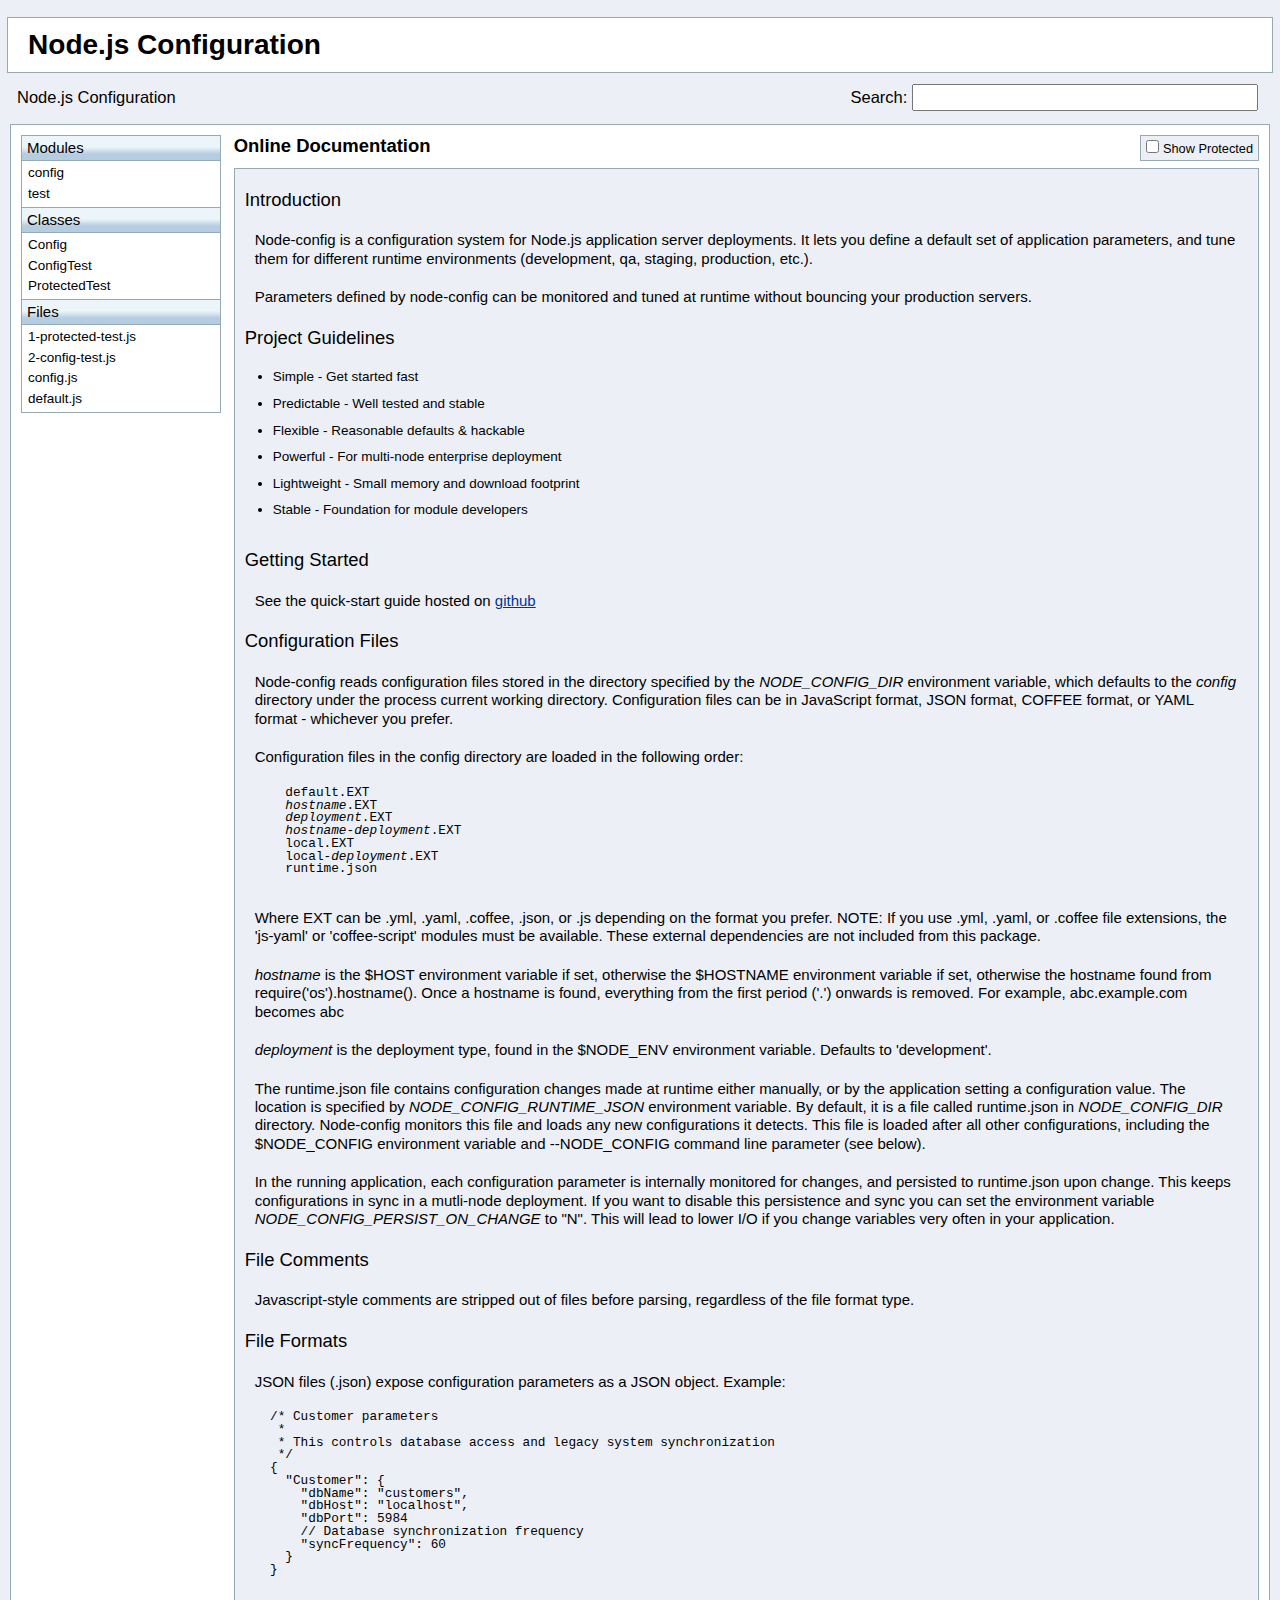
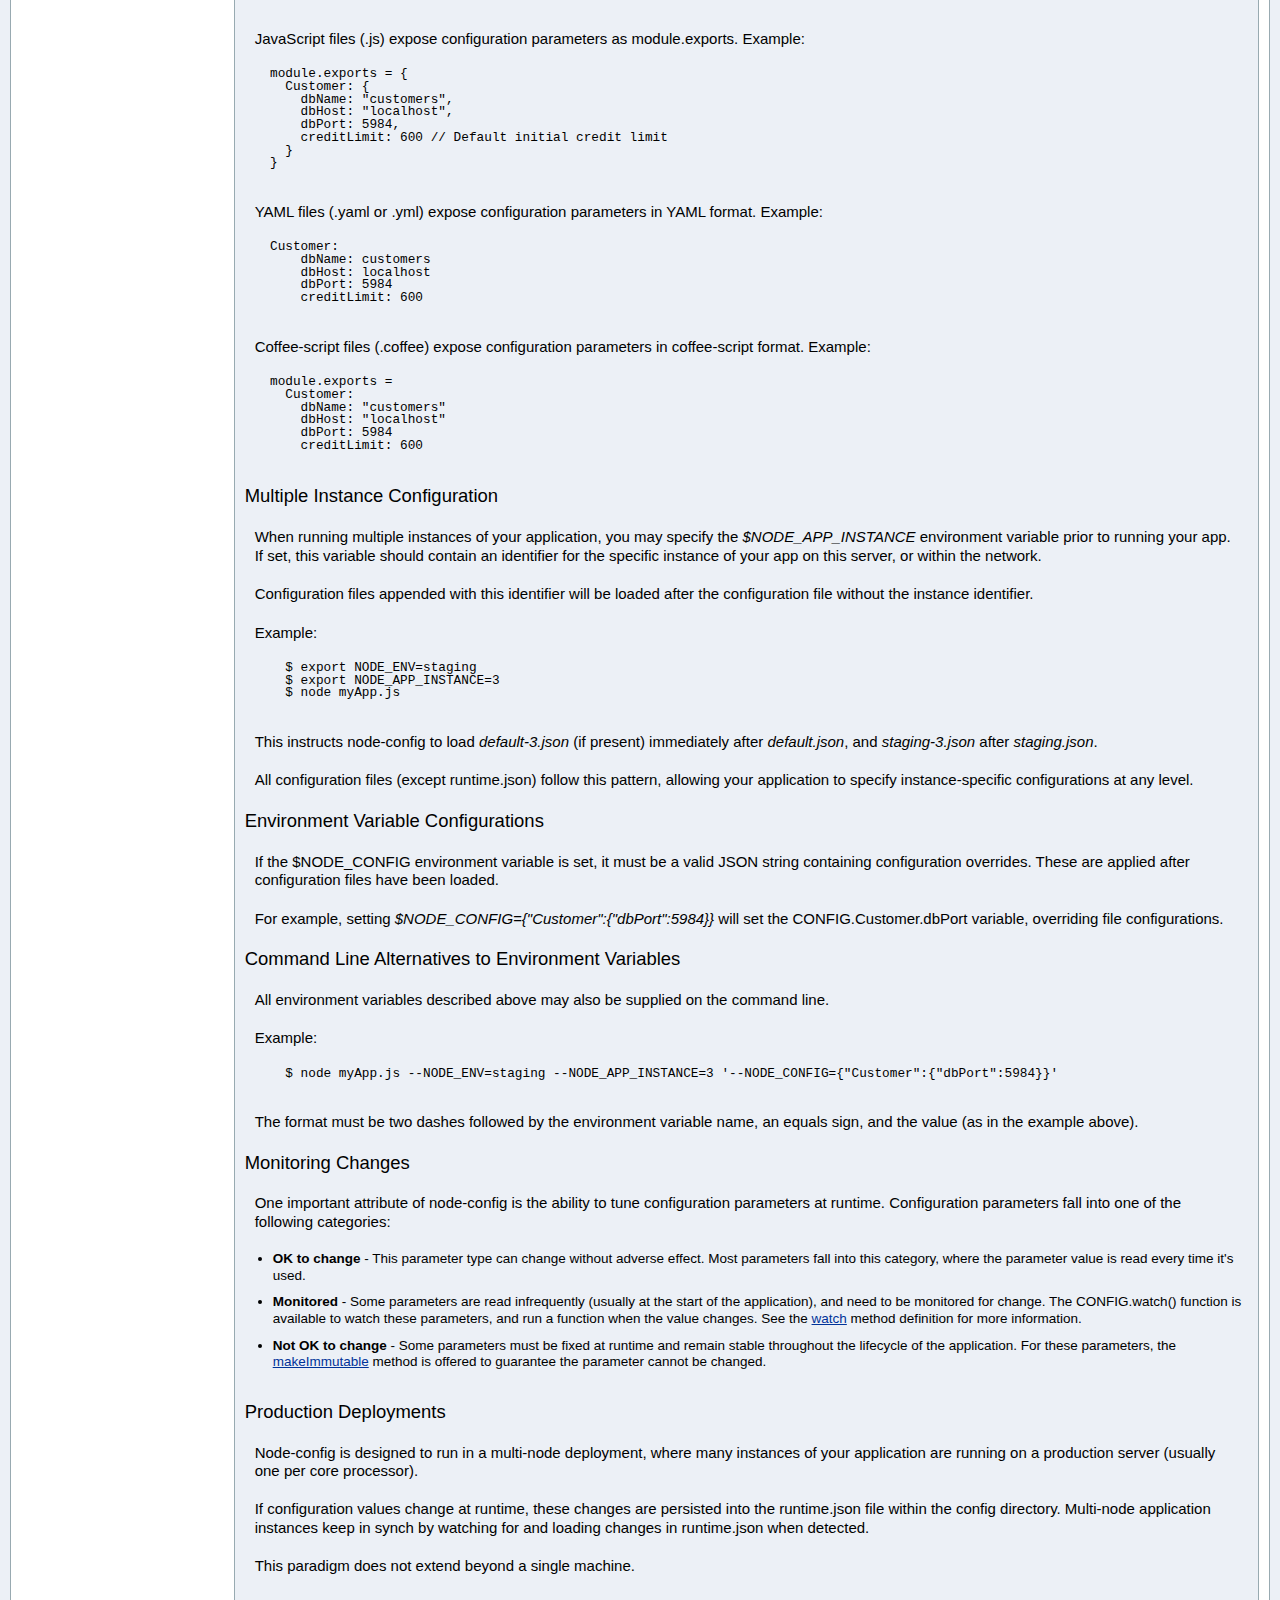
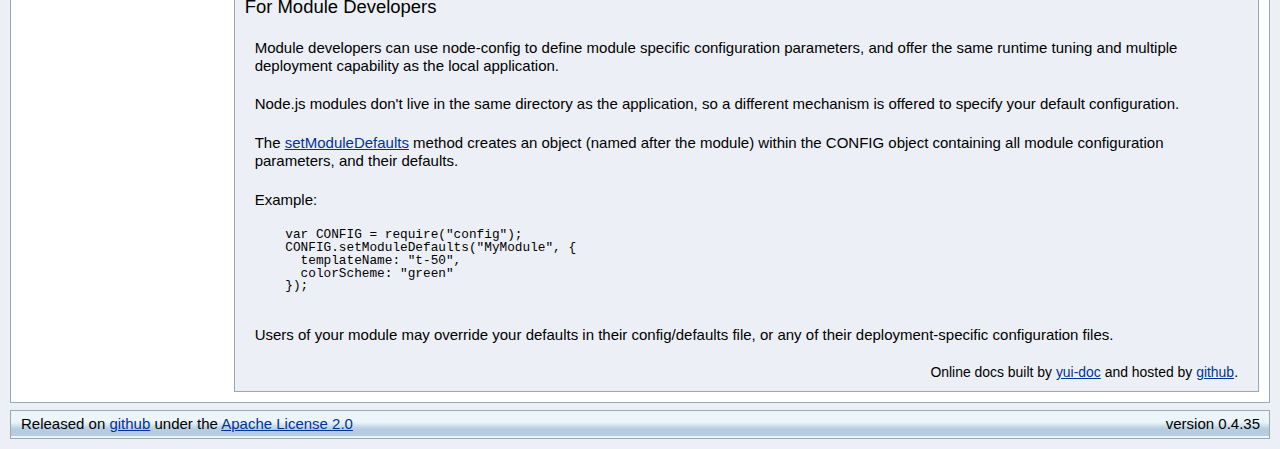
<file: node_modules/config/doc/index.html>
<!DOCTYPE HTML PUBLIC "-//W3C//DTD HTML 4.01//EN" "http://www.w3.org/TR/html4/strict.dtd">
<html xmlns:yui="http://yuilibrary.com/rdf/1.0/yui.rdf#">
<head>
    <meta http-equiv="content-type" content="text/html; charset=UTF-8" />
	<title>  </title>

	<link rel="stylesheet" type="text/css" href="assets/reset-fonts-grids-min.css?stamp=1392660278.28" />
	<link rel="stylesheet" type="text/css" href="assets/api.css?stamp=1392660278.28" />

    <script type="text/javascript" src="assets/api-js?stamp=1392660278.28"></script>
    <script type="text/javascript" src="assets/ac-js?stamp=1392660278.28"></script>
</head>

<body id="node-monitor">

<div id="doc3" class="yui-t2">
	<div id="hd">
        <h1><a href="https://github.com/lorenwest/node-config" title="Node.js Configuration">Node.js Configuration</a></h1>
        <a href="./index.html" title="Node.js Configuration">Node.js Configuration</a>
        <form onsubmit="return false">
            <div id="propertysearch">
                Search: <input autocomplete="off" id="searchinput" />
                <div id="searchresults">
                    &nbsp;
                </div>
            </div>
        </form>
	</div>

	<div id="bd">
		<div id="yui-main">
			<div class="yui-b">
            <form action="#" name="yui-classopts-form" method="get" id="yui-classopts-form">
                <fieldset>
                    <legend>Filters</legend>
                <span class="classopts" style="display:none;"><input type="checkbox" name="show_private" id="show_private" /> <label for="show_private">Show Private</label></span>
                <span id="showProtected" class="classopts" style="display:none'"><input type="checkbox" name="show_protected" id="show_protected" /> <label for="show_protected">Show Protected</label></span>
                <span class="classopts" style="display:none;"><input type="checkbox" name="show_deprecated" id="show_deprecated" /> <label for="show_deprecated">Show Deprecated</label></span>
                </fieldset>
            </form>
<h2><b>Online Documentation</b> </h2>
<div id="overview" class="summary description">

  <h2>Introduction</h2>
  <p>
    Node-config is a configuration system for Node.js application server
    deployments.  It lets you define a default set of application parameters,
    and tune them for different runtime environments (development, qa,
    staging, production, etc.).
  </p>
  <p>
    Parameters defined by node-config can be monitored and tuned at runtime
    without bouncing your production servers.
  </p>

  <h2>Project Guidelines</h2>
  <ul>
    <li>Simple - Get started fast</li>
    <li>Predictable - Well tested and stable</li>
    <li>Flexible - Reasonable defaults & hackable</li>
    <li>Powerful - For multi-node enterprise deployment</li>
    <li>Lightweight - Small memory and download footprint</li>
    <li>Stable - Foundation for module developers</li>
  </ul>

  <h2>Getting Started</h2>
  <p>
    See the quick-start guide hosted on <a href="https://github.com/lorenwest/node-config">github</a>
  </p>

  <h2>Configuration Files</h2>
  <p>
    Node-config reads configuration files stored in the directory specified by
    the <i>NODE_CONFIG_DIR</i> environment variable, which defaults to the <i>config</i>
    directory under the process current working directory.  Configuration files can be
    in JavaScript format, JSON format, COFFEE format, or YAML format - whichever you prefer.
  </p>
  <p>
    Configuration files in the config directory are loaded in the following order:
  </p>
  <pre>
    default.EXT
    <i>hostname</i>.EXT
    <i>deployment</i>.EXT
    <i>hostname</i>-<i>deployment</i>.EXT
    local.EXT
    local-<i>deployment</i>.EXT
    runtime.json
  </pre>
  <p>
    Where EXT can be .yml, .yaml, .coffee, .json, or .js depending on the format you prefer.
    NOTE: If you use .yml, .yaml, or .coffee file extensions, the 'js-yaml' or 'coffee-script'
    modules must be available.  These external dependencies are not included from
    this package.
  </p>
  <p>
    <i>hostname</i> is the $HOST environment variable if set, otherwise the $HOSTNAME
    environment variable if set, otherwise the hostname found from
    require('os').hostname(). Once a hostname is found, everything from the
    first period ('.') onwards is removed. For example, abc.example.com becomes abc
  </p>
  <p>
    <i>deployment</i> is the deployment type, found in the $NODE_ENV environment
    variable.  Defaults to 'development'.
  </p>
  <p>
    The runtime.json file contains configuration changes made at runtime either
    manually, or by the application setting a configuration value.  The location is
    specified by <i>NODE_CONFIG_RUNTIME_JSON</i> environment variable. By default, it
    is a file called runtime.json in <i>NODE_CONFIG_DIR</i> directory.  Node-config
    monitors this file and loads any new configurations it detects.  This file is
    loaded after all other configurations, including the $NODE_CONFIG environment
    variable and --NODE_CONFIG command line parameter (see below).
  </p>
  <p>
    In the running application, each configuration parameter is internally
    monitored for changes, and persisted to runtime.json upon change.
    This keeps configurations in sync in a mutli-node deployment. If you want to
    disable this persistence and sync you can set the environment variable
    <i>NODE_CONFIG_PERSIST_ON_CHANGE</i> to "N". This will lead to lower I/O if you
    change variables very often in your application.
  </p>

  <h2>File Comments</h2>
  <p>
    Javascript-style comments are stripped out of files before parsing,
    regardless of the file format type.
  </p>

  <h2>File Formats</h2>
  <p>
    JSON files (.json) expose configuration parameters as a JSON object.
    Example:
  </p>
  <pre>
  /* Customer parameters
   *
   * This controls database access and legacy system synchronization
   */
  {
    "Customer": {
      "dbName": "customers",
      "dbHost": "localhost",
      "dbPort": 5984
      // Database synchronization frequency
      "syncFrequency": 60
    }
  }
  </pre>
  <p>
  </p>

  <p>
    JavaScript files (.js) expose configuration parameters as module.exports.  Example:
  </p>
  <pre>
  module.exports = {
    Customer: {
      dbName: "customers",
      dbHost: "localhost",
      dbPort: 5984,
      creditLimit: 600 // Default initial credit limit
    }
  }
  </pre>

  <p>
    YAML files (.yaml or .yml) expose configuration parameters in YAML format.  Example:
  </p>
  <pre>
  Customer:
      dbName: customers
      dbHost: localhost
      dbPort: 5984
      creditLimit: 600
  </pre>

  <p>
    Coffee-script files (.coffee) expose configuration parameters in coffee-script format.  Example:
  </p>
  <pre>
  module.exports =
    Customer:
      dbName: "customers"
      dbHost: "localhost"
      dbPort: 5984
      creditLimit: 600
  </pre>

  <h2>Multiple Instance Configuration</h2>
  <p>
    When running multiple instances of your application, you may specify the
    <i>$NODE_APP_INSTANCE</i> environment variable prior to running
    your app. If set, this variable should contain an identifier for
    the specific instance of your app on this server, or within the network.
  </p>
  <p>
    Configuration files appended with this identifier will be loaded after
    the configuration file without the instance identifier.
  </p>
  <p>
    Example:
  </p>
  <pre>
    $ export NODE_ENV=staging
    $ export NODE_APP_INSTANCE=3
    $ node myApp.js
  </pre>
  <p>
    This instructs node-config to load <i>default-3.json</i> (if present)
    immediately after <i>default.json</i>, and <i>staging-3.json</i> after
    <i>staging.json</i>.
  </p>
  <p>
    All configuration files (except runtime.json) follow this pattern, allowing
    your application to specify instance-specific configurations at any level.
  </p>

  <h2>Environment Variable Configurations</h2>
  <p>
    If the $NODE_CONFIG environment variable is set, it must be a valid
    JSON string containing configuration overrides.  These are applied
    after configuration files have been loaded.
  </p>
  <p>
    For example, setting <i>$NODE_CONFIG={"Customer":{"dbPort":5984}}</i> will set
    the CONFIG.Customer.dbPort variable, overriding file configurations.
  </p>

  <h2>Command Line Alternatives to Environment Variables</h2>
  <p>
    All environment variables described above may also be supplied on the command
    line.
  </p>
  <p>
    Example:
  </p>
  <pre>
    $ node myApp.js --NODE_ENV=staging --NODE_APP_INSTANCE=3 '--NODE_CONFIG={"Customer":{"dbPort":5984}}'
  </pre>
  <p>
    The format must be two dashes followed by the environment variable name,
    an equals sign, and the value (as in the example above).
  </p>

  <h2>Monitoring Changes</h2>
  <p>
    One important attribute of node-config is the ability to tune configuration
    parameters at runtime.  Configuration parameters fall into one of the
    following categories:
  </p>
  <ul>
    <li>
      <strong>OK to change</strong> - This parameter type can change without
      adverse effect.  Most parameters fall into this category, where the
      parameter value is read every time it's used.
    </li>
    <li>
      <strong>Monitored</strong> - Some parameters are read infrequently
      (usually at the start of the application), and need to be monitored for
      change.  The CONFIG.watch() function is available to watch these
      parameters, and run a function when the value changes.  See the
      <a href="Config.html#method_watch">watch</a> method definition for more
      information.
    </li>
    <li>
      <strong>Not OK to change</strong> - Some parameters must be fixed at
      runtime and remain stable throughout the lifecycle of the application.
      For these parameters, the
      <a href="Config.html#method_makeImmutable">makeImmutable</a> method is
      offered to guarantee the parameter cannot be changed.
    </li>
  </ul>

  <h2>Production Deployments</h2>
  <p>
    Node-config is designed to run in a multi-node deployment, where many
    instances of your application are running on a production server (usually
    one per core processor).
  </p>
  <p>
    If configuration values change at runtime, these changes are persisted
    into the runtime.json file within the config directory.  Multi-node
    application instances keep in synch by watching for and loading changes
    in runtime.json when detected.
  </p>
  <p>
    This paradigm does not extend beyond a single machine.
  </p>

  <h2>For Module Developers</h2>
  <p>
    Module developers can use node-config to define module specific
    configuration parameters, and offer the same runtime tuning and multiple
    deployment capability as the local application.
  </p>
  <p>
    Node.js modules don't live in the same directory as the application, so
    a different mechanism is offered to specify your default configuration.
  </p>
  <p>
    The <a href="Config.html#method_setModuleDefaults">setModuleDefaults</a>
    method creates an object (named after the module) within the CONFIG object
    containing all module configuration parameters, and their defaults.
  </p>
  <p>
    Example:
  </p>
  <pre>
    var CONFIG = require("config");
    CONFIG.setModuleDefaults("MyModule", {
      templateName: "t-50",
      colorScheme: "green"
    });
  </pre>
  <p>
    Users of your module may override your defaults in their config/defaults
    file, or any of their deployment-specific configuration files.
  </p>

  <p style="text-align:right; padding-bottom:0; font-size:93%;">
    Online docs built by <a href="http://developer.yahoo.com/yui/yuidoc/">yui-doc</a> and hosted by <a href="http://lorenwest.github.com">github</a>.
  </p>

</div>

			</div>
		</div>
		<div class="yui-b">
            <div class="nav">

                    <div id="moduleList" class="module">
                        <h4>Modules</h4>
                        <ul class="content">
                                <li class=""><a href="module_config.html" title="config">config</a></li>
                                <li class=""><a href="module_test.html" title="test">test</a></li>
                        </ul>
                    </div>

                    <div id="classList" class="module">
                        <h4>Classes</h4>
                        <ul class="content">
                                <li class=""><a href="Config.html" title="Config">Config</a></li>
                                <li class=""><a href="ConfigTest.html" title="ConfigTest">ConfigTest</a></li>
                                <li class=""><a href="ProtectedTest.html" title="ProtectedTest">ProtectedTest</a></li>
                        </ul>
                    </div>

                    <div id="fileList" class="module">
                        <h4>Files</h4>
                        <ul class="content">        
                                <li class=""><a href="1-protected-test.js.html" title="1-protected-test.js">1-protected-test.js</a></li>
                                <li class=""><a href="2-config-test.js.html" title="2-config-test.js">2-config-test.js</a></li>
                                <li class=""><a href="config.js.html" title="config.js">config.js</a></li>
                                <li class=""><a href="default.js.html" title="default.js">default.js</a></li>
                        </ul>
                    </div>





            </div>
		</div>
	</div>
	<div id="ft">
        <hr />
Released on <a href="https://github.com/lorenwest/node-config">github</a> under the <a href="https://github.com/lorenwest/node-config/blob/master/LICENSE">Apache License 2.0</a>
<span class="subtitle">version 0.4.35</span>
	</div>
</div>
<script type="text/javascript">
    ALL_YUI_PROPS = [{"url": "Config.html#method__attachProtoDeep", "access": "protected", "host": "Config", "type": "method", "name": "_attachProtoDeep"}, {"url": "Config.html#method__cloneDeep", "access": "protected", "host": "Config", "type": "method", "name": "_cloneDeep"}, {"url": "Config.html#method_constructor", "access": "", "host": "Config", "type": "method", "name": "constructor"}, {"url": "Config.html#method__diffDeep", "access": "protected", "host": "Config", "type": "method", "name": "_diffDeep"}, {"url": "Config.html#method__equalsDeep", "access": "protected", "host": "Config", "type": "method", "name": "_equalsDeep"}, {"url": "Config.html#method__extendDeep", "access": "protected", "host": "Config", "type": "method", "name": "_extendDeep"}, {"url": "Config.html#method__getCmdLineArg", "access": "", "host": "Config", "type": "method", "name": "_getCmdLineArg"}, {"url": "Config.html#method_getConfigSources", "access": "", "host": "Config", "type": "method", "name": "getConfigSources"}, {"url": "Config.html#method_getOriginalConfig", "access": "", "host": "Config", "type": "method", "name": "getOriginalConfig"}, {"url": "Config.html#method__initParam", "access": "", "host": "Config", "type": "method", "name": "_initParam"}, {"url": "Config.html#method__isObject", "access": "protected", "host": "Config", "type": "method", "name": "_isObject"}, {"url": "Config.html#method__loadFileConfigs", "access": "protected", "host": "Config", "type": "method", "name": "_loadFileConfigs"}, {"url": "Config.html#method__loadOldStyleEnv", "access": "protected", "host": "Config", "type": "method", "name": "_loadOldStyleEnv"}, {"url": "Config.html#method_makeHidden", "access": "", "host": "Config", "type": "method", "name": "makeHidden"}, {"url": "Config.html#method_makeImmutable", "access": "", "host": "Config", "type": "method", "name": "makeImmutable"}, {"url": "Config.html#method__parseFile", "access": "protected", "host": "Config", "type": "method", "name": "_parseFile"}, {"url": "Config.html#method__persistConfigsOnChange", "access": "protected", "host": "Config", "type": "method", "name": "_persistConfigsOnChange"}, {"url": "Config.html#method_resetRuntime", "access": "", "host": "Config", "type": "method", "name": "resetRuntime"}, {"url": "Config.html#method_safeWriteFile", "access": "", "host": "Config", "type": "method", "name": "safeWriteFile"}, {"url": "Config.html#method_setModuleDefaults", "access": "", "host": "Config", "type": "method", "name": "setModuleDefaults"}, {"url": "Config.html#method__stripComments", "access": "protected", "host": "Config", "type": "method", "name": "_stripComments"}, {"url": "Config.html#method__stripYamlComments", "access": "protected", "host": "Config", "type": "method", "name": "_stripYamlComments"}, {"url": "Config.html#method_watch", "access": "", "host": "Config", "type": "method", "name": "watch"}, {"url": "Config.html#method_watchForConfigFileChanges", "access": "", "host": "Config", "type": "method", "name": "watchForConfigFileChanges"}];
</script>
</body>
</html>
</file>
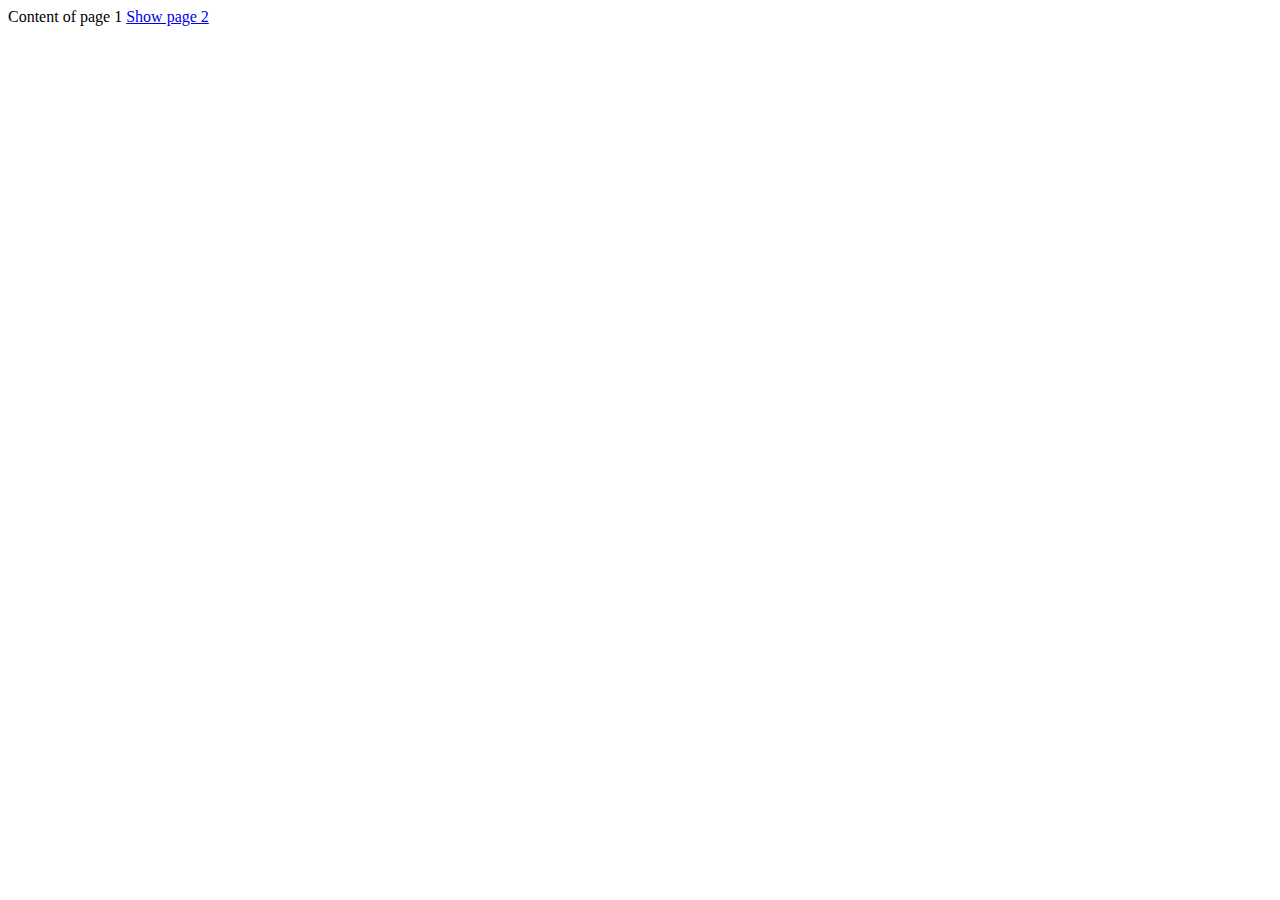
<file: public/1.html>
<html>
<head>
<script>
function show(shown, hidden) {
  document.getElementById(shown).style.display='block';
  document.getElementById(hidden).style.display='none';
  return false;
}
</script>
</head>
<body>

  <div id="Page1">
    Content of page 1
    <a href="#" onclick="return show('Page2','Page1');">Show page 2</a>
  </div>

  <div id="Page2" style="display:none">
    Content of page 2
    <a href="#" onclick="return show('Page1','Page2');">Show page 1</a>
  </div>

</body>
</html>
</file>
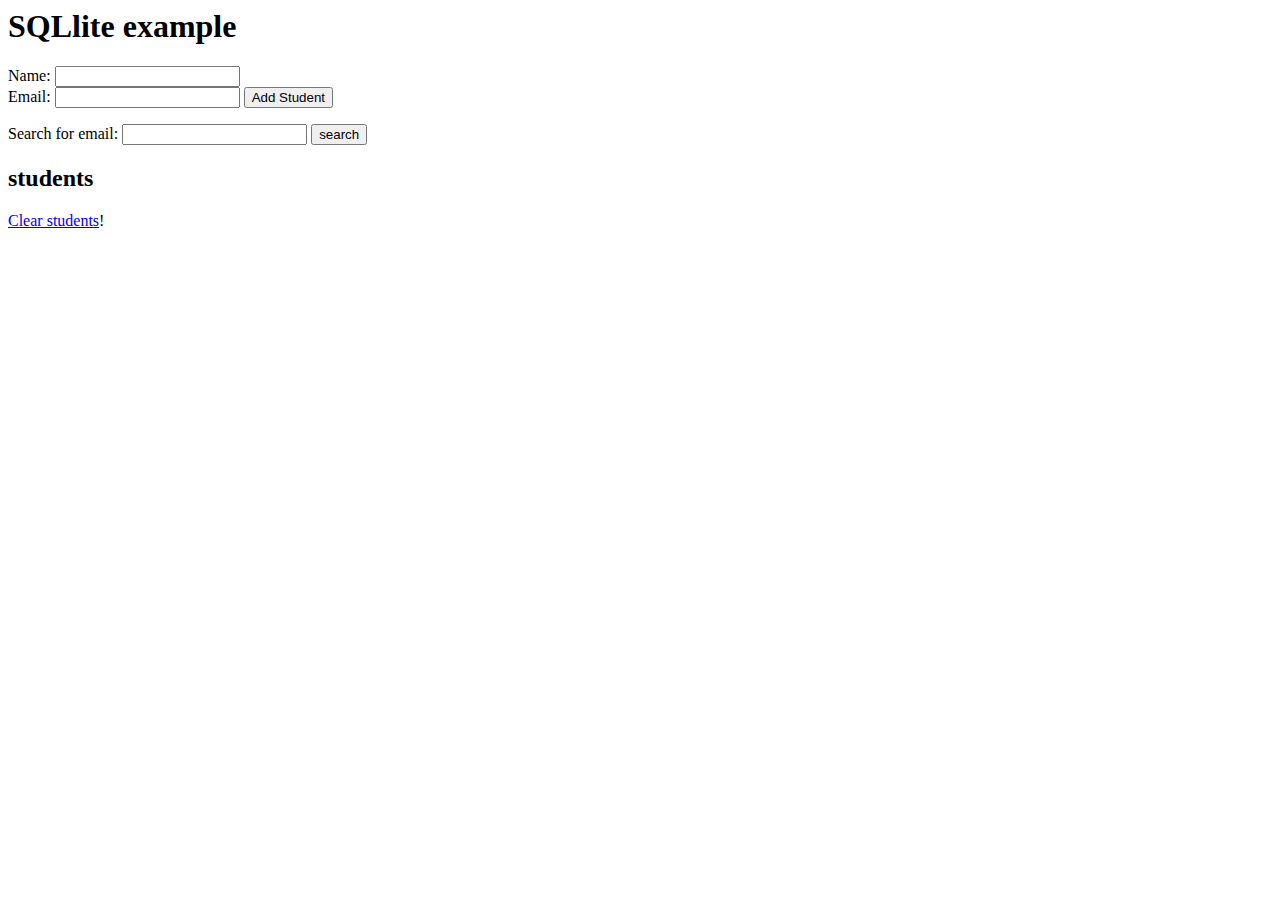
<file: public/layout.html>
<html>
    <head>
        <title>Safari SQLite Hello World Example</title>
        <script type="text/javascript" src="//ajax.googleapis.com/ajax/libs/jquery/1.8.0/jquery.min.js"></script>
        <script type="text/javascript">


$(document).ready(function() {
    window.fbAsyncInit = function() {
        FB.init({
            appId: '434847823321597',
            xfbml: true,
            version: 'v2.0'
        });
    };
    (function(d, s, id) {
        var js, fjs = d.getElementsByTagName(s)[0];
        if (d.getElementById(id)) {
            return;
        }
        js = d.createElement(s);
        js.id = id;
        js.src = "//connect.facebook.net/en_US/sdk.js";
        fjs.parentNode.insertBefore(js, fjs);
    }(document, 'script', 'facebook-jssdk'));
});

            try {
                if (!window.openDatabase) {
                    alert('not supported');
                }
                else {
                    // setting for our database
                    var shortName = 'mydb';
                    var version = '1.0';
                    var displayName = 'simple db';
                    var maxSize = 65536; // in bytes
                    var database = openDatabase(shortName, version, displayName, maxSize);

                    // You should have a database instance in db.
                }
            } catch (e) {
                // Error handling code goes here.
                if (e == 2) {
                    // Version number mismatch.
                    alert("Invalid database version.");
                } else {
                    alert("Unknown error " + e + ".");
                }
                return;
            }


            function showError(transaction, error)
            {
                console.log("error occured: this=" + this);//error.message+" error.code:"+error.code);
                return true;
            }

            function nullDataHandler(transaction, results)
            {
                console.log("nullDataHandler=" + this);
            }

            // Create table
            database.transaction(
                    function(transaction) {
                        // Create our students table if it doesn't exist. IF NOT EXISTS
                        //transaction.executeSql("drop table students");
                        transaction.executeSql("CREATE TABLE students (" +
                                "id INTEGER NOT NULL PRIMARY KEY AUTOINCREMENT," +
                                "name TEXT NOT NULL, email TEXT NOT NULL);");
                        console.log("db created");

                    }, nullDataHandler, showError);

            //  save a student.
            var saveStudent = function(name, email, callback) {
                // Insert a new student.
                database.transaction(
                        function(transaction) {
                            //transaction.executeSql('insert into students (name, email) VALUES ("Joe", "joe@com");', [], nullDataHandler, showError);
                            // Insert a new student with the given values.
                            transaction.executeSql(("INSERT INTO students (name,email) VALUES ( ?,?);"),
                                    [name, email],
                                    function(transaction, results) {
                                        // Execute the success callback,
                                        // passing back the newly created ID.
                                        callback(results.insertId);
                                    }
                            );
                            console.log("db insert success");

                        }
                , nullDataHandler, showError);
            };


            // I get all the students.
            var getstudents = function(callback) {
                // Get all the students.
                database.transaction(
                        function(transaction) {

                            // Get all the students in the table.
                            transaction.executeSql(
                                    (
                                            "SELECT " +
                                            "* " +
                                            "FROM " +
                                            "students " +
                                            "ORDER BY " +
                                            "name ASC"
                                            ),
                                    [],
                                    function(transaction, results) {
                                        // Return the students results set.
                                        callback(results);
                                    }
                            );
                            console.log("db select");

                        }
                );
            };


            // I delete all the students.
            var deletestudents = function(callback) {
                // Get all the students.
                database.transaction(
                        function(transaction) {

                            // Delete all the students.
                            transaction.executeSql(
                                    ("DELETE FROM students "),
                                    [],
                                    function() {
                                        callback();
                                    }
                            );
                            console.log("db delete list");
                        }
                );
            };

            var searchData = function(name, callback)
            {
                database.transaction(
                        function(transaction) {
                            transaction.executeSql("SELECT * from students where name=?;",
                                    [name], function(transaction, results) {
                                // Return the students results set.
                                callback(results);
                            }); // array of values for the ? placeholders
                        }
                );
            }
            // -------------------------------------------------- //
            // -------------------------------------------------- //


            // When the DOM is ready, init the scripts.
            $(function() {
                // Get the form.
                var form = $("form#add");

                // Get the student list.
                var list = $("#students");

                // Get the Clear students link.
                var clearstudents = $("#clearstudents");


                // I refresh the students list.
                var refreshstudents = function(results) {
                    // Clear out the list of students.
                    list.empty();

                    // Check to see if we have any results.
                    if (!results) {
                        return;
                    }

                    // Loop over the current list of students and add them
                    // to the visual list.
                    $.each(
                            results.rows,
                            function(rowIndex) {
                                var row = results.rows.item(rowIndex);

                                // Append the list item.
                                list.append("<li>" + row.id + "," + row.name + "," + row.email + "</li>");
                            }
                    );
                };



                // Bind the form to save the student.
                form.submit(
                        function(event) {
                            // Prevent the default submit.
                            event.preventDefault();

                            // Save the student.
                            saveStudent(
                                    form.find("input.name").val(), form.find("input.email").val(),
                                    function() {
                                        // Reset the form and focus the input.
                                        form.find("input.name")
                                                .val("")
                                        form.find("input.email").val("")
                                                .focus()
                                                ;

                                        // Refresh the student list.
                                        getstudents(refreshstudents);
                                    }
                            );
                        }
                );


                // Bind to the clear students link.
                clearstudents.click(
                        function(event) {
                            // Prevent default click.
                            event.preventDefault();

                            // Clear the students
                            deletestudents(refreshstudents);
                        }
                );


                // Refresh the students list - this will pull the persisted
                // student data out of the SQLite database and put it into
                // the UL element.
                getstudents(refreshstudents);

                //---------------------
                var formSearch = $("form#search");
                var emailData = $('div#email');
                var showEmail = function(results) {
                    console.log("showEmail");
                    $.each(
                            results.rows,
                            function(rowIndex) {
                                var row = results.rows.item(rowIndex);

                                // Append the list item.
                                emailData.append("<p>" + row.id + "," + row.name + "," + row.email + "</p>");
                            }
                    );

                };
                formSearch.submit(
                        function(event) {
                            console.log("formSearc-submit");
                            // Prevent the default submit.
                            event.preventDefault();

                            // update the email of a student.
                            searchData(formSearch.find("input.search").val(), showEmail);
                        });



            });

        </script>
    </head>
    <body>

        <h1>
            SQLlite example
        </h1>

        <form id="add">
            Name:
            <input type="text" name="name" class="name" /><br/>
            Email:
            <input type="email" name="email" class="email" />
            <input type="submit" value="Add Student" />
        </form>
        <form id="search">
            Search for email:
            <input type="search" name="search" class="search"/>
            <input type="submit"  value="search"/>
        </form>
        <div id='email'></div>
        <h2>students</h2>

        <ul id="students">	</ul>

        <p>
            <a id="clearstudents" href="#">Clear students</a>!
        </p>

    </body>
</html>
</file>
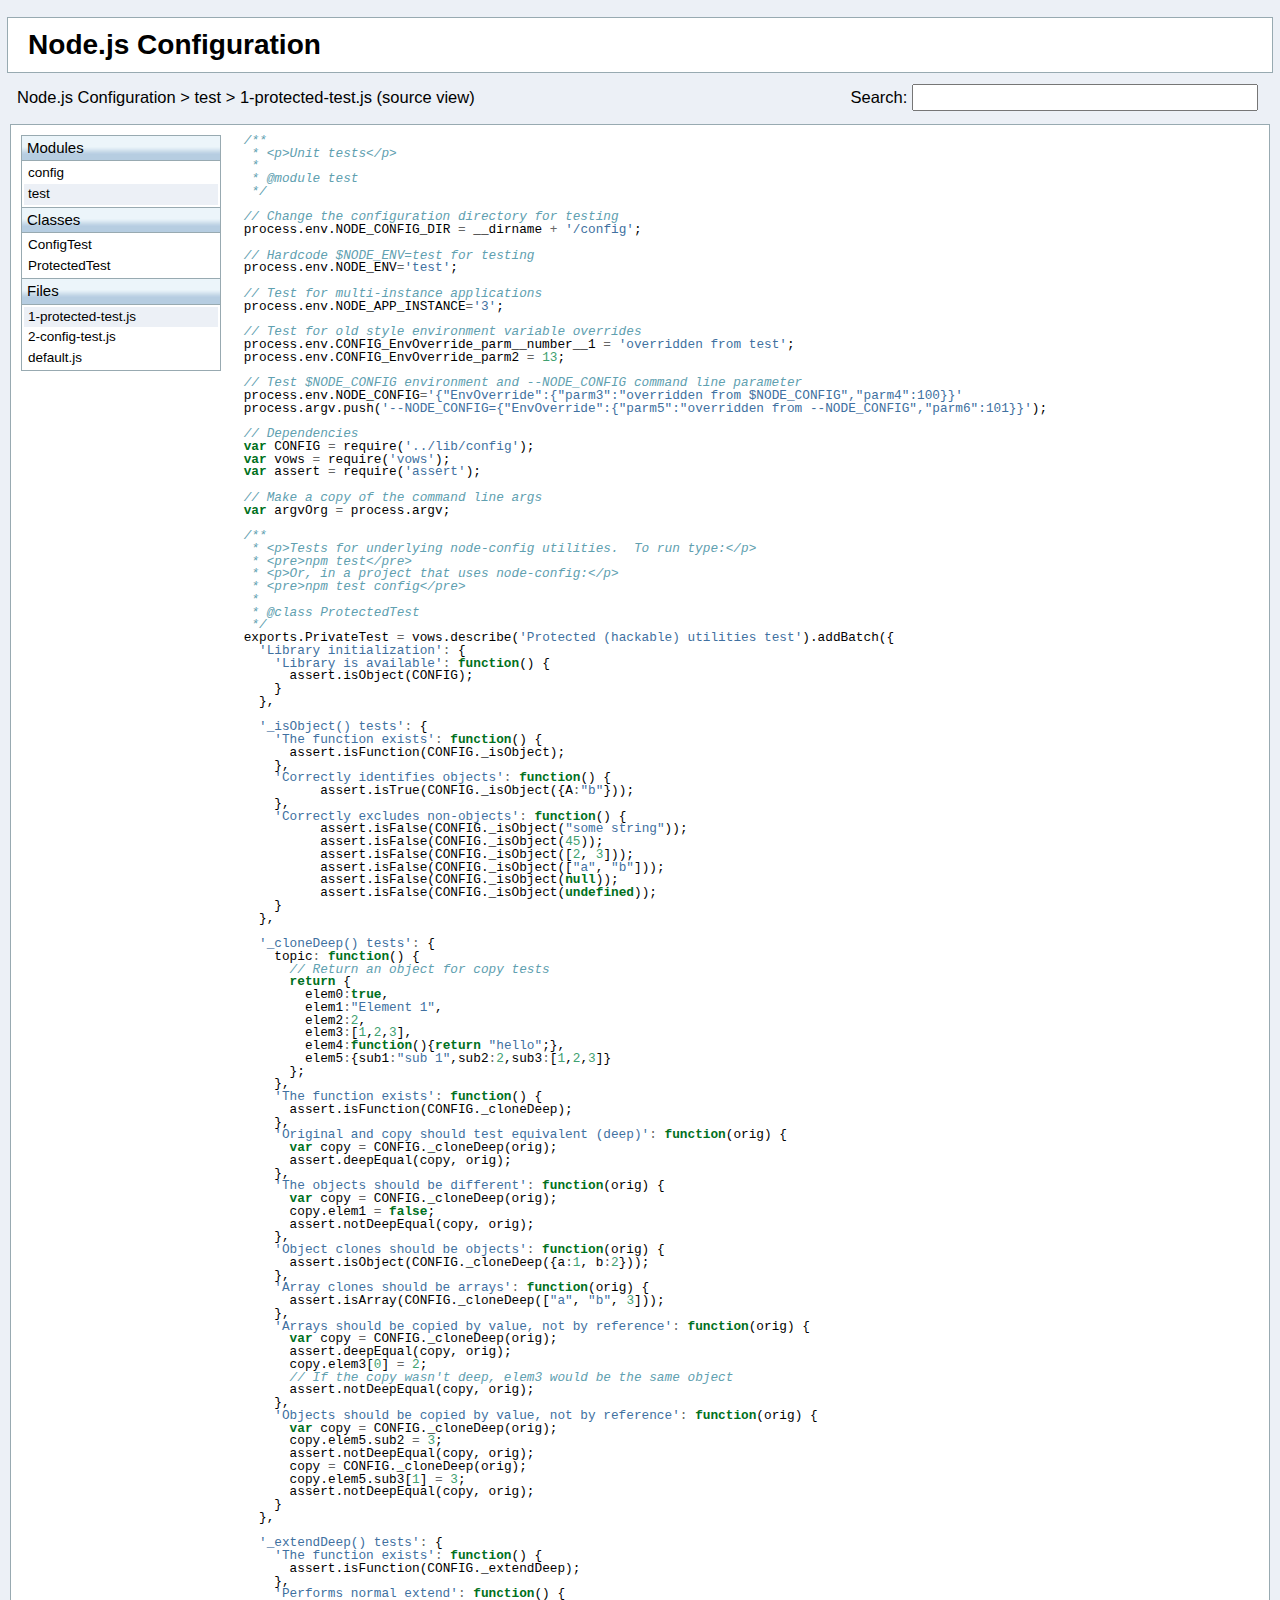
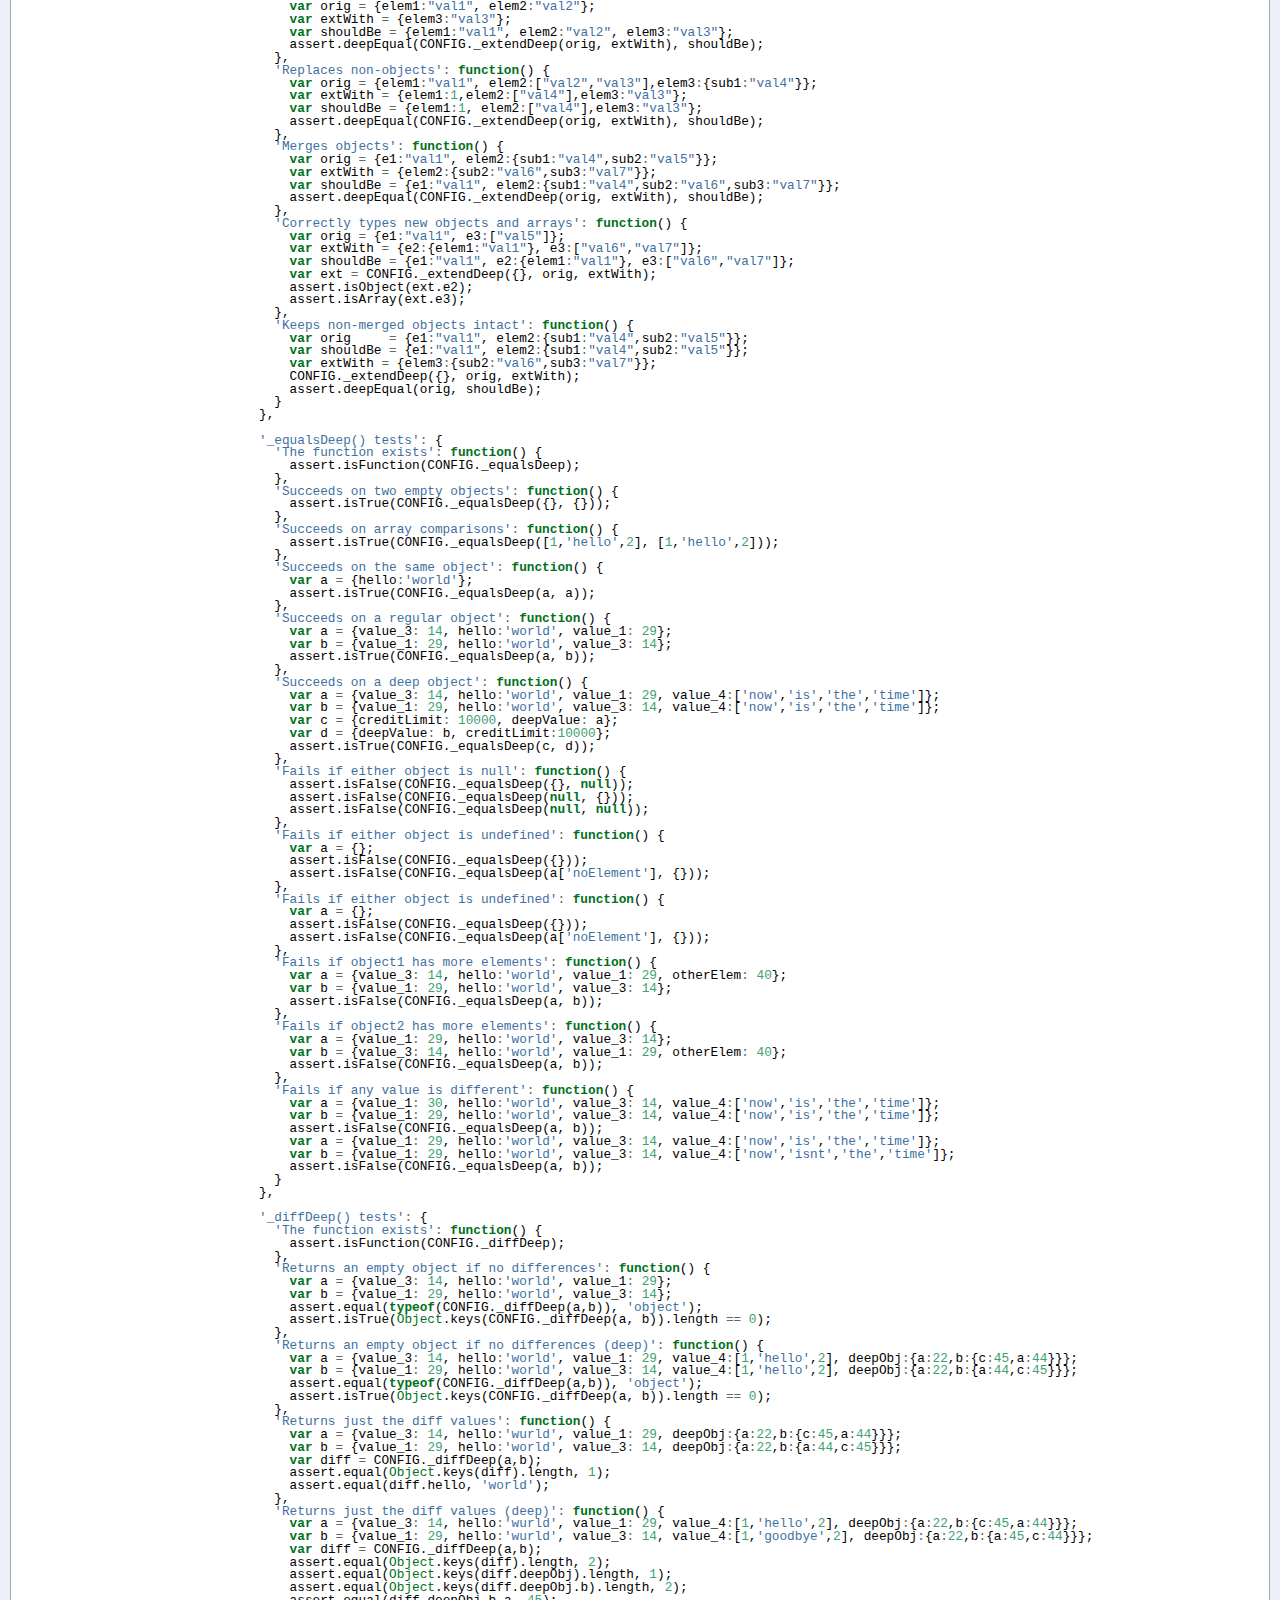
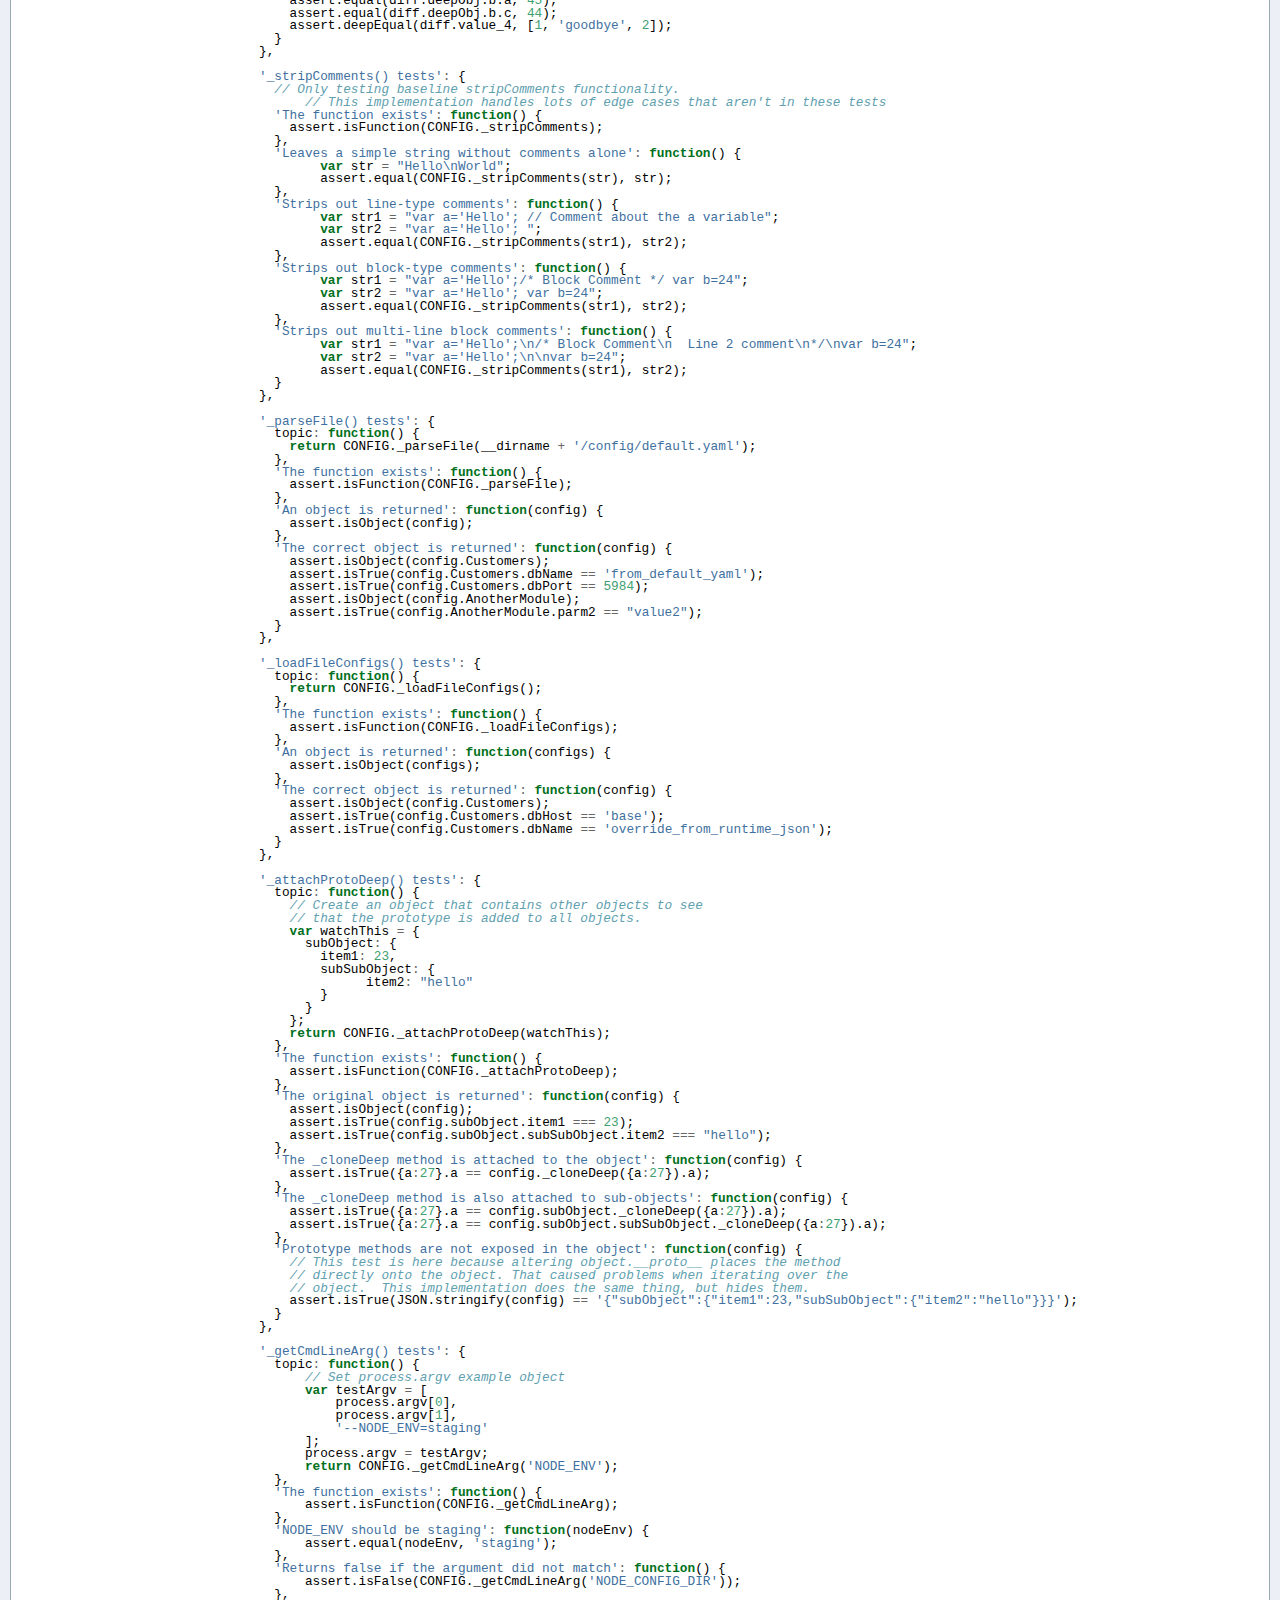
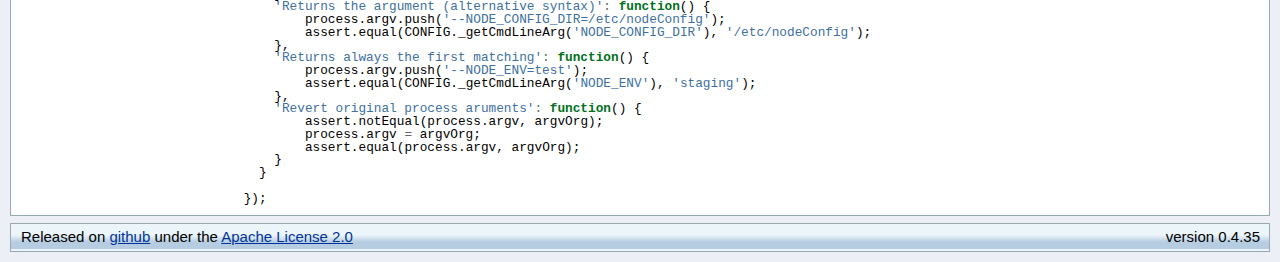
<file: node_modules/config/doc/1-protected-test.js.html>
<!DOCTYPE HTML PUBLIC "-//W3C//DTD HTML 4.01//EN" "http://www.w3.org/TR/html4/strict.dtd">
<html xmlns:yui="http://yuilibrary.com/rdf/1.0/yui.rdf#">
<head>
    <meta http-equiv="content-type" content="text/html; charset=UTF-8" />
	<title>test   1-protected-test.js </title>

	<link rel="stylesheet" type="text/css" href="assets/reset-fonts-grids-min.css?stamp=1392660278.2" />
	<link rel="stylesheet" type="text/css" href="assets/api.css?stamp=1392660278.2" />

    <script type="text/javascript" src="assets/api-js?stamp=1392660278.2"></script>
    <script type="text/javascript" src="assets/ac-js?stamp=1392660278.2"></script>
</head>

<body id="node-monitor">

<div id="doc3" class="yui-t2">
	<div id="hd">
        <h1><a href="https://github.com/lorenwest/node-config" title="Node.js Configuration">Node.js Configuration</a></h1>
        <a href="./index.html" title="Node.js Configuration">Node.js Configuration</a>
            &gt; <a href="./module_test.html" title="test">test</a>
                
                 &gt; 1-protected-test.js (source view) 
        <form onsubmit="return false">
            <div id="propertysearch">
                Search: <input autocomplete="off" id="searchinput" />
                <div id="searchresults">
                    &nbsp;
                </div>
            </div>
        </form>
	</div>

	<div id="bd">
		<div id="yui-main">
			<div class="yui-b">
            <form action="#" name="yui-classopts-form" method="get" id="yui-classopts-form">
                <fieldset>
                    <legend>Filters</legend>
                <span class="classopts" style="display:none;"><input type="checkbox" name="show_private" id="show_private" /> <label for="show_private">Show Private</label></span>
                <span id="showProtected" class="classopts" style="display:none'"><input type="checkbox" name="show_protected" id="show_protected" /> <label for="show_protected">Show Protected</label></span>
                <span class="classopts" style="display:none;"><input type="checkbox" name="show_deprecated" id="show_deprecated" /> <label for="show_deprecated">Show Deprecated</label></span>
                </fieldset>
            </form>

                    <div id="srcout">
                        <style>
                            #doc3 .classopts { display:none; }
                        </style>
<div class="highlight"><pre><span class="cm">/**</span>
<span class="cm"> * &lt;p&gt;Unit tests&lt;/p&gt;</span>
<span class="cm"> *</span>
<span class="cm"> * @module test</span>
<span class="cm"> */</span>

<span class="c1">// Change the configuration directory for testing</span>
<span class="nx">process</span><span class="p">.</span><span class="nx">env</span><span class="p">.</span><span class="nx">NODE_CONFIG_DIR</span> <span class="o">=</span> <span class="nx">__dirname</span> <span class="o">+</span> <span class="s1">&#39;/config&#39;</span><span class="p">;</span>

<span class="c1">// Hardcode $NODE_ENV=test for testing</span>
<span class="nx">process</span><span class="p">.</span><span class="nx">env</span><span class="p">.</span><span class="nx">NODE_ENV</span><span class="o">=</span><span class="s1">&#39;test&#39;</span><span class="p">;</span>

<span class="c1">// Test for multi-instance applications</span>
<span class="nx">process</span><span class="p">.</span><span class="nx">env</span><span class="p">.</span><span class="nx">NODE_APP_INSTANCE</span><span class="o">=</span><span class="s1">&#39;3&#39;</span><span class="p">;</span>

<span class="c1">// Test for old style environment variable overrides</span>
<span class="nx">process</span><span class="p">.</span><span class="nx">env</span><span class="p">.</span><span class="nx">CONFIG_EnvOverride_parm__number__1</span> <span class="o">=</span> <span class="s1">&#39;overridden from test&#39;</span><span class="p">;</span>
<span class="nx">process</span><span class="p">.</span><span class="nx">env</span><span class="p">.</span><span class="nx">CONFIG_EnvOverride_parm2</span> <span class="o">=</span> <span class="mi">13</span><span class="p">;</span>

<span class="c1">// Test $NODE_CONFIG environment and --NODE_CONFIG command line parameter</span>
<span class="nx">process</span><span class="p">.</span><span class="nx">env</span><span class="p">.</span><span class="nx">NODE_CONFIG</span><span class="o">=</span><span class="s1">&#39;{&quot;EnvOverride&quot;:{&quot;parm3&quot;:&quot;overridden from $NODE_CONFIG&quot;,&quot;parm4&quot;:100}}&#39;</span>
<span class="nx">process</span><span class="p">.</span><span class="nx">argv</span><span class="p">.</span><span class="nx">push</span><span class="p">(</span><span class="s1">&#39;--NODE_CONFIG={&quot;EnvOverride&quot;:{&quot;parm5&quot;:&quot;overridden from --NODE_CONFIG&quot;,&quot;parm6&quot;:101}}&#39;</span><span class="p">);</span>

<span class="c1">// Dependencies</span>
<span class="kd">var</span> <span class="nx">CONFIG</span> <span class="o">=</span> <span class="nx">require</span><span class="p">(</span><span class="s1">&#39;../lib/config&#39;</span><span class="p">);</span>
<span class="kd">var</span> <span class="nx">vows</span> <span class="o">=</span> <span class="nx">require</span><span class="p">(</span><span class="s1">&#39;vows&#39;</span><span class="p">);</span>
<span class="kd">var</span> <span class="nx">assert</span> <span class="o">=</span> <span class="nx">require</span><span class="p">(</span><span class="s1">&#39;assert&#39;</span><span class="p">);</span>

<span class="c1">// Make a copy of the command line args</span>
<span class="kd">var</span> <span class="nx">argvOrg</span> <span class="o">=</span> <span class="nx">process</span><span class="p">.</span><span class="nx">argv</span><span class="p">;</span>

<span class="cm">/**</span>
<span class="cm"> * &lt;p&gt;Tests for underlying node-config utilities.  To run type:&lt;/p&gt;</span>
<span class="cm"> * &lt;pre&gt;npm test&lt;/pre&gt;</span>
<span class="cm"> * &lt;p&gt;Or, in a project that uses node-config:&lt;/p&gt;</span>
<span class="cm"> * &lt;pre&gt;npm test config&lt;/pre&gt;</span>
<span class="cm"> *</span>
<span class="cm"> * @class ProtectedTest</span>
<span class="cm"> */</span>
<span class="nx">exports</span><span class="p">.</span><span class="nx">PrivateTest</span> <span class="o">=</span> <span class="nx">vows</span><span class="p">.</span><span class="nx">describe</span><span class="p">(</span><span class="s1">&#39;Protected (hackable) utilities test&#39;</span><span class="p">).</span><span class="nx">addBatch</span><span class="p">({</span>
  <span class="s1">&#39;Library initialization&#39;</span><span class="o">:</span> <span class="p">{</span>
    <span class="s1">&#39;Library is available&#39;</span><span class="o">:</span> <span class="kd">function</span><span class="p">()</span> <span class="p">{</span>
      <span class="nx">assert</span><span class="p">.</span><span class="nx">isObject</span><span class="p">(</span><span class="nx">CONFIG</span><span class="p">);</span>
    <span class="p">}</span>
  <span class="p">},</span>

  <span class="s1">&#39;_isObject() tests&#39;</span><span class="o">:</span> <span class="p">{</span>
    <span class="s1">&#39;The function exists&#39;</span><span class="o">:</span> <span class="kd">function</span><span class="p">()</span> <span class="p">{</span>
      <span class="nx">assert</span><span class="p">.</span><span class="nx">isFunction</span><span class="p">(</span><span class="nx">CONFIG</span><span class="p">.</span><span class="nx">_isObject</span><span class="p">);</span>
    <span class="p">},</span>
    <span class="s1">&#39;Correctly identifies objects&#39;</span><span class="o">:</span> <span class="kd">function</span><span class="p">()</span> <span class="p">{</span>
   	  <span class="nx">assert</span><span class="p">.</span><span class="nx">isTrue</span><span class="p">(</span><span class="nx">CONFIG</span><span class="p">.</span><span class="nx">_isObject</span><span class="p">({</span><span class="nx">A</span><span class="o">:</span><span class="s2">&quot;b&quot;</span><span class="p">}));</span>
    <span class="p">},</span>
    <span class="s1">&#39;Correctly excludes non-objects&#39;</span><span class="o">:</span> <span class="kd">function</span><span class="p">()</span> <span class="p">{</span>
   	  <span class="nx">assert</span><span class="p">.</span><span class="nx">isFalse</span><span class="p">(</span><span class="nx">CONFIG</span><span class="p">.</span><span class="nx">_isObject</span><span class="p">(</span><span class="s2">&quot;some string&quot;</span><span class="p">));</span>
   	  <span class="nx">assert</span><span class="p">.</span><span class="nx">isFalse</span><span class="p">(</span><span class="nx">CONFIG</span><span class="p">.</span><span class="nx">_isObject</span><span class="p">(</span><span class="mi">45</span><span class="p">));</span>
   	  <span class="nx">assert</span><span class="p">.</span><span class="nx">isFalse</span><span class="p">(</span><span class="nx">CONFIG</span><span class="p">.</span><span class="nx">_isObject</span><span class="p">([</span><span class="mi">2</span><span class="p">,</span> <span class="mi">3</span><span class="p">]));</span>
   	  <span class="nx">assert</span><span class="p">.</span><span class="nx">isFalse</span><span class="p">(</span><span class="nx">CONFIG</span><span class="p">.</span><span class="nx">_isObject</span><span class="p">([</span><span class="s2">&quot;a&quot;</span><span class="p">,</span> <span class="s2">&quot;b&quot;</span><span class="p">]));</span>
   	  <span class="nx">assert</span><span class="p">.</span><span class="nx">isFalse</span><span class="p">(</span><span class="nx">CONFIG</span><span class="p">.</span><span class="nx">_isObject</span><span class="p">(</span><span class="kc">null</span><span class="p">));</span>
   	  <span class="nx">assert</span><span class="p">.</span><span class="nx">isFalse</span><span class="p">(</span><span class="nx">CONFIG</span><span class="p">.</span><span class="nx">_isObject</span><span class="p">(</span><span class="kc">undefined</span><span class="p">));</span>
    <span class="p">}</span>
  <span class="p">},</span>

  <span class="s1">&#39;_cloneDeep() tests&#39;</span><span class="o">:</span> <span class="p">{</span>
    <span class="nx">topic</span><span class="o">:</span> <span class="kd">function</span><span class="p">()</span> <span class="p">{</span>
      <span class="c1">// Return an object for copy tests</span>
      <span class="k">return</span> <span class="p">{</span>
        <span class="nx">elem0</span><span class="o">:</span><span class="kc">true</span><span class="p">,</span>
        <span class="nx">elem1</span><span class="o">:</span><span class="s2">&quot;Element 1&quot;</span><span class="p">,</span>
        <span class="nx">elem2</span><span class="o">:</span><span class="mi">2</span><span class="p">,</span>
        <span class="nx">elem3</span><span class="o">:</span><span class="p">[</span><span class="mi">1</span><span class="p">,</span><span class="mi">2</span><span class="p">,</span><span class="mi">3</span><span class="p">],</span>
        <span class="nx">elem4</span><span class="o">:</span><span class="kd">function</span><span class="p">(){</span><span class="k">return</span> <span class="s2">&quot;hello&quot;</span><span class="p">;},</span>
        <span class="nx">elem5</span><span class="o">:</span><span class="p">{</span><span class="nx">sub1</span><span class="o">:</span><span class="s2">&quot;sub 1&quot;</span><span class="p">,</span><span class="nx">sub2</span><span class="o">:</span><span class="mi">2</span><span class="p">,</span><span class="nx">sub3</span><span class="o">:</span><span class="p">[</span><span class="mi">1</span><span class="p">,</span><span class="mi">2</span><span class="p">,</span><span class="mi">3</span><span class="p">]}</span>
      <span class="p">};</span>
    <span class="p">},</span>
    <span class="s1">&#39;The function exists&#39;</span><span class="o">:</span> <span class="kd">function</span><span class="p">()</span> <span class="p">{</span>
      <span class="nx">assert</span><span class="p">.</span><span class="nx">isFunction</span><span class="p">(</span><span class="nx">CONFIG</span><span class="p">.</span><span class="nx">_cloneDeep</span><span class="p">);</span>
    <span class="p">},</span>
    <span class="s1">&#39;Original and copy should test equivalent (deep)&#39;</span><span class="o">:</span> <span class="kd">function</span><span class="p">(</span><span class="nx">orig</span><span class="p">)</span> <span class="p">{</span>
      <span class="kd">var</span> <span class="nx">copy</span> <span class="o">=</span> <span class="nx">CONFIG</span><span class="p">.</span><span class="nx">_cloneDeep</span><span class="p">(</span><span class="nx">orig</span><span class="p">);</span>
      <span class="nx">assert</span><span class="p">.</span><span class="nx">deepEqual</span><span class="p">(</span><span class="nx">copy</span><span class="p">,</span> <span class="nx">orig</span><span class="p">);</span>
    <span class="p">},</span>
    <span class="s1">&#39;The objects should be different&#39;</span><span class="o">:</span> <span class="kd">function</span><span class="p">(</span><span class="nx">orig</span><span class="p">)</span> <span class="p">{</span>
      <span class="kd">var</span> <span class="nx">copy</span> <span class="o">=</span> <span class="nx">CONFIG</span><span class="p">.</span><span class="nx">_cloneDeep</span><span class="p">(</span><span class="nx">orig</span><span class="p">);</span>
      <span class="nx">copy</span><span class="p">.</span><span class="nx">elem1</span> <span class="o">=</span> <span class="kc">false</span><span class="p">;</span>
      <span class="nx">assert</span><span class="p">.</span><span class="nx">notDeepEqual</span><span class="p">(</span><span class="nx">copy</span><span class="p">,</span> <span class="nx">orig</span><span class="p">);</span>
    <span class="p">},</span>
    <span class="s1">&#39;Object clones should be objects&#39;</span><span class="o">:</span> <span class="kd">function</span><span class="p">(</span><span class="nx">orig</span><span class="p">)</span> <span class="p">{</span>
      <span class="nx">assert</span><span class="p">.</span><span class="nx">isObject</span><span class="p">(</span><span class="nx">CONFIG</span><span class="p">.</span><span class="nx">_cloneDeep</span><span class="p">({</span><span class="nx">a</span><span class="o">:</span><span class="mi">1</span><span class="p">,</span> <span class="nx">b</span><span class="o">:</span><span class="mi">2</span><span class="p">}));</span>
    <span class="p">},</span>
    <span class="s1">&#39;Array clones should be arrays&#39;</span><span class="o">:</span> <span class="kd">function</span><span class="p">(</span><span class="nx">orig</span><span class="p">)</span> <span class="p">{</span>
      <span class="nx">assert</span><span class="p">.</span><span class="nx">isArray</span><span class="p">(</span><span class="nx">CONFIG</span><span class="p">.</span><span class="nx">_cloneDeep</span><span class="p">([</span><span class="s2">&quot;a&quot;</span><span class="p">,</span> <span class="s2">&quot;b&quot;</span><span class="p">,</span> <span class="mi">3</span><span class="p">]));</span>
    <span class="p">},</span>
    <span class="s1">&#39;Arrays should be copied by value, not by reference&#39;</span><span class="o">:</span> <span class="kd">function</span><span class="p">(</span><span class="nx">orig</span><span class="p">)</span> <span class="p">{</span>
      <span class="kd">var</span> <span class="nx">copy</span> <span class="o">=</span> <span class="nx">CONFIG</span><span class="p">.</span><span class="nx">_cloneDeep</span><span class="p">(</span><span class="nx">orig</span><span class="p">);</span>
      <span class="nx">assert</span><span class="p">.</span><span class="nx">deepEqual</span><span class="p">(</span><span class="nx">copy</span><span class="p">,</span> <span class="nx">orig</span><span class="p">);</span>
      <span class="nx">copy</span><span class="p">.</span><span class="nx">elem3</span><span class="p">[</span><span class="mi">0</span><span class="p">]</span> <span class="o">=</span> <span class="mi">2</span><span class="p">;</span>
      <span class="c1">// If the copy wasn&#39;t deep, elem3 would be the same object</span>
      <span class="nx">assert</span><span class="p">.</span><span class="nx">notDeepEqual</span><span class="p">(</span><span class="nx">copy</span><span class="p">,</span> <span class="nx">orig</span><span class="p">);</span>
    <span class="p">},</span>
    <span class="s1">&#39;Objects should be copied by value, not by reference&#39;</span><span class="o">:</span> <span class="kd">function</span><span class="p">(</span><span class="nx">orig</span><span class="p">)</span> <span class="p">{</span>
      <span class="kd">var</span> <span class="nx">copy</span> <span class="o">=</span> <span class="nx">CONFIG</span><span class="p">.</span><span class="nx">_cloneDeep</span><span class="p">(</span><span class="nx">orig</span><span class="p">);</span>
      <span class="nx">copy</span><span class="p">.</span><span class="nx">elem5</span><span class="p">.</span><span class="nx">sub2</span> <span class="o">=</span> <span class="mi">3</span><span class="p">;</span>
      <span class="nx">assert</span><span class="p">.</span><span class="nx">notDeepEqual</span><span class="p">(</span><span class="nx">copy</span><span class="p">,</span> <span class="nx">orig</span><span class="p">);</span>
      <span class="nx">copy</span> <span class="o">=</span> <span class="nx">CONFIG</span><span class="p">.</span><span class="nx">_cloneDeep</span><span class="p">(</span><span class="nx">orig</span><span class="p">);</span>
      <span class="nx">copy</span><span class="p">.</span><span class="nx">elem5</span><span class="p">.</span><span class="nx">sub3</span><span class="p">[</span><span class="mi">1</span><span class="p">]</span> <span class="o">=</span> <span class="mi">3</span><span class="p">;</span>
      <span class="nx">assert</span><span class="p">.</span><span class="nx">notDeepEqual</span><span class="p">(</span><span class="nx">copy</span><span class="p">,</span> <span class="nx">orig</span><span class="p">);</span>
    <span class="p">}</span>
  <span class="p">},</span>

  <span class="s1">&#39;_extendDeep() tests&#39;</span><span class="o">:</span> <span class="p">{</span>
    <span class="s1">&#39;The function exists&#39;</span><span class="o">:</span> <span class="kd">function</span><span class="p">()</span> <span class="p">{</span>
      <span class="nx">assert</span><span class="p">.</span><span class="nx">isFunction</span><span class="p">(</span><span class="nx">CONFIG</span><span class="p">.</span><span class="nx">_extendDeep</span><span class="p">);</span>
    <span class="p">},</span>
    <span class="s1">&#39;Performs normal extend&#39;</span><span class="o">:</span> <span class="kd">function</span><span class="p">()</span> <span class="p">{</span>
      <span class="kd">var</span> <span class="nx">orig</span> <span class="o">=</span> <span class="p">{</span><span class="nx">elem1</span><span class="o">:</span><span class="s2">&quot;val1&quot;</span><span class="p">,</span> <span class="nx">elem2</span><span class="o">:</span><span class="s2">&quot;val2&quot;</span><span class="p">};</span>
      <span class="kd">var</span> <span class="nx">extWith</span> <span class="o">=</span> <span class="p">{</span><span class="nx">elem3</span><span class="o">:</span><span class="s2">&quot;val3&quot;</span><span class="p">};</span>
      <span class="kd">var</span> <span class="nx">shouldBe</span> <span class="o">=</span> <span class="p">{</span><span class="nx">elem1</span><span class="o">:</span><span class="s2">&quot;val1&quot;</span><span class="p">,</span> <span class="nx">elem2</span><span class="o">:</span><span class="s2">&quot;val2&quot;</span><span class="p">,</span> <span class="nx">elem3</span><span class="o">:</span><span class="s2">&quot;val3&quot;</span><span class="p">};</span>
      <span class="nx">assert</span><span class="p">.</span><span class="nx">deepEqual</span><span class="p">(</span><span class="nx">CONFIG</span><span class="p">.</span><span class="nx">_extendDeep</span><span class="p">(</span><span class="nx">orig</span><span class="p">,</span> <span class="nx">extWith</span><span class="p">),</span> <span class="nx">shouldBe</span><span class="p">);</span>
    <span class="p">},</span>
    <span class="s1">&#39;Replaces non-objects&#39;</span><span class="o">:</span> <span class="kd">function</span><span class="p">()</span> <span class="p">{</span>
      <span class="kd">var</span> <span class="nx">orig</span> <span class="o">=</span> <span class="p">{</span><span class="nx">elem1</span><span class="o">:</span><span class="s2">&quot;val1&quot;</span><span class="p">,</span> <span class="nx">elem2</span><span class="o">:</span><span class="p">[</span><span class="s2">&quot;val2&quot;</span><span class="p">,</span><span class="s2">&quot;val3&quot;</span><span class="p">],</span><span class="nx">elem3</span><span class="o">:</span><span class="p">{</span><span class="nx">sub1</span><span class="o">:</span><span class="s2">&quot;val4&quot;</span><span class="p">}};</span>
      <span class="kd">var</span> <span class="nx">extWith</span> <span class="o">=</span> <span class="p">{</span><span class="nx">elem1</span><span class="o">:</span><span class="mi">1</span><span class="p">,</span><span class="nx">elem2</span><span class="o">:</span><span class="p">[</span><span class="s2">&quot;val4&quot;</span><span class="p">],</span><span class="nx">elem3</span><span class="o">:</span><span class="s2">&quot;val3&quot;</span><span class="p">};</span>
      <span class="kd">var</span> <span class="nx">shouldBe</span> <span class="o">=</span> <span class="p">{</span><span class="nx">elem1</span><span class="o">:</span><span class="mi">1</span><span class="p">,</span> <span class="nx">elem2</span><span class="o">:</span><span class="p">[</span><span class="s2">&quot;val4&quot;</span><span class="p">],</span><span class="nx">elem3</span><span class="o">:</span><span class="s2">&quot;val3&quot;</span><span class="p">};</span>
      <span class="nx">assert</span><span class="p">.</span><span class="nx">deepEqual</span><span class="p">(</span><span class="nx">CONFIG</span><span class="p">.</span><span class="nx">_extendDeep</span><span class="p">(</span><span class="nx">orig</span><span class="p">,</span> <span class="nx">extWith</span><span class="p">),</span> <span class="nx">shouldBe</span><span class="p">);</span>
    <span class="p">},</span>
    <span class="s1">&#39;Merges objects&#39;</span><span class="o">:</span> <span class="kd">function</span><span class="p">()</span> <span class="p">{</span>
      <span class="kd">var</span> <span class="nx">orig</span> <span class="o">=</span> <span class="p">{</span><span class="nx">e1</span><span class="o">:</span><span class="s2">&quot;val1&quot;</span><span class="p">,</span> <span class="nx">elem2</span><span class="o">:</span><span class="p">{</span><span class="nx">sub1</span><span class="o">:</span><span class="s2">&quot;val4&quot;</span><span class="p">,</span><span class="nx">sub2</span><span class="o">:</span><span class="s2">&quot;val5&quot;</span><span class="p">}};</span>
      <span class="kd">var</span> <span class="nx">extWith</span> <span class="o">=</span> <span class="p">{</span><span class="nx">elem2</span><span class="o">:</span><span class="p">{</span><span class="nx">sub2</span><span class="o">:</span><span class="s2">&quot;val6&quot;</span><span class="p">,</span><span class="nx">sub3</span><span class="o">:</span><span class="s2">&quot;val7&quot;</span><span class="p">}};</span>
      <span class="kd">var</span> <span class="nx">shouldBe</span> <span class="o">=</span> <span class="p">{</span><span class="nx">e1</span><span class="o">:</span><span class="s2">&quot;val1&quot;</span><span class="p">,</span> <span class="nx">elem2</span><span class="o">:</span><span class="p">{</span><span class="nx">sub1</span><span class="o">:</span><span class="s2">&quot;val4&quot;</span><span class="p">,</span><span class="nx">sub2</span><span class="o">:</span><span class="s2">&quot;val6&quot;</span><span class="p">,</span><span class="nx">sub3</span><span class="o">:</span><span class="s2">&quot;val7&quot;</span><span class="p">}};</span>
      <span class="nx">assert</span><span class="p">.</span><span class="nx">deepEqual</span><span class="p">(</span><span class="nx">CONFIG</span><span class="p">.</span><span class="nx">_extendDeep</span><span class="p">(</span><span class="nx">orig</span><span class="p">,</span> <span class="nx">extWith</span><span class="p">),</span> <span class="nx">shouldBe</span><span class="p">);</span>
    <span class="p">},</span>
    <span class="s1">&#39;Correctly types new objects and arrays&#39;</span><span class="o">:</span> <span class="kd">function</span><span class="p">()</span> <span class="p">{</span>
      <span class="kd">var</span> <span class="nx">orig</span> <span class="o">=</span> <span class="p">{</span><span class="nx">e1</span><span class="o">:</span><span class="s2">&quot;val1&quot;</span><span class="p">,</span> <span class="nx">e3</span><span class="o">:</span><span class="p">[</span><span class="s2">&quot;val5&quot;</span><span class="p">]};</span>
      <span class="kd">var</span> <span class="nx">extWith</span> <span class="o">=</span> <span class="p">{</span><span class="nx">e2</span><span class="o">:</span><span class="p">{</span><span class="nx">elem1</span><span class="o">:</span><span class="s2">&quot;val1&quot;</span><span class="p">},</span> <span class="nx">e3</span><span class="o">:</span><span class="p">[</span><span class="s2">&quot;val6&quot;</span><span class="p">,</span><span class="s2">&quot;val7&quot;</span><span class="p">]};</span>
      <span class="kd">var</span> <span class="nx">shouldBe</span> <span class="o">=</span> <span class="p">{</span><span class="nx">e1</span><span class="o">:</span><span class="s2">&quot;val1&quot;</span><span class="p">,</span> <span class="nx">e2</span><span class="o">:</span><span class="p">{</span><span class="nx">elem1</span><span class="o">:</span><span class="s2">&quot;val1&quot;</span><span class="p">},</span> <span class="nx">e3</span><span class="o">:</span><span class="p">[</span><span class="s2">&quot;val6&quot;</span><span class="p">,</span><span class="s2">&quot;val7&quot;</span><span class="p">]};</span>
      <span class="kd">var</span> <span class="nx">ext</span> <span class="o">=</span> <span class="nx">CONFIG</span><span class="p">.</span><span class="nx">_extendDeep</span><span class="p">({},</span> <span class="nx">orig</span><span class="p">,</span> <span class="nx">extWith</span><span class="p">);</span>
      <span class="nx">assert</span><span class="p">.</span><span class="nx">isObject</span><span class="p">(</span><span class="nx">ext</span><span class="p">.</span><span class="nx">e2</span><span class="p">);</span>
      <span class="nx">assert</span><span class="p">.</span><span class="nx">isArray</span><span class="p">(</span><span class="nx">ext</span><span class="p">.</span><span class="nx">e3</span><span class="p">);</span>
    <span class="p">},</span>
    <span class="s1">&#39;Keeps non-merged objects intact&#39;</span><span class="o">:</span> <span class="kd">function</span><span class="p">()</span> <span class="p">{</span>
      <span class="kd">var</span> <span class="nx">orig</span>     <span class="o">=</span> <span class="p">{</span><span class="nx">e1</span><span class="o">:</span><span class="s2">&quot;val1&quot;</span><span class="p">,</span> <span class="nx">elem2</span><span class="o">:</span><span class="p">{</span><span class="nx">sub1</span><span class="o">:</span><span class="s2">&quot;val4&quot;</span><span class="p">,</span><span class="nx">sub2</span><span class="o">:</span><span class="s2">&quot;val5&quot;</span><span class="p">}};</span>
      <span class="kd">var</span> <span class="nx">shouldBe</span> <span class="o">=</span> <span class="p">{</span><span class="nx">e1</span><span class="o">:</span><span class="s2">&quot;val1&quot;</span><span class="p">,</span> <span class="nx">elem2</span><span class="o">:</span><span class="p">{</span><span class="nx">sub1</span><span class="o">:</span><span class="s2">&quot;val4&quot;</span><span class="p">,</span><span class="nx">sub2</span><span class="o">:</span><span class="s2">&quot;val5&quot;</span><span class="p">}};</span>
      <span class="kd">var</span> <span class="nx">extWith</span> <span class="o">=</span> <span class="p">{</span><span class="nx">elem3</span><span class="o">:</span><span class="p">{</span><span class="nx">sub2</span><span class="o">:</span><span class="s2">&quot;val6&quot;</span><span class="p">,</span><span class="nx">sub3</span><span class="o">:</span><span class="s2">&quot;val7&quot;</span><span class="p">}};</span>
      <span class="nx">CONFIG</span><span class="p">.</span><span class="nx">_extendDeep</span><span class="p">({},</span> <span class="nx">orig</span><span class="p">,</span> <span class="nx">extWith</span><span class="p">);</span>
      <span class="nx">assert</span><span class="p">.</span><span class="nx">deepEqual</span><span class="p">(</span><span class="nx">orig</span><span class="p">,</span> <span class="nx">shouldBe</span><span class="p">);</span>
    <span class="p">}</span>
  <span class="p">},</span>

  <span class="s1">&#39;_equalsDeep() tests&#39;</span><span class="o">:</span> <span class="p">{</span>
    <span class="s1">&#39;The function exists&#39;</span><span class="o">:</span> <span class="kd">function</span><span class="p">()</span> <span class="p">{</span>
      <span class="nx">assert</span><span class="p">.</span><span class="nx">isFunction</span><span class="p">(</span><span class="nx">CONFIG</span><span class="p">.</span><span class="nx">_equalsDeep</span><span class="p">);</span>
    <span class="p">},</span>
    <span class="s1">&#39;Succeeds on two empty objects&#39;</span><span class="o">:</span> <span class="kd">function</span><span class="p">()</span> <span class="p">{</span>
      <span class="nx">assert</span><span class="p">.</span><span class="nx">isTrue</span><span class="p">(</span><span class="nx">CONFIG</span><span class="p">.</span><span class="nx">_equalsDeep</span><span class="p">({},</span> <span class="p">{}));</span>
    <span class="p">},</span>
    <span class="s1">&#39;Succeeds on array comparisons&#39;</span><span class="o">:</span> <span class="kd">function</span><span class="p">()</span> <span class="p">{</span>
      <span class="nx">assert</span><span class="p">.</span><span class="nx">isTrue</span><span class="p">(</span><span class="nx">CONFIG</span><span class="p">.</span><span class="nx">_equalsDeep</span><span class="p">([</span><span class="mi">1</span><span class="p">,</span><span class="s1">&#39;hello&#39;</span><span class="p">,</span><span class="mi">2</span><span class="p">],</span> <span class="p">[</span><span class="mi">1</span><span class="p">,</span><span class="s1">&#39;hello&#39;</span><span class="p">,</span><span class="mi">2</span><span class="p">]));</span>
    <span class="p">},</span>
    <span class="s1">&#39;Succeeds on the same object&#39;</span><span class="o">:</span> <span class="kd">function</span><span class="p">()</span> <span class="p">{</span>
      <span class="kd">var</span> <span class="nx">a</span> <span class="o">=</span> <span class="p">{</span><span class="nx">hello</span><span class="o">:</span><span class="s1">&#39;world&#39;</span><span class="p">};</span>
      <span class="nx">assert</span><span class="p">.</span><span class="nx">isTrue</span><span class="p">(</span><span class="nx">CONFIG</span><span class="p">.</span><span class="nx">_equalsDeep</span><span class="p">(</span><span class="nx">a</span><span class="p">,</span> <span class="nx">a</span><span class="p">));</span>
    <span class="p">},</span>
    <span class="s1">&#39;Succeeds on a regular object&#39;</span><span class="o">:</span> <span class="kd">function</span><span class="p">()</span> <span class="p">{</span>
      <span class="kd">var</span> <span class="nx">a</span> <span class="o">=</span> <span class="p">{</span><span class="nx">value_3</span><span class="o">:</span> <span class="mi">14</span><span class="p">,</span> <span class="nx">hello</span><span class="o">:</span><span class="s1">&#39;world&#39;</span><span class="p">,</span> <span class="nx">value_1</span><span class="o">:</span> <span class="mi">29</span><span class="p">};</span>
      <span class="kd">var</span> <span class="nx">b</span> <span class="o">=</span> <span class="p">{</span><span class="nx">value_1</span><span class="o">:</span> <span class="mi">29</span><span class="p">,</span> <span class="nx">hello</span><span class="o">:</span><span class="s1">&#39;world&#39;</span><span class="p">,</span> <span class="nx">value_3</span><span class="o">:</span> <span class="mi">14</span><span class="p">};</span>
      <span class="nx">assert</span><span class="p">.</span><span class="nx">isTrue</span><span class="p">(</span><span class="nx">CONFIG</span><span class="p">.</span><span class="nx">_equalsDeep</span><span class="p">(</span><span class="nx">a</span><span class="p">,</span> <span class="nx">b</span><span class="p">));</span>
    <span class="p">},</span>
    <span class="s1">&#39;Succeeds on a deep object&#39;</span><span class="o">:</span> <span class="kd">function</span><span class="p">()</span> <span class="p">{</span>
      <span class="kd">var</span> <span class="nx">a</span> <span class="o">=</span> <span class="p">{</span><span class="nx">value_3</span><span class="o">:</span> <span class="mi">14</span><span class="p">,</span> <span class="nx">hello</span><span class="o">:</span><span class="s1">&#39;world&#39;</span><span class="p">,</span> <span class="nx">value_1</span><span class="o">:</span> <span class="mi">29</span><span class="p">,</span> <span class="nx">value_4</span><span class="o">:</span><span class="p">[</span><span class="s1">&#39;now&#39;</span><span class="p">,</span><span class="s1">&#39;is&#39;</span><span class="p">,</span><span class="s1">&#39;the&#39;</span><span class="p">,</span><span class="s1">&#39;time&#39;</span><span class="p">]};</span>
      <span class="kd">var</span> <span class="nx">b</span> <span class="o">=</span> <span class="p">{</span><span class="nx">value_1</span><span class="o">:</span> <span class="mi">29</span><span class="p">,</span> <span class="nx">hello</span><span class="o">:</span><span class="s1">&#39;world&#39;</span><span class="p">,</span> <span class="nx">value_3</span><span class="o">:</span> <span class="mi">14</span><span class="p">,</span> <span class="nx">value_4</span><span class="o">:</span><span class="p">[</span><span class="s1">&#39;now&#39;</span><span class="p">,</span><span class="s1">&#39;is&#39;</span><span class="p">,</span><span class="s1">&#39;the&#39;</span><span class="p">,</span><span class="s1">&#39;time&#39;</span><span class="p">]};</span>
      <span class="kd">var</span> <span class="nx">c</span> <span class="o">=</span> <span class="p">{</span><span class="nx">creditLimit</span><span class="o">:</span> <span class="mi">10000</span><span class="p">,</span> <span class="nx">deepValue</span><span class="o">:</span> <span class="nx">a</span><span class="p">};</span>
      <span class="kd">var</span> <span class="nx">d</span> <span class="o">=</span> <span class="p">{</span><span class="nx">deepValue</span><span class="o">:</span> <span class="nx">b</span><span class="p">,</span> <span class="nx">creditLimit</span><span class="o">:</span><span class="mi">10000</span><span class="p">};</span>
      <span class="nx">assert</span><span class="p">.</span><span class="nx">isTrue</span><span class="p">(</span><span class="nx">CONFIG</span><span class="p">.</span><span class="nx">_equalsDeep</span><span class="p">(</span><span class="nx">c</span><span class="p">,</span> <span class="nx">d</span><span class="p">));</span>
    <span class="p">},</span>
    <span class="s1">&#39;Fails if either object is null&#39;</span><span class="o">:</span> <span class="kd">function</span><span class="p">()</span> <span class="p">{</span>
      <span class="nx">assert</span><span class="p">.</span><span class="nx">isFalse</span><span class="p">(</span><span class="nx">CONFIG</span><span class="p">.</span><span class="nx">_equalsDeep</span><span class="p">({},</span> <span class="kc">null</span><span class="p">));</span>
      <span class="nx">assert</span><span class="p">.</span><span class="nx">isFalse</span><span class="p">(</span><span class="nx">CONFIG</span><span class="p">.</span><span class="nx">_equalsDeep</span><span class="p">(</span><span class="kc">null</span><span class="p">,</span> <span class="p">{}));</span>
      <span class="nx">assert</span><span class="p">.</span><span class="nx">isFalse</span><span class="p">(</span><span class="nx">CONFIG</span><span class="p">.</span><span class="nx">_equalsDeep</span><span class="p">(</span><span class="kc">null</span><span class="p">,</span> <span class="kc">null</span><span class="p">));</span>
    <span class="p">},</span>
    <span class="s1">&#39;Fails if either object is undefined&#39;</span><span class="o">:</span> <span class="kd">function</span><span class="p">()</span> <span class="p">{</span>
      <span class="kd">var</span> <span class="nx">a</span> <span class="o">=</span> <span class="p">{};</span>
      <span class="nx">assert</span><span class="p">.</span><span class="nx">isFalse</span><span class="p">(</span><span class="nx">CONFIG</span><span class="p">.</span><span class="nx">_equalsDeep</span><span class="p">({}));</span>
      <span class="nx">assert</span><span class="p">.</span><span class="nx">isFalse</span><span class="p">(</span><span class="nx">CONFIG</span><span class="p">.</span><span class="nx">_equalsDeep</span><span class="p">(</span><span class="nx">a</span><span class="p">[</span><span class="s1">&#39;noElement&#39;</span><span class="p">],</span> <span class="p">{}));</span>
    <span class="p">},</span>
    <span class="s1">&#39;Fails if either object is undefined&#39;</span><span class="o">:</span> <span class="kd">function</span><span class="p">()</span> <span class="p">{</span>
      <span class="kd">var</span> <span class="nx">a</span> <span class="o">=</span> <span class="p">{};</span>
      <span class="nx">assert</span><span class="p">.</span><span class="nx">isFalse</span><span class="p">(</span><span class="nx">CONFIG</span><span class="p">.</span><span class="nx">_equalsDeep</span><span class="p">({}));</span>
      <span class="nx">assert</span><span class="p">.</span><span class="nx">isFalse</span><span class="p">(</span><span class="nx">CONFIG</span><span class="p">.</span><span class="nx">_equalsDeep</span><span class="p">(</span><span class="nx">a</span><span class="p">[</span><span class="s1">&#39;noElement&#39;</span><span class="p">],</span> <span class="p">{}));</span>
    <span class="p">},</span>
    <span class="s1">&#39;Fails if object1 has more elements&#39;</span><span class="o">:</span> <span class="kd">function</span><span class="p">()</span> <span class="p">{</span>
      <span class="kd">var</span> <span class="nx">a</span> <span class="o">=</span> <span class="p">{</span><span class="nx">value_3</span><span class="o">:</span> <span class="mi">14</span><span class="p">,</span> <span class="nx">hello</span><span class="o">:</span><span class="s1">&#39;world&#39;</span><span class="p">,</span> <span class="nx">value_1</span><span class="o">:</span> <span class="mi">29</span><span class="p">,</span> <span class="nx">otherElem</span><span class="o">:</span> <span class="mi">40</span><span class="p">};</span>
      <span class="kd">var</span> <span class="nx">b</span> <span class="o">=</span> <span class="p">{</span><span class="nx">value_1</span><span class="o">:</span> <span class="mi">29</span><span class="p">,</span> <span class="nx">hello</span><span class="o">:</span><span class="s1">&#39;world&#39;</span><span class="p">,</span> <span class="nx">value_3</span><span class="o">:</span> <span class="mi">14</span><span class="p">};</span>
      <span class="nx">assert</span><span class="p">.</span><span class="nx">isFalse</span><span class="p">(</span><span class="nx">CONFIG</span><span class="p">.</span><span class="nx">_equalsDeep</span><span class="p">(</span><span class="nx">a</span><span class="p">,</span> <span class="nx">b</span><span class="p">));</span>
    <span class="p">},</span>
    <span class="s1">&#39;Fails if object2 has more elements&#39;</span><span class="o">:</span> <span class="kd">function</span><span class="p">()</span> <span class="p">{</span>
      <span class="kd">var</span> <span class="nx">a</span> <span class="o">=</span> <span class="p">{</span><span class="nx">value_1</span><span class="o">:</span> <span class="mi">29</span><span class="p">,</span> <span class="nx">hello</span><span class="o">:</span><span class="s1">&#39;world&#39;</span><span class="p">,</span> <span class="nx">value_3</span><span class="o">:</span> <span class="mi">14</span><span class="p">};</span>
      <span class="kd">var</span> <span class="nx">b</span> <span class="o">=</span> <span class="p">{</span><span class="nx">value_3</span><span class="o">:</span> <span class="mi">14</span><span class="p">,</span> <span class="nx">hello</span><span class="o">:</span><span class="s1">&#39;world&#39;</span><span class="p">,</span> <span class="nx">value_1</span><span class="o">:</span> <span class="mi">29</span><span class="p">,</span> <span class="nx">otherElem</span><span class="o">:</span> <span class="mi">40</span><span class="p">};</span>
      <span class="nx">assert</span><span class="p">.</span><span class="nx">isFalse</span><span class="p">(</span><span class="nx">CONFIG</span><span class="p">.</span><span class="nx">_equalsDeep</span><span class="p">(</span><span class="nx">a</span><span class="p">,</span> <span class="nx">b</span><span class="p">));</span>
    <span class="p">},</span>
    <span class="s1">&#39;Fails if any value is different&#39;</span><span class="o">:</span> <span class="kd">function</span><span class="p">()</span> <span class="p">{</span>
      <span class="kd">var</span> <span class="nx">a</span> <span class="o">=</span> <span class="p">{</span><span class="nx">value_1</span><span class="o">:</span> <span class="mi">30</span><span class="p">,</span> <span class="nx">hello</span><span class="o">:</span><span class="s1">&#39;world&#39;</span><span class="p">,</span> <span class="nx">value_3</span><span class="o">:</span> <span class="mi">14</span><span class="p">,</span> <span class="nx">value_4</span><span class="o">:</span><span class="p">[</span><span class="s1">&#39;now&#39;</span><span class="p">,</span><span class="s1">&#39;is&#39;</span><span class="p">,</span><span class="s1">&#39;the&#39;</span><span class="p">,</span><span class="s1">&#39;time&#39;</span><span class="p">]};</span>
      <span class="kd">var</span> <span class="nx">b</span> <span class="o">=</span> <span class="p">{</span><span class="nx">value_1</span><span class="o">:</span> <span class="mi">29</span><span class="p">,</span> <span class="nx">hello</span><span class="o">:</span><span class="s1">&#39;world&#39;</span><span class="p">,</span> <span class="nx">value_3</span><span class="o">:</span> <span class="mi">14</span><span class="p">,</span> <span class="nx">value_4</span><span class="o">:</span><span class="p">[</span><span class="s1">&#39;now&#39;</span><span class="p">,</span><span class="s1">&#39;is&#39;</span><span class="p">,</span><span class="s1">&#39;the&#39;</span><span class="p">,</span><span class="s1">&#39;time&#39;</span><span class="p">]};</span>
      <span class="nx">assert</span><span class="p">.</span><span class="nx">isFalse</span><span class="p">(</span><span class="nx">CONFIG</span><span class="p">.</span><span class="nx">_equalsDeep</span><span class="p">(</span><span class="nx">a</span><span class="p">,</span> <span class="nx">b</span><span class="p">));</span>
      <span class="kd">var</span> <span class="nx">a</span> <span class="o">=</span> <span class="p">{</span><span class="nx">value_1</span><span class="o">:</span> <span class="mi">29</span><span class="p">,</span> <span class="nx">hello</span><span class="o">:</span><span class="s1">&#39;world&#39;</span><span class="p">,</span> <span class="nx">value_3</span><span class="o">:</span> <span class="mi">14</span><span class="p">,</span> <span class="nx">value_4</span><span class="o">:</span><span class="p">[</span><span class="s1">&#39;now&#39;</span><span class="p">,</span><span class="s1">&#39;is&#39;</span><span class="p">,</span><span class="s1">&#39;the&#39;</span><span class="p">,</span><span class="s1">&#39;time&#39;</span><span class="p">]};</span>
      <span class="kd">var</span> <span class="nx">b</span> <span class="o">=</span> <span class="p">{</span><span class="nx">value_1</span><span class="o">:</span> <span class="mi">29</span><span class="p">,</span> <span class="nx">hello</span><span class="o">:</span><span class="s1">&#39;world&#39;</span><span class="p">,</span> <span class="nx">value_3</span><span class="o">:</span> <span class="mi">14</span><span class="p">,</span> <span class="nx">value_4</span><span class="o">:</span><span class="p">[</span><span class="s1">&#39;now&#39;</span><span class="p">,</span><span class="s1">&#39;isnt&#39;</span><span class="p">,</span><span class="s1">&#39;the&#39;</span><span class="p">,</span><span class="s1">&#39;time&#39;</span><span class="p">]};</span>
      <span class="nx">assert</span><span class="p">.</span><span class="nx">isFalse</span><span class="p">(</span><span class="nx">CONFIG</span><span class="p">.</span><span class="nx">_equalsDeep</span><span class="p">(</span><span class="nx">a</span><span class="p">,</span> <span class="nx">b</span><span class="p">));</span>
    <span class="p">}</span>
  <span class="p">},</span>

  <span class="s1">&#39;_diffDeep() tests&#39;</span><span class="o">:</span> <span class="p">{</span>
    <span class="s1">&#39;The function exists&#39;</span><span class="o">:</span> <span class="kd">function</span><span class="p">()</span> <span class="p">{</span>
      <span class="nx">assert</span><span class="p">.</span><span class="nx">isFunction</span><span class="p">(</span><span class="nx">CONFIG</span><span class="p">.</span><span class="nx">_diffDeep</span><span class="p">);</span>
    <span class="p">},</span>
    <span class="s1">&#39;Returns an empty object if no differences&#39;</span><span class="o">:</span> <span class="kd">function</span><span class="p">()</span> <span class="p">{</span>
      <span class="kd">var</span> <span class="nx">a</span> <span class="o">=</span> <span class="p">{</span><span class="nx">value_3</span><span class="o">:</span> <span class="mi">14</span><span class="p">,</span> <span class="nx">hello</span><span class="o">:</span><span class="s1">&#39;world&#39;</span><span class="p">,</span> <span class="nx">value_1</span><span class="o">:</span> <span class="mi">29</span><span class="p">};</span>
      <span class="kd">var</span> <span class="nx">b</span> <span class="o">=</span> <span class="p">{</span><span class="nx">value_1</span><span class="o">:</span> <span class="mi">29</span><span class="p">,</span> <span class="nx">hello</span><span class="o">:</span><span class="s1">&#39;world&#39;</span><span class="p">,</span> <span class="nx">value_3</span><span class="o">:</span> <span class="mi">14</span><span class="p">};</span>
      <span class="nx">assert</span><span class="p">.</span><span class="nx">equal</span><span class="p">(</span><span class="k">typeof</span><span class="p">(</span><span class="nx">CONFIG</span><span class="p">.</span><span class="nx">_diffDeep</span><span class="p">(</span><span class="nx">a</span><span class="p">,</span><span class="nx">b</span><span class="p">)),</span> <span class="s1">&#39;object&#39;</span><span class="p">);</span>
      <span class="nx">assert</span><span class="p">.</span><span class="nx">isTrue</span><span class="p">(</span><span class="nb">Object</span><span class="p">.</span><span class="nx">keys</span><span class="p">(</span><span class="nx">CONFIG</span><span class="p">.</span><span class="nx">_diffDeep</span><span class="p">(</span><span class="nx">a</span><span class="p">,</span> <span class="nx">b</span><span class="p">)).</span><span class="nx">length</span> <span class="o">==</span> <span class="mi">0</span><span class="p">);</span>
    <span class="p">},</span>
    <span class="s1">&#39;Returns an empty object if no differences (deep)&#39;</span><span class="o">:</span> <span class="kd">function</span><span class="p">()</span> <span class="p">{</span>
      <span class="kd">var</span> <span class="nx">a</span> <span class="o">=</span> <span class="p">{</span><span class="nx">value_3</span><span class="o">:</span> <span class="mi">14</span><span class="p">,</span> <span class="nx">hello</span><span class="o">:</span><span class="s1">&#39;world&#39;</span><span class="p">,</span> <span class="nx">value_1</span><span class="o">:</span> <span class="mi">29</span><span class="p">,</span> <span class="nx">value_4</span><span class="o">:</span><span class="p">[</span><span class="mi">1</span><span class="p">,</span><span class="s1">&#39;hello&#39;</span><span class="p">,</span><span class="mi">2</span><span class="p">],</span> <span class="nx">deepObj</span><span class="o">:</span><span class="p">{</span><span class="nx">a</span><span class="o">:</span><span class="mi">22</span><span class="p">,</span><span class="nx">b</span><span class="o">:</span><span class="p">{</span><span class="nx">c</span><span class="o">:</span><span class="mi">45</span><span class="p">,</span><span class="nx">a</span><span class="o">:</span><span class="mi">44</span><span class="p">}}};</span>
      <span class="kd">var</span> <span class="nx">b</span> <span class="o">=</span> <span class="p">{</span><span class="nx">value_1</span><span class="o">:</span> <span class="mi">29</span><span class="p">,</span> <span class="nx">hello</span><span class="o">:</span><span class="s1">&#39;world&#39;</span><span class="p">,</span> <span class="nx">value_3</span><span class="o">:</span> <span class="mi">14</span><span class="p">,</span> <span class="nx">value_4</span><span class="o">:</span><span class="p">[</span><span class="mi">1</span><span class="p">,</span><span class="s1">&#39;hello&#39;</span><span class="p">,</span><span class="mi">2</span><span class="p">],</span> <span class="nx">deepObj</span><span class="o">:</span><span class="p">{</span><span class="nx">a</span><span class="o">:</span><span class="mi">22</span><span class="p">,</span><span class="nx">b</span><span class="o">:</span><span class="p">{</span><span class="nx">a</span><span class="o">:</span><span class="mi">44</span><span class="p">,</span><span class="nx">c</span><span class="o">:</span><span class="mi">45</span><span class="p">}}};</span>
      <span class="nx">assert</span><span class="p">.</span><span class="nx">equal</span><span class="p">(</span><span class="k">typeof</span><span class="p">(</span><span class="nx">CONFIG</span><span class="p">.</span><span class="nx">_diffDeep</span><span class="p">(</span><span class="nx">a</span><span class="p">,</span><span class="nx">b</span><span class="p">)),</span> <span class="s1">&#39;object&#39;</span><span class="p">);</span>
      <span class="nx">assert</span><span class="p">.</span><span class="nx">isTrue</span><span class="p">(</span><span class="nb">Object</span><span class="p">.</span><span class="nx">keys</span><span class="p">(</span><span class="nx">CONFIG</span><span class="p">.</span><span class="nx">_diffDeep</span><span class="p">(</span><span class="nx">a</span><span class="p">,</span> <span class="nx">b</span><span class="p">)).</span><span class="nx">length</span> <span class="o">==</span> <span class="mi">0</span><span class="p">);</span>
    <span class="p">},</span>
    <span class="s1">&#39;Returns just the diff values&#39;</span><span class="o">:</span> <span class="kd">function</span><span class="p">()</span> <span class="p">{</span>
      <span class="kd">var</span> <span class="nx">a</span> <span class="o">=</span> <span class="p">{</span><span class="nx">value_3</span><span class="o">:</span> <span class="mi">14</span><span class="p">,</span> <span class="nx">hello</span><span class="o">:</span><span class="s1">&#39;wurld&#39;</span><span class="p">,</span> <span class="nx">value_1</span><span class="o">:</span> <span class="mi">29</span><span class="p">,</span> <span class="nx">deepObj</span><span class="o">:</span><span class="p">{</span><span class="nx">a</span><span class="o">:</span><span class="mi">22</span><span class="p">,</span><span class="nx">b</span><span class="o">:</span><span class="p">{</span><span class="nx">c</span><span class="o">:</span><span class="mi">45</span><span class="p">,</span><span class="nx">a</span><span class="o">:</span><span class="mi">44</span><span class="p">}}};</span>
      <span class="kd">var</span> <span class="nx">b</span> <span class="o">=</span> <span class="p">{</span><span class="nx">value_1</span><span class="o">:</span> <span class="mi">29</span><span class="p">,</span> <span class="nx">hello</span><span class="o">:</span><span class="s1">&#39;world&#39;</span><span class="p">,</span> <span class="nx">value_3</span><span class="o">:</span> <span class="mi">14</span><span class="p">,</span> <span class="nx">deepObj</span><span class="o">:</span><span class="p">{</span><span class="nx">a</span><span class="o">:</span><span class="mi">22</span><span class="p">,</span><span class="nx">b</span><span class="o">:</span><span class="p">{</span><span class="nx">a</span><span class="o">:</span><span class="mi">44</span><span class="p">,</span><span class="nx">c</span><span class="o">:</span><span class="mi">45</span><span class="p">}}};</span>
      <span class="kd">var</span> <span class="nx">diff</span> <span class="o">=</span> <span class="nx">CONFIG</span><span class="p">.</span><span class="nx">_diffDeep</span><span class="p">(</span><span class="nx">a</span><span class="p">,</span><span class="nx">b</span><span class="p">);</span>
      <span class="nx">assert</span><span class="p">.</span><span class="nx">equal</span><span class="p">(</span><span class="nb">Object</span><span class="p">.</span><span class="nx">keys</span><span class="p">(</span><span class="nx">diff</span><span class="p">).</span><span class="nx">length</span><span class="p">,</span> <span class="mi">1</span><span class="p">);</span>
      <span class="nx">assert</span><span class="p">.</span><span class="nx">equal</span><span class="p">(</span><span class="nx">diff</span><span class="p">.</span><span class="nx">hello</span><span class="p">,</span> <span class="s1">&#39;world&#39;</span><span class="p">);</span>
    <span class="p">},</span>
    <span class="s1">&#39;Returns just the diff values (deep)&#39;</span><span class="o">:</span> <span class="kd">function</span><span class="p">()</span> <span class="p">{</span>
      <span class="kd">var</span> <span class="nx">a</span> <span class="o">=</span> <span class="p">{</span><span class="nx">value_3</span><span class="o">:</span> <span class="mi">14</span><span class="p">,</span> <span class="nx">hello</span><span class="o">:</span><span class="s1">&#39;wurld&#39;</span><span class="p">,</span> <span class="nx">value_1</span><span class="o">:</span> <span class="mi">29</span><span class="p">,</span> <span class="nx">value_4</span><span class="o">:</span><span class="p">[</span><span class="mi">1</span><span class="p">,</span><span class="s1">&#39;hello&#39;</span><span class="p">,</span><span class="mi">2</span><span class="p">],</span> <span class="nx">deepObj</span><span class="o">:</span><span class="p">{</span><span class="nx">a</span><span class="o">:</span><span class="mi">22</span><span class="p">,</span><span class="nx">b</span><span class="o">:</span><span class="p">{</span><span class="nx">c</span><span class="o">:</span><span class="mi">45</span><span class="p">,</span><span class="nx">a</span><span class="o">:</span><span class="mi">44</span><span class="p">}}};</span>
      <span class="kd">var</span> <span class="nx">b</span> <span class="o">=</span> <span class="p">{</span><span class="nx">value_1</span><span class="o">:</span> <span class="mi">29</span><span class="p">,</span> <span class="nx">hello</span><span class="o">:</span><span class="s1">&#39;wurld&#39;</span><span class="p">,</span> <span class="nx">value_3</span><span class="o">:</span> <span class="mi">14</span><span class="p">,</span> <span class="nx">value_4</span><span class="o">:</span><span class="p">[</span><span class="mi">1</span><span class="p">,</span><span class="s1">&#39;goodbye&#39;</span><span class="p">,</span><span class="mi">2</span><span class="p">],</span> <span class="nx">deepObj</span><span class="o">:</span><span class="p">{</span><span class="nx">a</span><span class="o">:</span><span class="mi">22</span><span class="p">,</span><span class="nx">b</span><span class="o">:</span><span class="p">{</span><span class="nx">a</span><span class="o">:</span><span class="mi">45</span><span class="p">,</span><span class="nx">c</span><span class="o">:</span><span class="mi">44</span><span class="p">}}};</span>
      <span class="kd">var</span> <span class="nx">diff</span> <span class="o">=</span> <span class="nx">CONFIG</span><span class="p">.</span><span class="nx">_diffDeep</span><span class="p">(</span><span class="nx">a</span><span class="p">,</span><span class="nx">b</span><span class="p">);</span>
      <span class="nx">assert</span><span class="p">.</span><span class="nx">equal</span><span class="p">(</span><span class="nb">Object</span><span class="p">.</span><span class="nx">keys</span><span class="p">(</span><span class="nx">diff</span><span class="p">).</span><span class="nx">length</span><span class="p">,</span> <span class="mi">2</span><span class="p">);</span>
      <span class="nx">assert</span><span class="p">.</span><span class="nx">equal</span><span class="p">(</span><span class="nb">Object</span><span class="p">.</span><span class="nx">keys</span><span class="p">(</span><span class="nx">diff</span><span class="p">.</span><span class="nx">deepObj</span><span class="p">).</span><span class="nx">length</span><span class="p">,</span> <span class="mi">1</span><span class="p">);</span>
      <span class="nx">assert</span><span class="p">.</span><span class="nx">equal</span><span class="p">(</span><span class="nb">Object</span><span class="p">.</span><span class="nx">keys</span><span class="p">(</span><span class="nx">diff</span><span class="p">.</span><span class="nx">deepObj</span><span class="p">.</span><span class="nx">b</span><span class="p">).</span><span class="nx">length</span><span class="p">,</span> <span class="mi">2</span><span class="p">);</span>
      <span class="nx">assert</span><span class="p">.</span><span class="nx">equal</span><span class="p">(</span><span class="nx">diff</span><span class="p">.</span><span class="nx">deepObj</span><span class="p">.</span><span class="nx">b</span><span class="p">.</span><span class="nx">a</span><span class="p">,</span> <span class="mi">45</span><span class="p">);</span>
      <span class="nx">assert</span><span class="p">.</span><span class="nx">equal</span><span class="p">(</span><span class="nx">diff</span><span class="p">.</span><span class="nx">deepObj</span><span class="p">.</span><span class="nx">b</span><span class="p">.</span><span class="nx">c</span><span class="p">,</span> <span class="mi">44</span><span class="p">);</span>
      <span class="nx">assert</span><span class="p">.</span><span class="nx">deepEqual</span><span class="p">(</span><span class="nx">diff</span><span class="p">.</span><span class="nx">value_4</span><span class="p">,</span> <span class="p">[</span><span class="mi">1</span><span class="p">,</span> <span class="s1">&#39;goodbye&#39;</span><span class="p">,</span> <span class="mi">2</span><span class="p">]);</span>
    <span class="p">}</span>
  <span class="p">},</span>

  <span class="s1">&#39;_stripComments() tests&#39;</span><span class="o">:</span> <span class="p">{</span>
    <span class="c1">// Only testing baseline stripComments functionality.</span>
	<span class="c1">// This implementation handles lots of edge cases that aren&#39;t in these tests</span>
    <span class="s1">&#39;The function exists&#39;</span><span class="o">:</span> <span class="kd">function</span><span class="p">()</span> <span class="p">{</span>
      <span class="nx">assert</span><span class="p">.</span><span class="nx">isFunction</span><span class="p">(</span><span class="nx">CONFIG</span><span class="p">.</span><span class="nx">_stripComments</span><span class="p">);</span>
    <span class="p">},</span>
    <span class="s1">&#39;Leaves a simple string without comments alone&#39;</span><span class="o">:</span> <span class="kd">function</span><span class="p">()</span> <span class="p">{</span>
   	  <span class="kd">var</span> <span class="nx">str</span> <span class="o">=</span> <span class="s2">&quot;Hello\nWorld&quot;</span><span class="p">;</span>
   	  <span class="nx">assert</span><span class="p">.</span><span class="nx">equal</span><span class="p">(</span><span class="nx">CONFIG</span><span class="p">.</span><span class="nx">_stripComments</span><span class="p">(</span><span class="nx">str</span><span class="p">),</span> <span class="nx">str</span><span class="p">);</span>
    <span class="p">},</span>
    <span class="s1">&#39;Strips out line-type comments&#39;</span><span class="o">:</span> <span class="kd">function</span><span class="p">()</span> <span class="p">{</span>
   	  <span class="kd">var</span> <span class="nx">str1</span> <span class="o">=</span> <span class="s2">&quot;var a=&#39;Hello&#39;; // Comment about the a variable&quot;</span><span class="p">;</span>
   	  <span class="kd">var</span> <span class="nx">str2</span> <span class="o">=</span> <span class="s2">&quot;var a=&#39;Hello&#39;; &quot;</span><span class="p">;</span>
   	  <span class="nx">assert</span><span class="p">.</span><span class="nx">equal</span><span class="p">(</span><span class="nx">CONFIG</span><span class="p">.</span><span class="nx">_stripComments</span><span class="p">(</span><span class="nx">str1</span><span class="p">),</span> <span class="nx">str2</span><span class="p">);</span>
    <span class="p">},</span>
    <span class="s1">&#39;Strips out block-type comments&#39;</span><span class="o">:</span> <span class="kd">function</span><span class="p">()</span> <span class="p">{</span>
   	  <span class="kd">var</span> <span class="nx">str1</span> <span class="o">=</span> <span class="s2">&quot;var a=&#39;Hello&#39;;/* Block Comment */ var b=24&quot;</span><span class="p">;</span>
   	  <span class="kd">var</span> <span class="nx">str2</span> <span class="o">=</span> <span class="s2">&quot;var a=&#39;Hello&#39;; var b=24&quot;</span><span class="p">;</span>
   	  <span class="nx">assert</span><span class="p">.</span><span class="nx">equal</span><span class="p">(</span><span class="nx">CONFIG</span><span class="p">.</span><span class="nx">_stripComments</span><span class="p">(</span><span class="nx">str1</span><span class="p">),</span> <span class="nx">str2</span><span class="p">);</span>
    <span class="p">},</span>
    <span class="s1">&#39;Strips out multi-line block comments&#39;</span><span class="o">:</span> <span class="kd">function</span><span class="p">()</span> <span class="p">{</span>
   	  <span class="kd">var</span> <span class="nx">str1</span> <span class="o">=</span> <span class="s2">&quot;var a=&#39;Hello&#39;;\n/* Block Comment\n  Line 2 comment\n*/\nvar b=24&quot;</span><span class="p">;</span>
   	  <span class="kd">var</span> <span class="nx">str2</span> <span class="o">=</span> <span class="s2">&quot;var a=&#39;Hello&#39;;\n\nvar b=24&quot;</span><span class="p">;</span>
   	  <span class="nx">assert</span><span class="p">.</span><span class="nx">equal</span><span class="p">(</span><span class="nx">CONFIG</span><span class="p">.</span><span class="nx">_stripComments</span><span class="p">(</span><span class="nx">str1</span><span class="p">),</span> <span class="nx">str2</span><span class="p">);</span>
    <span class="p">}</span>
  <span class="p">},</span>

  <span class="s1">&#39;_parseFile() tests&#39;</span><span class="o">:</span> <span class="p">{</span>
    <span class="nx">topic</span><span class="o">:</span> <span class="kd">function</span><span class="p">()</span> <span class="p">{</span>
      <span class="k">return</span> <span class="nx">CONFIG</span><span class="p">.</span><span class="nx">_parseFile</span><span class="p">(</span><span class="nx">__dirname</span> <span class="o">+</span> <span class="s1">&#39;/config/default.yaml&#39;</span><span class="p">);</span>
    <span class="p">},</span>
    <span class="s1">&#39;The function exists&#39;</span><span class="o">:</span> <span class="kd">function</span><span class="p">()</span> <span class="p">{</span>
      <span class="nx">assert</span><span class="p">.</span><span class="nx">isFunction</span><span class="p">(</span><span class="nx">CONFIG</span><span class="p">.</span><span class="nx">_parseFile</span><span class="p">);</span>
    <span class="p">},</span>
    <span class="s1">&#39;An object is returned&#39;</span><span class="o">:</span> <span class="kd">function</span><span class="p">(</span><span class="nx">config</span><span class="p">)</span> <span class="p">{</span>
      <span class="nx">assert</span><span class="p">.</span><span class="nx">isObject</span><span class="p">(</span><span class="nx">config</span><span class="p">);</span>
    <span class="p">},</span>
    <span class="s1">&#39;The correct object is returned&#39;</span><span class="o">:</span> <span class="kd">function</span><span class="p">(</span><span class="nx">config</span><span class="p">)</span> <span class="p">{</span>
      <span class="nx">assert</span><span class="p">.</span><span class="nx">isObject</span><span class="p">(</span><span class="nx">config</span><span class="p">.</span><span class="nx">Customers</span><span class="p">);</span>
      <span class="nx">assert</span><span class="p">.</span><span class="nx">isTrue</span><span class="p">(</span><span class="nx">config</span><span class="p">.</span><span class="nx">Customers</span><span class="p">.</span><span class="nx">dbName</span> <span class="o">==</span> <span class="s1">&#39;from_default_yaml&#39;</span><span class="p">);</span>
      <span class="nx">assert</span><span class="p">.</span><span class="nx">isTrue</span><span class="p">(</span><span class="nx">config</span><span class="p">.</span><span class="nx">Customers</span><span class="p">.</span><span class="nx">dbPort</span> <span class="o">==</span> <span class="mi">5984</span><span class="p">);</span>
      <span class="nx">assert</span><span class="p">.</span><span class="nx">isObject</span><span class="p">(</span><span class="nx">config</span><span class="p">.</span><span class="nx">AnotherModule</span><span class="p">);</span>
      <span class="nx">assert</span><span class="p">.</span><span class="nx">isTrue</span><span class="p">(</span><span class="nx">config</span><span class="p">.</span><span class="nx">AnotherModule</span><span class="p">.</span><span class="nx">parm2</span> <span class="o">==</span> <span class="s2">&quot;value2&quot;</span><span class="p">);</span>
    <span class="p">}</span>
  <span class="p">},</span>

  <span class="s1">&#39;_loadFileConfigs() tests&#39;</span><span class="o">:</span> <span class="p">{</span>
    <span class="nx">topic</span><span class="o">:</span> <span class="kd">function</span><span class="p">()</span> <span class="p">{</span>
      <span class="k">return</span> <span class="nx">CONFIG</span><span class="p">.</span><span class="nx">_loadFileConfigs</span><span class="p">();</span>
    <span class="p">},</span>
    <span class="s1">&#39;The function exists&#39;</span><span class="o">:</span> <span class="kd">function</span><span class="p">()</span> <span class="p">{</span>
      <span class="nx">assert</span><span class="p">.</span><span class="nx">isFunction</span><span class="p">(</span><span class="nx">CONFIG</span><span class="p">.</span><span class="nx">_loadFileConfigs</span><span class="p">);</span>
    <span class="p">},</span>
    <span class="s1">&#39;An object is returned&#39;</span><span class="o">:</span> <span class="kd">function</span><span class="p">(</span><span class="nx">configs</span><span class="p">)</span> <span class="p">{</span>
      <span class="nx">assert</span><span class="p">.</span><span class="nx">isObject</span><span class="p">(</span><span class="nx">configs</span><span class="p">);</span>
    <span class="p">},</span>
    <span class="s1">&#39;The correct object is returned&#39;</span><span class="o">:</span> <span class="kd">function</span><span class="p">(</span><span class="nx">config</span><span class="p">)</span> <span class="p">{</span>
      <span class="nx">assert</span><span class="p">.</span><span class="nx">isObject</span><span class="p">(</span><span class="nx">config</span><span class="p">.</span><span class="nx">Customers</span><span class="p">);</span>
      <span class="nx">assert</span><span class="p">.</span><span class="nx">isTrue</span><span class="p">(</span><span class="nx">config</span><span class="p">.</span><span class="nx">Customers</span><span class="p">.</span><span class="nx">dbHost</span> <span class="o">==</span> <span class="s1">&#39;base&#39;</span><span class="p">);</span>
      <span class="nx">assert</span><span class="p">.</span><span class="nx">isTrue</span><span class="p">(</span><span class="nx">config</span><span class="p">.</span><span class="nx">Customers</span><span class="p">.</span><span class="nx">dbName</span> <span class="o">==</span> <span class="s1">&#39;override_from_runtime_json&#39;</span><span class="p">);</span>
    <span class="p">}</span>
  <span class="p">},</span>

  <span class="s1">&#39;_attachProtoDeep() tests&#39;</span><span class="o">:</span> <span class="p">{</span>
    <span class="nx">topic</span><span class="o">:</span> <span class="kd">function</span><span class="p">()</span> <span class="p">{</span>
      <span class="c1">// Create an object that contains other objects to see</span>
      <span class="c1">// that the prototype is added to all objects.</span>
      <span class="kd">var</span> <span class="nx">watchThis</span> <span class="o">=</span> <span class="p">{</span>
        <span class="nx">subObject</span><span class="o">:</span> <span class="p">{</span>
          <span class="nx">item1</span><span class="o">:</span> <span class="mi">23</span><span class="p">,</span>
          <span class="nx">subSubObject</span><span class="o">:</span> <span class="p">{</span>
        	<span class="nx">item2</span><span class="o">:</span> <span class="s2">&quot;hello&quot;</span>
          <span class="p">}</span>
        <span class="p">}</span>
      <span class="p">};</span>
      <span class="k">return</span> <span class="nx">CONFIG</span><span class="p">.</span><span class="nx">_attachProtoDeep</span><span class="p">(</span><span class="nx">watchThis</span><span class="p">);</span>
    <span class="p">},</span>
    <span class="s1">&#39;The function exists&#39;</span><span class="o">:</span> <span class="kd">function</span><span class="p">()</span> <span class="p">{</span>
      <span class="nx">assert</span><span class="p">.</span><span class="nx">isFunction</span><span class="p">(</span><span class="nx">CONFIG</span><span class="p">.</span><span class="nx">_attachProtoDeep</span><span class="p">);</span>
    <span class="p">},</span>
    <span class="s1">&#39;The original object is returned&#39;</span><span class="o">:</span> <span class="kd">function</span><span class="p">(</span><span class="nx">config</span><span class="p">)</span> <span class="p">{</span>
      <span class="nx">assert</span><span class="p">.</span><span class="nx">isObject</span><span class="p">(</span><span class="nx">config</span><span class="p">);</span>
      <span class="nx">assert</span><span class="p">.</span><span class="nx">isTrue</span><span class="p">(</span><span class="nx">config</span><span class="p">.</span><span class="nx">subObject</span><span class="p">.</span><span class="nx">item1</span> <span class="o">===</span> <span class="mi">23</span><span class="p">);</span>
      <span class="nx">assert</span><span class="p">.</span><span class="nx">isTrue</span><span class="p">(</span><span class="nx">config</span><span class="p">.</span><span class="nx">subObject</span><span class="p">.</span><span class="nx">subSubObject</span><span class="p">.</span><span class="nx">item2</span> <span class="o">===</span> <span class="s2">&quot;hello&quot;</span><span class="p">);</span>
    <span class="p">},</span>
    <span class="s1">&#39;The _cloneDeep method is attached to the object&#39;</span><span class="o">:</span> <span class="kd">function</span><span class="p">(</span><span class="nx">config</span><span class="p">)</span> <span class="p">{</span>
      <span class="nx">assert</span><span class="p">.</span><span class="nx">isTrue</span><span class="p">({</span><span class="nx">a</span><span class="o">:</span><span class="mi">27</span><span class="p">}.</span><span class="nx">a</span> <span class="o">==</span> <span class="nx">config</span><span class="p">.</span><span class="nx">_cloneDeep</span><span class="p">({</span><span class="nx">a</span><span class="o">:</span><span class="mi">27</span><span class="p">}).</span><span class="nx">a</span><span class="p">);</span>
    <span class="p">},</span>
    <span class="s1">&#39;The _cloneDeep method is also attached to sub-objects&#39;</span><span class="o">:</span> <span class="kd">function</span><span class="p">(</span><span class="nx">config</span><span class="p">)</span> <span class="p">{</span>
      <span class="nx">assert</span><span class="p">.</span><span class="nx">isTrue</span><span class="p">({</span><span class="nx">a</span><span class="o">:</span><span class="mi">27</span><span class="p">}.</span><span class="nx">a</span> <span class="o">==</span> <span class="nx">config</span><span class="p">.</span><span class="nx">subObject</span><span class="p">.</span><span class="nx">_cloneDeep</span><span class="p">({</span><span class="nx">a</span><span class="o">:</span><span class="mi">27</span><span class="p">}).</span><span class="nx">a</span><span class="p">);</span>
      <span class="nx">assert</span><span class="p">.</span><span class="nx">isTrue</span><span class="p">({</span><span class="nx">a</span><span class="o">:</span><span class="mi">27</span><span class="p">}.</span><span class="nx">a</span> <span class="o">==</span> <span class="nx">config</span><span class="p">.</span><span class="nx">subObject</span><span class="p">.</span><span class="nx">subSubObject</span><span class="p">.</span><span class="nx">_cloneDeep</span><span class="p">({</span><span class="nx">a</span><span class="o">:</span><span class="mi">27</span><span class="p">}).</span><span class="nx">a</span><span class="p">);</span>
    <span class="p">},</span>
    <span class="s1">&#39;Prototype methods are not exposed in the object&#39;</span><span class="o">:</span> <span class="kd">function</span><span class="p">(</span><span class="nx">config</span><span class="p">)</span> <span class="p">{</span>
      <span class="c1">// This test is here because altering object.__proto__ places the method</span>
      <span class="c1">// directly onto the object. That caused problems when iterating over the</span>
      <span class="c1">// object.  This implementation does the same thing, but hides them.</span>
      <span class="nx">assert</span><span class="p">.</span><span class="nx">isTrue</span><span class="p">(</span><span class="nx">JSON</span><span class="p">.</span><span class="nx">stringify</span><span class="p">(</span><span class="nx">config</span><span class="p">)</span> <span class="o">==</span> <span class="s1">&#39;{&quot;subObject&quot;:{&quot;item1&quot;:23,&quot;subSubObject&quot;:{&quot;item2&quot;:&quot;hello&quot;}}}&#39;</span><span class="p">);</span>
    <span class="p">}</span>
  <span class="p">},</span>

  <span class="s1">&#39;_getCmdLineArg() tests&#39;</span><span class="o">:</span> <span class="p">{</span>
    <span class="nx">topic</span><span class="o">:</span> <span class="kd">function</span><span class="p">()</span> <span class="p">{</span>
        <span class="c1">// Set process.argv example object</span>
        <span class="kd">var</span> <span class="nx">testArgv</span> <span class="o">=</span> <span class="p">[</span>
            <span class="nx">process</span><span class="p">.</span><span class="nx">argv</span><span class="p">[</span><span class="mi">0</span><span class="p">],</span>
            <span class="nx">process</span><span class="p">.</span><span class="nx">argv</span><span class="p">[</span><span class="mi">1</span><span class="p">],</span>
            <span class="s1">&#39;--NODE_ENV=staging&#39;</span>
        <span class="p">];</span>
        <span class="nx">process</span><span class="p">.</span><span class="nx">argv</span> <span class="o">=</span> <span class="nx">testArgv</span><span class="p">;</span>
        <span class="k">return</span> <span class="nx">CONFIG</span><span class="p">.</span><span class="nx">_getCmdLineArg</span><span class="p">(</span><span class="s1">&#39;NODE_ENV&#39;</span><span class="p">);</span>
    <span class="p">},</span>
    <span class="s1">&#39;The function exists&#39;</span><span class="o">:</span> <span class="kd">function</span><span class="p">()</span> <span class="p">{</span>
        <span class="nx">assert</span><span class="p">.</span><span class="nx">isFunction</span><span class="p">(</span><span class="nx">CONFIG</span><span class="p">.</span><span class="nx">_getCmdLineArg</span><span class="p">);</span>
    <span class="p">},</span>
    <span class="s1">&#39;NODE_ENV should be staging&#39;</span><span class="o">:</span> <span class="kd">function</span><span class="p">(</span><span class="nx">nodeEnv</span><span class="p">)</span> <span class="p">{</span>
        <span class="nx">assert</span><span class="p">.</span><span class="nx">equal</span><span class="p">(</span><span class="nx">nodeEnv</span><span class="p">,</span> <span class="s1">&#39;staging&#39;</span><span class="p">);</span>
    <span class="p">},</span>
    <span class="s1">&#39;Returns false if the argument did not match&#39;</span><span class="o">:</span> <span class="kd">function</span><span class="p">()</span> <span class="p">{</span>
        <span class="nx">assert</span><span class="p">.</span><span class="nx">isFalse</span><span class="p">(</span><span class="nx">CONFIG</span><span class="p">.</span><span class="nx">_getCmdLineArg</span><span class="p">(</span><span class="s1">&#39;NODE_CONFIG_DIR&#39;</span><span class="p">));</span>
    <span class="p">},</span>
    <span class="s1">&#39;Returns the argument (alternative syntax)&#39;</span><span class="o">:</span> <span class="kd">function</span><span class="p">()</span> <span class="p">{</span>
        <span class="nx">process</span><span class="p">.</span><span class="nx">argv</span><span class="p">.</span><span class="nx">push</span><span class="p">(</span><span class="s1">&#39;--NODE_CONFIG_DIR=/etc/nodeConfig&#39;</span><span class="p">);</span>
        <span class="nx">assert</span><span class="p">.</span><span class="nx">equal</span><span class="p">(</span><span class="nx">CONFIG</span><span class="p">.</span><span class="nx">_getCmdLineArg</span><span class="p">(</span><span class="s1">&#39;NODE_CONFIG_DIR&#39;</span><span class="p">),</span> <span class="s1">&#39;/etc/nodeConfig&#39;</span><span class="p">);</span>
    <span class="p">},</span>
    <span class="s1">&#39;Returns always the first matching&#39;</span><span class="o">:</span> <span class="kd">function</span><span class="p">()</span> <span class="p">{</span>
        <span class="nx">process</span><span class="p">.</span><span class="nx">argv</span><span class="p">.</span><span class="nx">push</span><span class="p">(</span><span class="s1">&#39;--NODE_ENV=test&#39;</span><span class="p">);</span>
        <span class="nx">assert</span><span class="p">.</span><span class="nx">equal</span><span class="p">(</span><span class="nx">CONFIG</span><span class="p">.</span><span class="nx">_getCmdLineArg</span><span class="p">(</span><span class="s1">&#39;NODE_ENV&#39;</span><span class="p">),</span> <span class="s1">&#39;staging&#39;</span><span class="p">);</span>
    <span class="p">},</span>
    <span class="s1">&#39;Revert original process aruments&#39;</span><span class="o">:</span> <span class="kd">function</span><span class="p">()</span> <span class="p">{</span>
        <span class="nx">assert</span><span class="p">.</span><span class="nx">notEqual</span><span class="p">(</span><span class="nx">process</span><span class="p">.</span><span class="nx">argv</span><span class="p">,</span> <span class="nx">argvOrg</span><span class="p">);</span>
        <span class="nx">process</span><span class="p">.</span><span class="nx">argv</span> <span class="o">=</span> <span class="nx">argvOrg</span><span class="p">;</span>
        <span class="nx">assert</span><span class="p">.</span><span class="nx">equal</span><span class="p">(</span><span class="nx">process</span><span class="p">.</span><span class="nx">argv</span><span class="p">,</span> <span class="nx">argvOrg</span><span class="p">);</span>
    <span class="p">}</span>
  <span class="p">}</span>

<span class="p">});</span>
</pre></div>
                    </div>
			</div>
		</div>
		<div class="yui-b">
            <div class="nav">

                    <div id="moduleList" class="module">
                        <h4>Modules</h4>
                        <ul class="content">
                                <li class=""><a href="module_config.html" title="config">config</a></li>
                                <li class="selected"><a href="module_test.html" title="test">test</a></li>
                        </ul>
                    </div>

                    <div id="classList" class="module">
                        <h4>Classes</h4>
                        <ul class="content">
                                <li class=""><a href="ConfigTest.html" title="ConfigTest">ConfigTest</a></li>
                                <li class=""><a href="ProtectedTest.html" title="ProtectedTest">ProtectedTest</a></li>
                        </ul>
                    </div>

                    <div id="fileList" class="module">
                        <h4>Files</h4>
                        <ul class="content">        
                                <li class="selected"><a href="1-protected-test.js.html" title="1-protected-test.js">1-protected-test.js</a></li>
                                <li class=""><a href="2-config-test.js.html" title="2-config-test.js">2-config-test.js</a></li>
                                <li class=""><a href="default.js.html" title="default.js">default.js</a></li>
                        </ul>
                    </div>





            </div>
		</div>
	</div>
	<div id="ft">
        <hr />
Released on <a href="https://github.com/lorenwest/node-config">github</a> under the <a href="https://github.com/lorenwest/node-config/blob/master/LICENSE">Apache License 2.0</a>
<span class="subtitle">version 0.4.35</span>
	</div>
</div>
<script type="text/javascript">
    ALL_YUI_PROPS = [];
</script>
</body>
</html>
</file>
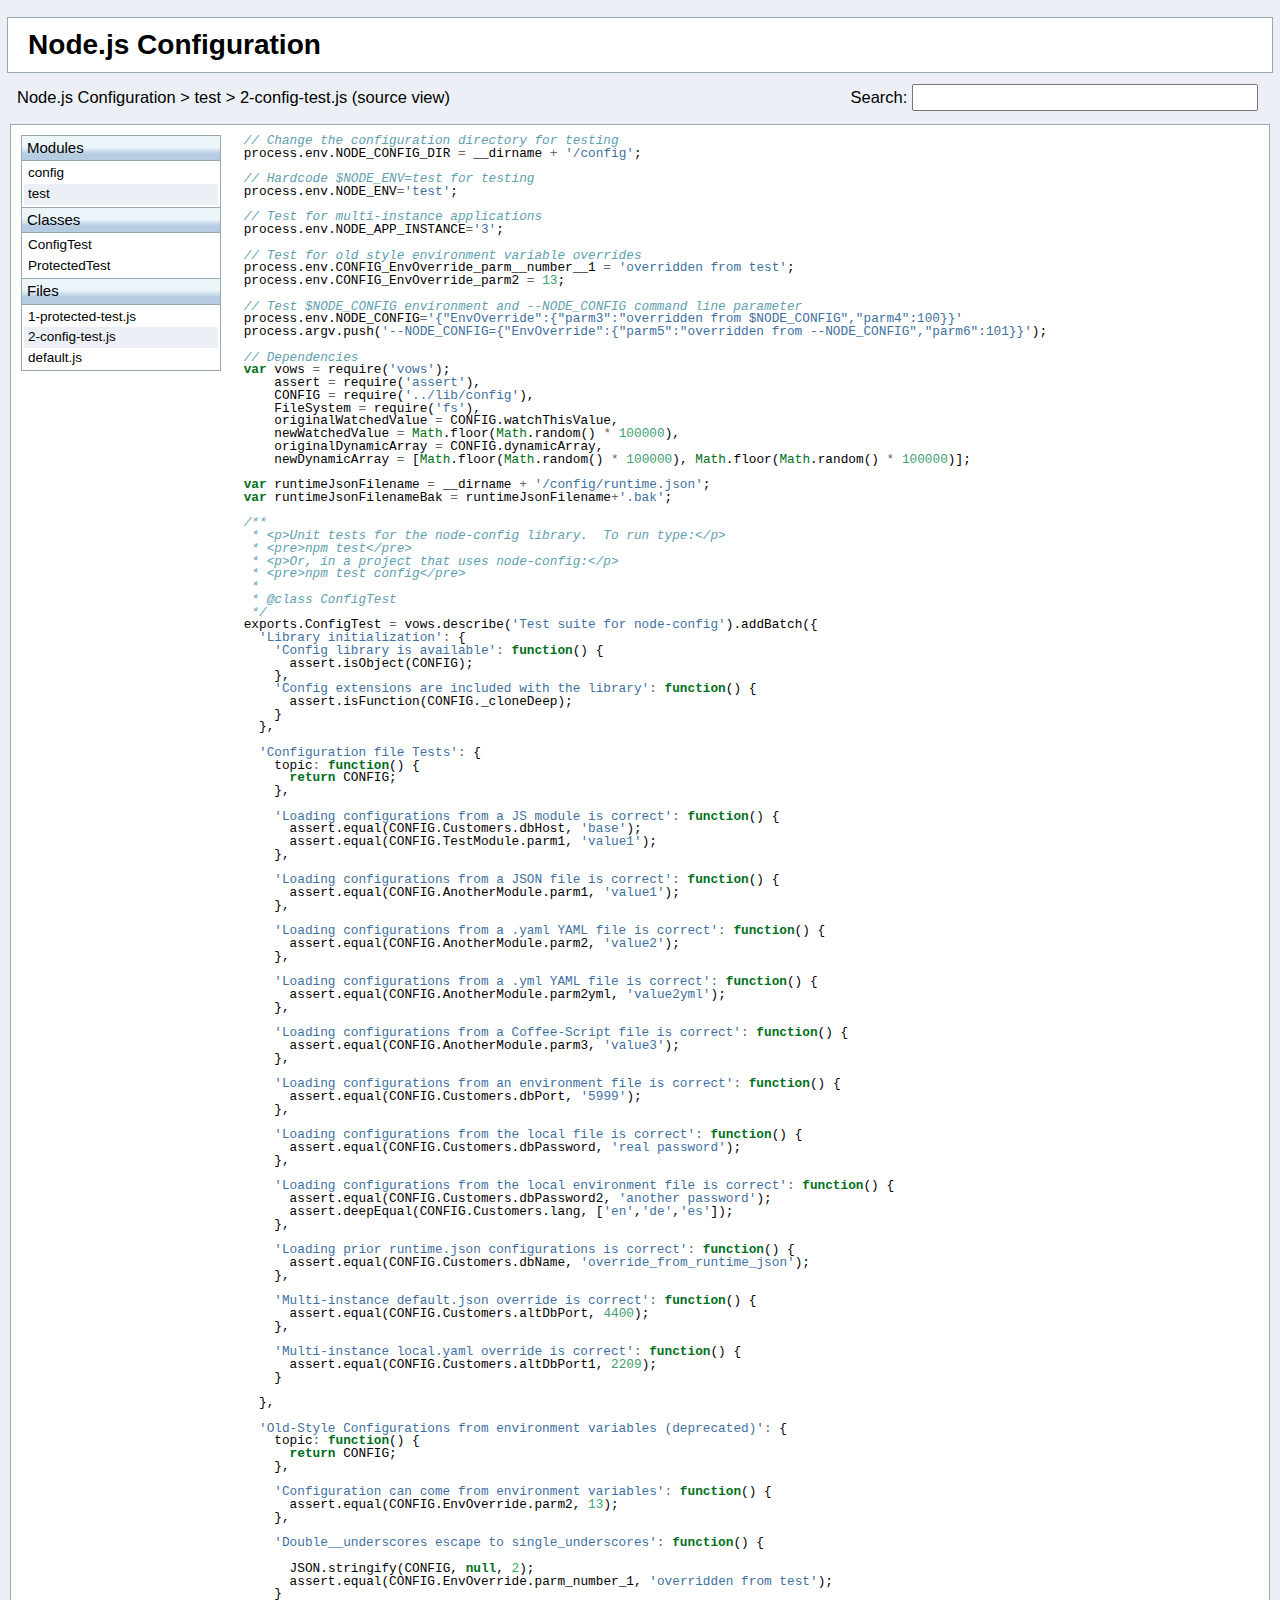
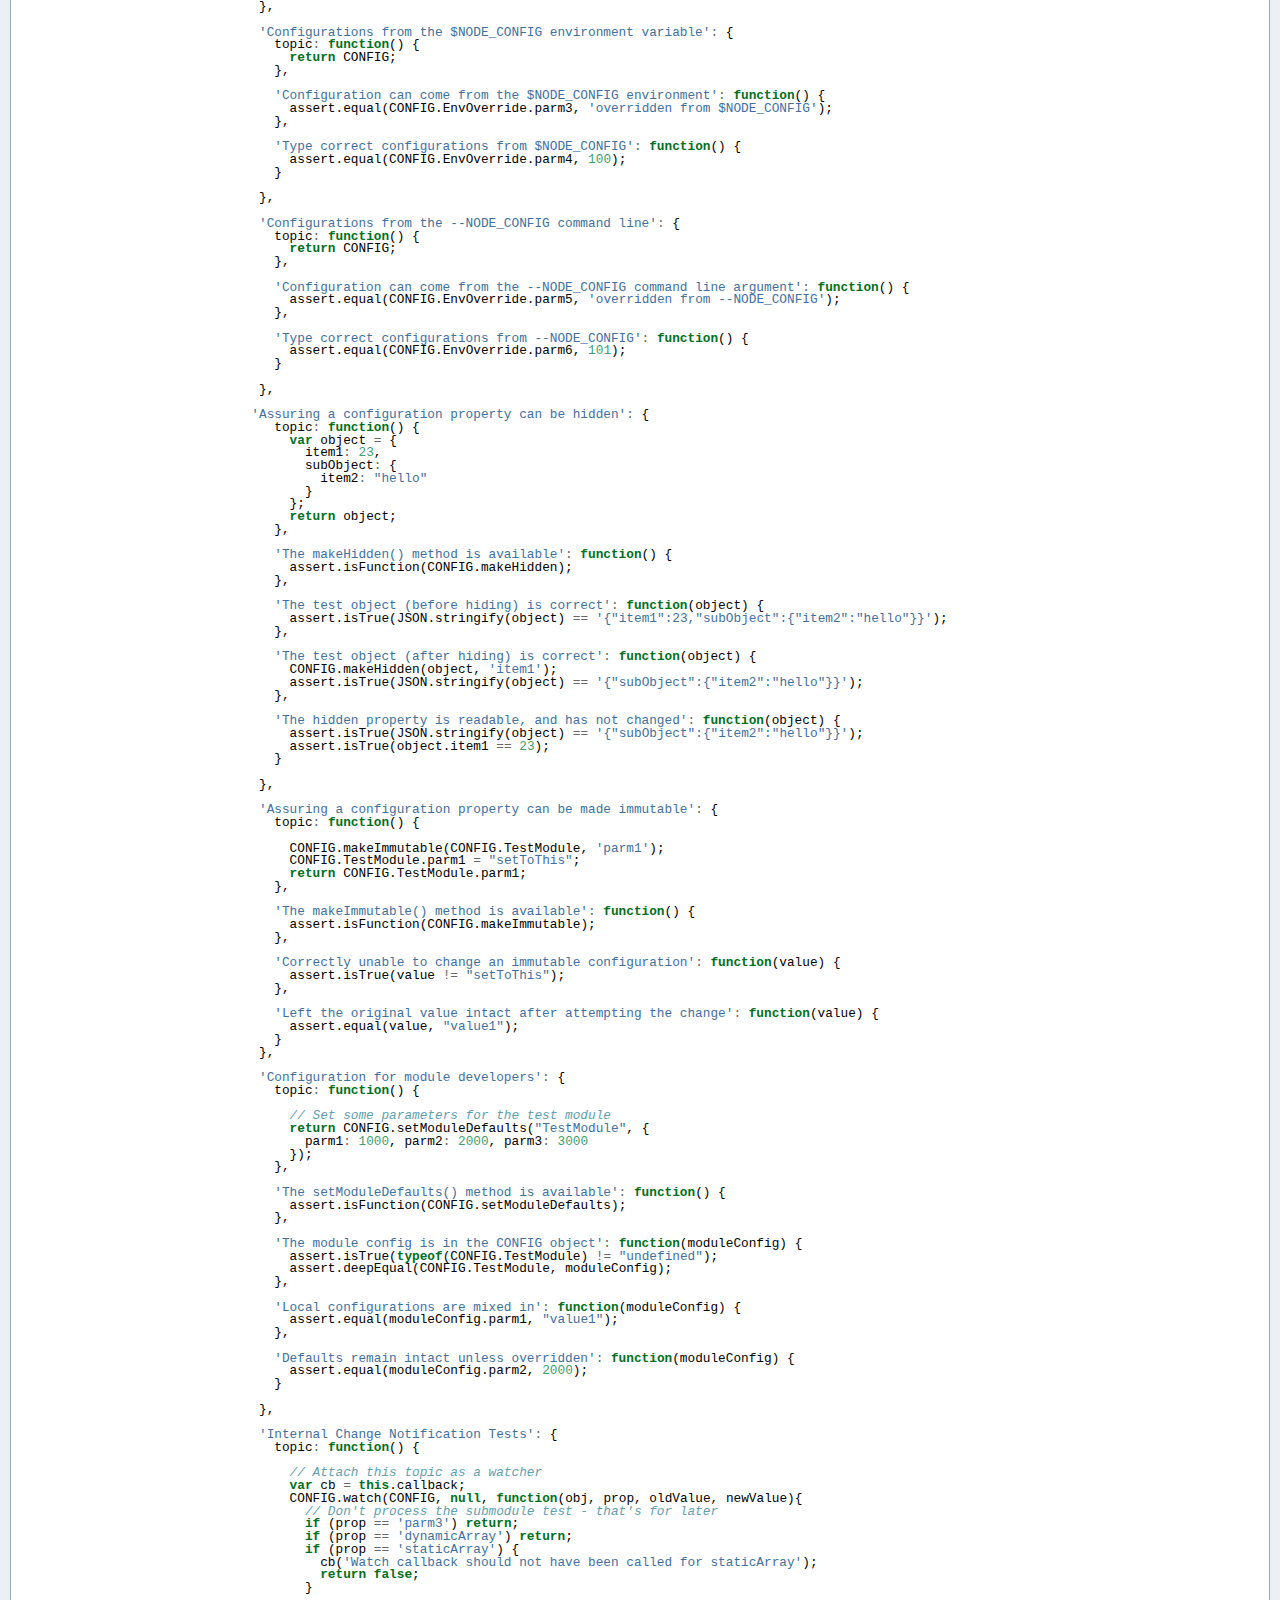
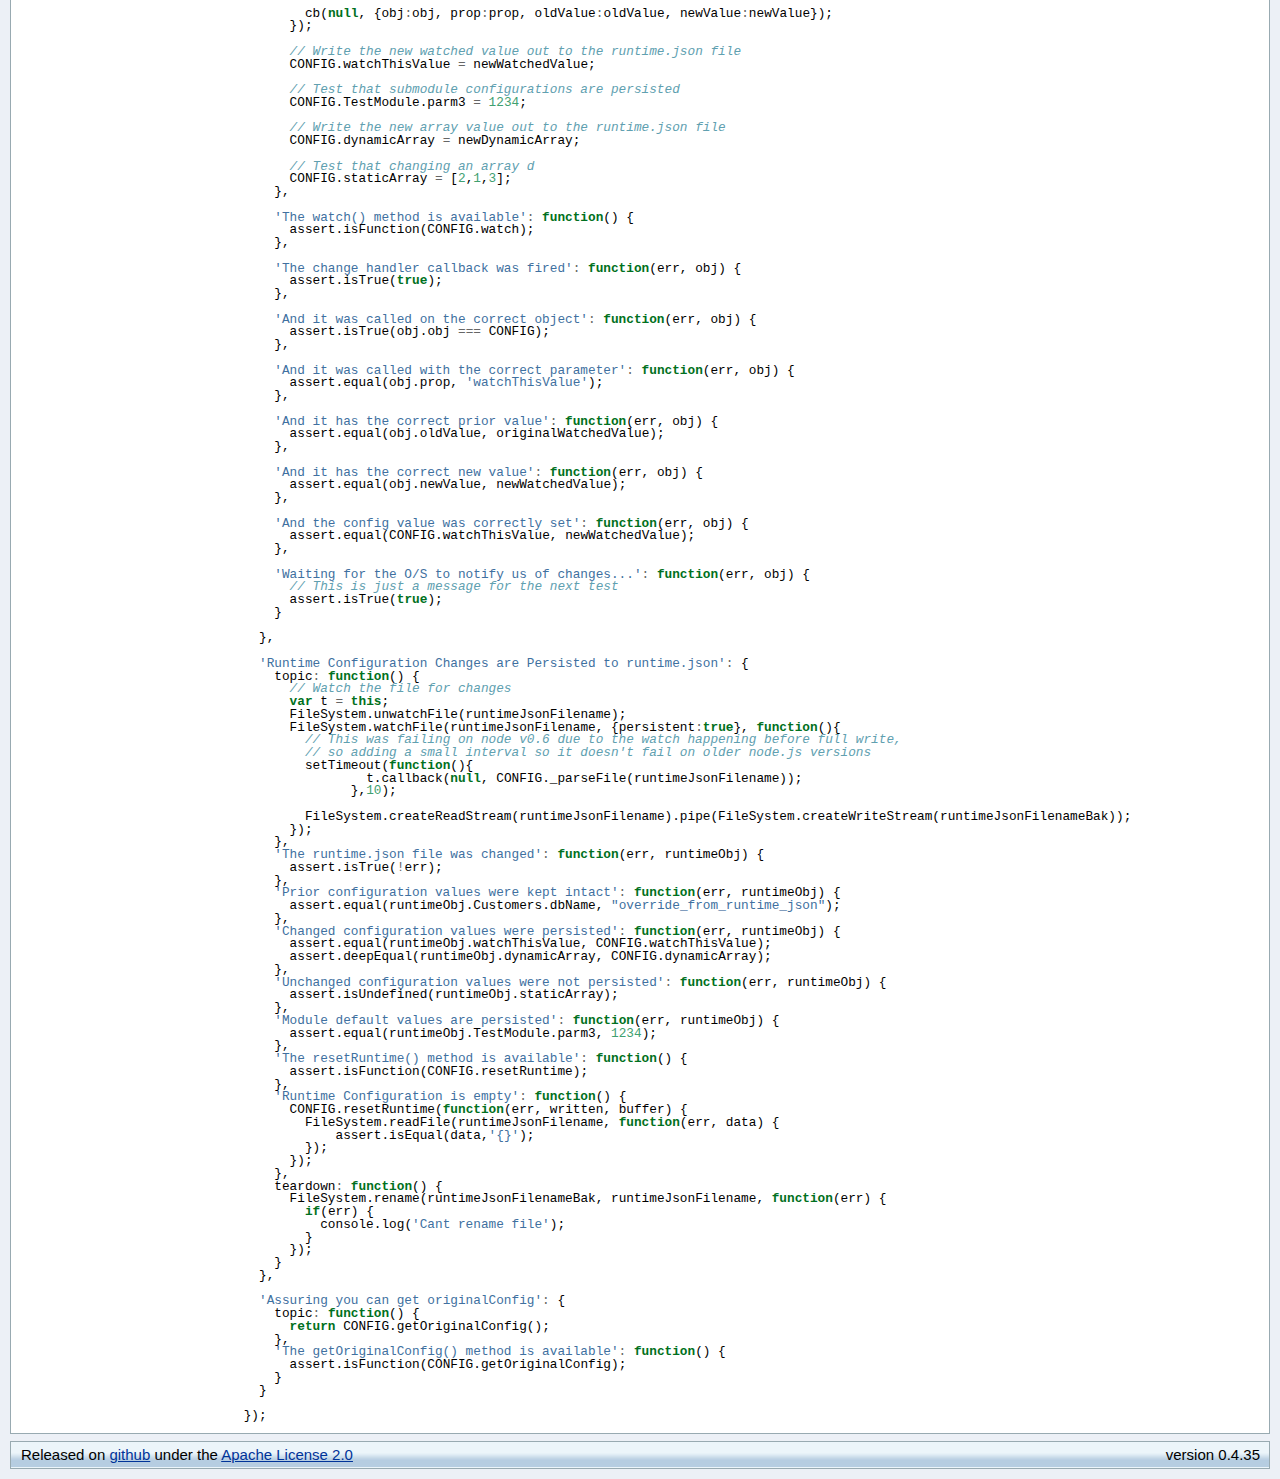
<file: node_modules/config/doc/2-config-test.js.html>
<!DOCTYPE HTML PUBLIC "-//W3C//DTD HTML 4.01//EN" "http://www.w3.org/TR/html4/strict.dtd">
<html xmlns:yui="http://yuilibrary.com/rdf/1.0/yui.rdf#">
<head>
    <meta http-equiv="content-type" content="text/html; charset=UTF-8" />
	<title>test   2-config-test.js </title>

	<link rel="stylesheet" type="text/css" href="assets/reset-fonts-grids-min.css?stamp=1392660278.2" />
	<link rel="stylesheet" type="text/css" href="assets/api.css?stamp=1392660278.2" />

    <script type="text/javascript" src="assets/api-js?stamp=1392660278.2"></script>
    <script type="text/javascript" src="assets/ac-js?stamp=1392660278.2"></script>
</head>

<body id="node-monitor">

<div id="doc3" class="yui-t2">
	<div id="hd">
        <h1><a href="https://github.com/lorenwest/node-config" title="Node.js Configuration">Node.js Configuration</a></h1>
        <a href="./index.html" title="Node.js Configuration">Node.js Configuration</a>
            &gt; <a href="./module_test.html" title="test">test</a>
                
                 &gt; 2-config-test.js (source view) 
        <form onsubmit="return false">
            <div id="propertysearch">
                Search: <input autocomplete="off" id="searchinput" />
                <div id="searchresults">
                    &nbsp;
                </div>
            </div>
        </form>
	</div>

	<div id="bd">
		<div id="yui-main">
			<div class="yui-b">
            <form action="#" name="yui-classopts-form" method="get" id="yui-classopts-form">
                <fieldset>
                    <legend>Filters</legend>
                <span class="classopts" style="display:none;"><input type="checkbox" name="show_private" id="show_private" /> <label for="show_private">Show Private</label></span>
                <span id="showProtected" class="classopts" style="display:none'"><input type="checkbox" name="show_protected" id="show_protected" /> <label for="show_protected">Show Protected</label></span>
                <span class="classopts" style="display:none;"><input type="checkbox" name="show_deprecated" id="show_deprecated" /> <label for="show_deprecated">Show Deprecated</label></span>
                </fieldset>
            </form>

                    <div id="srcout">
                        <style>
                            #doc3 .classopts { display:none; }
                        </style>
<div class="highlight"><pre><span class="c1">// Change the configuration directory for testing</span>
<span class="nx">process</span><span class="p">.</span><span class="nx">env</span><span class="p">.</span><span class="nx">NODE_CONFIG_DIR</span> <span class="o">=</span> <span class="nx">__dirname</span> <span class="o">+</span> <span class="s1">&#39;/config&#39;</span><span class="p">;</span>

<span class="c1">// Hardcode $NODE_ENV=test for testing</span>
<span class="nx">process</span><span class="p">.</span><span class="nx">env</span><span class="p">.</span><span class="nx">NODE_ENV</span><span class="o">=</span><span class="s1">&#39;test&#39;</span><span class="p">;</span>

<span class="c1">// Test for multi-instance applications</span>
<span class="nx">process</span><span class="p">.</span><span class="nx">env</span><span class="p">.</span><span class="nx">NODE_APP_INSTANCE</span><span class="o">=</span><span class="s1">&#39;3&#39;</span><span class="p">;</span>

<span class="c1">// Test for old style environment variable overrides</span>
<span class="nx">process</span><span class="p">.</span><span class="nx">env</span><span class="p">.</span><span class="nx">CONFIG_EnvOverride_parm__number__1</span> <span class="o">=</span> <span class="s1">&#39;overridden from test&#39;</span><span class="p">;</span>
<span class="nx">process</span><span class="p">.</span><span class="nx">env</span><span class="p">.</span><span class="nx">CONFIG_EnvOverride_parm2</span> <span class="o">=</span> <span class="mi">13</span><span class="p">;</span>

<span class="c1">// Test $NODE_CONFIG environment and --NODE_CONFIG command line parameter</span>
<span class="nx">process</span><span class="p">.</span><span class="nx">env</span><span class="p">.</span><span class="nx">NODE_CONFIG</span><span class="o">=</span><span class="s1">&#39;{&quot;EnvOverride&quot;:{&quot;parm3&quot;:&quot;overridden from $NODE_CONFIG&quot;,&quot;parm4&quot;:100}}&#39;</span>
<span class="nx">process</span><span class="p">.</span><span class="nx">argv</span><span class="p">.</span><span class="nx">push</span><span class="p">(</span><span class="s1">&#39;--NODE_CONFIG={&quot;EnvOverride&quot;:{&quot;parm5&quot;:&quot;overridden from --NODE_CONFIG&quot;,&quot;parm6&quot;:101}}&#39;</span><span class="p">);</span>

<span class="c1">// Dependencies</span>
<span class="kd">var</span> <span class="nx">vows</span> <span class="o">=</span> <span class="nx">require</span><span class="p">(</span><span class="s1">&#39;vows&#39;</span><span class="p">);</span>
    <span class="nx">assert</span> <span class="o">=</span> <span class="nx">require</span><span class="p">(</span><span class="s1">&#39;assert&#39;</span><span class="p">),</span>
    <span class="nx">CONFIG</span> <span class="o">=</span> <span class="nx">require</span><span class="p">(</span><span class="s1">&#39;../lib/config&#39;</span><span class="p">),</span>
    <span class="nx">FileSystem</span> <span class="o">=</span> <span class="nx">require</span><span class="p">(</span><span class="s1">&#39;fs&#39;</span><span class="p">),</span>
    <span class="nx">originalWatchedValue</span> <span class="o">=</span> <span class="nx">CONFIG</span><span class="p">.</span><span class="nx">watchThisValue</span><span class="p">,</span>
    <span class="nx">newWatchedValue</span> <span class="o">=</span> <span class="nb">Math</span><span class="p">.</span><span class="nx">floor</span><span class="p">(</span><span class="nb">Math</span><span class="p">.</span><span class="nx">random</span><span class="p">()</span> <span class="o">*</span> <span class="mi">100000</span><span class="p">),</span>
    <span class="nx">originalDynamicArray</span> <span class="o">=</span> <span class="nx">CONFIG</span><span class="p">.</span><span class="nx">dynamicArray</span><span class="p">,</span>
    <span class="nx">newDynamicArray</span> <span class="o">=</span> <span class="p">[</span><span class="nb">Math</span><span class="p">.</span><span class="nx">floor</span><span class="p">(</span><span class="nb">Math</span><span class="p">.</span><span class="nx">random</span><span class="p">()</span> <span class="o">*</span> <span class="mi">100000</span><span class="p">),</span> <span class="nb">Math</span><span class="p">.</span><span class="nx">floor</span><span class="p">(</span><span class="nb">Math</span><span class="p">.</span><span class="nx">random</span><span class="p">()</span> <span class="o">*</span> <span class="mi">100000</span><span class="p">)];</span>

<span class="kd">var</span> <span class="nx">runtimeJsonFilename</span> <span class="o">=</span> <span class="nx">__dirname</span> <span class="o">+</span> <span class="s1">&#39;/config/runtime.json&#39;</span><span class="p">;</span>
<span class="kd">var</span> <span class="nx">runtimeJsonFilenameBak</span> <span class="o">=</span> <span class="nx">runtimeJsonFilename</span><span class="o">+</span><span class="s1">&#39;.bak&#39;</span><span class="p">;</span>

<span class="cm">/**</span>
<span class="cm"> * &lt;p&gt;Unit tests for the node-config library.  To run type:&lt;/p&gt;</span>
<span class="cm"> * &lt;pre&gt;npm test&lt;/pre&gt;</span>
<span class="cm"> * &lt;p&gt;Or, in a project that uses node-config:&lt;/p&gt;</span>
<span class="cm"> * &lt;pre&gt;npm test config&lt;/pre&gt;</span>
<span class="cm"> *</span>
<span class="cm"> * @class ConfigTest</span>
<span class="cm"> */</span>
<span class="nx">exports</span><span class="p">.</span><span class="nx">ConfigTest</span> <span class="o">=</span> <span class="nx">vows</span><span class="p">.</span><span class="nx">describe</span><span class="p">(</span><span class="s1">&#39;Test suite for node-config&#39;</span><span class="p">).</span><span class="nx">addBatch</span><span class="p">({</span>
  <span class="s1">&#39;Library initialization&#39;</span><span class="o">:</span> <span class="p">{</span>
    <span class="s1">&#39;Config library is available&#39;</span><span class="o">:</span> <span class="kd">function</span><span class="p">()</span> <span class="p">{</span>
      <span class="nx">assert</span><span class="p">.</span><span class="nx">isObject</span><span class="p">(</span><span class="nx">CONFIG</span><span class="p">);</span>
    <span class="p">},</span>
    <span class="s1">&#39;Config extensions are included with the library&#39;</span><span class="o">:</span> <span class="kd">function</span><span class="p">()</span> <span class="p">{</span>
      <span class="nx">assert</span><span class="p">.</span><span class="nx">isFunction</span><span class="p">(</span><span class="nx">CONFIG</span><span class="p">.</span><span class="nx">_cloneDeep</span><span class="p">);</span>
    <span class="p">}</span>
  <span class="p">},</span>

  <span class="s1">&#39;Configuration file Tests&#39;</span><span class="o">:</span> <span class="p">{</span>
    <span class="nx">topic</span><span class="o">:</span> <span class="kd">function</span><span class="p">()</span> <span class="p">{</span>
      <span class="k">return</span> <span class="nx">CONFIG</span><span class="p">;</span>
    <span class="p">},</span>

    <span class="s1">&#39;Loading configurations from a JS module is correct&#39;</span><span class="o">:</span> <span class="kd">function</span><span class="p">()</span> <span class="p">{</span>
      <span class="nx">assert</span><span class="p">.</span><span class="nx">equal</span><span class="p">(</span><span class="nx">CONFIG</span><span class="p">.</span><span class="nx">Customers</span><span class="p">.</span><span class="nx">dbHost</span><span class="p">,</span> <span class="s1">&#39;base&#39;</span><span class="p">);</span>
      <span class="nx">assert</span><span class="p">.</span><span class="nx">equal</span><span class="p">(</span><span class="nx">CONFIG</span><span class="p">.</span><span class="nx">TestModule</span><span class="p">.</span><span class="nx">parm1</span><span class="p">,</span> <span class="s1">&#39;value1&#39;</span><span class="p">);</span>
    <span class="p">},</span>

    <span class="s1">&#39;Loading configurations from a JSON file is correct&#39;</span><span class="o">:</span> <span class="kd">function</span><span class="p">()</span> <span class="p">{</span>
      <span class="nx">assert</span><span class="p">.</span><span class="nx">equal</span><span class="p">(</span><span class="nx">CONFIG</span><span class="p">.</span><span class="nx">AnotherModule</span><span class="p">.</span><span class="nx">parm1</span><span class="p">,</span> <span class="s1">&#39;value1&#39;</span><span class="p">);</span>
    <span class="p">},</span>

    <span class="s1">&#39;Loading configurations from a .yaml YAML file is correct&#39;</span><span class="o">:</span> <span class="kd">function</span><span class="p">()</span> <span class="p">{</span>
      <span class="nx">assert</span><span class="p">.</span><span class="nx">equal</span><span class="p">(</span><span class="nx">CONFIG</span><span class="p">.</span><span class="nx">AnotherModule</span><span class="p">.</span><span class="nx">parm2</span><span class="p">,</span> <span class="s1">&#39;value2&#39;</span><span class="p">);</span>
    <span class="p">},</span>

    <span class="s1">&#39;Loading configurations from a .yml YAML file is correct&#39;</span><span class="o">:</span> <span class="kd">function</span><span class="p">()</span> <span class="p">{</span>
      <span class="nx">assert</span><span class="p">.</span><span class="nx">equal</span><span class="p">(</span><span class="nx">CONFIG</span><span class="p">.</span><span class="nx">AnotherModule</span><span class="p">.</span><span class="nx">parm2yml</span><span class="p">,</span> <span class="s1">&#39;value2yml&#39;</span><span class="p">);</span>
    <span class="p">},</span>

    <span class="s1">&#39;Loading configurations from a Coffee-Script file is correct&#39;</span><span class="o">:</span> <span class="kd">function</span><span class="p">()</span> <span class="p">{</span>
      <span class="nx">assert</span><span class="p">.</span><span class="nx">equal</span><span class="p">(</span><span class="nx">CONFIG</span><span class="p">.</span><span class="nx">AnotherModule</span><span class="p">.</span><span class="nx">parm3</span><span class="p">,</span> <span class="s1">&#39;value3&#39;</span><span class="p">);</span>
    <span class="p">},</span>

    <span class="s1">&#39;Loading configurations from an environment file is correct&#39;</span><span class="o">:</span> <span class="kd">function</span><span class="p">()</span> <span class="p">{</span>
      <span class="nx">assert</span><span class="p">.</span><span class="nx">equal</span><span class="p">(</span><span class="nx">CONFIG</span><span class="p">.</span><span class="nx">Customers</span><span class="p">.</span><span class="nx">dbPort</span><span class="p">,</span> <span class="s1">&#39;5999&#39;</span><span class="p">);</span>
    <span class="p">},</span>

    <span class="s1">&#39;Loading configurations from the local file is correct&#39;</span><span class="o">:</span> <span class="kd">function</span><span class="p">()</span> <span class="p">{</span>
      <span class="nx">assert</span><span class="p">.</span><span class="nx">equal</span><span class="p">(</span><span class="nx">CONFIG</span><span class="p">.</span><span class="nx">Customers</span><span class="p">.</span><span class="nx">dbPassword</span><span class="p">,</span> <span class="s1">&#39;real password&#39;</span><span class="p">);</span>
    <span class="p">},</span>

    <span class="s1">&#39;Loading configurations from the local environment file is correct&#39;</span><span class="o">:</span> <span class="kd">function</span><span class="p">()</span> <span class="p">{</span>
      <span class="nx">assert</span><span class="p">.</span><span class="nx">equal</span><span class="p">(</span><span class="nx">CONFIG</span><span class="p">.</span><span class="nx">Customers</span><span class="p">.</span><span class="nx">dbPassword2</span><span class="p">,</span> <span class="s1">&#39;another password&#39;</span><span class="p">);</span>
      <span class="nx">assert</span><span class="p">.</span><span class="nx">deepEqual</span><span class="p">(</span><span class="nx">CONFIG</span><span class="p">.</span><span class="nx">Customers</span><span class="p">.</span><span class="nx">lang</span><span class="p">,</span> <span class="p">[</span><span class="s1">&#39;en&#39;</span><span class="p">,</span><span class="s1">&#39;de&#39;</span><span class="p">,</span><span class="s1">&#39;es&#39;</span><span class="p">]);</span>
    <span class="p">},</span>

    <span class="s1">&#39;Loading prior runtime.json configurations is correct&#39;</span><span class="o">:</span> <span class="kd">function</span><span class="p">()</span> <span class="p">{</span>
      <span class="nx">assert</span><span class="p">.</span><span class="nx">equal</span><span class="p">(</span><span class="nx">CONFIG</span><span class="p">.</span><span class="nx">Customers</span><span class="p">.</span><span class="nx">dbName</span><span class="p">,</span> <span class="s1">&#39;override_from_runtime_json&#39;</span><span class="p">);</span>
    <span class="p">},</span>

    <span class="s1">&#39;Multi-instance default.json override is correct&#39;</span><span class="o">:</span> <span class="kd">function</span><span class="p">()</span> <span class="p">{</span>
      <span class="nx">assert</span><span class="p">.</span><span class="nx">equal</span><span class="p">(</span><span class="nx">CONFIG</span><span class="p">.</span><span class="nx">Customers</span><span class="p">.</span><span class="nx">altDbPort</span><span class="p">,</span> <span class="mi">4400</span><span class="p">);</span>
    <span class="p">},</span>

    <span class="s1">&#39;Multi-instance local.yaml override is correct&#39;</span><span class="o">:</span> <span class="kd">function</span><span class="p">()</span> <span class="p">{</span>
      <span class="nx">assert</span><span class="p">.</span><span class="nx">equal</span><span class="p">(</span><span class="nx">CONFIG</span><span class="p">.</span><span class="nx">Customers</span><span class="p">.</span><span class="nx">altDbPort1</span><span class="p">,</span> <span class="mi">2209</span><span class="p">);</span>
    <span class="p">}</span>

  <span class="p">},</span>

  <span class="s1">&#39;Old-Style Configurations from environment variables (deprecated)&#39;</span><span class="o">:</span> <span class="p">{</span>
    <span class="nx">topic</span><span class="o">:</span> <span class="kd">function</span><span class="p">()</span> <span class="p">{</span>
      <span class="k">return</span> <span class="nx">CONFIG</span><span class="p">;</span>
    <span class="p">},</span>

    <span class="s1">&#39;Configuration can come from environment variables&#39;</span><span class="o">:</span> <span class="kd">function</span><span class="p">()</span> <span class="p">{</span>
      <span class="nx">assert</span><span class="p">.</span><span class="nx">equal</span><span class="p">(</span><span class="nx">CONFIG</span><span class="p">.</span><span class="nx">EnvOverride</span><span class="p">.</span><span class="nx">parm2</span><span class="p">,</span> <span class="mi">13</span><span class="p">);</span>
    <span class="p">},</span>

    <span class="s1">&#39;Double__underscores escape to single_underscores&#39;</span><span class="o">:</span> <span class="kd">function</span><span class="p">()</span> <span class="p">{</span>

      <span class="nx">JSON</span><span class="p">.</span><span class="nx">stringify</span><span class="p">(</span><span class="nx">CONFIG</span><span class="p">,</span> <span class="kc">null</span><span class="p">,</span> <span class="mi">2</span><span class="p">);</span>
      <span class="nx">assert</span><span class="p">.</span><span class="nx">equal</span><span class="p">(</span><span class="nx">CONFIG</span><span class="p">.</span><span class="nx">EnvOverride</span><span class="p">.</span><span class="nx">parm_number_1</span><span class="p">,</span> <span class="s1">&#39;overridden from test&#39;</span><span class="p">);</span>
    <span class="p">}</span>
  <span class="p">},</span>

  <span class="s1">&#39;Configurations from the $NODE_CONFIG environment variable&#39;</span><span class="o">:</span> <span class="p">{</span>
    <span class="nx">topic</span><span class="o">:</span> <span class="kd">function</span><span class="p">()</span> <span class="p">{</span>
      <span class="k">return</span> <span class="nx">CONFIG</span><span class="p">;</span>
    <span class="p">},</span>

    <span class="s1">&#39;Configuration can come from the $NODE_CONFIG environment&#39;</span><span class="o">:</span> <span class="kd">function</span><span class="p">()</span> <span class="p">{</span>
      <span class="nx">assert</span><span class="p">.</span><span class="nx">equal</span><span class="p">(</span><span class="nx">CONFIG</span><span class="p">.</span><span class="nx">EnvOverride</span><span class="p">.</span><span class="nx">parm3</span><span class="p">,</span> <span class="s1">&#39;overridden from $NODE_CONFIG&#39;</span><span class="p">);</span>
    <span class="p">},</span>

    <span class="s1">&#39;Type correct configurations from $NODE_CONFIG&#39;</span><span class="o">:</span> <span class="kd">function</span><span class="p">()</span> <span class="p">{</span>
      <span class="nx">assert</span><span class="p">.</span><span class="nx">equal</span><span class="p">(</span><span class="nx">CONFIG</span><span class="p">.</span><span class="nx">EnvOverride</span><span class="p">.</span><span class="nx">parm4</span><span class="p">,</span> <span class="mi">100</span><span class="p">);</span>
    <span class="p">}</span>

  <span class="p">},</span>

  <span class="s1">&#39;Configurations from the --NODE_CONFIG command line&#39;</span><span class="o">:</span> <span class="p">{</span>
    <span class="nx">topic</span><span class="o">:</span> <span class="kd">function</span><span class="p">()</span> <span class="p">{</span>
      <span class="k">return</span> <span class="nx">CONFIG</span><span class="p">;</span>
    <span class="p">},</span>

    <span class="s1">&#39;Configuration can come from the --NODE_CONFIG command line argument&#39;</span><span class="o">:</span> <span class="kd">function</span><span class="p">()</span> <span class="p">{</span>
      <span class="nx">assert</span><span class="p">.</span><span class="nx">equal</span><span class="p">(</span><span class="nx">CONFIG</span><span class="p">.</span><span class="nx">EnvOverride</span><span class="p">.</span><span class="nx">parm5</span><span class="p">,</span> <span class="s1">&#39;overridden from --NODE_CONFIG&#39;</span><span class="p">);</span>
    <span class="p">},</span>

    <span class="s1">&#39;Type correct configurations from --NODE_CONFIG&#39;</span><span class="o">:</span> <span class="kd">function</span><span class="p">()</span> <span class="p">{</span>
      <span class="nx">assert</span><span class="p">.</span><span class="nx">equal</span><span class="p">(</span><span class="nx">CONFIG</span><span class="p">.</span><span class="nx">EnvOverride</span><span class="p">.</span><span class="nx">parm6</span><span class="p">,</span> <span class="mi">101</span><span class="p">);</span>
    <span class="p">}</span>

  <span class="p">},</span>

 <span class="s1">&#39;Assuring a configuration property can be hidden&#39;</span><span class="o">:</span> <span class="p">{</span>
    <span class="nx">topic</span><span class="o">:</span> <span class="kd">function</span><span class="p">()</span> <span class="p">{</span>
      <span class="kd">var</span> <span class="nx">object</span> <span class="o">=</span> <span class="p">{</span>
        <span class="nx">item1</span><span class="o">:</span> <span class="mi">23</span><span class="p">,</span>
        <span class="nx">subObject</span><span class="o">:</span> <span class="p">{</span>
      	  <span class="nx">item2</span><span class="o">:</span> <span class="s2">&quot;hello&quot;</span>
        <span class="p">}</span>
      <span class="p">};</span>
      <span class="k">return</span> <span class="nx">object</span><span class="p">;</span>
    <span class="p">},</span>

    <span class="s1">&#39;The makeHidden() method is available&#39;</span><span class="o">:</span> <span class="kd">function</span><span class="p">()</span> <span class="p">{</span>
      <span class="nx">assert</span><span class="p">.</span><span class="nx">isFunction</span><span class="p">(</span><span class="nx">CONFIG</span><span class="p">.</span><span class="nx">makeHidden</span><span class="p">);</span>
    <span class="p">},</span>

    <span class="s1">&#39;The test object (before hiding) is correct&#39;</span><span class="o">:</span> <span class="kd">function</span><span class="p">(</span><span class="nx">object</span><span class="p">)</span> <span class="p">{</span>
      <span class="nx">assert</span><span class="p">.</span><span class="nx">isTrue</span><span class="p">(</span><span class="nx">JSON</span><span class="p">.</span><span class="nx">stringify</span><span class="p">(</span><span class="nx">object</span><span class="p">)</span> <span class="o">==</span> <span class="s1">&#39;{&quot;item1&quot;:23,&quot;subObject&quot;:{&quot;item2&quot;:&quot;hello&quot;}}&#39;</span><span class="p">);</span>
    <span class="p">},</span>

    <span class="s1">&#39;The test object (after hiding) is correct&#39;</span><span class="o">:</span> <span class="kd">function</span><span class="p">(</span><span class="nx">object</span><span class="p">)</span> <span class="p">{</span>
      <span class="nx">CONFIG</span><span class="p">.</span><span class="nx">makeHidden</span><span class="p">(</span><span class="nx">object</span><span class="p">,</span> <span class="s1">&#39;item1&#39;</span><span class="p">);</span>
      <span class="nx">assert</span><span class="p">.</span><span class="nx">isTrue</span><span class="p">(</span><span class="nx">JSON</span><span class="p">.</span><span class="nx">stringify</span><span class="p">(</span><span class="nx">object</span><span class="p">)</span> <span class="o">==</span> <span class="s1">&#39;{&quot;subObject&quot;:{&quot;item2&quot;:&quot;hello&quot;}}&#39;</span><span class="p">);</span>
    <span class="p">},</span>

    <span class="s1">&#39;The hidden property is readable, and has not changed&#39;</span><span class="o">:</span> <span class="kd">function</span><span class="p">(</span><span class="nx">object</span><span class="p">)</span> <span class="p">{</span>
      <span class="nx">assert</span><span class="p">.</span><span class="nx">isTrue</span><span class="p">(</span><span class="nx">JSON</span><span class="p">.</span><span class="nx">stringify</span><span class="p">(</span><span class="nx">object</span><span class="p">)</span> <span class="o">==</span> <span class="s1">&#39;{&quot;subObject&quot;:{&quot;item2&quot;:&quot;hello&quot;}}&#39;</span><span class="p">);</span>
      <span class="nx">assert</span><span class="p">.</span><span class="nx">isTrue</span><span class="p">(</span><span class="nx">object</span><span class="p">.</span><span class="nx">item1</span> <span class="o">==</span> <span class="mi">23</span><span class="p">);</span>
    <span class="p">}</span>

  <span class="p">},</span>

  <span class="s1">&#39;Assuring a configuration property can be made immutable&#39;</span><span class="o">:</span> <span class="p">{</span>
    <span class="nx">topic</span><span class="o">:</span> <span class="kd">function</span><span class="p">()</span> <span class="p">{</span>

      <span class="nx">CONFIG</span><span class="p">.</span><span class="nx">makeImmutable</span><span class="p">(</span><span class="nx">CONFIG</span><span class="p">.</span><span class="nx">TestModule</span><span class="p">,</span> <span class="s1">&#39;parm1&#39;</span><span class="p">);</span>
      <span class="nx">CONFIG</span><span class="p">.</span><span class="nx">TestModule</span><span class="p">.</span><span class="nx">parm1</span> <span class="o">=</span> <span class="s2">&quot;setToThis&quot;</span><span class="p">;</span>
      <span class="k">return</span> <span class="nx">CONFIG</span><span class="p">.</span><span class="nx">TestModule</span><span class="p">.</span><span class="nx">parm1</span><span class="p">;</span>
    <span class="p">},</span>

    <span class="s1">&#39;The makeImmutable() method is available&#39;</span><span class="o">:</span> <span class="kd">function</span><span class="p">()</span> <span class="p">{</span>
      <span class="nx">assert</span><span class="p">.</span><span class="nx">isFunction</span><span class="p">(</span><span class="nx">CONFIG</span><span class="p">.</span><span class="nx">makeImmutable</span><span class="p">);</span>
    <span class="p">},</span>

    <span class="s1">&#39;Correctly unable to change an immutable configuration&#39;</span><span class="o">:</span> <span class="kd">function</span><span class="p">(</span><span class="nx">value</span><span class="p">)</span> <span class="p">{</span>
      <span class="nx">assert</span><span class="p">.</span><span class="nx">isTrue</span><span class="p">(</span><span class="nx">value</span> <span class="o">!=</span> <span class="s2">&quot;setToThis&quot;</span><span class="p">);</span>
    <span class="p">},</span>

    <span class="s1">&#39;Left the original value intact after attempting the change&#39;</span><span class="o">:</span> <span class="kd">function</span><span class="p">(</span><span class="nx">value</span><span class="p">)</span> <span class="p">{</span>
      <span class="nx">assert</span><span class="p">.</span><span class="nx">equal</span><span class="p">(</span><span class="nx">value</span><span class="p">,</span> <span class="s2">&quot;value1&quot;</span><span class="p">);</span>
    <span class="p">}</span>
  <span class="p">},</span>

  <span class="s1">&#39;Configuration for module developers&#39;</span><span class="o">:</span> <span class="p">{</span>
    <span class="nx">topic</span><span class="o">:</span> <span class="kd">function</span><span class="p">()</span> <span class="p">{</span>

      <span class="c1">// Set some parameters for the test module</span>
      <span class="k">return</span> <span class="nx">CONFIG</span><span class="p">.</span><span class="nx">setModuleDefaults</span><span class="p">(</span><span class="s2">&quot;TestModule&quot;</span><span class="p">,</span> <span class="p">{</span>
        <span class="nx">parm1</span><span class="o">:</span> <span class="mi">1000</span><span class="p">,</span> <span class="nx">parm2</span><span class="o">:</span> <span class="mi">2000</span><span class="p">,</span> <span class="nx">parm3</span><span class="o">:</span> <span class="mi">3000</span>
      <span class="p">});</span>
    <span class="p">},</span>

    <span class="s1">&#39;The setModuleDefaults() method is available&#39;</span><span class="o">:</span> <span class="kd">function</span><span class="p">()</span> <span class="p">{</span>
      <span class="nx">assert</span><span class="p">.</span><span class="nx">isFunction</span><span class="p">(</span><span class="nx">CONFIG</span><span class="p">.</span><span class="nx">setModuleDefaults</span><span class="p">);</span>
    <span class="p">},</span>

    <span class="s1">&#39;The module config is in the CONFIG object&#39;</span><span class="o">:</span> <span class="kd">function</span><span class="p">(</span><span class="nx">moduleConfig</span><span class="p">)</span> <span class="p">{</span>
      <span class="nx">assert</span><span class="p">.</span><span class="nx">isTrue</span><span class="p">(</span><span class="k">typeof</span><span class="p">(</span><span class="nx">CONFIG</span><span class="p">.</span><span class="nx">TestModule</span><span class="p">)</span> <span class="o">!=</span> <span class="s2">&quot;undefined&quot;</span><span class="p">);</span>
      <span class="nx">assert</span><span class="p">.</span><span class="nx">deepEqual</span><span class="p">(</span><span class="nx">CONFIG</span><span class="p">.</span><span class="nx">TestModule</span><span class="p">,</span> <span class="nx">moduleConfig</span><span class="p">);</span>
    <span class="p">},</span>

    <span class="s1">&#39;Local configurations are mixed in&#39;</span><span class="o">:</span> <span class="kd">function</span><span class="p">(</span><span class="nx">moduleConfig</span><span class="p">)</span> <span class="p">{</span>
      <span class="nx">assert</span><span class="p">.</span><span class="nx">equal</span><span class="p">(</span><span class="nx">moduleConfig</span><span class="p">.</span><span class="nx">parm1</span><span class="p">,</span> <span class="s2">&quot;value1&quot;</span><span class="p">);</span>
    <span class="p">},</span>

    <span class="s1">&#39;Defaults remain intact unless overridden&#39;</span><span class="o">:</span> <span class="kd">function</span><span class="p">(</span><span class="nx">moduleConfig</span><span class="p">)</span> <span class="p">{</span>
      <span class="nx">assert</span><span class="p">.</span><span class="nx">equal</span><span class="p">(</span><span class="nx">moduleConfig</span><span class="p">.</span><span class="nx">parm2</span><span class="p">,</span> <span class="mi">2000</span><span class="p">);</span>
    <span class="p">}</span>

  <span class="p">},</span>

  <span class="s1">&#39;Internal Change Notification Tests&#39;</span><span class="o">:</span> <span class="p">{</span>
    <span class="nx">topic</span><span class="o">:</span> <span class="kd">function</span><span class="p">()</span> <span class="p">{</span>

      <span class="c1">// Attach this topic as a watcher</span>
      <span class="kd">var</span> <span class="nx">cb</span> <span class="o">=</span> <span class="k">this</span><span class="p">.</span><span class="nx">callback</span><span class="p">;</span>
      <span class="nx">CONFIG</span><span class="p">.</span><span class="nx">watch</span><span class="p">(</span><span class="nx">CONFIG</span><span class="p">,</span> <span class="kc">null</span><span class="p">,</span> <span class="kd">function</span><span class="p">(</span><span class="nx">obj</span><span class="p">,</span> <span class="nx">prop</span><span class="p">,</span> <span class="nx">oldValue</span><span class="p">,</span> <span class="nx">newValue</span><span class="p">){</span>
        <span class="c1">// Don&#39;t process the submodule test - that&#39;s for later</span>
        <span class="k">if</span> <span class="p">(</span><span class="nx">prop</span> <span class="o">==</span> <span class="s1">&#39;parm3&#39;</span><span class="p">)</span> <span class="k">return</span><span class="p">;</span>
        <span class="k">if</span> <span class="p">(</span><span class="nx">prop</span> <span class="o">==</span> <span class="s1">&#39;dynamicArray&#39;</span><span class="p">)</span> <span class="k">return</span><span class="p">;</span>
        <span class="k">if</span> <span class="p">(</span><span class="nx">prop</span> <span class="o">==</span> <span class="s1">&#39;staticArray&#39;</span><span class="p">)</span> <span class="p">{</span>
          <span class="nx">cb</span><span class="p">(</span><span class="s1">&#39;Watch callback should not have been called for staticArray&#39;</span><span class="p">);</span>
          <span class="k">return</span> <span class="kc">false</span><span class="p">;</span>
        <span class="p">}</span>

        <span class="nx">cb</span><span class="p">(</span><span class="kc">null</span><span class="p">,</span> <span class="p">{</span><span class="nx">obj</span><span class="o">:</span><span class="nx">obj</span><span class="p">,</span> <span class="nx">prop</span><span class="o">:</span><span class="nx">prop</span><span class="p">,</span> <span class="nx">oldValue</span><span class="o">:</span><span class="nx">oldValue</span><span class="p">,</span> <span class="nx">newValue</span><span class="o">:</span><span class="nx">newValue</span><span class="p">});</span>
      <span class="p">});</span>

      <span class="c1">// Write the new watched value out to the runtime.json file</span>
      <span class="nx">CONFIG</span><span class="p">.</span><span class="nx">watchThisValue</span> <span class="o">=</span> <span class="nx">newWatchedValue</span><span class="p">;</span>

      <span class="c1">// Test that submodule configurations are persisted</span>
      <span class="nx">CONFIG</span><span class="p">.</span><span class="nx">TestModule</span><span class="p">.</span><span class="nx">parm3</span> <span class="o">=</span> <span class="mi">1234</span><span class="p">;</span>

      <span class="c1">// Write the new array value out to the runtime.json file</span>
      <span class="nx">CONFIG</span><span class="p">.</span><span class="nx">dynamicArray</span> <span class="o">=</span> <span class="nx">newDynamicArray</span><span class="p">;</span>

      <span class="c1">// Test that changing an array d</span>
      <span class="nx">CONFIG</span><span class="p">.</span><span class="nx">staticArray</span> <span class="o">=</span> <span class="p">[</span><span class="mi">2</span><span class="p">,</span><span class="mi">1</span><span class="p">,</span><span class="mi">3</span><span class="p">];</span>
    <span class="p">},</span>

    <span class="s1">&#39;The watch() method is available&#39;</span><span class="o">:</span> <span class="kd">function</span><span class="p">()</span> <span class="p">{</span>
      <span class="nx">assert</span><span class="p">.</span><span class="nx">isFunction</span><span class="p">(</span><span class="nx">CONFIG</span><span class="p">.</span><span class="nx">watch</span><span class="p">);</span>
    <span class="p">},</span>

    <span class="s1">&#39;The change handler callback was fired&#39;</span><span class="o">:</span> <span class="kd">function</span><span class="p">(</span><span class="nx">err</span><span class="p">,</span> <span class="nx">obj</span><span class="p">)</span> <span class="p">{</span>
      <span class="nx">assert</span><span class="p">.</span><span class="nx">isTrue</span><span class="p">(</span><span class="kc">true</span><span class="p">);</span>
    <span class="p">},</span>

    <span class="s1">&#39;And it was called on the correct object&#39;</span><span class="o">:</span> <span class="kd">function</span><span class="p">(</span><span class="nx">err</span><span class="p">,</span> <span class="nx">obj</span><span class="p">)</span> <span class="p">{</span>
      <span class="nx">assert</span><span class="p">.</span><span class="nx">isTrue</span><span class="p">(</span><span class="nx">obj</span><span class="p">.</span><span class="nx">obj</span> <span class="o">===</span> <span class="nx">CONFIG</span><span class="p">);</span>
    <span class="p">},</span>

    <span class="s1">&#39;And it was called with the correct parameter&#39;</span><span class="o">:</span> <span class="kd">function</span><span class="p">(</span><span class="nx">err</span><span class="p">,</span> <span class="nx">obj</span><span class="p">)</span> <span class="p">{</span>
      <span class="nx">assert</span><span class="p">.</span><span class="nx">equal</span><span class="p">(</span><span class="nx">obj</span><span class="p">.</span><span class="nx">prop</span><span class="p">,</span> <span class="s1">&#39;watchThisValue&#39;</span><span class="p">);</span>
    <span class="p">},</span>

    <span class="s1">&#39;And it has the correct prior value&#39;</span><span class="o">:</span> <span class="kd">function</span><span class="p">(</span><span class="nx">err</span><span class="p">,</span> <span class="nx">obj</span><span class="p">)</span> <span class="p">{</span>
      <span class="nx">assert</span><span class="p">.</span><span class="nx">equal</span><span class="p">(</span><span class="nx">obj</span><span class="p">.</span><span class="nx">oldValue</span><span class="p">,</span> <span class="nx">originalWatchedValue</span><span class="p">);</span>
    <span class="p">},</span>

    <span class="s1">&#39;And it has the correct new value&#39;</span><span class="o">:</span> <span class="kd">function</span><span class="p">(</span><span class="nx">err</span><span class="p">,</span> <span class="nx">obj</span><span class="p">)</span> <span class="p">{</span>
      <span class="nx">assert</span><span class="p">.</span><span class="nx">equal</span><span class="p">(</span><span class="nx">obj</span><span class="p">.</span><span class="nx">newValue</span><span class="p">,</span> <span class="nx">newWatchedValue</span><span class="p">);</span>
    <span class="p">},</span>

    <span class="s1">&#39;And the config value was correctly set&#39;</span><span class="o">:</span> <span class="kd">function</span><span class="p">(</span><span class="nx">err</span><span class="p">,</span> <span class="nx">obj</span><span class="p">)</span> <span class="p">{</span>
      <span class="nx">assert</span><span class="p">.</span><span class="nx">equal</span><span class="p">(</span><span class="nx">CONFIG</span><span class="p">.</span><span class="nx">watchThisValue</span><span class="p">,</span> <span class="nx">newWatchedValue</span><span class="p">);</span>
    <span class="p">},</span>

    <span class="s1">&#39;Waiting for the O/S to notify us of changes...&#39;</span><span class="o">:</span> <span class="kd">function</span><span class="p">(</span><span class="nx">err</span><span class="p">,</span> <span class="nx">obj</span><span class="p">)</span> <span class="p">{</span>
      <span class="c1">// This is just a message for the next test</span>
      <span class="nx">assert</span><span class="p">.</span><span class="nx">isTrue</span><span class="p">(</span><span class="kc">true</span><span class="p">);</span>
    <span class="p">}</span>

  <span class="p">},</span>

  <span class="s1">&#39;Runtime Configuration Changes are Persisted to runtime.json&#39;</span><span class="o">:</span> <span class="p">{</span>
    <span class="nx">topic</span><span class="o">:</span> <span class="kd">function</span><span class="p">()</span> <span class="p">{</span>
      <span class="c1">// Watch the file for changes</span>
      <span class="kd">var</span> <span class="nx">t</span> <span class="o">=</span> <span class="k">this</span><span class="p">;</span>
      <span class="nx">FileSystem</span><span class="p">.</span><span class="nx">unwatchFile</span><span class="p">(</span><span class="nx">runtimeJsonFilename</span><span class="p">);</span>
      <span class="nx">FileSystem</span><span class="p">.</span><span class="nx">watchFile</span><span class="p">(</span><span class="nx">runtimeJsonFilename</span><span class="p">,</span> <span class="p">{</span><span class="nx">persistent</span><span class="o">:</span><span class="kc">true</span><span class="p">},</span> <span class="kd">function</span><span class="p">(){</span>
        <span class="c1">// This was failing on node v0.6 due to the watch happening before full write,</span>
        <span class="c1">// so adding a small interval so it doesn&#39;t fail on older node.js versions</span>
        <span class="nx">setTimeout</span><span class="p">(</span><span class="kd">function</span><span class="p">(){</span>
	        <span class="nx">t</span><span class="p">.</span><span class="nx">callback</span><span class="p">(</span><span class="kc">null</span><span class="p">,</span> <span class="nx">CONFIG</span><span class="p">.</span><span class="nx">_parseFile</span><span class="p">(</span><span class="nx">runtimeJsonFilename</span><span class="p">));</span>
	      <span class="p">},</span><span class="mi">10</span><span class="p">);</span>

        <span class="nx">FileSystem</span><span class="p">.</span><span class="nx">createReadStream</span><span class="p">(</span><span class="nx">runtimeJsonFilename</span><span class="p">).</span><span class="nx">pipe</span><span class="p">(</span><span class="nx">FileSystem</span><span class="p">.</span><span class="nx">createWriteStream</span><span class="p">(</span><span class="nx">runtimeJsonFilenameBak</span><span class="p">));</span>
      <span class="p">});</span>
    <span class="p">},</span>
    <span class="s1">&#39;The runtime.json file was changed&#39;</span><span class="o">:</span> <span class="kd">function</span><span class="p">(</span><span class="nx">err</span><span class="p">,</span> <span class="nx">runtimeObj</span><span class="p">)</span> <span class="p">{</span>
      <span class="nx">assert</span><span class="p">.</span><span class="nx">isTrue</span><span class="p">(</span><span class="o">!</span><span class="nx">err</span><span class="p">);</span>
    <span class="p">},</span>
    <span class="s1">&#39;Prior configuration values were kept intact&#39;</span><span class="o">:</span> <span class="kd">function</span><span class="p">(</span><span class="nx">err</span><span class="p">,</span> <span class="nx">runtimeObj</span><span class="p">)</span> <span class="p">{</span>
      <span class="nx">assert</span><span class="p">.</span><span class="nx">equal</span><span class="p">(</span><span class="nx">runtimeObj</span><span class="p">.</span><span class="nx">Customers</span><span class="p">.</span><span class="nx">dbName</span><span class="p">,</span> <span class="s2">&quot;override_from_runtime_json&quot;</span><span class="p">);</span>
    <span class="p">},</span>
    <span class="s1">&#39;Changed configuration values were persisted&#39;</span><span class="o">:</span> <span class="kd">function</span><span class="p">(</span><span class="nx">err</span><span class="p">,</span> <span class="nx">runtimeObj</span><span class="p">)</span> <span class="p">{</span>
      <span class="nx">assert</span><span class="p">.</span><span class="nx">equal</span><span class="p">(</span><span class="nx">runtimeObj</span><span class="p">.</span><span class="nx">watchThisValue</span><span class="p">,</span> <span class="nx">CONFIG</span><span class="p">.</span><span class="nx">watchThisValue</span><span class="p">);</span>
      <span class="nx">assert</span><span class="p">.</span><span class="nx">deepEqual</span><span class="p">(</span><span class="nx">runtimeObj</span><span class="p">.</span><span class="nx">dynamicArray</span><span class="p">,</span> <span class="nx">CONFIG</span><span class="p">.</span><span class="nx">dynamicArray</span><span class="p">);</span>
    <span class="p">},</span>
    <span class="s1">&#39;Unchanged configuration values were not persisted&#39;</span><span class="o">:</span> <span class="kd">function</span><span class="p">(</span><span class="nx">err</span><span class="p">,</span> <span class="nx">runtimeObj</span><span class="p">)</span> <span class="p">{</span>
      <span class="nx">assert</span><span class="p">.</span><span class="nx">isUndefined</span><span class="p">(</span><span class="nx">runtimeObj</span><span class="p">.</span><span class="nx">staticArray</span><span class="p">);</span>
    <span class="p">},</span>
    <span class="s1">&#39;Module default values are persisted&#39;</span><span class="o">:</span> <span class="kd">function</span><span class="p">(</span><span class="nx">err</span><span class="p">,</span> <span class="nx">runtimeObj</span><span class="p">)</span> <span class="p">{</span>
      <span class="nx">assert</span><span class="p">.</span><span class="nx">equal</span><span class="p">(</span><span class="nx">runtimeObj</span><span class="p">.</span><span class="nx">TestModule</span><span class="p">.</span><span class="nx">parm3</span><span class="p">,</span> <span class="mi">1234</span><span class="p">);</span>
    <span class="p">},</span>
    <span class="s1">&#39;The resetRuntime() method is available&#39;</span><span class="o">:</span> <span class="kd">function</span><span class="p">()</span> <span class="p">{</span>
      <span class="nx">assert</span><span class="p">.</span><span class="nx">isFunction</span><span class="p">(</span><span class="nx">CONFIG</span><span class="p">.</span><span class="nx">resetRuntime</span><span class="p">);</span>
    <span class="p">},</span>
    <span class="s1">&#39;Runtime Configuration is empty&#39;</span><span class="o">:</span> <span class="kd">function</span><span class="p">()</span> <span class="p">{</span>
      <span class="nx">CONFIG</span><span class="p">.</span><span class="nx">resetRuntime</span><span class="p">(</span><span class="kd">function</span><span class="p">(</span><span class="nx">err</span><span class="p">,</span> <span class="nx">written</span><span class="p">,</span> <span class="nx">buffer</span><span class="p">)</span> <span class="p">{</span>
        <span class="nx">FileSystem</span><span class="p">.</span><span class="nx">readFile</span><span class="p">(</span><span class="nx">runtimeJsonFilename</span><span class="p">,</span> <span class="kd">function</span><span class="p">(</span><span class="nx">err</span><span class="p">,</span> <span class="nx">data</span><span class="p">)</span> <span class="p">{</span>
            <span class="nx">assert</span><span class="p">.</span><span class="nx">isEqual</span><span class="p">(</span><span class="nx">data</span><span class="p">,</span><span class="s1">&#39;{}&#39;</span><span class="p">);</span>
        <span class="p">});</span>
      <span class="p">});</span>
    <span class="p">},</span>
    <span class="nx">teardown</span><span class="o">:</span> <span class="kd">function</span><span class="p">()</span> <span class="p">{</span>
      <span class="nx">FileSystem</span><span class="p">.</span><span class="nx">rename</span><span class="p">(</span><span class="nx">runtimeJsonFilenameBak</span><span class="p">,</span> <span class="nx">runtimeJsonFilename</span><span class="p">,</span> <span class="kd">function</span><span class="p">(</span><span class="nx">err</span><span class="p">)</span> <span class="p">{</span>
        <span class="k">if</span><span class="p">(</span><span class="nx">err</span><span class="p">)</span> <span class="p">{</span>
          <span class="nx">console</span><span class="p">.</span><span class="nx">log</span><span class="p">(</span><span class="s1">&#39;Cant rename file&#39;</span><span class="p">);</span>
        <span class="p">}</span>
      <span class="p">});</span>
    <span class="p">}</span>
  <span class="p">},</span>

  <span class="s1">&#39;Assuring you can get originalConfig&#39;</span><span class="o">:</span> <span class="p">{</span>
    <span class="nx">topic</span><span class="o">:</span> <span class="kd">function</span><span class="p">()</span> <span class="p">{</span>
      <span class="k">return</span> <span class="nx">CONFIG</span><span class="p">.</span><span class="nx">getOriginalConfig</span><span class="p">();</span>
    <span class="p">},</span>
    <span class="s1">&#39;The getOriginalConfig() method is available&#39;</span><span class="o">:</span> <span class="kd">function</span><span class="p">()</span> <span class="p">{</span>
      <span class="nx">assert</span><span class="p">.</span><span class="nx">isFunction</span><span class="p">(</span><span class="nx">CONFIG</span><span class="p">.</span><span class="nx">getOriginalConfig</span><span class="p">);</span>
    <span class="p">}</span>
  <span class="p">}</span>

<span class="p">});</span>
</pre></div>
                    </div>
			</div>
		</div>
		<div class="yui-b">
            <div class="nav">

                    <div id="moduleList" class="module">
                        <h4>Modules</h4>
                        <ul class="content">
                                <li class=""><a href="module_config.html" title="config">config</a></li>
                                <li class="selected"><a href="module_test.html" title="test">test</a></li>
                        </ul>
                    </div>

                    <div id="classList" class="module">
                        <h4>Classes</h4>
                        <ul class="content">
                                <li class=""><a href="ConfigTest.html" title="ConfigTest">ConfigTest</a></li>
                                <li class=""><a href="ProtectedTest.html" title="ProtectedTest">ProtectedTest</a></li>
                        </ul>
                    </div>

                    <div id="fileList" class="module">
                        <h4>Files</h4>
                        <ul class="content">        
                                <li class=""><a href="1-protected-test.js.html" title="1-protected-test.js">1-protected-test.js</a></li>
                                <li class="selected"><a href="2-config-test.js.html" title="2-config-test.js">2-config-test.js</a></li>
                                <li class=""><a href="default.js.html" title="default.js">default.js</a></li>
                        </ul>
                    </div>





            </div>
		</div>
	</div>
	<div id="ft">
        <hr />
Released on <a href="https://github.com/lorenwest/node-config">github</a> under the <a href="https://github.com/lorenwest/node-config/blob/master/LICENSE">Apache License 2.0</a>
<span class="subtitle">version 0.4.35</span>
	</div>
</div>
<script type="text/javascript">
    ALL_YUI_PROPS = [];
</script>
</body>
</html>
</file>
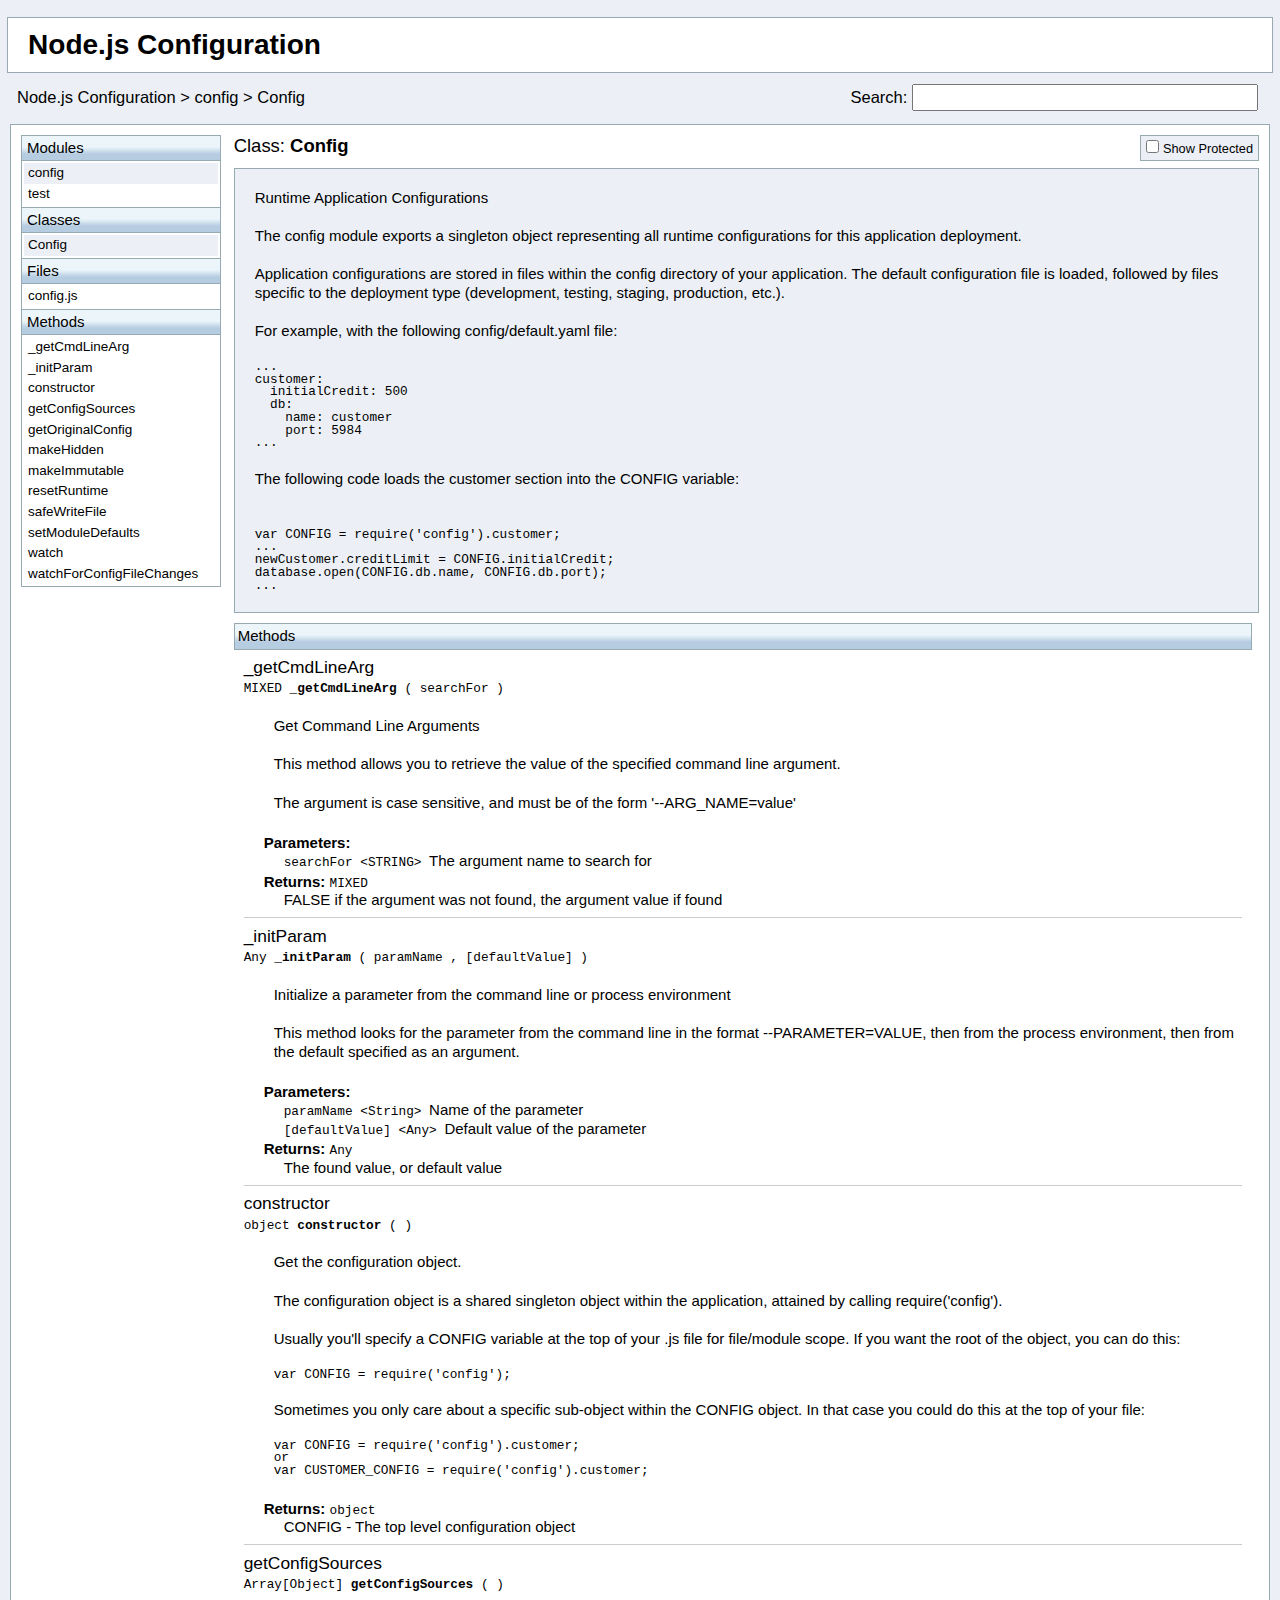
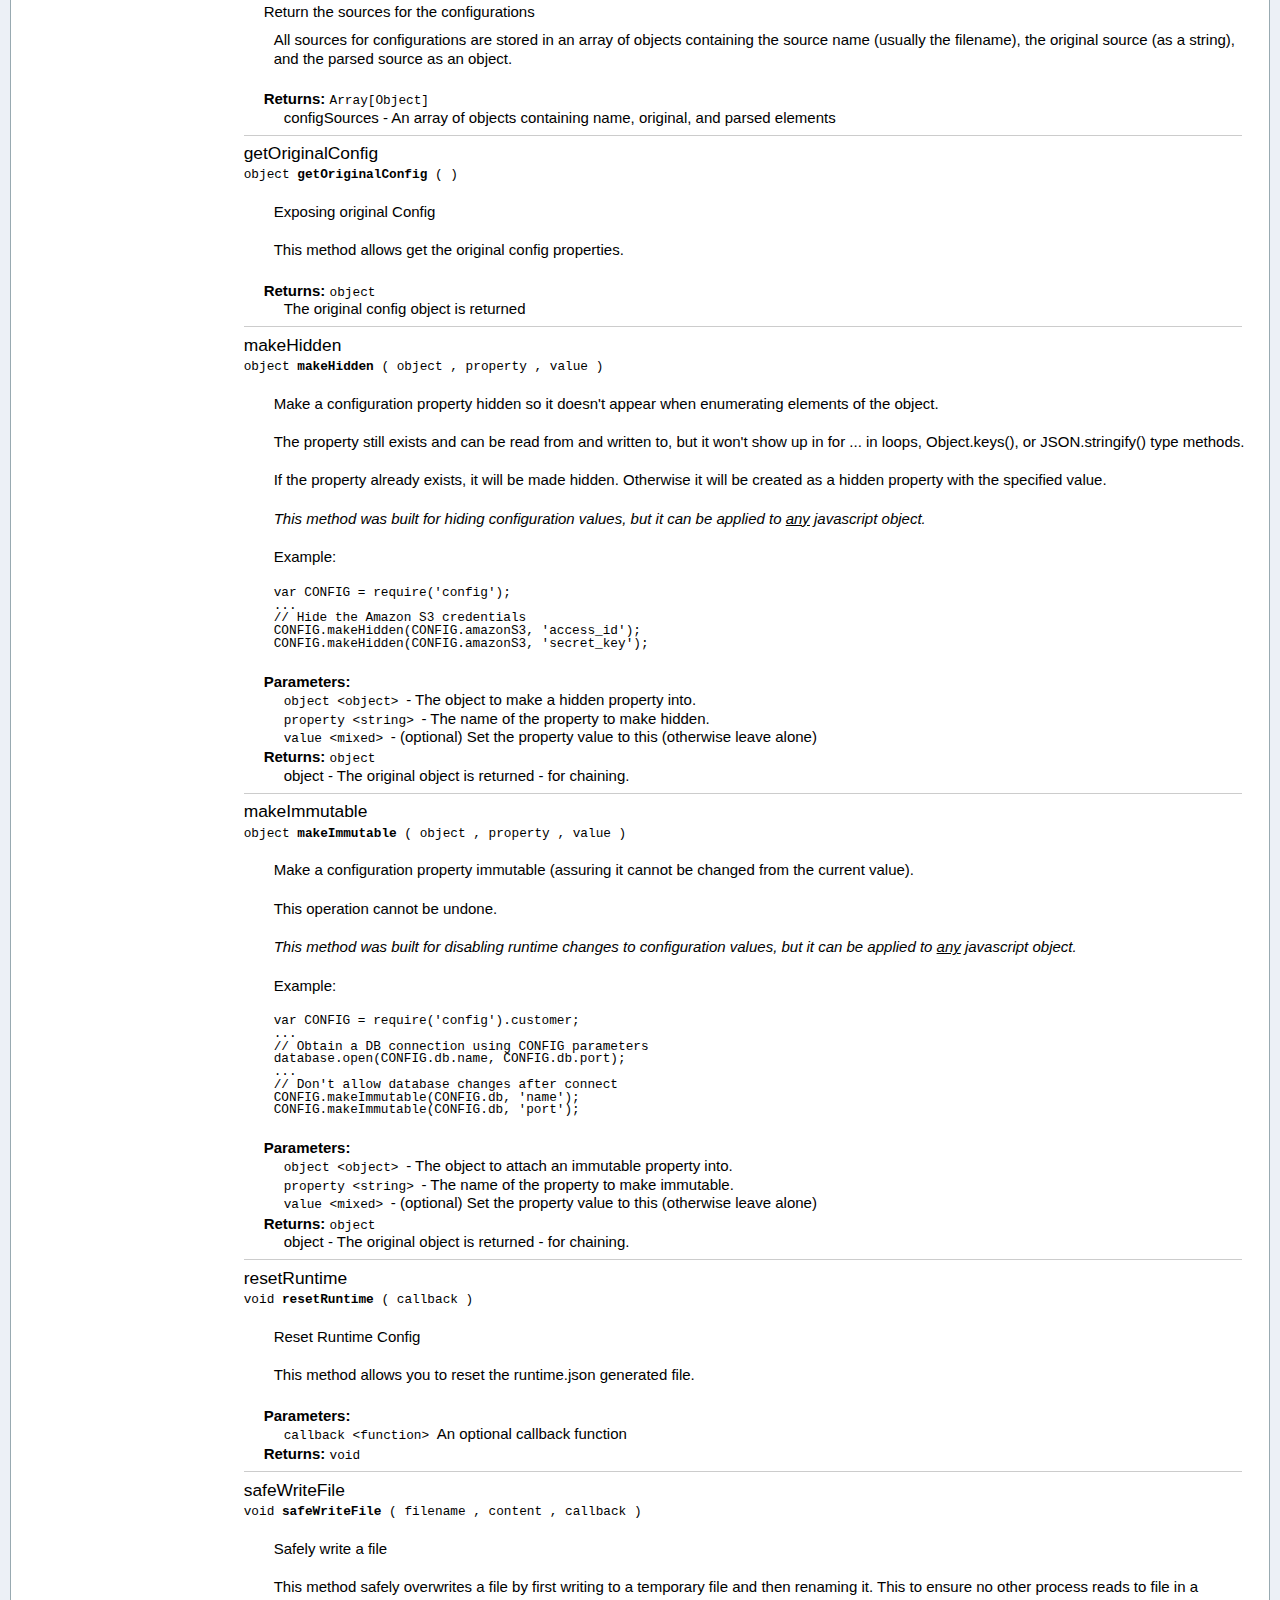
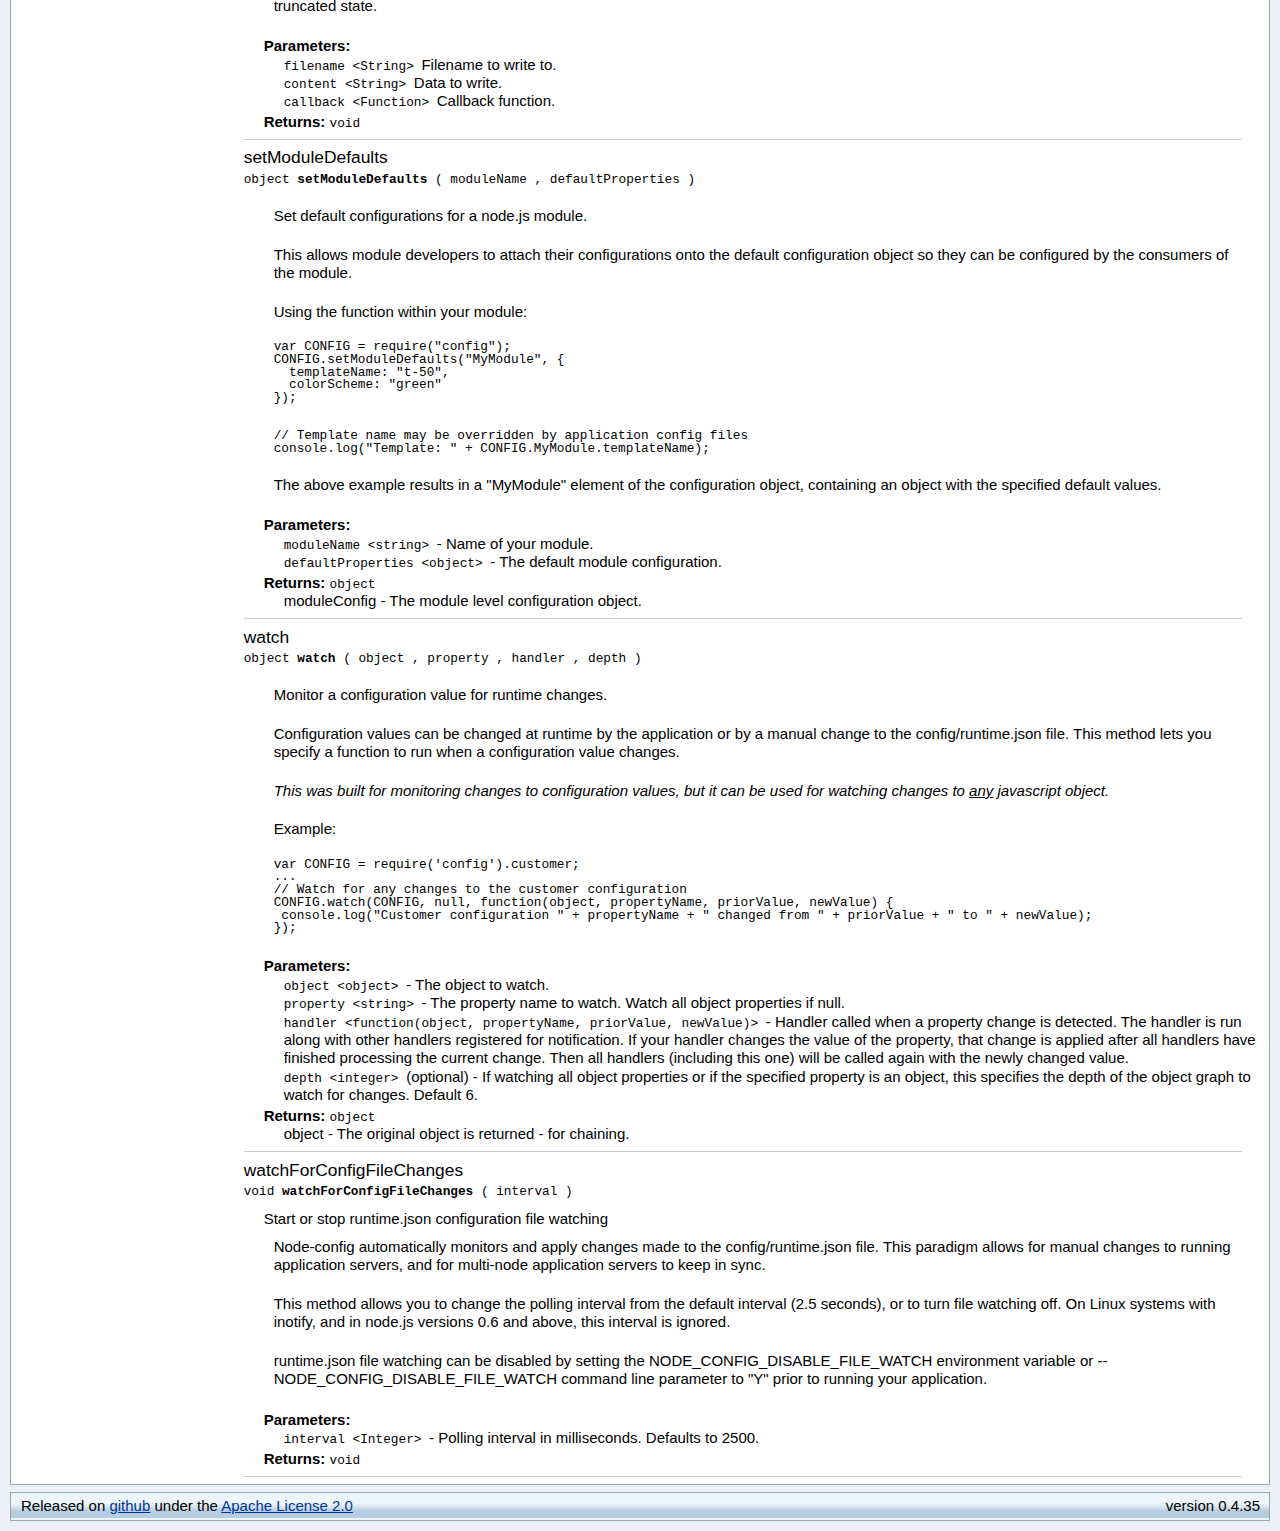
<file: node_modules/config/doc/Config.html>
<!DOCTYPE HTML PUBLIC "-//W3C//DTD HTML 4.01//EN" "http://www.w3.org/TR/html4/strict.dtd">
<html xmlns:yui="http://yuilibrary.com/rdf/1.0/yui.rdf#">
<head>
    <meta http-equiv="content-type" content="text/html; charset=UTF-8" />
	<title>config  Config  </title>

	<link rel="stylesheet" type="text/css" href="assets/reset-fonts-grids-min.css?stamp=1392660278.24" />
	<link rel="stylesheet" type="text/css" href="assets/api.css?stamp=1392660278.24" />

    <script type="text/javascript" src="assets/api-js?stamp=1392660278.24"></script>
    <script type="text/javascript" src="assets/ac-js?stamp=1392660278.24"></script>
</head>

<body id="node-monitor">

<div id="doc3" class="yui-t2">
	<div id="hd">
        <h1><a href="https://github.com/lorenwest/node-config" title="Node.js Configuration">Node.js Configuration</a></h1>
        <a href="./index.html" title="Node.js Configuration">Node.js Configuration</a>
            &gt; <a href="./module_config.html" title="config">config</a>
                 &gt; Config 
                
        <form onsubmit="return false">
            <div id="propertysearch">
                Search: <input autocomplete="off" id="searchinput" />
                <div id="searchresults">
                    &nbsp;
                </div>
            </div>
        </form>
	</div>

	<div id="bd">
		<div id="yui-main">
			<div class="yui-b">
            <form action="#" name="yui-classopts-form" method="get" id="yui-classopts-form">
                <fieldset>
                    <legend>Filters</legend>
                <span class="classopts" style="display:none;"><input type="checkbox" name="show_private" id="show_private" /> <label for="show_private">Show Private</label></span>
                <span id="showProtected" class="classopts" style="display:none'"><input type="checkbox" name="show_protected" id="show_protected" /> <label for="show_protected">Show Protected</label></span>
                <span class="classopts" style="display:none;"><input type="checkbox" name="show_deprecated" id="show_deprecated" /> <label for="show_deprecated">Show Deprecated</label></span>
                </fieldset>
            </form>

                    <h2>
                        

                        
                        
                            Class: <b property="yui:name">Config</b>
                        <span class="extends">
                        </span>

                    </h2>
                    <!-- class tree goes here -->
                    
                
  

                    <div class="summary description" property="yui:description">
                        <p>Runtime Application Configurations</p>
<p>
The config module exports a singleton object representing all runtime
configurations for this application deployment.
</p>
<p>
Application configurations are stored in files within the config directory
of your application.  The default configuration file is loaded, followed
by files specific to the deployment type (development, testing, staging,
production, etc.).
</p>
<p>
For example, with the following config/default.yaml file:
</p>
<pre>
...
customer:
&nbsp;&nbsp;initialCredit: 500
&nbsp;&nbsp;db:
&nbsp;&nbsp;&nbsp;&nbsp;name: customer
&nbsp;&nbsp;&nbsp;&nbsp;port: 5984
...
</pre>
<p>
The following code loads the customer section into the CONFIG variable:
<p>
<pre>
var CONFIG = require('config').customer;
...
newCustomer.creditLimit = CONFIG.initialCredit;
database.open(CONFIG.db.name, CONFIG.db.port);
...
</pre>
                    </div>

                    
                    <div rel="yui:properties" resource="#properties">

                    </div>

                    <div rel="yui:methods" resource="#methods">
                        <div class="section method details">
                            <h3 id="methods">Methods</h3>
                            <div class="content">
                                    <div class="protected" rel="yui:method" resource="#method__attachProtoDeep">
                                    <h4>
                                        <a name="method__attachProtoDeep">_attachProtoDeep</a></h4>
                                    <div class="detail" >
                                        <code>
                                         protected 
                                        
                                        
                                        
                                            <strong property="yui:name">_attachProtoDeep</strong>
                                           (
                                                
                                                        
                                                         toObject
                                                    
                                                
                                                        , 
                                                         depth
                                                    
                                                
                                            )
                                        </code>
                                        
                                        <div class="description" property="yui:description">
                                            Attach the Config class prototype to all config objects recursively.
<p>
This allows you to do anything with CONFIG sub-objects as you can do with
the top-level CONFIG object.  It's so you can do this:
</p>
<pre>
var CUST_CONFIG = require('config').Customer;
CUST_CONFIG.watch(...)
</pre>
                                        </div>

                                        <div class="description">

                                                <dl rel="yui:parameters">
                                                    <dt>Parameters:</dt>
                                                        <dd rel="yui:parameter">
                                                        <code><span property="yui:name">toObject</span>
                                                        &lt;<span property="yui:type">object</span>&gt;
                                                        </code>
                                                        <span property="yui:description"></span>
                                                        </dd>
                                                        <dd rel="yui:parameter">
                                                        <code><span property="yui:name">depth</span>
                                                        &lt;<span property="yui:type">object</span>&gt;
                                                        </code>
                                                        <span property="yui:description"></span>
                                                        </dd>
                                                </dl>



             

                                        </div>

                                    </div>
                                    <hr />
                                    </div>
                                    <div class="protected" rel="yui:method" resource="#method__cloneDeep">
                                    <h4>
                                        <a name="method__cloneDeep">_cloneDeep</a></h4>
                                    <div class="detail" >
                                        <code>
                                         protected 
                                        
                                        
                                        object
                                            <strong property="yui:name">_cloneDeep</strong>
                                           (
                                                
                                                        
                                                         copyFrom
                                                    
                                                
                                                        , 
                                                         depth
                                                    
                                                
                                            )
                                        </code>
                                        
                                        <div class="description" property="yui:description">
                                            Return a deep copy of the specified object.
This returns a new object with all elements copied from the specified
object.  Deep copies are made of objects and arrays so you can do anything
with the returned object without affecting the input object.
                                        </div>

                                        <div class="description">

                                                <dl rel="yui:parameters">
                                                    <dt>Parameters:</dt>
                                                        <dd rel="yui:parameter">
                                                        <code><span property="yui:name">copyFrom</span>
                                                        &lt;<span property="yui:type">object</span>&gt;
                                                        </code>
                                                        <span property="yui:description">  The original object to copy from</span>
                                                        </dd>
                                                        <dd rel="yui:parameter">
                                                        <code><span property="yui:name">depth</span>
                                                        &lt;<span property="yui:type">integer</span>&gt;
                                                        </code>
                                                        <span property="yui:description">  An optional depth to prevent recursion.  Default: 20.</span>
                                                        </dd>
                                                </dl>

                                                <dl>
                                                    <dt>Returns:
                                                    <code property="yui:return">
                                                        object
                                                    </code></dt>
                                                    <dd property="yui:returnInfo">A new object with the elements copied from the copyFrom object</dd>
                                                </dl>


             

                                        </div>

                                    </div>
                                    <hr />
                                    </div>
                                    <div class="protected" rel="yui:method" resource="#method__diffDeep">
                                    <h4>
                                        <a name="method__diffDeep">_diffDeep</a></h4>
                                    <div class="detail" >
                                        <code>
                                         protected 
                                        
                                        
                                        object
                                            <strong property="yui:name">_diffDeep</strong>
                                           (
                                                
                                                        
                                                         object1
                                                    
                                                
                                                        , 
                                                         object2
                                                    
                                                
                                                        , 
                                                         depth
                                                    
                                                
                                            )
                                        </code>
                                        
                                        <div class="description" property="yui:description">
                                            Returns an object containing all elements that differ between two objects.
<p>
This method was designed to be used to create the runtime.json file
contents, but can be used to get the diffs between any two Javascript objects.
</p>
<p>
It works best when object2 originated by deep copying object1, then
changes were made to object2, and you want an object that would give you
the changes made to object1 which resulted in object2.
</p>
                                        </div>

                                        <div class="description">

                                                <dl rel="yui:parameters">
                                                    <dt>Parameters:</dt>
                                                        <dd rel="yui:parameter">
                                                        <code><span property="yui:name">object1</span>
                                                        &lt;<span property="yui:type">object</span>&gt;
                                                        </code>
                                                        <span property="yui:description">  The base object to compare to</span>
                                                        </dd>
                                                        <dd rel="yui:parameter">
                                                        <code><span property="yui:name">object2</span>
                                                        &lt;<span property="yui:type">object</span>&gt;
                                                        </code>
                                                        <span property="yui:description">  The object to compare with</span>
                                                        </dd>
                                                        <dd rel="yui:parameter">
                                                        <code><span property="yui:name">depth</span>
                                                        &lt;<span property="yui:type">integer</span>&gt;
                                                        </code>
                                                        <span property="yui:description">  An optional depth to prevent recursion.  Default: 20.</span>
                                                        </dd>
                                                </dl>

                                                <dl>
                                                    <dt>Returns:
                                                    <code property="yui:return">
                                                        object
                                                    </code></dt>
                                                    <dd property="yui:returnInfo">A differential object, which if extended onto object1 would
result in object2.</dd>
                                                </dl>


             

                                        </div>

                                    </div>
                                    <hr />
                                    </div>
                                    <div class="protected" rel="yui:method" resource="#method__equalsDeep">
                                    <h4>
                                        <a name="method__equalsDeep">_equalsDeep</a></h4>
                                    <div class="detail" >
                                        <code>
                                         protected 
                                        
                                        
                                        boolean
                                            <strong property="yui:name">_equalsDeep</strong>
                                           (
                                                
                                                        
                                                         object1
                                                    
                                                
                                                        , 
                                                         object2
                                                    
                                                
                                                        , 
                                                         depth
                                                    
                                                
                                            )
                                        </code>
                                        
                                        <div class="description" property="yui:description">
                                            Return true if two objects have equal contents.
                                        </div>

                                        <div class="description">

                                                <dl rel="yui:parameters">
                                                    <dt>Parameters:</dt>
                                                        <dd rel="yui:parameter">
                                                        <code><span property="yui:name">object1</span>
                                                        &lt;<span property="yui:type">object</span>&gt;
                                                        </code>
                                                        <span property="yui:description">  The object to compare from</span>
                                                        </dd>
                                                        <dd rel="yui:parameter">
                                                        <code><span property="yui:name">object2</span>
                                                        &lt;<span property="yui:type">object</span>&gt;
                                                        </code>
                                                        <span property="yui:description">  The object to compare with</span>
                                                        </dd>
                                                        <dd rel="yui:parameter">
                                                        <code><span property="yui:name">depth</span>
                                                        &lt;<span property="yui:type">integer</span>&gt;
                                                        </code>
                                                        <span property="yui:description">  An optional depth to prevent recursion.  Default: 20.</span>
                                                        </dd>
                                                </dl>

                                                <dl>
                                                    <dt>Returns:
                                                    <code property="yui:return">
                                                        boolean
                                                    </code></dt>
                                                    <dd property="yui:returnInfo">True if both objects have equivalent contents</dd>
                                                </dl>


             

                                        </div>

                                    </div>
                                    <hr />
                                    </div>
                                    <div class="protected" rel="yui:method" resource="#method__extendDeep">
                                    <h4>
                                        <a name="method__extendDeep">_extendDeep</a></h4>
                                    <div class="detail" >
                                        <code>
                                         protected 
                                        
                                        
                                        object
                                            <strong property="yui:name">_extendDeep</strong>
                                           (
                                                
                                                        
                                                         mergeInto
                                                    
                                                
                                                        , 
                                                         mergeFrom...
                                                    
                                                
                                                        , 
                                                         depth
                                                    
                                                
                                            )
                                        </code>
                                        
                                        <div class="description" property="yui:description">
                                            Extend an object, and any object it contains.
This does not replace deep objects, but dives into them
replacing individual elements instead.
                                        </div>

                                        <div class="description">

                                                <dl rel="yui:parameters">
                                                    <dt>Parameters:</dt>
                                                        <dd rel="yui:parameter">
                                                        <code><span property="yui:name">mergeInto</span>
                                                        &lt;<span property="yui:type">object</span>&gt;
                                                        </code>
                                                        <span property="yui:description">  The object to merge into</span>
                                                        </dd>
                                                        <dd rel="yui:parameter">
                                                        <code><span property="yui:name">mergeFrom...</span>
                                                        &lt;<span property="yui:type">object...</span>&gt;
                                                        </code>
                                                        <span property="yui:description">  - Any number of objects to merge from</span>
                                                        </dd>
                                                        <dd rel="yui:parameter">
                                                        <code><span property="yui:name">depth</span>
                                                        &lt;<span property="yui:type">integer</span>&gt;
                                                        </code>
                                                        <span property="yui:description">  An optional depth to prevent recursion.  Default: 20.</span>
                                                        </dd>
                                                </dl>

                                                <dl>
                                                    <dt>Returns:
                                                    <code property="yui:return">
                                                        object
                                                    </code></dt>
                                                    <dd property="yui:returnInfo">The altered mergeInto object is returned</dd>
                                                </dl>


             

                                        </div>

                                    </div>
                                    <hr />
                                    </div>
                                    <div class="" rel="yui:method" resource="#method__getCmdLineArg">
                                    <h4>
                                        <a name="method__getCmdLineArg">_getCmdLineArg</a></h4>
                                    <div class="detail" >
                                        <code>
                                        
                                        
                                        
                                        MIXED
                                            <strong property="yui:name">_getCmdLineArg</strong>
                                           (
                                                
                                                        
                                                         searchFor
                                                    
                                                
                                            )
                                        </code>
                                        
                                        <div class="description" property="yui:description">
                                            <p>Get Command Line Arguments</p>
<p>
This method allows you to retrieve the value of the specified command line argument.
</p>
<p>
The argument is case sensitive, and must be of the form '--ARG_NAME=value'
</p>
                                        </div>

                                        <div class="description">

                                                <dl rel="yui:parameters">
                                                    <dt>Parameters:</dt>
                                                        <dd rel="yui:parameter">
                                                        <code><span property="yui:name">searchFor</span>
                                                        &lt;<span property="yui:type">STRING</span>&gt;
                                                        </code>
                                                        <span property="yui:description">  The argument name to search for</span>
                                                        </dd>
                                                </dl>

                                                <dl>
                                                    <dt>Returns:
                                                    <code property="yui:return">
                                                        MIXED
                                                    </code></dt>
                                                    <dd property="yui:returnInfo">FALSE if the argument was not found, the argument value if found</dd>
                                                </dl>


             

                                        </div>

                                    </div>
                                    <hr />
                                    </div>
                                    <div class="" rel="yui:method" resource="#method__initParam">
                                    <h4>
                                        <a name="method__initParam">_initParam</a></h4>
                                    <div class="detail" >
                                        <code>
                                        
                                        
                                        
                                        Any
                                            <strong property="yui:name">_initParam</strong>
                                           (
                                                
                                                        
                                                         paramName
                                                    
                                                
                                                        , 
                                                         [defaultValue]
                                                    
                                                
                                            )
                                        </code>
                                        
                                        <div class="description" property="yui:description">
                                            <p>Initialize a parameter from the command line or process environment</p>
<p>
This method looks for the parameter from the command line in the format
--PARAMETER=VALUE, then from the process environment, then from the
default specified as an argument.
</p>
                                        </div>

                                        <div class="description">

                                                <dl rel="yui:parameters">
                                                    <dt>Parameters:</dt>
                                                        <dd rel="yui:parameter">
                                                        <code><span property="yui:name">paramName</span>
                                                        &lt;<span property="yui:type">String</span>&gt;
                                                        </code>
                                                        <span property="yui:description">  Name of the parameter</span>
                                                        </dd>
                                                        <dd rel="yui:parameter">
                                                        <code><span property="yui:name">[defaultValue]</span>
                                                        &lt;<span property="yui:type">Any</span>&gt;
                                                        </code>
                                                        <span property="yui:description">  Default value of the parameter</span>
                                                        </dd>
                                                </dl>

                                                <dl>
                                                    <dt>Returns:
                                                    <code property="yui:return">
                                                        Any
                                                    </code></dt>
                                                    <dd property="yui:returnInfo">The found value, or default value</dd>
                                                </dl>


             

                                        </div>

                                    </div>
                                    <hr />
                                    </div>
                                    <div class="protected" rel="yui:method" resource="#method__isObject">
                                    <h4>
                                        <a name="method__isObject">_isObject</a></h4>
                                    <div class="detail" >
                                        <code>
                                         protected 
                                        
                                        
                                        boolean
                                            <strong property="yui:name">_isObject</strong>
                                           (
                                                
                                                        
                                                         arg
                                                    
                                                
                                            )
                                        </code>
                                        
                                        <div class="description" property="yui:description">
                                            Is the specified argument a regular javascript object?
The argument is an object if it's a JS object, but not an array.
                                        </div>

                                        <div class="description">

                                                <dl rel="yui:parameters">
                                                    <dt>Parameters:</dt>
                                                        <dd rel="yui:parameter">
                                                        <code><span property="yui:name">arg</span>
                                                        &lt;<span property="yui:type">MIXED</span>&gt;
                                                        </code>
                                                        <span property="yui:description">  An argument of any type.</span>
                                                        </dd>
                                                </dl>

                                                <dl>
                                                    <dt>Returns:
                                                    <code property="yui:return">
                                                        boolean
                                                    </code></dt>
                                                    <dd property="yui:returnInfo">TRUE if the arg is an object, FALSE if not</dd>
                                                </dl>


             

                                        </div>

                                    </div>
                                    <hr />
                                    </div>
                                    <div class="protected" rel="yui:method" resource="#method__loadFileConfigs">
                                    <h4>
                                        <a name="method__loadFileConfigs">_loadFileConfigs</a></h4>
                                    <div class="detail" >
                                        <code>
                                         protected 
                                        
                                        
                                        this
                                            <strong property="yui:name">_loadFileConfigs</strong>
                                           (
                                            )
                                        </code>
                                        
                                        <div class="description" property="yui:description">
                                            Load the individual file configurations.
<p>
This method builds a map of filename to the configuration object defined
by the file.  The search order is:
</p>
<pre>
default.EXT
(hostname).EXT
(deployment).EXT
(hostname)-(deployment).EXT
local.EXT
local-(deployment).EXT
runtime.json
</pre>
<p>
EXT can be yml, yaml, coffee, json, or js signifying the file type.
yaml (and yml) is in YAML format, coffee is a coffee-script,
json is in JSON format, and js is a javascript executable file that is
require()'d with module.exports being the config object.
</p>
<p>
hostname is the $HOST environment variable (or --HOST command line parameter)
if set, otherwise the $HOSTNAME environment variable (or --HOSTNAME command
line parameter) if set, otherwise the hostname found from
require('os').hostname().
</p>
<p>
Once a hostname is found, everything from the first period ('.') onwards
is removed. For example, abc.example.com becomes abc
</p>
<p>
(deployment) is the deployment type, found in the $NODE_ENV environment
variable or --NODE_ENV command line parameter.  Defaults to 'development'.
</p>
<p>
The runtime.json file contains configuration changes made at runtime either
manually, or by the application setting a configuration value.
</p>
<p>
If the $NODE_APP_INSTANCE environment variable (or --NODE_APP_INSTANCE
command line parameter) is set, then files with this appendage will be loaded.
See the Multiple Applicstion Instances section of the main documentaion page
for more information.
</p>
                                        </div>

                                        <div class="description">


                                                <dl>
                                                    <dt>Returns:
                                                    <code property="yui:return">
                                                        this
                                                    </code></dt>
                                                    <dd property="yui:returnInfo">The configuration object</dd>
                                                </dl>


             

                                        </div>

                                    </div>
                                    <hr />
                                    </div>
                                    <div class="protected deprecated" rel="yui:method" resource="#method__loadOldStyleEnv">
                                    <h4>
                                        <a name="method__loadOldStyleEnv">_loadOldStyleEnv</a></h4>
                                    <div class="detail" >
                                        <code>
                                         protected 
                                        
                                        
                                        Object
                                            <strong property="yui:name">_loadOldStyleEnv</strong>
                                           (
                                            )
                                        </code>
                                        
                                        <div class="description" property="yui:description">
                                            Check for the old-style environment variable configurations
                                        </div>

                                        <div class="description">


                                                <dl>
                                                    <dt>Returns:
                                                    <code property="yui:return">
                                                        Object
                                                    </code></dt>
                                                    <dd property="yui:returnInfo">old-style configurations from process.env</dd>
                                                </dl>


             
                                            <div class="deprecated">
                                                <strong>Deprecated</strong> &#160;
                                            </div>        

                                        </div>

                                    </div>
                                    <hr />
                                    </div>
                                    <div class="protected" rel="yui:method" resource="#method__parseFile">
                                    <h4>
                                        <a name="method__parseFile">_parseFile</a></h4>
                                    <div class="detail" >
                                        <code>
                                         protected 
                                        
                                        
                                        configObject
                                            <strong property="yui:name">_parseFile</strong>
                                           (
                                                
                                                        
                                                         fullFilename
                                                    
                                                
                                            )
                                        </code>
                                        
                                        <div class="description" property="yui:description">
                                            Parse and return the specified configuration file.
If the file exists in the application config directory, it will
parse and return it as a JavaScript object.
The file extension determines the parser to use.
.js = File to run that has a module.exports containing the config object
.json = File is parsed using JSON.parse()
.coffee = File to run that has a module.exports with coffee-script containing the config object
.yaml (or .yml) = Parsed with a YAML parser
If the file doesn't exist, a null will be returned.  If the file can't be
parsed, an exception will be thrown.
This method performs synchronous file operations, and should not be called
after synchronous module loading.
                                        </div>

                                        <div class="description">

                                                <dl rel="yui:parameters">
                                                    <dt>Parameters:</dt>
                                                        <dd rel="yui:parameter">
                                                        <code><span property="yui:name">fullFilename</span>
                                                        &lt;<span property="yui:type">string</span>&gt;
                                                        </code>
                                                        <span property="yui:description">  The full file path and name</span>
                                                        </dd>
                                                </dl>

                                                <dl>
                                                    <dt>Returns:
                                                    <code property="yui:return">
                                                        configObject
                                                    </code></dt>
                                                    <dd property="yui:returnInfo">The configuration object parsed from the file</dd>
                                                </dl>


             

                                        </div>

                                    </div>
                                    <hr />
                                    </div>
                                    <div class="protected" rel="yui:method" resource="#method__persistConfigsOnChange">
                                    <h4>
                                        <a name="method__persistConfigsOnChange">_persistConfigsOnChange</a></h4>
                                    <div class="detail" >
                                        <code>
                                         protected 
                                        
                                        
                                        void
                                            <strong property="yui:name">_persistConfigsOnChange</strong>
                                           (
                                                
                                                        
                                                         object
                                                    
                                                
                                            )
                                        </code>
                                        
                                        <div class="description" property="yui:description">
                                            <p>
Watch the specified object for a change in properties, and persist changes
to runtime.json when a change is detected.
</p>
                                        </div>

                                        <div class="description">

                                                <dl rel="yui:parameters">
                                                    <dt>Parameters:</dt>
                                                        <dd rel="yui:parameter">
                                                        <code><span property="yui:name">object</span>
                                                        &lt;<span property="yui:type">object</span>&gt;
                                                        </code>
                                                        <span property="yui:description">  - The config object to watch</span>
                                                        </dd>
                                                </dl>

                                                <dl>
                                                    <dt>Returns:
                                                    <code property="yui:return">
                                                        void
                                                    </code></dt>
                                                    <dd property="yui:returnInfo"></dd>
                                                </dl>


             

                                        </div>

                                    </div>
                                    <hr />
                                    </div>
                                    <div class="protected" rel="yui:method" resource="#method__stripComments">
                                    <h4>
                                        <a name="method__stripComments">_stripComments</a></h4>
                                    <div class="detail" >
                                        <code>
                                         protected 
                                        
                                        
                                        string
                                            <strong property="yui:name">_stripComments</strong>
                                           (
                                                
                                                        
                                                         fileString
                                                    
                                                
                                            )
                                        </code>
                                        
                                        <div class="description" property="yui:description">
                                            Strip all Javascript type comments from the string.
The string is usually a file loaded from the O/S, containing
newlines and javascript type comments.
Thanks to James Padolsey, and all who conributed to this implementation.
http://james.padolsey.com/javascript/javascript-comment-removal-revisted/
                                        </div>

                                        <div class="description">

                                                <dl rel="yui:parameters">
                                                    <dt>Parameters:</dt>
                                                        <dd rel="yui:parameter">
                                                        <code><span property="yui:name">fileString</span>
                                                        &lt;<span property="yui:type">string</span>&gt;
                                                        </code>
                                                        <span property="yui:description">  The string to strip comments from</span>
                                                        </dd>
                                                </dl>

                                                <dl>
                                                    <dt>Returns:
                                                    <code property="yui:return">
                                                        string
                                                    </code></dt>
                                                    <dd property="yui:returnInfo">The string with comments stripped.</dd>
                                                </dl>


             

                                        </div>

                                    </div>
                                    <hr />
                                    </div>
                                    <div class="protected" rel="yui:method" resource="#method__stripYamlComments">
                                    <h4>
                                        <a name="method__stripYamlComments">_stripYamlComments</a></h4>
                                    <div class="detail" >
                                        <code>
                                         protected 
                                        
                                        
                                        string
                                            <strong property="yui:name">_stripYamlComments</strong>
                                           (
                                                
                                                        
                                                         fileString
                                                    
                                                
                                            )
                                        </code>
                                        
                                        <div class="description" property="yui:description">
                                            Strip YAML comments from the string
The 2.0 yaml parser doesn't allow comment-only or blank lines.  Strip them.
                                        </div>

                                        <div class="description">

                                                <dl rel="yui:parameters">
                                                    <dt>Parameters:</dt>
                                                        <dd rel="yui:parameter">
                                                        <code><span property="yui:name">fileString</span>
                                                        &lt;<span property="yui:type">string</span>&gt;
                                                        </code>
                                                        <span property="yui:description">  The string to strip comments from</span>
                                                        </dd>
                                                </dl>

                                                <dl>
                                                    <dt>Returns:
                                                    <code property="yui:return">
                                                        string
                                                    </code></dt>
                                                    <dd property="yui:returnInfo">The string with comments stripped.</dd>
                                                </dl>


             

                                        </div>

                                    </div>
                                    <hr />
                                    </div>
                                    <div class="" rel="yui:method" resource="#method_constructor">
                                    <h4>
                                        <a name="method_constructor">constructor</a></h4>
                                    <div class="detail" >
                                        <code>
                                        
                                        
                                        
                                        object
                                            <strong property="yui:name">constructor</strong>
                                           (
                                            )
                                        </code>
                                        
                                        <div class="description" property="yui:description">
                                            <p>Get the configuration object.</p>
<p>
The configuration object is a shared singleton object within the application,
attained by calling require('config').
</p>
<p>
Usually you'll specify a CONFIG variable at the top of your .js file
for file/module scope. If you want the root of the object, you can do this:
</p>
<pre>
var CONFIG = require('config');
</pre>
<p>
Sometimes you only care about a specific sub-object within the CONFIG
object.  In that case you could do this at the top of your file:
</p>
<pre>
var CONFIG = require('config').customer;
or
var CUSTOMER_CONFIG = require('config').customer;
</pre>
<script type="text/javascript">
document.getElementById("showProtected").style.display = "block";
</script>
                                        </div>

                                        <div class="description">


                                                <dl>
                                                    <dt>Returns:
                                                    <code property="yui:return">
                                                        object
                                                    </code></dt>
                                                    <dd property="yui:returnInfo">CONFIG  - The top level configuration object</dd>
                                                </dl>


             

                                        </div>

                                    </div>
                                    <hr />
                                    </div>
                                    <div class="" rel="yui:method" resource="#method_getConfigSources">
                                    <h4>
                                        <a name="method_getConfigSources">getConfigSources</a></h4>
                                    <div class="detail" >
                                        <code>
                                        
                                        
                                        
                                        Array[Object]
                                            <strong property="yui:name">getConfigSources</strong>
                                           (
                                            )
                                        </code>
                                        
                                        <div class="description" property="yui:description">
                                            Return the sources for the configurations
<p>
All sources for configurations are stored in an array of objects containing
the source name (usually the filename), the original source (as a string),
and the parsed source as an object.
</p>
                                        </div>

                                        <div class="description">


                                                <dl>
                                                    <dt>Returns:
                                                    <code property="yui:return">
                                                        Array[Object]
                                                    </code></dt>
                                                    <dd property="yui:returnInfo">configSources  - An array of objects containing
name, original, and parsed elements</dd>
                                                </dl>


             

                                        </div>

                                    </div>
                                    <hr />
                                    </div>
                                    <div class="" rel="yui:method" resource="#method_getOriginalConfig">
                                    <h4>
                                        <a name="method_getOriginalConfig">getOriginalConfig</a></h4>
                                    <div class="detail" >
                                        <code>
                                        
                                        
                                        
                                        object
                                            <strong property="yui:name">getOriginalConfig</strong>
                                           (
                                            )
                                        </code>
                                        
                                        <div class="description" property="yui:description">
                                            <p>Exposing original Config</p>
<p>
This method allows get the original config properties.
</p>
                                        </div>

                                        <div class="description">


                                                <dl>
                                                    <dt>Returns:
                                                    <code property="yui:return">
                                                        object
                                                    </code></dt>
                                                    <dd property="yui:returnInfo">The original config object is returned</dd>
                                                </dl>


             

                                        </div>

                                    </div>
                                    <hr />
                                    </div>
                                    <div class="" rel="yui:method" resource="#method_makeHidden">
                                    <h4>
                                        <a name="method_makeHidden">makeHidden</a></h4>
                                    <div class="detail" >
                                        <code>
                                        
                                        
                                        
                                        object
                                            <strong property="yui:name">makeHidden</strong>
                                           (
                                                
                                                        
                                                         object
                                                    
                                                
                                                        , 
                                                         property
                                                    
                                                
                                                        , 
                                                         value
                                                    
                                                
                                            )
                                        </code>
                                        
                                        <div class="description" property="yui:description">
                                            <p>Make a configuration property hidden so it doesn't appear when enumerating
elements of the object.</p>
<p>
The property still exists and can be read from and written to, but it won't
show up in for ... in loops, Object.keys(), or JSON.stringify() type methods.
</p>
<p>
If the property already exists, it will be made hidden.  Otherwise it will
be created as a hidden property with the specified value.
</p>
<p><i>
This method was built for hiding configuration values, but it can be applied
to <u>any</u> javascript object.
</i></p>
<p>Example:</p>
<pre>
var CONFIG = require('config');
...
// Hide the Amazon S3 credentials
CONFIG.makeHidden(CONFIG.amazonS3, 'access_id');
CONFIG.makeHidden(CONFIG.amazonS3, 'secret_key');
</pre>
                                        </div>

                                        <div class="description">

                                                <dl rel="yui:parameters">
                                                    <dt>Parameters:</dt>
                                                        <dd rel="yui:parameter">
                                                        <code><span property="yui:name">object</span>
                                                        &lt;<span property="yui:type">object</span>&gt;
                                                        </code>
                                                        <span property="yui:description">  - The object to make a hidden property into.</span>
                                                        </dd>
                                                        <dd rel="yui:parameter">
                                                        <code><span property="yui:name">property</span>
                                                        &lt;<span property="yui:type">string</span>&gt;
                                                        </code>
                                                        <span property="yui:description">  - The name of the property to make hidden.</span>
                                                        </dd>
                                                        <dd rel="yui:parameter">
                                                        <code><span property="yui:name">value</span>
                                                        &lt;<span property="yui:type">mixed</span>&gt;
                                                        </code>
                                                        <span property="yui:description">  - (optional) Set the property value to this (otherwise leave alone)</span>
                                                        </dd>
                                                </dl>

                                                <dl>
                                                    <dt>Returns:
                                                    <code property="yui:return">
                                                        object
                                                    </code></dt>
                                                    <dd property="yui:returnInfo">object  - The original object is returned - for chaining.</dd>
                                                </dl>


             

                                        </div>

                                    </div>
                                    <hr />
                                    </div>
                                    <div class="" rel="yui:method" resource="#method_makeImmutable">
                                    <h4>
                                        <a name="method_makeImmutable">makeImmutable</a></h4>
                                    <div class="detail" >
                                        <code>
                                        
                                        
                                        
                                        object
                                            <strong property="yui:name">makeImmutable</strong>
                                           (
                                                
                                                        
                                                         object
                                                    
                                                
                                                        , 
                                                         property
                                                    
                                                
                                                        , 
                                                         value
                                                    
                                                
                                            )
                                        </code>
                                        
                                        <div class="description" property="yui:description">
                                            <p>Make a configuration property immutable (assuring it cannot be changed
from the current value).</p>
<p>
This operation cannot be undone.
</p>
<p><i>
This method was built for disabling runtime changes to configuration values,
but it can be applied to <u>any</u> javascript object.
</i></p>
<p>Example:</p>
<pre>
var CONFIG = require('config').customer;
...
// Obtain a DB connection using CONFIG parameters
database.open(CONFIG.db.name, CONFIG.db.port);
...
// Don't allow database changes after connect
CONFIG.makeImmutable(CONFIG.db, 'name');
CONFIG.makeImmutable(CONFIG.db, 'port');
</pre>
                                        </div>

                                        <div class="description">

                                                <dl rel="yui:parameters">
                                                    <dt>Parameters:</dt>
                                                        <dd rel="yui:parameter">
                                                        <code><span property="yui:name">object</span>
                                                        &lt;<span property="yui:type">object</span>&gt;
                                                        </code>
                                                        <span property="yui:description">  - The object to attach an immutable property into.</span>
                                                        </dd>
                                                        <dd rel="yui:parameter">
                                                        <code><span property="yui:name">property</span>
                                                        &lt;<span property="yui:type">string</span>&gt;
                                                        </code>
                                                        <span property="yui:description">  - The name of the property to make immutable.</span>
                                                        </dd>
                                                        <dd rel="yui:parameter">
                                                        <code><span property="yui:name">value</span>
                                                        &lt;<span property="yui:type">mixed</span>&gt;
                                                        </code>
                                                        <span property="yui:description">  - (optional) Set the property value to this (otherwise leave alone)</span>
                                                        </dd>
                                                </dl>

                                                <dl>
                                                    <dt>Returns:
                                                    <code property="yui:return">
                                                        object
                                                    </code></dt>
                                                    <dd property="yui:returnInfo">object  - The original object is returned - for chaining.</dd>
                                                </dl>


             

                                        </div>

                                    </div>
                                    <hr />
                                    </div>
                                    <div class="" rel="yui:method" resource="#method_resetRuntime">
                                    <h4>
                                        <a name="method_resetRuntime">resetRuntime</a></h4>
                                    <div class="detail" >
                                        <code>
                                        
                                        
                                        
                                        void
                                            <strong property="yui:name">resetRuntime</strong>
                                           (
                                                
                                                        
                                                         callback
                                                    
                                                
                                            )
                                        </code>
                                        
                                        <div class="description" property="yui:description">
                                            <p>Reset Runtime Config</p>
<p>
This method allows you to reset the runtime.json generated file.
</p>
                                        </div>

                                        <div class="description">

                                                <dl rel="yui:parameters">
                                                    <dt>Parameters:</dt>
                                                        <dd rel="yui:parameter">
                                                        <code><span property="yui:name">callback</span>
                                                        &lt;<span property="yui:type">function</span>&gt;
                                                        </code>
                                                        <span property="yui:description">  An optional callback function</span>
                                                        </dd>
                                                </dl>

                                                <dl>
                                                    <dt>Returns:
                                                    <code property="yui:return">
                                                        void
                                                    </code></dt>
                                                    <dd property="yui:returnInfo"></dd>
                                                </dl>


             

                                        </div>

                                    </div>
                                    <hr />
                                    </div>
                                    <div class="" rel="yui:method" resource="#method_safeWriteFile">
                                    <h4>
                                        <a name="method_safeWriteFile">safeWriteFile</a></h4>
                                    <div class="detail" >
                                        <code>
                                        
                                        
                                        
                                        void
                                            <strong property="yui:name">safeWriteFile</strong>
                                           (
                                                
                                                        
                                                         filename
                                                    
                                                
                                                        , 
                                                         content
                                                    
                                                
                                                        , 
                                                         callback
                                                    
                                                
                                            )
                                        </code>
                                        
                                        <div class="description" property="yui:description">
                                            <p>Safely write a file</p>
<p>
This method safely overwrites a file by first writing to a temporary file
and then renaming it. This to ensure no other process reads to file in a
truncated state.
</p>
                                        </div>

                                        <div class="description">

                                                <dl rel="yui:parameters">
                                                    <dt>Parameters:</dt>
                                                        <dd rel="yui:parameter">
                                                        <code><span property="yui:name">filename</span>
                                                        &lt;<span property="yui:type">String</span>&gt;
                                                        </code>
                                                        <span property="yui:description">  Filename to write to.</span>
                                                        </dd>
                                                        <dd rel="yui:parameter">
                                                        <code><span property="yui:name">content</span>
                                                        &lt;<span property="yui:type">String</span>&gt;
                                                        </code>
                                                        <span property="yui:description">   Data to write.</span>
                                                        </dd>
                                                        <dd rel="yui:parameter">
                                                        <code><span property="yui:name">callback</span>
                                                        &lt;<span property="yui:type">Function</span>&gt;
                                                        </code>
                                                        <span property="yui:description">  Callback function.</span>
                                                        </dd>
                                                </dl>

                                                <dl>
                                                    <dt>Returns:
                                                    <code property="yui:return">
                                                        void
                                                    </code></dt>
                                                    <dd property="yui:returnInfo"></dd>
                                                </dl>


             

                                        </div>

                                    </div>
                                    <hr />
                                    </div>
                                    <div class="" rel="yui:method" resource="#method_setModuleDefaults">
                                    <h4>
                                        <a name="method_setModuleDefaults">setModuleDefaults</a></h4>
                                    <div class="detail" >
                                        <code>
                                        
                                        
                                        
                                        object
                                            <strong property="yui:name">setModuleDefaults</strong>
                                           (
                                                
                                                        
                                                         moduleName
                                                    
                                                
                                                        , 
                                                         defaultProperties
                                                    
                                                
                                            )
                                        </code>
                                        
                                        <div class="description" property="yui:description">
                                            <p>
Set default configurations for a node.js module.
</p>
<p>
This allows module developers to attach their configurations onto the
default configuration object so they can be configured by the consumers
of the module.
</p>
<p>Using the function within your module:</p>
<pre>
var CONFIG = require("config");
CONFIG.setModuleDefaults("MyModule", {
&nbsp;&nbsp;templateName: "t-50",
&nbsp;&nbsp;colorScheme: "green"
});
<br>
// Template name may be overridden by application config files
console.log("Template: " + CONFIG.MyModule.templateName);
</pre>
<p>
The above example results in a "MyModule" element of the configuration
object, containing an object with the specified default values.
</p>
                                        </div>

                                        <div class="description">

                                                <dl rel="yui:parameters">
                                                    <dt>Parameters:</dt>
                                                        <dd rel="yui:parameter">
                                                        <code><span property="yui:name">moduleName</span>
                                                        &lt;<span property="yui:type">string</span>&gt;
                                                        </code>
                                                        <span property="yui:description">  - Name of your module.</span>
                                                        </dd>
                                                        <dd rel="yui:parameter">
                                                        <code><span property="yui:name">defaultProperties</span>
                                                        &lt;<span property="yui:type">object</span>&gt;
                                                        </code>
                                                        <span property="yui:description">  - The default module configuration.</span>
                                                        </dd>
                                                </dl>

                                                <dl>
                                                    <dt>Returns:
                                                    <code property="yui:return">
                                                        object
                                                    </code></dt>
                                                    <dd property="yui:returnInfo">moduleConfig  - The module level configuration object.</dd>
                                                </dl>


             

                                        </div>

                                    </div>
                                    <hr />
                                    </div>
                                    <div class="" rel="yui:method" resource="#method_watch">
                                    <h4>
                                        <a name="method_watch">watch</a></h4>
                                    <div class="detail" >
                                        <code>
                                        
                                        
                                        
                                        object
                                            <strong property="yui:name">watch</strong>
                                           (
                                                
                                                        
                                                         object
                                                    
                                                
                                                        , 
                                                         property
                                                    
                                                
                                                        , 
                                                         handler
                                                    
                                                
                                                        , 
                                                         depth
                                                    
                                                
                                            )
                                        </code>
                                        
                                        <div class="description" property="yui:description">
                                            <p>Monitor a configuration value for runtime changes.</p>
<p>
Configuration values can be changed at runtime by the application or by a
manual change to the config/runtime.json  file.
This method lets you specify a function to run when a configuration
value changes.
</p>
<p><i>
This was built for monitoring changes to configuration values,
but it can be used for watching changes to <u>any</u> javascript object.
</i></p>
<p>Example:</p>
<pre>
var CONFIG = require('config').customer;
...
// Watch for any changes to the customer configuration
CONFIG.watch(CONFIG, null, function(object, propertyName, priorValue, newValue) {
&nbsp;console.log("Customer configuration " + propertyName + " changed from " + priorValue + " to " + newValue);
});
</pre>
                                        </div>

                                        <div class="description">

                                                <dl rel="yui:parameters">
                                                    <dt>Parameters:</dt>
                                                        <dd rel="yui:parameter">
                                                        <code><span property="yui:name">object</span>
                                                        &lt;<span property="yui:type">object</span>&gt;
                                                        </code>
                                                        <span property="yui:description">  - The object to watch.</span>
                                                        </dd>
                                                        <dd rel="yui:parameter">
                                                        <code><span property="yui:name">property</span>
                                                        &lt;<span property="yui:type">string</span>&gt;
                                                        </code>
                                                        <span property="yui:description">  - The property name to watch.  Watch all object properties if null.</span>
                                                        </dd>
                                                        <dd rel="yui:parameter">
                                                        <code><span property="yui:name">handler</span>
                                                        &lt;<span property="yui:type">function(object, propertyName, priorValue, newValue)</span>&gt;
                                                        </code>
                                                        <span property="yui:description">  - Handler called when a property change is detected.
The handler is run along with other handlers registered for notification.
If your handler changes the value of the property, that change is applied after all handlers have finished processing the current change.
Then all handlers (including this one) will be called again with the newly changed value.</span>
                                                        </dd>
                                                        <dd rel="yui:parameter">
                                                        <code><span property="yui:name">depth</span>
                                                        &lt;<span property="yui:type">integer</span>&gt;
                                                        </code>
                                                        <span property="yui:description">  (optional) - If watching all object properties or if the specified property is an object, this specifies the depth of the object graph to watch for changes.  Default 6.</span>
                                                        </dd>
                                                </dl>

                                                <dl>
                                                    <dt>Returns:
                                                    <code property="yui:return">
                                                        object
                                                    </code></dt>
                                                    <dd property="yui:returnInfo">object  - The original object is returned - for chaining.</dd>
                                                </dl>


             

                                        </div>

                                    </div>
                                    <hr />
                                    </div>
                                    <div class="" rel="yui:method" resource="#method_watchForConfigFileChanges">
                                    <h4>
                                        <a name="method_watchForConfigFileChanges">watchForConfigFileChanges</a></h4>
                                    <div class="detail" >
                                        <code>
                                        
                                        
                                        
                                        void
                                            <strong property="yui:name">watchForConfigFileChanges</strong>
                                           (
                                                
                                                        
                                                         interval
                                                    
                                                
                                            )
                                        </code>
                                        
                                        <div class="description" property="yui:description">
                                            Start or stop runtime.json configuration file watching
<p>
Node-config automatically monitors and apply changes made to the
config/runtime.json file.  This paradigm allows for manual changes to running
application servers, and for multi-node application servers to keep in sync.
</p>
<p>
This method allows you to change the polling interval from the default
interval (2.5 seconds), or to turn file watching off.  On Linux systems with
inotify, and in node.js versions 0.6 and above, this interval is ignored.
</p>
<p>
runtime.json file watching can be disabled by setting the NODE_CONFIG_DISABLE_FILE_WATCH
environment variable or --NODE_CONFIG_DISABLE_FILE_WATCH command line parameter
to "Y" prior to running your application.
</p>
                                        </div>

                                        <div class="description">

                                                <dl rel="yui:parameters">
                                                    <dt>Parameters:</dt>
                                                        <dd rel="yui:parameter">
                                                        <code><span property="yui:name">interval</span>
                                                        &lt;<span property="yui:type">Integer</span>&gt;
                                                        </code>
                                                        <span property="yui:description">  - Polling interval in milliseconds.  Defaults to 2500.</span>
                                                        </dd>
                                                </dl>

                                                <dl>
                                                    <dt>Returns:
                                                    <code property="yui:return">
                                                        void
                                                    </code></dt>
                                                    <dd property="yui:returnInfo"></dd>
                                                </dl>


             

                                        </div>

                                    </div>
                                    <hr />
                                    </div>
                            </div>
                        </div>

                    </div>

                    <div rel="yui:events" resource="#events">


                    </div>

                    <div rel="yui:attributes" resource="#configattributes">

                    </div>

			</div>
		</div>
		<div class="yui-b">
            <div class="nav">

                    <div id="moduleList" class="module">
                        <h4>Modules</h4>
                        <ul class="content">
                                <li class="selected"><a href="module_config.html" title="config">config</a></li>
                                <li class=""><a href="module_test.html" title="test">test</a></li>
                        </ul>
                    </div>

                    <div id="classList" class="module">
                        <h4>Classes</h4>
                        <ul class="content">
                                <li class="selected"><a href="Config.html" title="Config">Config</a></li>
                        </ul>
                    </div>

                    <div id="fileList" class="module">
                        <h4>Files</h4>
                        <ul class="content">        
                                <li class=""><a href="config.js.html" title="config.js">config.js</a></li>
                        </ul>
                    </div>


                    <div id="methodsList" class="module">
                        <h4>Methods</h4>
                        <ul class="content">        
                                <li class="protected"><a href="#method__attachProtoDeep" title="_attachProtoDeep">_attachProtoDeep</a></li>
                                <li class="protected"><a href="#method__cloneDeep" title="_cloneDeep">_cloneDeep</a></li>
                                <li class="protected"><a href="#method__diffDeep" title="_diffDeep">_diffDeep</a></li>
                                <li class="protected"><a href="#method__equalsDeep" title="_equalsDeep">_equalsDeep</a></li>
                                <li class="protected"><a href="#method__extendDeep" title="_extendDeep">_extendDeep</a></li>
                                <li class=""><a href="#method__getCmdLineArg" title="_getCmdLineArg">_getCmdLineArg</a></li>
                                <li class=""><a href="#method__initParam" title="_initParam">_initParam</a></li>
                                <li class="protected"><a href="#method__isObject" title="_isObject">_isObject</a></li>
                                <li class="protected"><a href="#method__loadFileConfigs" title="_loadFileConfigs">_loadFileConfigs</a></li>
                                <li class="protected deprecated"><a href="#method__loadOldStyleEnv" title="_loadOldStyleEnv">_loadOldStyleEnv</a></li>
                                <li class="protected"><a href="#method__parseFile" title="_parseFile">_parseFile</a></li>
                                <li class="protected"><a href="#method__persistConfigsOnChange" title="_persistConfigsOnChange">_persistConfigsOnChange</a></li>
                                <li class="protected"><a href="#method__stripComments" title="_stripComments">_stripComments</a></li>
                                <li class="protected"><a href="#method__stripYamlComments" title="_stripYamlComments">_stripYamlComments</a></li>
                                <li class=""><a href="#method_constructor" title="constructor">constructor</a></li>
                                <li class=""><a href="#method_getConfigSources" title="getConfigSources">getConfigSources</a></li>
                                <li class=""><a href="#method_getOriginalConfig" title="getOriginalConfig">getOriginalConfig</a></li>
                                <li class=""><a href="#method_makeHidden" title="makeHidden">makeHidden</a></li>
                                <li class=""><a href="#method_makeImmutable" title="makeImmutable">makeImmutable</a></li>
                                <li class=""><a href="#method_resetRuntime" title="resetRuntime">resetRuntime</a></li>
                                <li class=""><a href="#method_safeWriteFile" title="safeWriteFile">safeWriteFile</a></li>
                                <li class=""><a href="#method_setModuleDefaults" title="setModuleDefaults">setModuleDefaults</a></li>
                                <li class=""><a href="#method_watch" title="watch">watch</a></li>
                                <li class=""><a href="#method_watchForConfigFileChanges" title="watchForConfigFileChanges">watchForConfigFileChanges</a></li>
                        </ul>
                    </div>



            </div>
		</div>
	</div>
	<div id="ft">
        <hr />
Released on <a href="https://github.com/lorenwest/node-config">github</a> under the <a href="https://github.com/lorenwest/node-config/blob/master/LICENSE">Apache License 2.0</a>
<span class="subtitle">version 0.4.35</span>
	</div>
</div>
<script type="text/javascript">
    ALL_YUI_PROPS = [{"url": "Config.html#method__attachProtoDeep", "access": "protected", "host": "Config", "type": "method", "name": "_attachProtoDeep"}, {"url": "Config.html#method__cloneDeep", "access": "protected", "host": "Config", "type": "method", "name": "_cloneDeep"}, {"url": "Config.html#method_constructor", "access": "", "host": "Config", "type": "method", "name": "constructor"}, {"url": "Config.html#method__diffDeep", "access": "protected", "host": "Config", "type": "method", "name": "_diffDeep"}, {"url": "Config.html#method__equalsDeep", "access": "protected", "host": "Config", "type": "method", "name": "_equalsDeep"}, {"url": "Config.html#method__extendDeep", "access": "protected", "host": "Config", "type": "method", "name": "_extendDeep"}, {"url": "Config.html#method__getCmdLineArg", "access": "", "host": "Config", "type": "method", "name": "_getCmdLineArg"}, {"url": "Config.html#method_getConfigSources", "access": "", "host": "Config", "type": "method", "name": "getConfigSources"}, {"url": "Config.html#method_getOriginalConfig", "access": "", "host": "Config", "type": "method", "name": "getOriginalConfig"}, {"url": "Config.html#method__initParam", "access": "", "host": "Config", "type": "method", "name": "_initParam"}, {"url": "Config.html#method__isObject", "access": "protected", "host": "Config", "type": "method", "name": "_isObject"}, {"url": "Config.html#method__loadFileConfigs", "access": "protected", "host": "Config", "type": "method", "name": "_loadFileConfigs"}, {"url": "Config.html#method__loadOldStyleEnv", "access": "protected", "host": "Config", "type": "method", "name": "_loadOldStyleEnv"}, {"url": "Config.html#method_makeHidden", "access": "", "host": "Config", "type": "method", "name": "makeHidden"}, {"url": "Config.html#method_makeImmutable", "access": "", "host": "Config", "type": "method", "name": "makeImmutable"}, {"url": "Config.html#method__parseFile", "access": "protected", "host": "Config", "type": "method", "name": "_parseFile"}, {"url": "Config.html#method__persistConfigsOnChange", "access": "protected", "host": "Config", "type": "method", "name": "_persistConfigsOnChange"}, {"url": "Config.html#method_resetRuntime", "access": "", "host": "Config", "type": "method", "name": "resetRuntime"}, {"url": "Config.html#method_safeWriteFile", "access": "", "host": "Config", "type": "method", "name": "safeWriteFile"}, {"url": "Config.html#method_setModuleDefaults", "access": "", "host": "Config", "type": "method", "name": "setModuleDefaults"}, {"url": "Config.html#method__stripComments", "access": "protected", "host": "Config", "type": "method", "name": "_stripComments"}, {"url": "Config.html#method__stripYamlComments", "access": "protected", "host": "Config", "type": "method", "name": "_stripYamlComments"}, {"url": "Config.html#method_watch", "access": "", "host": "Config", "type": "method", "name": "watch"}, {"url": "Config.html#method_watchForConfigFileChanges", "access": "", "host": "Config", "type": "method", "name": "watchForConfigFileChanges"}];
</script>
</body>
</html>
</file>
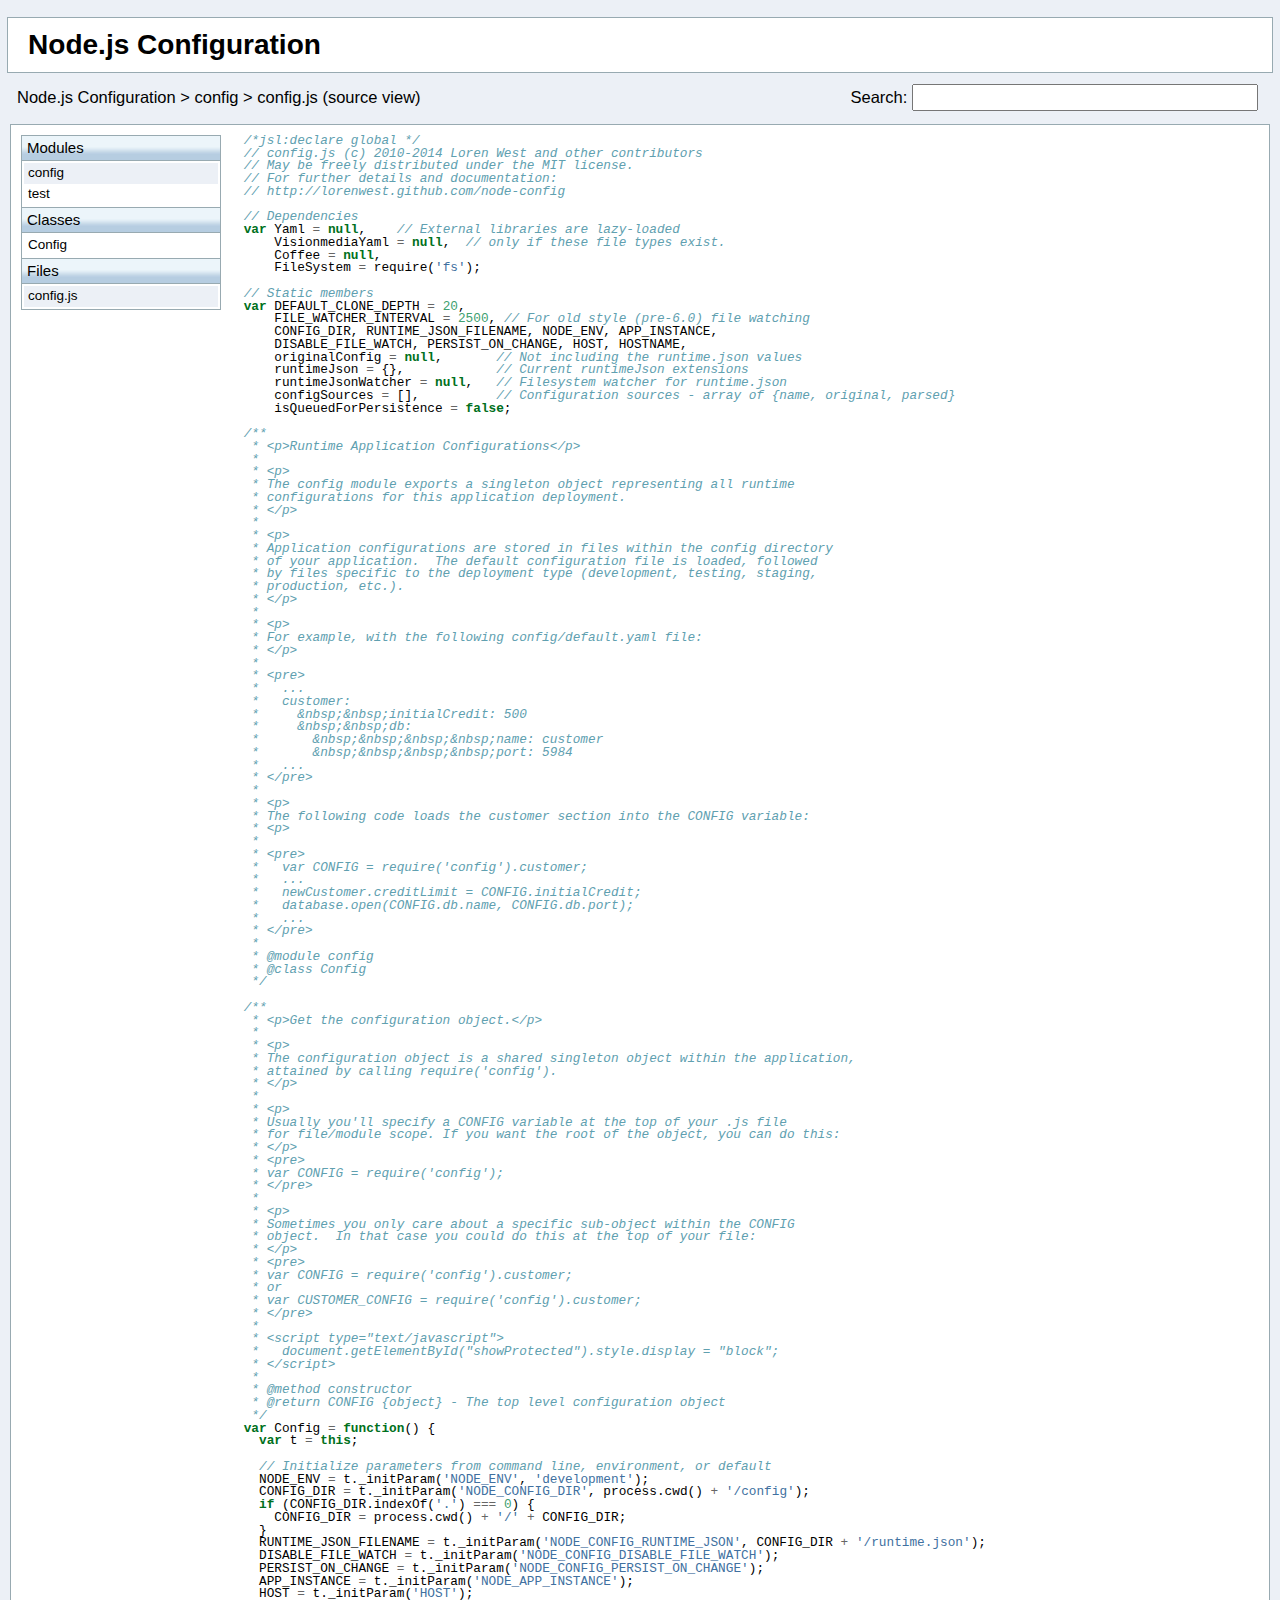
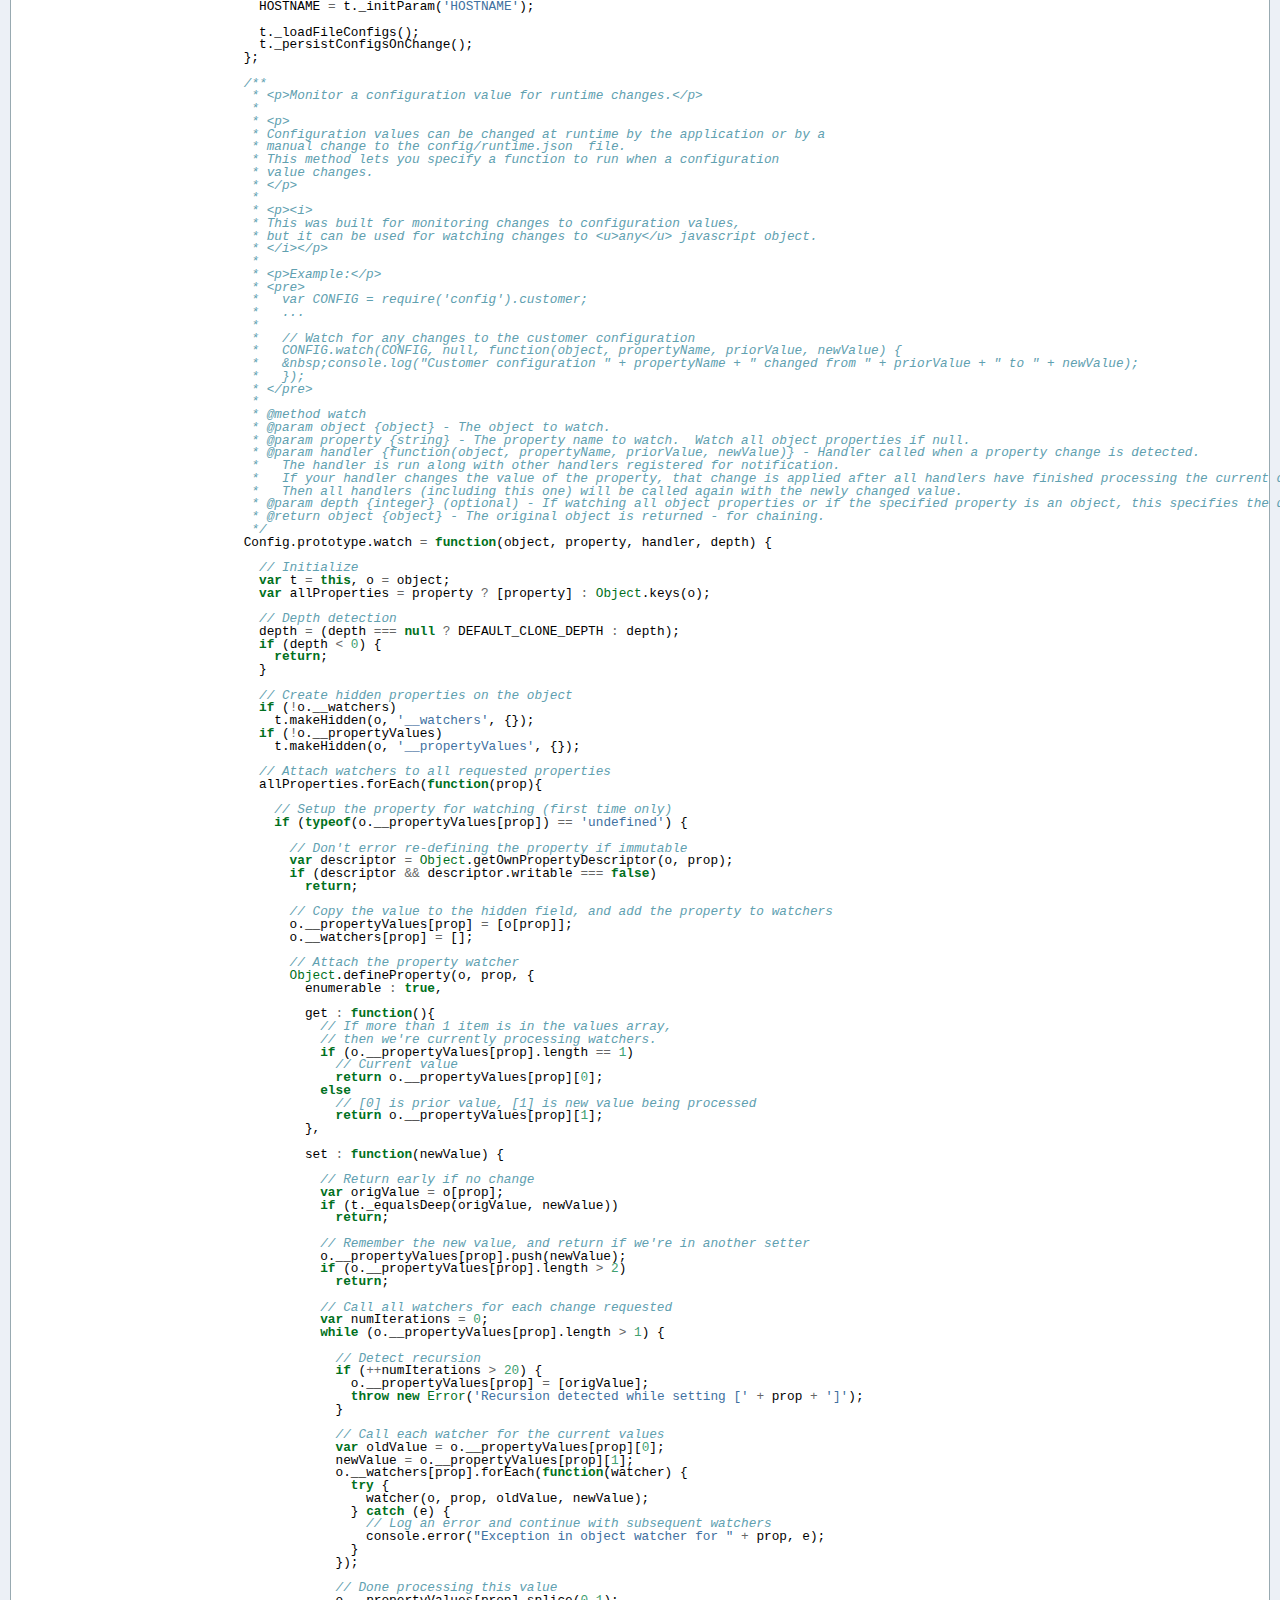
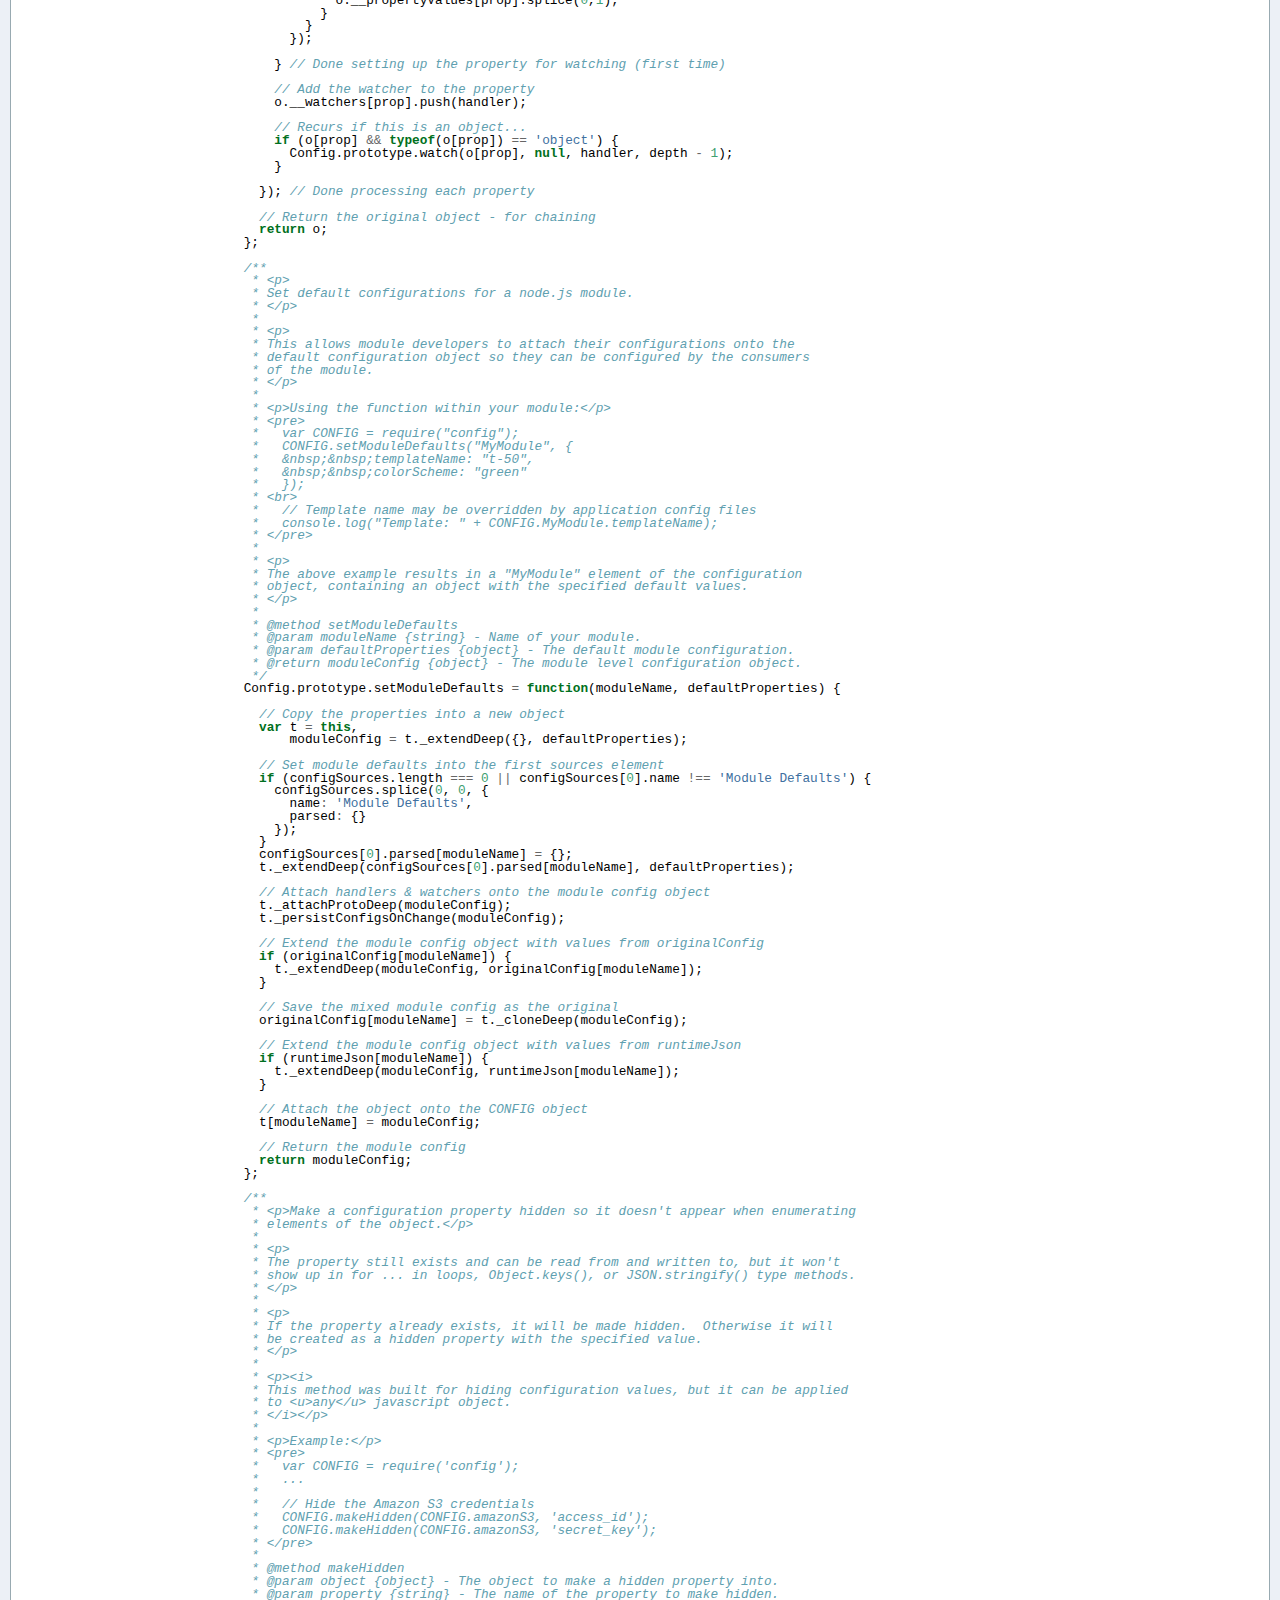
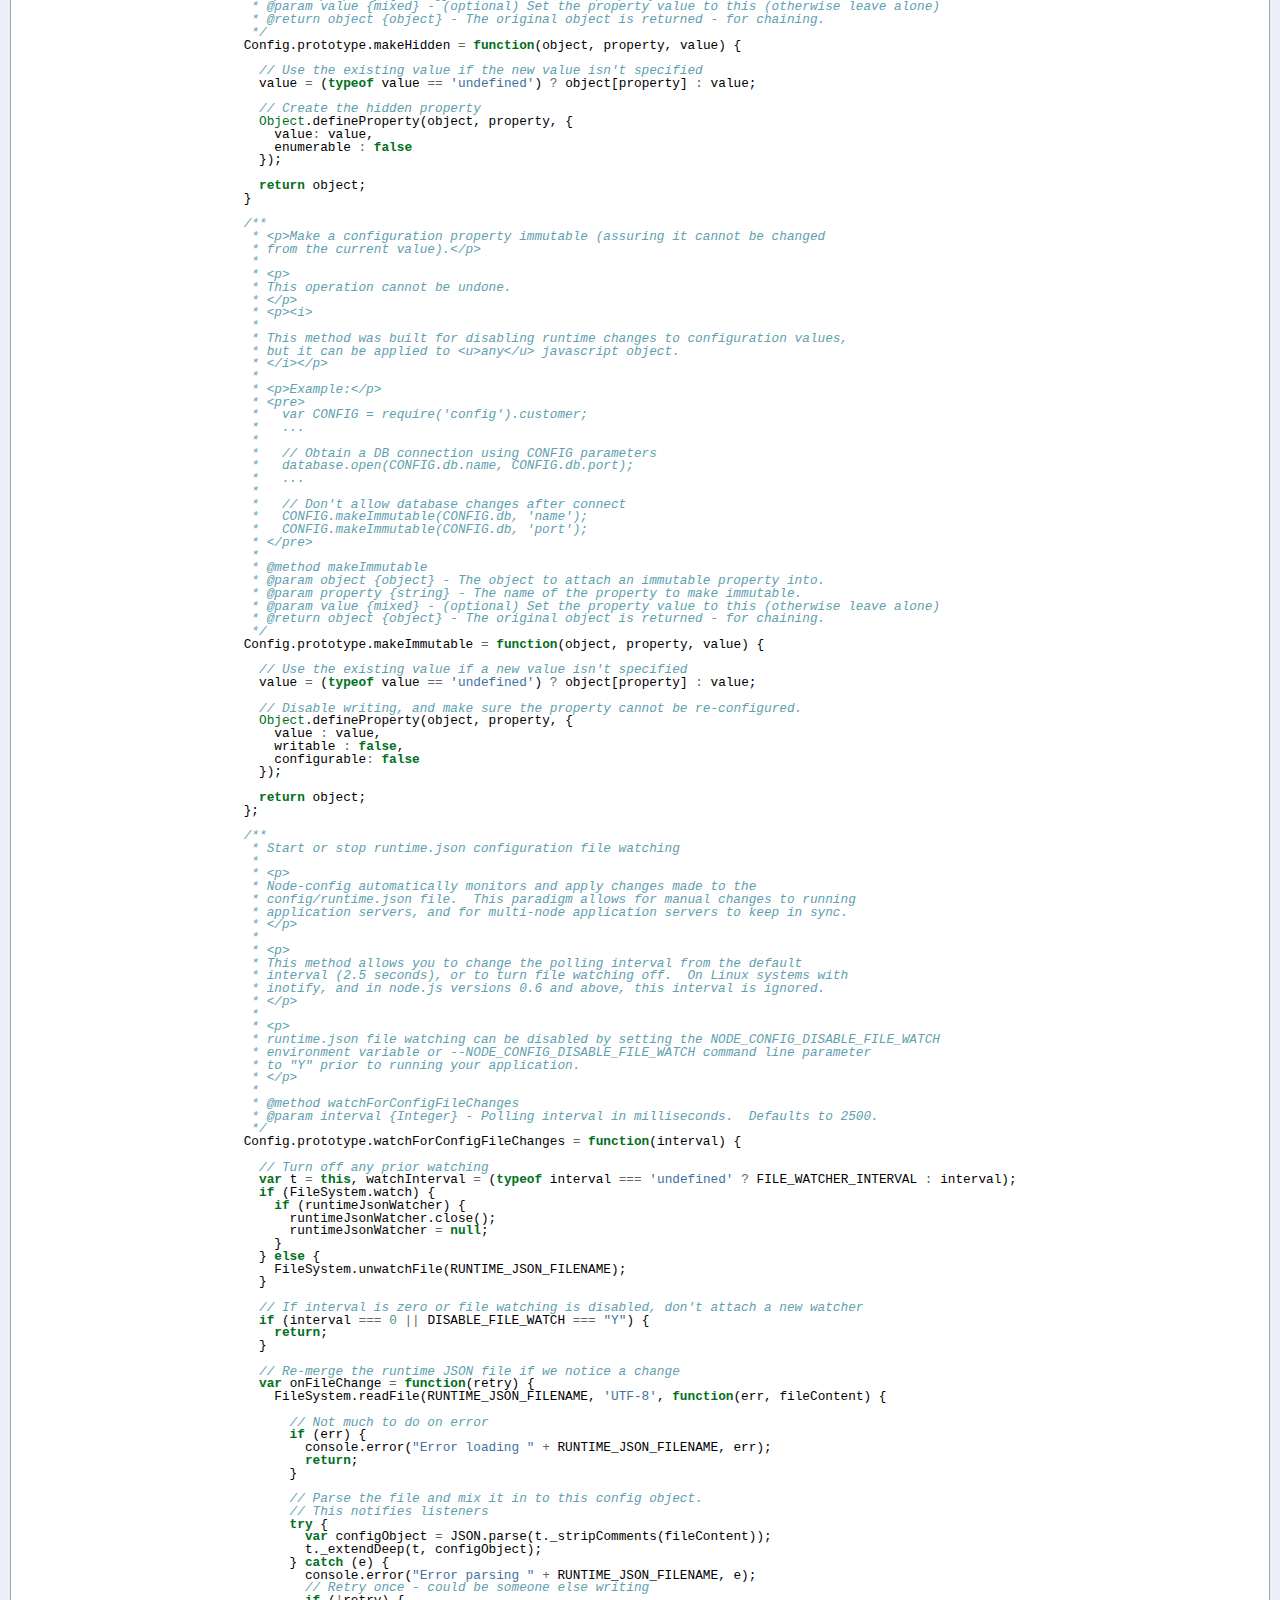
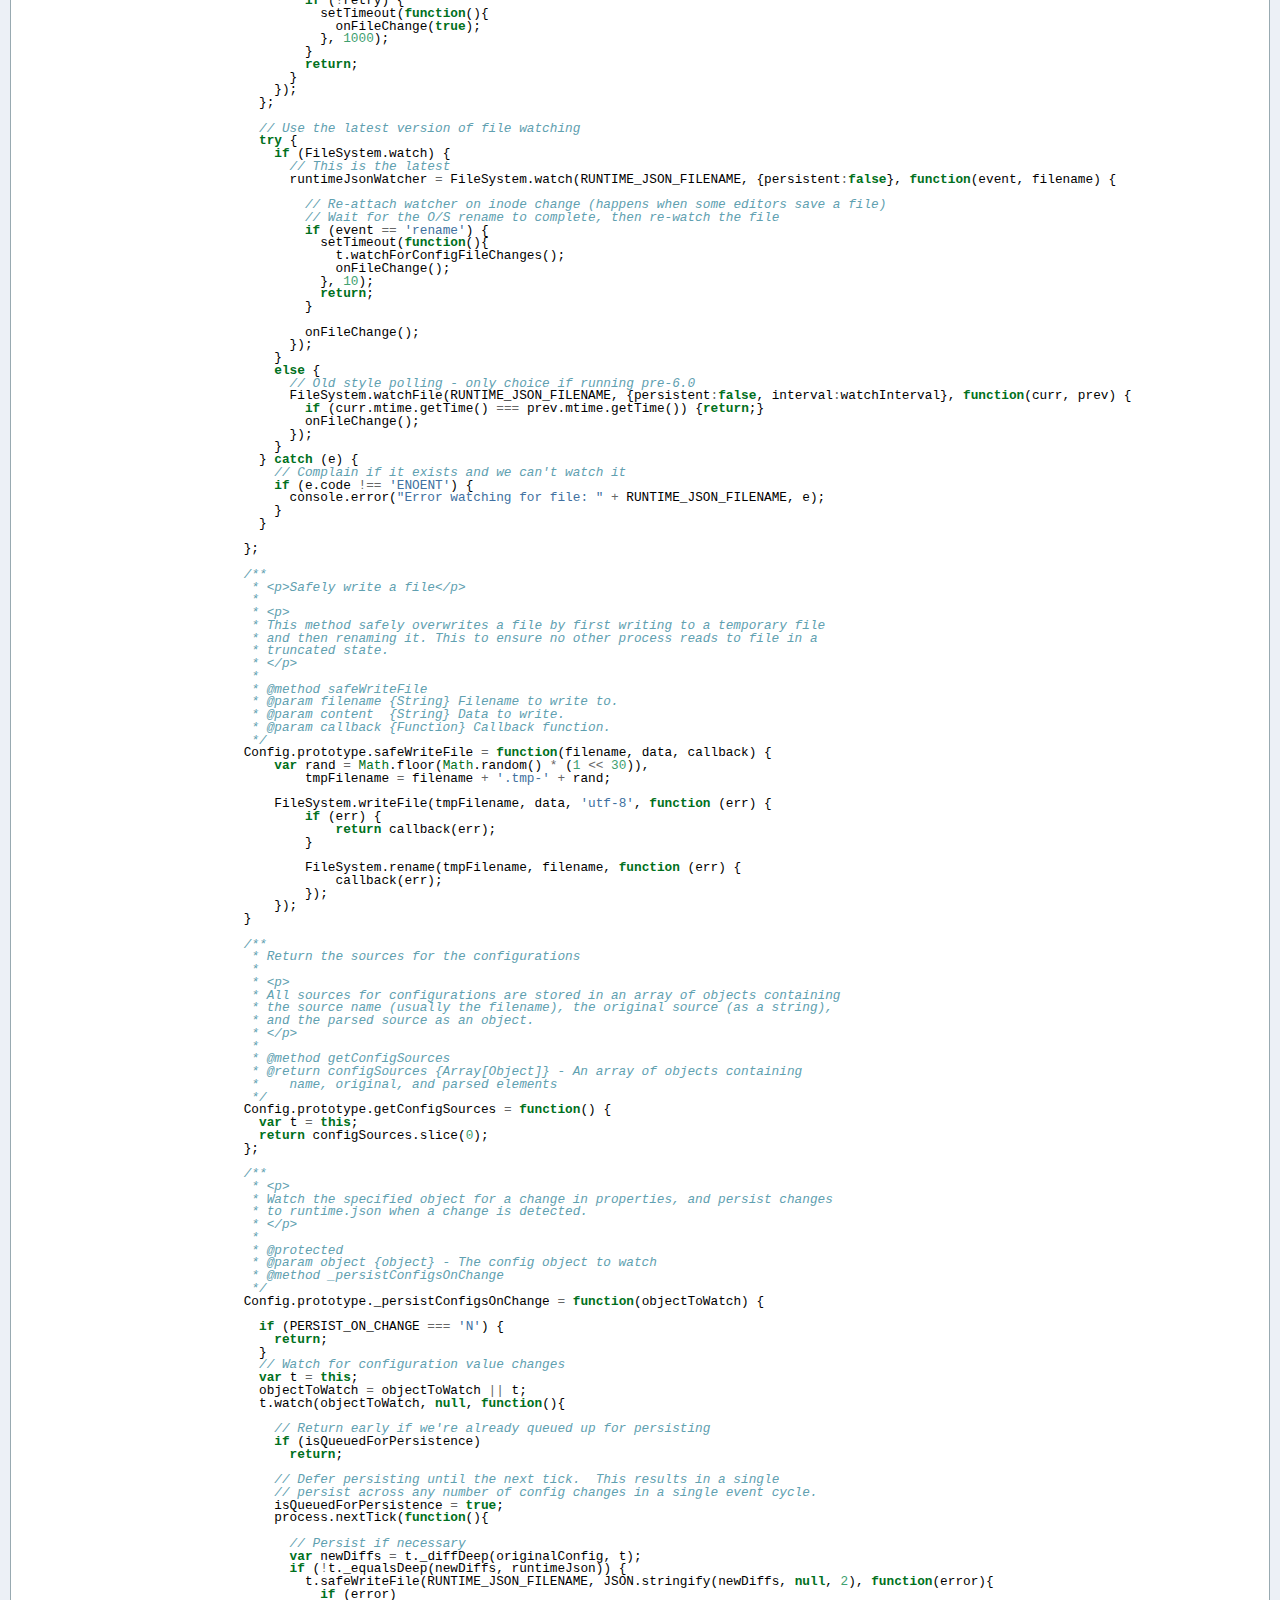
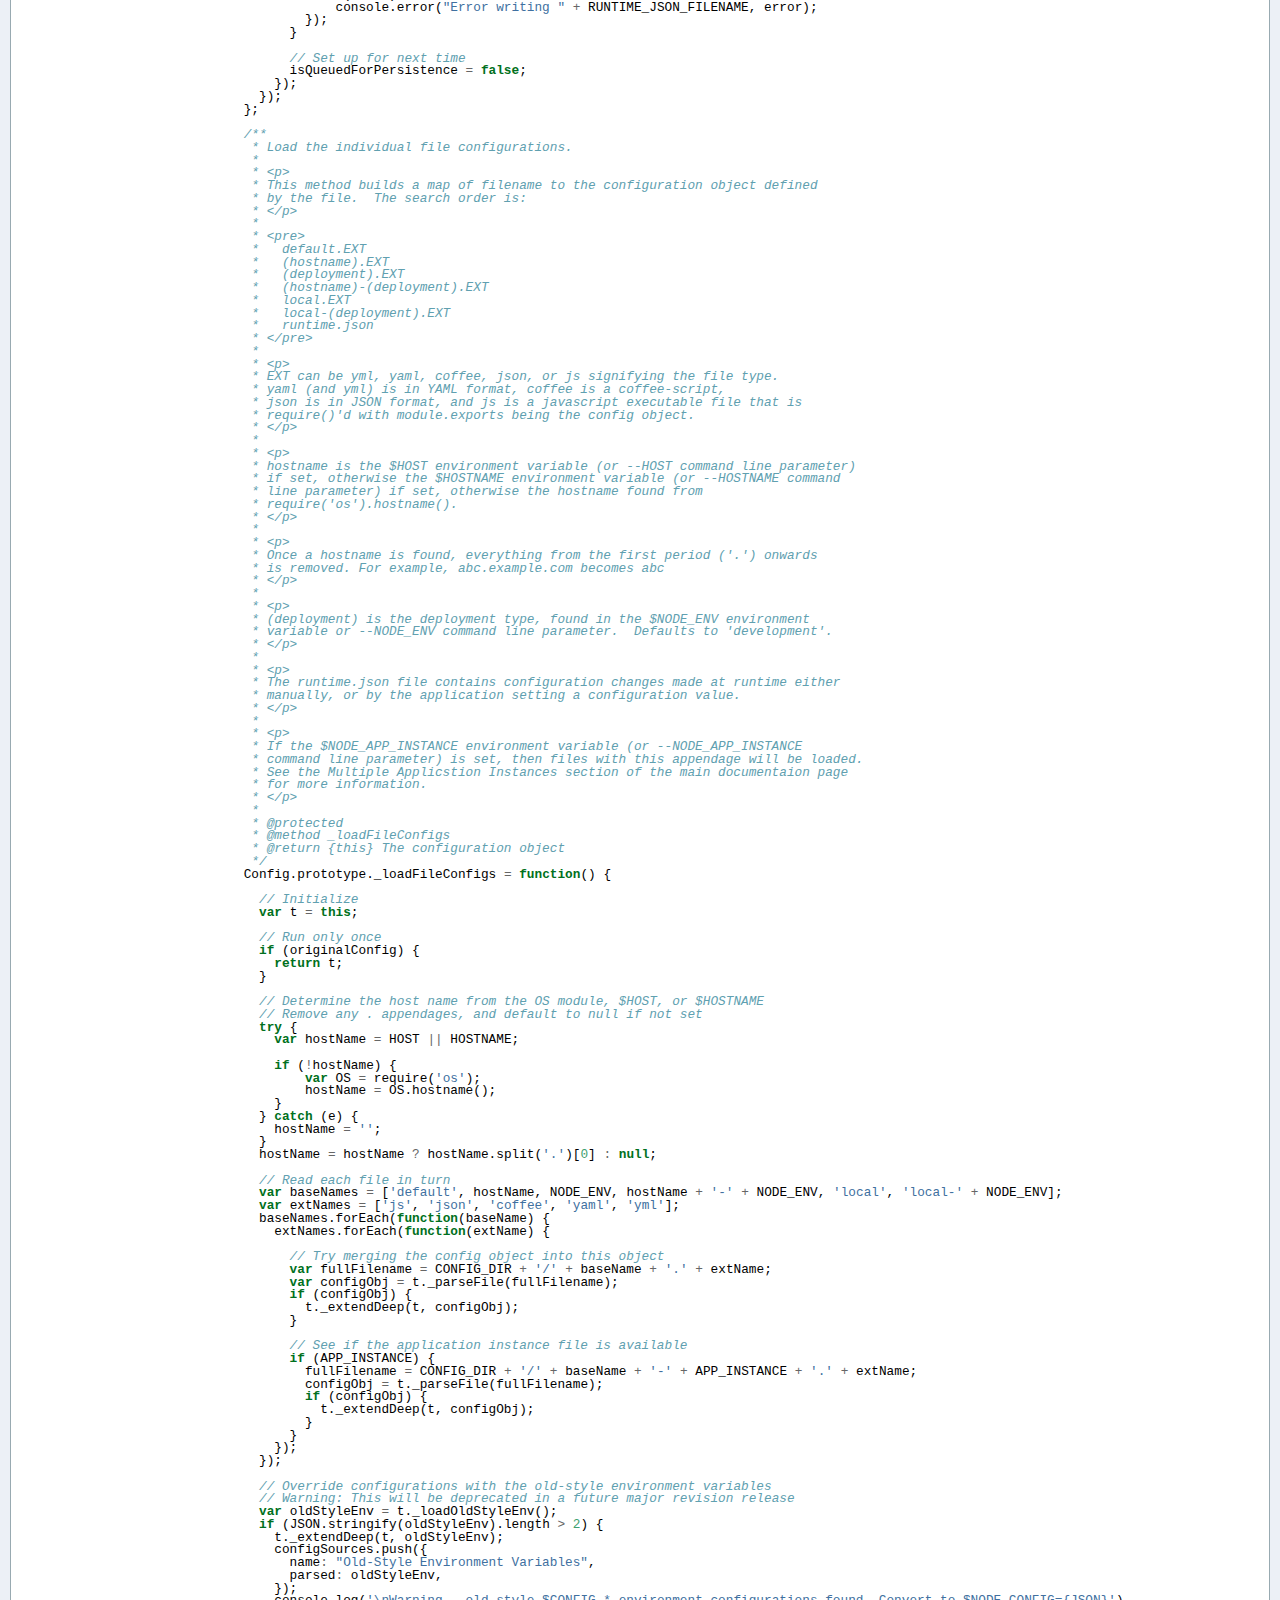
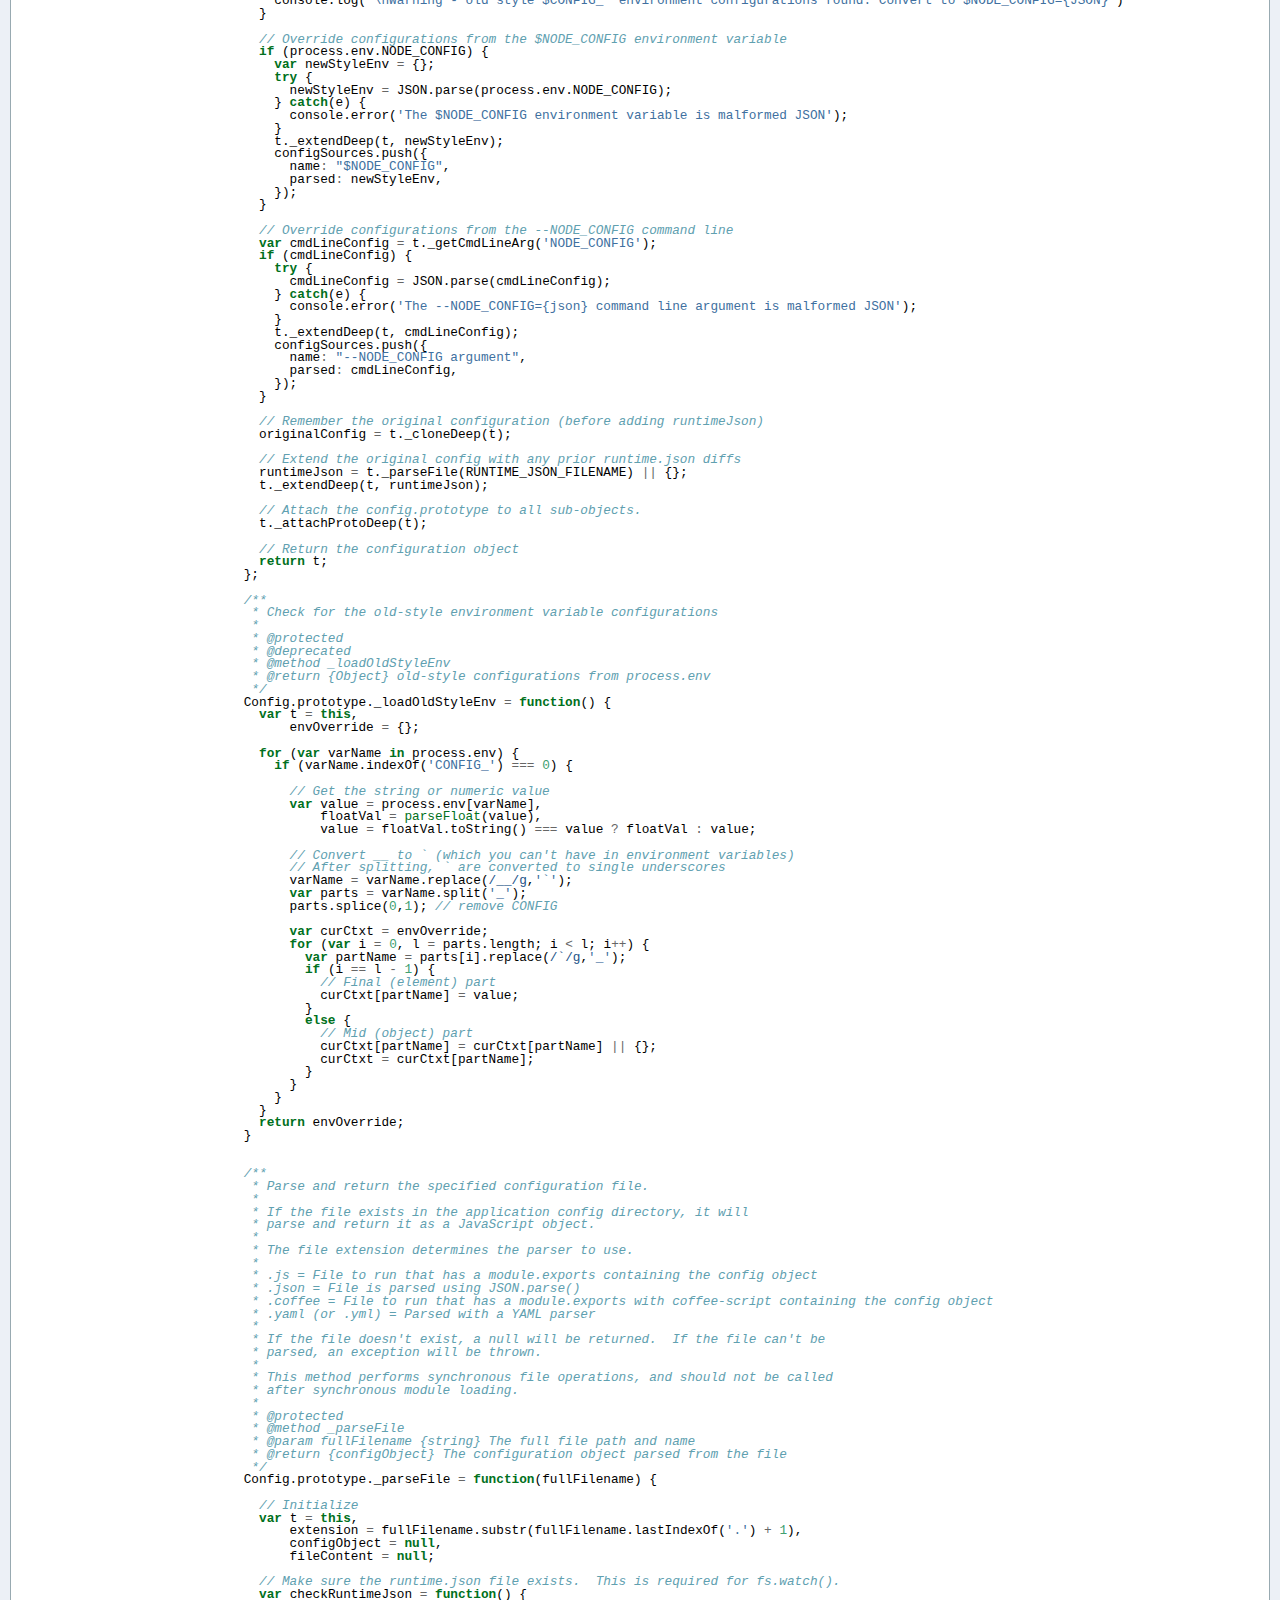
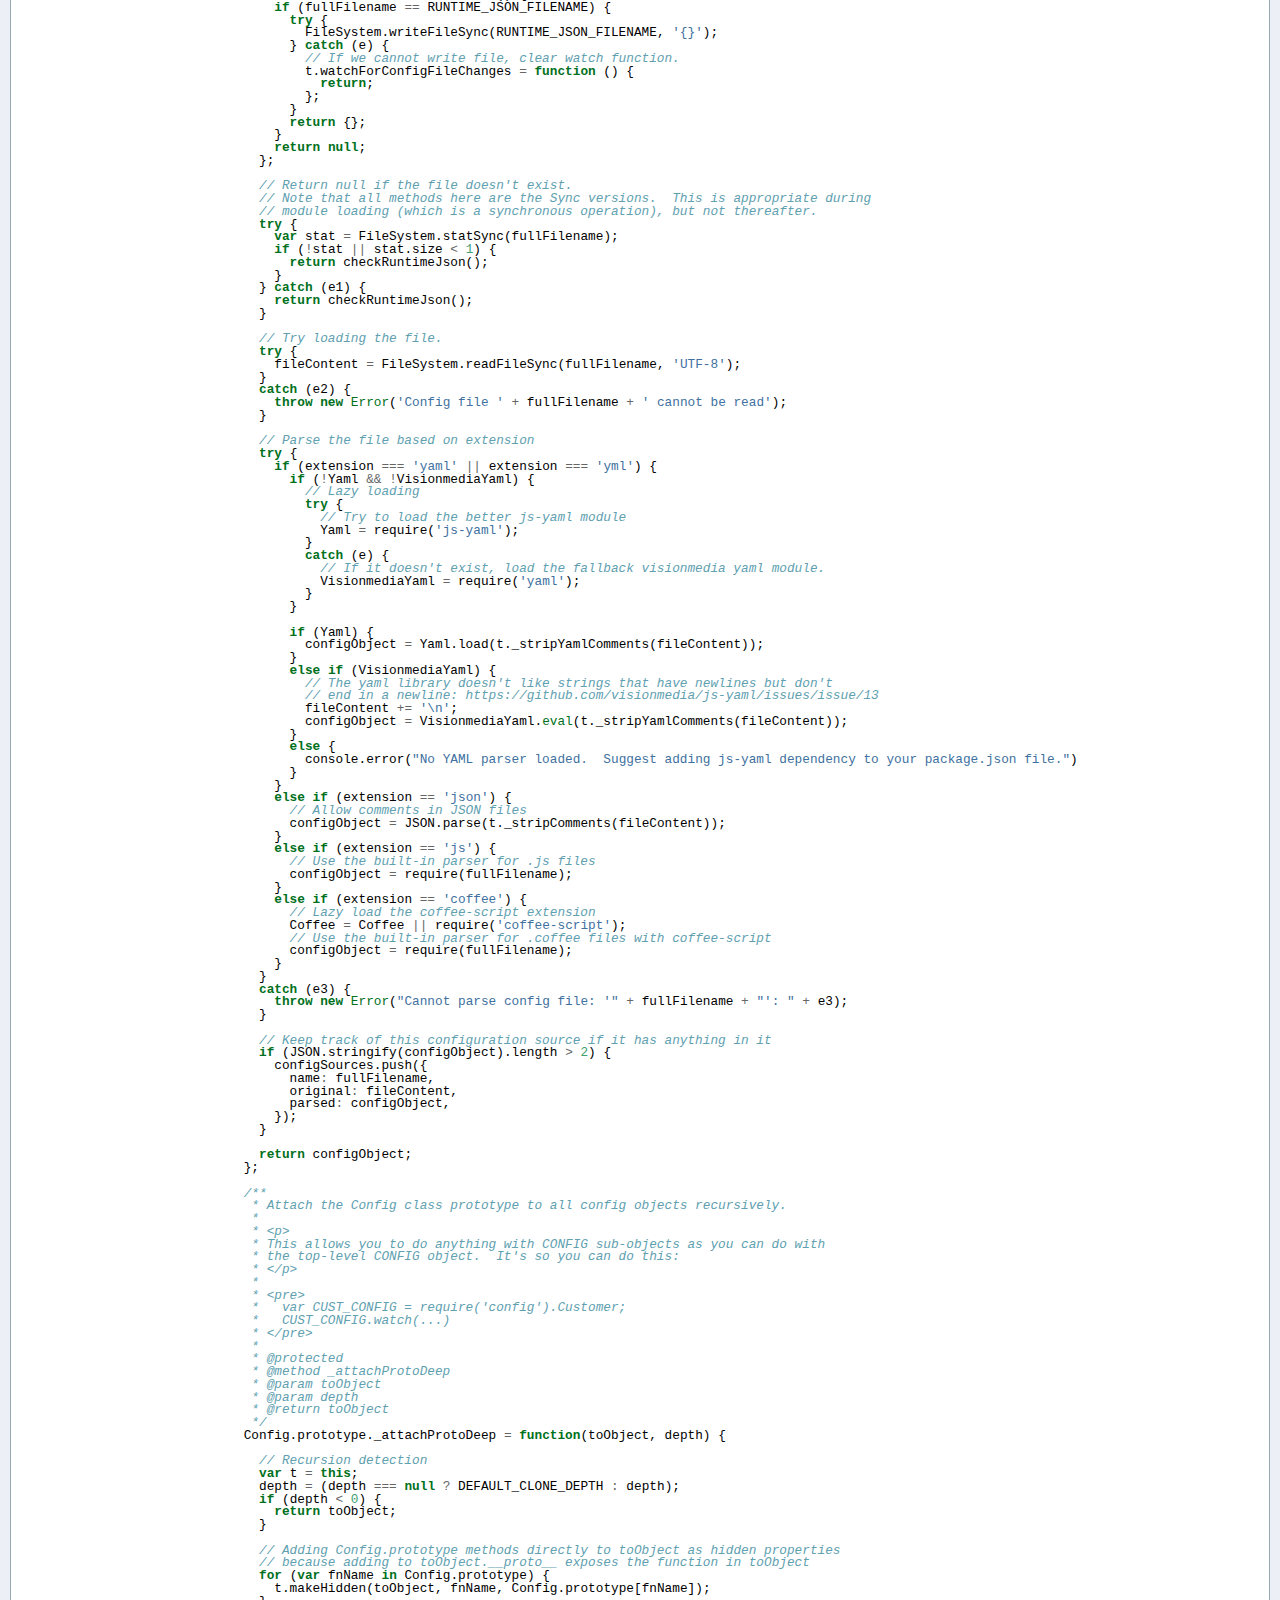
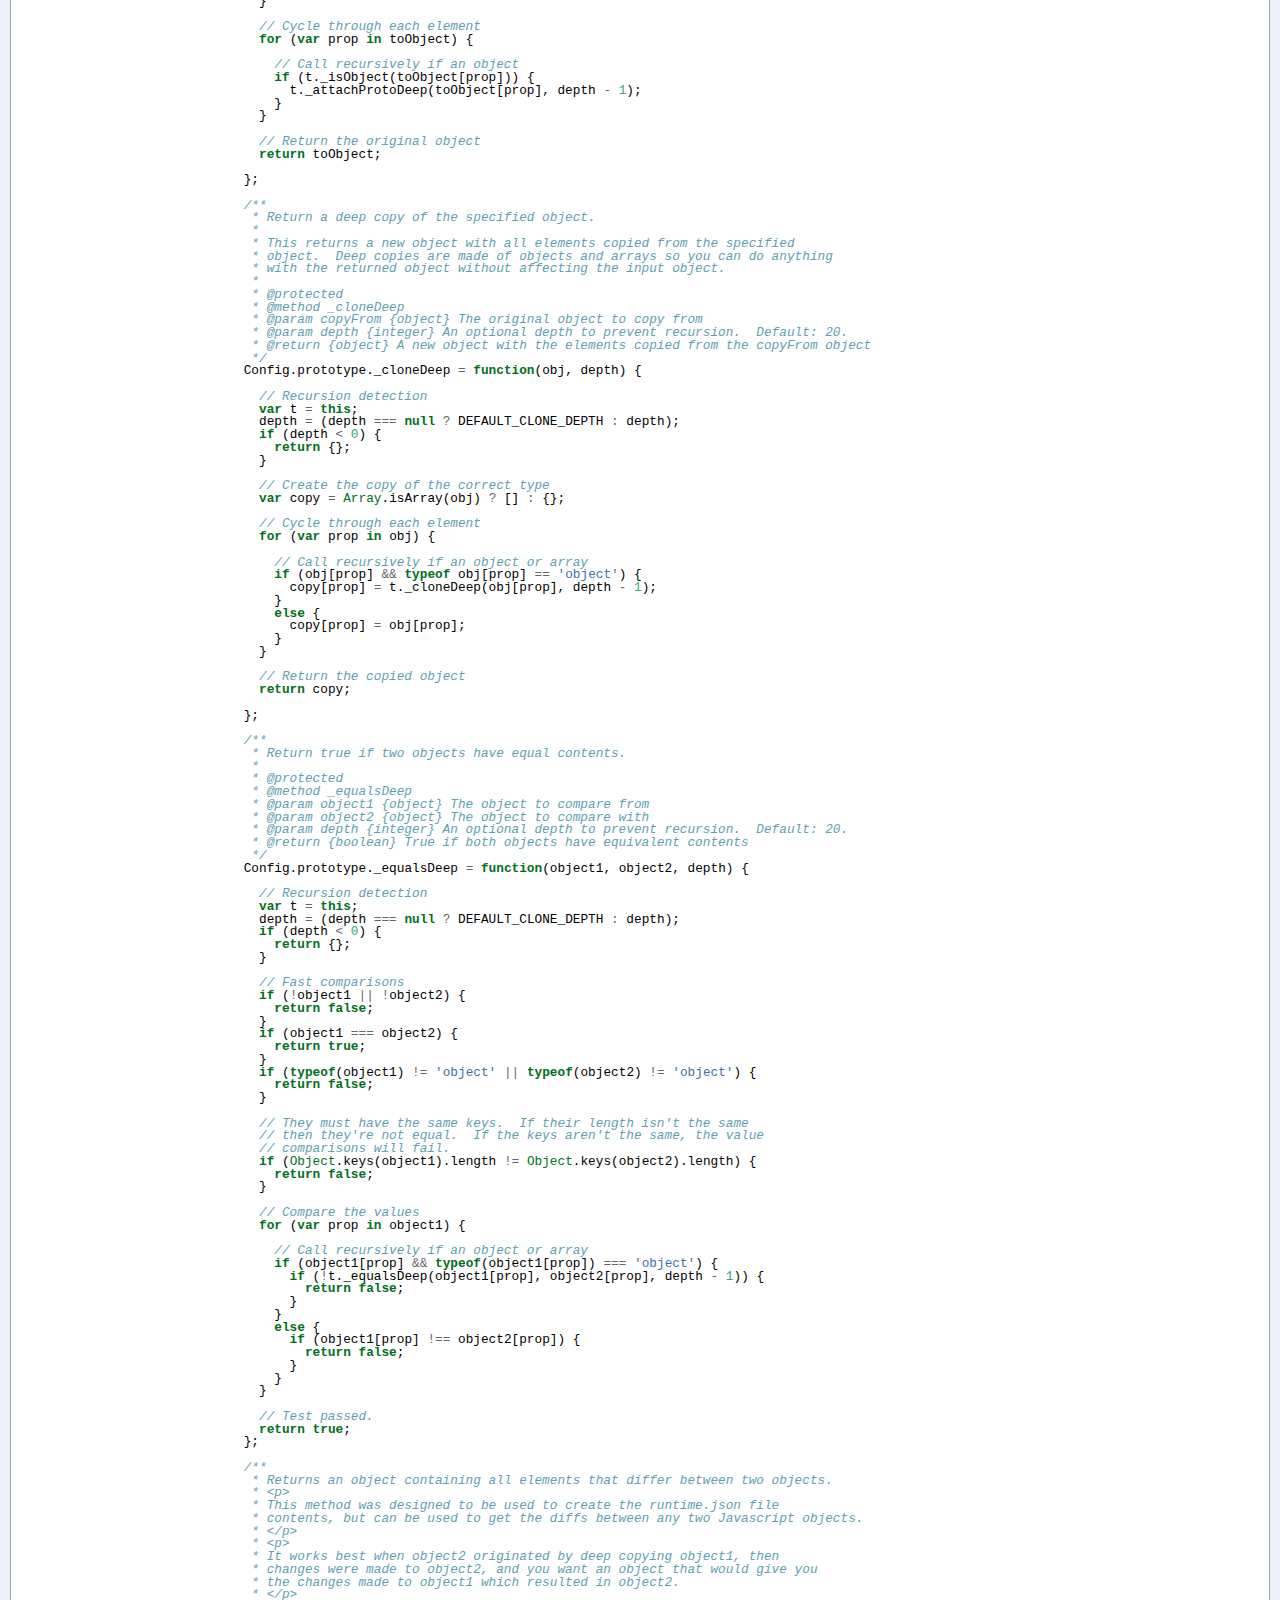
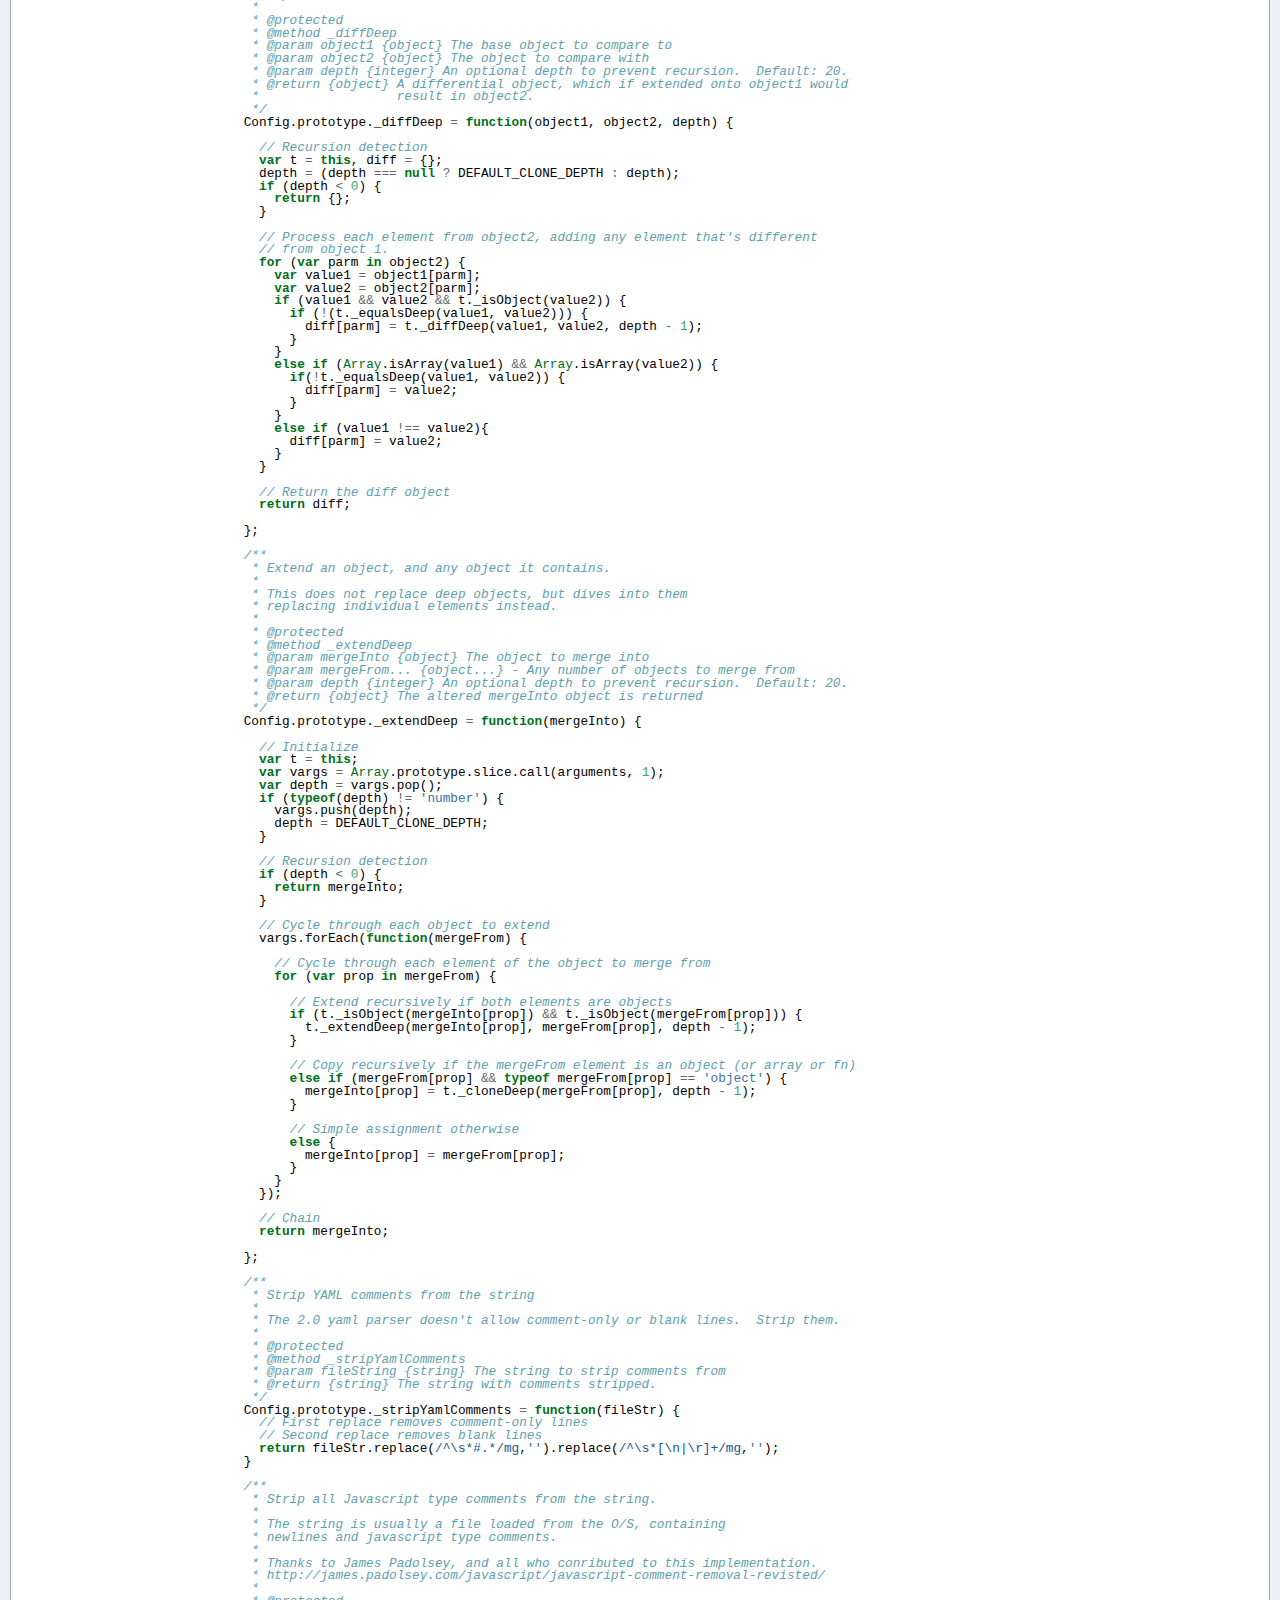
<file: node_modules/config/doc/config.js.html>
<!DOCTYPE HTML PUBLIC "-//W3C//DTD HTML 4.01//EN" "http://www.w3.org/TR/html4/strict.dtd">
<html xmlns:yui="http://yuilibrary.com/rdf/1.0/yui.rdf#">
<head>
    <meta http-equiv="content-type" content="text/html; charset=UTF-8" />
	<title>config   config.js </title>

	<link rel="stylesheet" type="text/css" href="assets/reset-fonts-grids-min.css?stamp=1392660278.24" />
	<link rel="stylesheet" type="text/css" href="assets/api.css?stamp=1392660278.24" />

    <script type="text/javascript" src="assets/api-js?stamp=1392660278.24"></script>
    <script type="text/javascript" src="assets/ac-js?stamp=1392660278.24"></script>
</head>

<body id="node-monitor">

<div id="doc3" class="yui-t2">
	<div id="hd">
        <h1><a href="https://github.com/lorenwest/node-config" title="Node.js Configuration">Node.js Configuration</a></h1>
        <a href="./index.html" title="Node.js Configuration">Node.js Configuration</a>
            &gt; <a href="./module_config.html" title="config">config</a>
                
                 &gt; config.js (source view) 
        <form onsubmit="return false">
            <div id="propertysearch">
                Search: <input autocomplete="off" id="searchinput" />
                <div id="searchresults">
                    &nbsp;
                </div>
            </div>
        </form>
	</div>

	<div id="bd">
		<div id="yui-main">
			<div class="yui-b">
            <form action="#" name="yui-classopts-form" method="get" id="yui-classopts-form">
                <fieldset>
                    <legend>Filters</legend>
                <span class="classopts" style="display:none;"><input type="checkbox" name="show_private" id="show_private" /> <label for="show_private">Show Private</label></span>
                <span id="showProtected" class="classopts" style="display:none'"><input type="checkbox" name="show_protected" id="show_protected" /> <label for="show_protected">Show Protected</label></span>
                <span class="classopts" style="display:none;"><input type="checkbox" name="show_deprecated" id="show_deprecated" /> <label for="show_deprecated">Show Deprecated</label></span>
                </fieldset>
            </form>

                    <div id="srcout">
                        <style>
                            #doc3 .classopts { display:none; }
                        </style>
<div class="highlight"><pre><span class="cm">/*jsl:declare global */</span>
<span class="c1">// config.js (c) 2010-2014 Loren West and other contributors</span>
<span class="c1">// May be freely distributed under the MIT license.</span>
<span class="c1">// For further details and documentation:</span>
<span class="c1">// http://lorenwest.github.com/node-config</span>

<span class="c1">// Dependencies</span>
<span class="kd">var</span> <span class="nx">Yaml</span> <span class="o">=</span> <span class="kc">null</span><span class="p">,</span>    <span class="c1">// External libraries are lazy-loaded</span>
    <span class="nx">VisionmediaYaml</span> <span class="o">=</span> <span class="kc">null</span><span class="p">,</span>  <span class="c1">// only if these file types exist.</span>
    <span class="nx">Coffee</span> <span class="o">=</span> <span class="kc">null</span><span class="p">,</span>
    <span class="nx">FileSystem</span> <span class="o">=</span> <span class="nx">require</span><span class="p">(</span><span class="s1">&#39;fs&#39;</span><span class="p">);</span>

<span class="c1">// Static members</span>
<span class="kd">var</span> <span class="nx">DEFAULT_CLONE_DEPTH</span> <span class="o">=</span> <span class="mi">20</span><span class="p">,</span>
    <span class="nx">FILE_WATCHER_INTERVAL</span> <span class="o">=</span> <span class="mi">2500</span><span class="p">,</span> <span class="c1">// For old style (pre-6.0) file watching</span>
    <span class="nx">CONFIG_DIR</span><span class="p">,</span> <span class="nx">RUNTIME_JSON_FILENAME</span><span class="p">,</span> <span class="nx">NODE_ENV</span><span class="p">,</span> <span class="nx">APP_INSTANCE</span><span class="p">,</span>
    <span class="nx">DISABLE_FILE_WATCH</span><span class="p">,</span> <span class="nx">PERSIST_ON_CHANGE</span><span class="p">,</span> <span class="nx">HOST</span><span class="p">,</span> <span class="nx">HOSTNAME</span><span class="p">,</span>
    <span class="nx">originalConfig</span> <span class="o">=</span> <span class="kc">null</span><span class="p">,</span>       <span class="c1">// Not including the runtime.json values</span>
    <span class="nx">runtimeJson</span> <span class="o">=</span> <span class="p">{},</span>            <span class="c1">// Current runtimeJson extensions</span>
    <span class="nx">runtimeJsonWatcher</span> <span class="o">=</span> <span class="kc">null</span><span class="p">,</span>   <span class="c1">// Filesystem watcher for runtime.json</span>
    <span class="nx">configSources</span> <span class="o">=</span> <span class="p">[],</span>          <span class="c1">// Configuration sources - array of {name, original, parsed}</span>
    <span class="nx">isQueuedForPersistence</span> <span class="o">=</span> <span class="kc">false</span><span class="p">;</span>

<span class="cm">/**</span>
<span class="cm"> * &lt;p&gt;Runtime Application Configurations&lt;/p&gt;</span>
<span class="cm"> *</span>
<span class="cm"> * &lt;p&gt;</span>
<span class="cm"> * The config module exports a singleton object representing all runtime</span>
<span class="cm"> * configurations for this application deployment.</span>
<span class="cm"> * &lt;/p&gt;</span>
<span class="cm"> *</span>
<span class="cm"> * &lt;p&gt;</span>
<span class="cm"> * Application configurations are stored in files within the config directory</span>
<span class="cm"> * of your application.  The default configuration file is loaded, followed</span>
<span class="cm"> * by files specific to the deployment type (development, testing, staging,</span>
<span class="cm"> * production, etc.).</span>
<span class="cm"> * &lt;/p&gt;</span>
<span class="cm"> *</span>
<span class="cm"> * &lt;p&gt;</span>
<span class="cm"> * For example, with the following config/default.yaml file:</span>
<span class="cm"> * &lt;/p&gt;</span>
<span class="cm"> *</span>
<span class="cm"> * &lt;pre&gt;</span>
<span class="cm"> *   ...</span>
<span class="cm"> *   customer:</span>
<span class="cm"> *     &amp;nbsp;&amp;nbsp;initialCredit: 500</span>
<span class="cm"> *     &amp;nbsp;&amp;nbsp;db:</span>
<span class="cm"> *       &amp;nbsp;&amp;nbsp;&amp;nbsp;&amp;nbsp;name: customer</span>
<span class="cm"> *       &amp;nbsp;&amp;nbsp;&amp;nbsp;&amp;nbsp;port: 5984</span>
<span class="cm"> *   ...</span>
<span class="cm"> * &lt;/pre&gt;</span>
<span class="cm"> *</span>
<span class="cm"> * &lt;p&gt;</span>
<span class="cm"> * The following code loads the customer section into the CONFIG variable:</span>
<span class="cm"> * &lt;p&gt;</span>
<span class="cm"> *</span>
<span class="cm"> * &lt;pre&gt;</span>
<span class="cm"> *   var CONFIG = require(&#39;config&#39;).customer;</span>
<span class="cm"> *   ...</span>
<span class="cm"> *   newCustomer.creditLimit = CONFIG.initialCredit;</span>
<span class="cm"> *   database.open(CONFIG.db.name, CONFIG.db.port);</span>
<span class="cm"> *   ...</span>
<span class="cm"> * &lt;/pre&gt;</span>
<span class="cm"> *</span>
<span class="cm"> * @module config</span>
<span class="cm"> * @class Config</span>
<span class="cm"> */</span>

<span class="cm">/**</span>
<span class="cm"> * &lt;p&gt;Get the configuration object.&lt;/p&gt;</span>
<span class="cm"> *</span>
<span class="cm"> * &lt;p&gt;</span>
<span class="cm"> * The configuration object is a shared singleton object within the application,</span>
<span class="cm"> * attained by calling require(&#39;config&#39;).</span>
<span class="cm"> * &lt;/p&gt;</span>
<span class="cm"> *</span>
<span class="cm"> * &lt;p&gt;</span>
<span class="cm"> * Usually you&#39;ll specify a CONFIG variable at the top of your .js file</span>
<span class="cm"> * for file/module scope. If you want the root of the object, you can do this:</span>
<span class="cm"> * &lt;/p&gt;</span>
<span class="cm"> * &lt;pre&gt;</span>
<span class="cm"> * var CONFIG = require(&#39;config&#39;);</span>
<span class="cm"> * &lt;/pre&gt;</span>
<span class="cm"> *</span>
<span class="cm"> * &lt;p&gt;</span>
<span class="cm"> * Sometimes you only care about a specific sub-object within the CONFIG</span>
<span class="cm"> * object.  In that case you could do this at the top of your file:</span>
<span class="cm"> * &lt;/p&gt;</span>
<span class="cm"> * &lt;pre&gt;</span>
<span class="cm"> * var CONFIG = require(&#39;config&#39;).customer;</span>
<span class="cm"> * or</span>
<span class="cm"> * var CUSTOMER_CONFIG = require(&#39;config&#39;).customer;</span>
<span class="cm"> * &lt;/pre&gt;</span>
<span class="cm"> *</span>
<span class="cm"> * &lt;script type=&quot;text/javascript&quot;&gt;</span>
<span class="cm"> *   document.getElementById(&quot;showProtected&quot;).style.display = &quot;block&quot;;</span>
<span class="cm"> * &lt;/script&gt;</span>
<span class="cm"> *</span>
<span class="cm"> * @method constructor</span>
<span class="cm"> * @return CONFIG {object} - The top level configuration object</span>
<span class="cm"> */</span>
<span class="kd">var</span> <span class="nx">Config</span> <span class="o">=</span> <span class="kd">function</span><span class="p">()</span> <span class="p">{</span>
  <span class="kd">var</span> <span class="nx">t</span> <span class="o">=</span> <span class="k">this</span><span class="p">;</span>

  <span class="c1">// Initialize parameters from command line, environment, or default</span>
  <span class="nx">NODE_ENV</span> <span class="o">=</span> <span class="nx">t</span><span class="p">.</span><span class="nx">_initParam</span><span class="p">(</span><span class="s1">&#39;NODE_ENV&#39;</span><span class="p">,</span> <span class="s1">&#39;development&#39;</span><span class="p">);</span>
  <span class="nx">CONFIG_DIR</span> <span class="o">=</span> <span class="nx">t</span><span class="p">.</span><span class="nx">_initParam</span><span class="p">(</span><span class="s1">&#39;NODE_CONFIG_DIR&#39;</span><span class="p">,</span> <span class="nx">process</span><span class="p">.</span><span class="nx">cwd</span><span class="p">()</span> <span class="o">+</span> <span class="s1">&#39;/config&#39;</span><span class="p">);</span>
  <span class="k">if</span> <span class="p">(</span><span class="nx">CONFIG_DIR</span><span class="p">.</span><span class="nx">indexOf</span><span class="p">(</span><span class="s1">&#39;.&#39;</span><span class="p">)</span> <span class="o">===</span> <span class="mi">0</span><span class="p">)</span> <span class="p">{</span>
    <span class="nx">CONFIG_DIR</span> <span class="o">=</span> <span class="nx">process</span><span class="p">.</span><span class="nx">cwd</span><span class="p">()</span> <span class="o">+</span> <span class="s1">&#39;/&#39;</span> <span class="o">+</span> <span class="nx">CONFIG_DIR</span><span class="p">;</span>
  <span class="p">}</span>
  <span class="nx">RUNTIME_JSON_FILENAME</span> <span class="o">=</span> <span class="nx">t</span><span class="p">.</span><span class="nx">_initParam</span><span class="p">(</span><span class="s1">&#39;NODE_CONFIG_RUNTIME_JSON&#39;</span><span class="p">,</span> <span class="nx">CONFIG_DIR</span> <span class="o">+</span> <span class="s1">&#39;/runtime.json&#39;</span><span class="p">);</span>
  <span class="nx">DISABLE_FILE_WATCH</span> <span class="o">=</span> <span class="nx">t</span><span class="p">.</span><span class="nx">_initParam</span><span class="p">(</span><span class="s1">&#39;NODE_CONFIG_DISABLE_FILE_WATCH&#39;</span><span class="p">);</span>
  <span class="nx">PERSIST_ON_CHANGE</span> <span class="o">=</span> <span class="nx">t</span><span class="p">.</span><span class="nx">_initParam</span><span class="p">(</span><span class="s1">&#39;NODE_CONFIG_PERSIST_ON_CHANGE&#39;</span><span class="p">);</span>
  <span class="nx">APP_INSTANCE</span> <span class="o">=</span> <span class="nx">t</span><span class="p">.</span><span class="nx">_initParam</span><span class="p">(</span><span class="s1">&#39;NODE_APP_INSTANCE&#39;</span><span class="p">);</span>
  <span class="nx">HOST</span> <span class="o">=</span> <span class="nx">t</span><span class="p">.</span><span class="nx">_initParam</span><span class="p">(</span><span class="s1">&#39;HOST&#39;</span><span class="p">);</span>
  <span class="nx">HOSTNAME</span> <span class="o">=</span> <span class="nx">t</span><span class="p">.</span><span class="nx">_initParam</span><span class="p">(</span><span class="s1">&#39;HOSTNAME&#39;</span><span class="p">);</span>

  <span class="nx">t</span><span class="p">.</span><span class="nx">_loadFileConfigs</span><span class="p">();</span>
  <span class="nx">t</span><span class="p">.</span><span class="nx">_persistConfigsOnChange</span><span class="p">();</span>
<span class="p">};</span>

<span class="cm">/**</span>
<span class="cm"> * &lt;p&gt;Monitor a configuration value for runtime changes.&lt;/p&gt;</span>
<span class="cm"> *</span>
<span class="cm"> * &lt;p&gt;</span>
<span class="cm"> * Configuration values can be changed at runtime by the application or by a</span>
<span class="cm"> * manual change to the config/runtime.json  file.</span>
<span class="cm"> * This method lets you specify a function to run when a configuration</span>
<span class="cm"> * value changes.</span>
<span class="cm"> * &lt;/p&gt;</span>
<span class="cm"> *</span>
<span class="cm"> * &lt;p&gt;&lt;i&gt;</span>
<span class="cm"> * This was built for monitoring changes to configuration values,</span>
<span class="cm"> * but it can be used for watching changes to &lt;u&gt;any&lt;/u&gt; javascript object.</span>
<span class="cm"> * &lt;/i&gt;&lt;/p&gt;</span>
<span class="cm"> *</span>
<span class="cm"> * &lt;p&gt;Example:&lt;/p&gt;</span>
<span class="cm"> * &lt;pre&gt;</span>
<span class="cm"> *   var CONFIG = require(&#39;config&#39;).customer;</span>
<span class="cm"> *   ...</span>
<span class="cm"> *</span>
<span class="cm"> *   // Watch for any changes to the customer configuration</span>
<span class="cm"> *   CONFIG.watch(CONFIG, null, function(object, propertyName, priorValue, newValue) {</span>
<span class="cm"> *   &amp;nbsp;console.log(&quot;Customer configuration &quot; + propertyName + &quot; changed from &quot; + priorValue + &quot; to &quot; + newValue);</span>
<span class="cm"> *   });</span>
<span class="cm"> * &lt;/pre&gt;</span>
<span class="cm"> *</span>
<span class="cm"> * @method watch</span>
<span class="cm"> * @param object {object} - The object to watch.</span>
<span class="cm"> * @param property {string} - The property name to watch.  Watch all object properties if null.</span>
<span class="cm"> * @param handler {function(object, propertyName, priorValue, newValue)} - Handler called when a property change is detected.</span>
<span class="cm"> *   The handler is run along with other handlers registered for notification.</span>
<span class="cm"> *   If your handler changes the value of the property, that change is applied after all handlers have finished processing the current change.</span>
<span class="cm"> *   Then all handlers (including this one) will be called again with the newly changed value.</span>
<span class="cm"> * @param depth {integer} (optional) - If watching all object properties or if the specified property is an object, this specifies the depth of the object graph to watch for changes.  Default 6.</span>
<span class="cm"> * @return object {object} - The original object is returned - for chaining.</span>
<span class="cm"> */</span>
<span class="nx">Config</span><span class="p">.</span><span class="nx">prototype</span><span class="p">.</span><span class="nx">watch</span> <span class="o">=</span> <span class="kd">function</span><span class="p">(</span><span class="nx">object</span><span class="p">,</span> <span class="nx">property</span><span class="p">,</span> <span class="nx">handler</span><span class="p">,</span> <span class="nx">depth</span><span class="p">)</span> <span class="p">{</span>

  <span class="c1">// Initialize</span>
  <span class="kd">var</span> <span class="nx">t</span> <span class="o">=</span> <span class="k">this</span><span class="p">,</span> <span class="nx">o</span> <span class="o">=</span> <span class="nx">object</span><span class="p">;</span>
  <span class="kd">var</span> <span class="nx">allProperties</span> <span class="o">=</span> <span class="nx">property</span> <span class="o">?</span> <span class="p">[</span><span class="nx">property</span><span class="p">]</span> <span class="o">:</span> <span class="nb">Object</span><span class="p">.</span><span class="nx">keys</span><span class="p">(</span><span class="nx">o</span><span class="p">);</span>

  <span class="c1">// Depth detection</span>
  <span class="nx">depth</span> <span class="o">=</span> <span class="p">(</span><span class="nx">depth</span> <span class="o">===</span> <span class="kc">null</span> <span class="o">?</span> <span class="nx">DEFAULT_CLONE_DEPTH</span> <span class="o">:</span> <span class="nx">depth</span><span class="p">);</span>
  <span class="k">if</span> <span class="p">(</span><span class="nx">depth</span> <span class="o">&lt;</span> <span class="mi">0</span><span class="p">)</span> <span class="p">{</span>
    <span class="k">return</span><span class="p">;</span>
  <span class="p">}</span>

  <span class="c1">// Create hidden properties on the object</span>
  <span class="k">if</span> <span class="p">(</span><span class="o">!</span><span class="nx">o</span><span class="p">.</span><span class="nx">__watchers</span><span class="p">)</span>
    <span class="nx">t</span><span class="p">.</span><span class="nx">makeHidden</span><span class="p">(</span><span class="nx">o</span><span class="p">,</span> <span class="s1">&#39;__watchers&#39;</span><span class="p">,</span> <span class="p">{});</span>
  <span class="k">if</span> <span class="p">(</span><span class="o">!</span><span class="nx">o</span><span class="p">.</span><span class="nx">__propertyValues</span><span class="p">)</span>
    <span class="nx">t</span><span class="p">.</span><span class="nx">makeHidden</span><span class="p">(</span><span class="nx">o</span><span class="p">,</span> <span class="s1">&#39;__propertyValues&#39;</span><span class="p">,</span> <span class="p">{});</span>

  <span class="c1">// Attach watchers to all requested properties</span>
  <span class="nx">allProperties</span><span class="p">.</span><span class="nx">forEach</span><span class="p">(</span><span class="kd">function</span><span class="p">(</span><span class="nx">prop</span><span class="p">){</span>

    <span class="c1">// Setup the property for watching (first time only)</span>
    <span class="k">if</span> <span class="p">(</span><span class="k">typeof</span><span class="p">(</span><span class="nx">o</span><span class="p">.</span><span class="nx">__propertyValues</span><span class="p">[</span><span class="nx">prop</span><span class="p">])</span> <span class="o">==</span> <span class="s1">&#39;undefined&#39;</span><span class="p">)</span> <span class="p">{</span>

      <span class="c1">// Don&#39;t error re-defining the property if immutable</span>
      <span class="kd">var</span> <span class="nx">descriptor</span> <span class="o">=</span> <span class="nb">Object</span><span class="p">.</span><span class="nx">getOwnPropertyDescriptor</span><span class="p">(</span><span class="nx">o</span><span class="p">,</span> <span class="nx">prop</span><span class="p">);</span>
      <span class="k">if</span> <span class="p">(</span><span class="nx">descriptor</span> <span class="o">&amp;&amp;</span> <span class="nx">descriptor</span><span class="p">.</span><span class="nx">writable</span> <span class="o">===</span> <span class="kc">false</span><span class="p">)</span>
        <span class="k">return</span><span class="p">;</span>

      <span class="c1">// Copy the value to the hidden field, and add the property to watchers</span>
      <span class="nx">o</span><span class="p">.</span><span class="nx">__propertyValues</span><span class="p">[</span><span class="nx">prop</span><span class="p">]</span> <span class="o">=</span> <span class="p">[</span><span class="nx">o</span><span class="p">[</span><span class="nx">prop</span><span class="p">]];</span>
      <span class="nx">o</span><span class="p">.</span><span class="nx">__watchers</span><span class="p">[</span><span class="nx">prop</span><span class="p">]</span> <span class="o">=</span> <span class="p">[];</span>

      <span class="c1">// Attach the property watcher</span>
      <span class="nb">Object</span><span class="p">.</span><span class="nx">defineProperty</span><span class="p">(</span><span class="nx">o</span><span class="p">,</span> <span class="nx">prop</span><span class="p">,</span> <span class="p">{</span>
        <span class="nx">enumerable</span> <span class="o">:</span> <span class="kc">true</span><span class="p">,</span>

        <span class="nx">get</span> <span class="o">:</span> <span class="kd">function</span><span class="p">(){</span>
          <span class="c1">// If more than 1 item is in the values array,</span>
          <span class="c1">// then we&#39;re currently processing watchers.</span>
          <span class="k">if</span> <span class="p">(</span><span class="nx">o</span><span class="p">.</span><span class="nx">__propertyValues</span><span class="p">[</span><span class="nx">prop</span><span class="p">].</span><span class="nx">length</span> <span class="o">==</span> <span class="mi">1</span><span class="p">)</span>
            <span class="c1">// Current value</span>
            <span class="k">return</span> <span class="nx">o</span><span class="p">.</span><span class="nx">__propertyValues</span><span class="p">[</span><span class="nx">prop</span><span class="p">][</span><span class="mi">0</span><span class="p">];</span>
          <span class="k">else</span>
            <span class="c1">// [0] is prior value, [1] is new value being processed</span>
            <span class="k">return</span> <span class="nx">o</span><span class="p">.</span><span class="nx">__propertyValues</span><span class="p">[</span><span class="nx">prop</span><span class="p">][</span><span class="mi">1</span><span class="p">];</span>
        <span class="p">},</span>

        <span class="nx">set</span> <span class="o">:</span> <span class="kd">function</span><span class="p">(</span><span class="nx">newValue</span><span class="p">)</span> <span class="p">{</span>

          <span class="c1">// Return early if no change</span>
          <span class="kd">var</span> <span class="nx">origValue</span> <span class="o">=</span> <span class="nx">o</span><span class="p">[</span><span class="nx">prop</span><span class="p">];</span>
          <span class="k">if</span> <span class="p">(</span><span class="nx">t</span><span class="p">.</span><span class="nx">_equalsDeep</span><span class="p">(</span><span class="nx">origValue</span><span class="p">,</span> <span class="nx">newValue</span><span class="p">))</span>
            <span class="k">return</span><span class="p">;</span>

          <span class="c1">// Remember the new value, and return if we&#39;re in another setter</span>
          <span class="nx">o</span><span class="p">.</span><span class="nx">__propertyValues</span><span class="p">[</span><span class="nx">prop</span><span class="p">].</span><span class="nx">push</span><span class="p">(</span><span class="nx">newValue</span><span class="p">);</span>
          <span class="k">if</span> <span class="p">(</span><span class="nx">o</span><span class="p">.</span><span class="nx">__propertyValues</span><span class="p">[</span><span class="nx">prop</span><span class="p">].</span><span class="nx">length</span> <span class="o">&gt;</span> <span class="mi">2</span><span class="p">)</span>
            <span class="k">return</span><span class="p">;</span>

          <span class="c1">// Call all watchers for each change requested</span>
          <span class="kd">var</span> <span class="nx">numIterations</span> <span class="o">=</span> <span class="mi">0</span><span class="p">;</span>
          <span class="k">while</span> <span class="p">(</span><span class="nx">o</span><span class="p">.</span><span class="nx">__propertyValues</span><span class="p">[</span><span class="nx">prop</span><span class="p">].</span><span class="nx">length</span> <span class="o">&gt;</span> <span class="mi">1</span><span class="p">)</span> <span class="p">{</span>

            <span class="c1">// Detect recursion</span>
            <span class="k">if</span> <span class="p">(</span><span class="o">++</span><span class="nx">numIterations</span> <span class="o">&gt;</span> <span class="mi">20</span><span class="p">)</span> <span class="p">{</span>
              <span class="nx">o</span><span class="p">.</span><span class="nx">__propertyValues</span><span class="p">[</span><span class="nx">prop</span><span class="p">]</span> <span class="o">=</span> <span class="p">[</span><span class="nx">origValue</span><span class="p">];</span>
              <span class="k">throw</span> <span class="k">new</span> <span class="nb">Error</span><span class="p">(</span><span class="s1">&#39;Recursion detected while setting [&#39;</span> <span class="o">+</span> <span class="nx">prop</span> <span class="o">+</span> <span class="s1">&#39;]&#39;</span><span class="p">);</span>
            <span class="p">}</span>

            <span class="c1">// Call each watcher for the current values</span>
            <span class="kd">var</span> <span class="nx">oldValue</span> <span class="o">=</span> <span class="nx">o</span><span class="p">.</span><span class="nx">__propertyValues</span><span class="p">[</span><span class="nx">prop</span><span class="p">][</span><span class="mi">0</span><span class="p">];</span>
            <span class="nx">newValue</span> <span class="o">=</span> <span class="nx">o</span><span class="p">.</span><span class="nx">__propertyValues</span><span class="p">[</span><span class="nx">prop</span><span class="p">][</span><span class="mi">1</span><span class="p">];</span>
            <span class="nx">o</span><span class="p">.</span><span class="nx">__watchers</span><span class="p">[</span><span class="nx">prop</span><span class="p">].</span><span class="nx">forEach</span><span class="p">(</span><span class="kd">function</span><span class="p">(</span><span class="nx">watcher</span><span class="p">)</span> <span class="p">{</span>
              <span class="k">try</span> <span class="p">{</span>
                <span class="nx">watcher</span><span class="p">(</span><span class="nx">o</span><span class="p">,</span> <span class="nx">prop</span><span class="p">,</span> <span class="nx">oldValue</span><span class="p">,</span> <span class="nx">newValue</span><span class="p">);</span>
              <span class="p">}</span> <span class="k">catch</span> <span class="p">(</span><span class="nx">e</span><span class="p">)</span> <span class="p">{</span>
                <span class="c1">// Log an error and continue with subsequent watchers</span>
                <span class="nx">console</span><span class="p">.</span><span class="nx">error</span><span class="p">(</span><span class="s2">&quot;Exception in object watcher for &quot;</span> <span class="o">+</span> <span class="nx">prop</span><span class="p">,</span> <span class="nx">e</span><span class="p">);</span>
              <span class="p">}</span>
            <span class="p">});</span>

            <span class="c1">// Done processing this value</span>
            <span class="nx">o</span><span class="p">.</span><span class="nx">__propertyValues</span><span class="p">[</span><span class="nx">prop</span><span class="p">].</span><span class="nx">splice</span><span class="p">(</span><span class="mi">0</span><span class="p">,</span><span class="mi">1</span><span class="p">);</span>
          <span class="p">}</span>
        <span class="p">}</span>
      <span class="p">});</span>

    <span class="p">}</span> <span class="c1">// Done setting up the property for watching (first time)</span>

    <span class="c1">// Add the watcher to the property</span>
    <span class="nx">o</span><span class="p">.</span><span class="nx">__watchers</span><span class="p">[</span><span class="nx">prop</span><span class="p">].</span><span class="nx">push</span><span class="p">(</span><span class="nx">handler</span><span class="p">);</span>

    <span class="c1">// Recurs if this is an object...</span>
    <span class="k">if</span> <span class="p">(</span><span class="nx">o</span><span class="p">[</span><span class="nx">prop</span><span class="p">]</span> <span class="o">&amp;&amp;</span> <span class="k">typeof</span><span class="p">(</span><span class="nx">o</span><span class="p">[</span><span class="nx">prop</span><span class="p">])</span> <span class="o">==</span> <span class="s1">&#39;object&#39;</span><span class="p">)</span> <span class="p">{</span>
      <span class="nx">Config</span><span class="p">.</span><span class="nx">prototype</span><span class="p">.</span><span class="nx">watch</span><span class="p">(</span><span class="nx">o</span><span class="p">[</span><span class="nx">prop</span><span class="p">],</span> <span class="kc">null</span><span class="p">,</span> <span class="nx">handler</span><span class="p">,</span> <span class="nx">depth</span> <span class="o">-</span> <span class="mi">1</span><span class="p">);</span>
    <span class="p">}</span>

  <span class="p">});</span> <span class="c1">// Done processing each property</span>

  <span class="c1">// Return the original object - for chaining</span>
  <span class="k">return</span> <span class="nx">o</span><span class="p">;</span>
<span class="p">};</span>

<span class="cm">/**</span>
<span class="cm"> * &lt;p&gt;</span>
<span class="cm"> * Set default configurations for a node.js module.</span>
<span class="cm"> * &lt;/p&gt;</span>
<span class="cm"> *</span>
<span class="cm"> * &lt;p&gt;</span>
<span class="cm"> * This allows module developers to attach their configurations onto the</span>
<span class="cm"> * default configuration object so they can be configured by the consumers</span>
<span class="cm"> * of the module.</span>
<span class="cm"> * &lt;/p&gt;</span>
<span class="cm"> *</span>
<span class="cm"> * &lt;p&gt;Using the function within your module:&lt;/p&gt;</span>
<span class="cm"> * &lt;pre&gt;</span>
<span class="cm"> *   var CONFIG = require(&quot;config&quot;);</span>
<span class="cm"> *   CONFIG.setModuleDefaults(&quot;MyModule&quot;, {</span>
<span class="cm"> *   &amp;nbsp;&amp;nbsp;templateName: &quot;t-50&quot;,</span>
<span class="cm"> *   &amp;nbsp;&amp;nbsp;colorScheme: &quot;green&quot;</span>
<span class="cm"> *   });</span>
<span class="cm"> * &lt;br&gt;</span>
<span class="cm"> *   // Template name may be overridden by application config files</span>
<span class="cm"> *   console.log(&quot;Template: &quot; + CONFIG.MyModule.templateName);</span>
<span class="cm"> * &lt;/pre&gt;</span>
<span class="cm"> *</span>
<span class="cm"> * &lt;p&gt;</span>
<span class="cm"> * The above example results in a &quot;MyModule&quot; element of the configuration</span>
<span class="cm"> * object, containing an object with the specified default values.</span>
<span class="cm"> * &lt;/p&gt;</span>
<span class="cm"> *</span>
<span class="cm"> * @method setModuleDefaults</span>
<span class="cm"> * @param moduleName {string} - Name of your module.</span>
<span class="cm"> * @param defaultProperties {object} - The default module configuration.</span>
<span class="cm"> * @return moduleConfig {object} - The module level configuration object.</span>
<span class="cm"> */</span>
<span class="nx">Config</span><span class="p">.</span><span class="nx">prototype</span><span class="p">.</span><span class="nx">setModuleDefaults</span> <span class="o">=</span> <span class="kd">function</span><span class="p">(</span><span class="nx">moduleName</span><span class="p">,</span> <span class="nx">defaultProperties</span><span class="p">)</span> <span class="p">{</span>

  <span class="c1">// Copy the properties into a new object</span>
  <span class="kd">var</span> <span class="nx">t</span> <span class="o">=</span> <span class="k">this</span><span class="p">,</span>
      <span class="nx">moduleConfig</span> <span class="o">=</span> <span class="nx">t</span><span class="p">.</span><span class="nx">_extendDeep</span><span class="p">({},</span> <span class="nx">defaultProperties</span><span class="p">);</span>

  <span class="c1">// Set module defaults into the first sources element</span>
  <span class="k">if</span> <span class="p">(</span><span class="nx">configSources</span><span class="p">.</span><span class="nx">length</span> <span class="o">===</span> <span class="mi">0</span> <span class="o">||</span> <span class="nx">configSources</span><span class="p">[</span><span class="mi">0</span><span class="p">].</span><span class="nx">name</span> <span class="o">!==</span> <span class="s1">&#39;Module Defaults&#39;</span><span class="p">)</span> <span class="p">{</span>
    <span class="nx">configSources</span><span class="p">.</span><span class="nx">splice</span><span class="p">(</span><span class="mi">0</span><span class="p">,</span> <span class="mi">0</span><span class="p">,</span> <span class="p">{</span>
      <span class="nx">name</span><span class="o">:</span> <span class="s1">&#39;Module Defaults&#39;</span><span class="p">,</span>
      <span class="nx">parsed</span><span class="o">:</span> <span class="p">{}</span>
    <span class="p">});</span>
  <span class="p">}</span>
  <span class="nx">configSources</span><span class="p">[</span><span class="mi">0</span><span class="p">].</span><span class="nx">parsed</span><span class="p">[</span><span class="nx">moduleName</span><span class="p">]</span> <span class="o">=</span> <span class="p">{};</span>
  <span class="nx">t</span><span class="p">.</span><span class="nx">_extendDeep</span><span class="p">(</span><span class="nx">configSources</span><span class="p">[</span><span class="mi">0</span><span class="p">].</span><span class="nx">parsed</span><span class="p">[</span><span class="nx">moduleName</span><span class="p">],</span> <span class="nx">defaultProperties</span><span class="p">);</span>

  <span class="c1">// Attach handlers &amp; watchers onto the module config object</span>
  <span class="nx">t</span><span class="p">.</span><span class="nx">_attachProtoDeep</span><span class="p">(</span><span class="nx">moduleConfig</span><span class="p">);</span>
  <span class="nx">t</span><span class="p">.</span><span class="nx">_persistConfigsOnChange</span><span class="p">(</span><span class="nx">moduleConfig</span><span class="p">);</span>

  <span class="c1">// Extend the module config object with values from originalConfig</span>
  <span class="k">if</span> <span class="p">(</span><span class="nx">originalConfig</span><span class="p">[</span><span class="nx">moduleName</span><span class="p">])</span> <span class="p">{</span>
    <span class="nx">t</span><span class="p">.</span><span class="nx">_extendDeep</span><span class="p">(</span><span class="nx">moduleConfig</span><span class="p">,</span> <span class="nx">originalConfig</span><span class="p">[</span><span class="nx">moduleName</span><span class="p">]);</span>
  <span class="p">}</span>

  <span class="c1">// Save the mixed module config as the original</span>
  <span class="nx">originalConfig</span><span class="p">[</span><span class="nx">moduleName</span><span class="p">]</span> <span class="o">=</span> <span class="nx">t</span><span class="p">.</span><span class="nx">_cloneDeep</span><span class="p">(</span><span class="nx">moduleConfig</span><span class="p">);</span>

  <span class="c1">// Extend the module config object with values from runtimeJson</span>
  <span class="k">if</span> <span class="p">(</span><span class="nx">runtimeJson</span><span class="p">[</span><span class="nx">moduleName</span><span class="p">])</span> <span class="p">{</span>
    <span class="nx">t</span><span class="p">.</span><span class="nx">_extendDeep</span><span class="p">(</span><span class="nx">moduleConfig</span><span class="p">,</span> <span class="nx">runtimeJson</span><span class="p">[</span><span class="nx">moduleName</span><span class="p">]);</span>
  <span class="p">}</span>

  <span class="c1">// Attach the object onto the CONFIG object</span>
  <span class="nx">t</span><span class="p">[</span><span class="nx">moduleName</span><span class="p">]</span> <span class="o">=</span> <span class="nx">moduleConfig</span><span class="p">;</span>

  <span class="c1">// Return the module config</span>
  <span class="k">return</span> <span class="nx">moduleConfig</span><span class="p">;</span>
<span class="p">};</span>

<span class="cm">/**</span>
<span class="cm"> * &lt;p&gt;Make a configuration property hidden so it doesn&#39;t appear when enumerating</span>
<span class="cm"> * elements of the object.&lt;/p&gt;</span>
<span class="cm"> *</span>
<span class="cm"> * &lt;p&gt;</span>
<span class="cm"> * The property still exists and can be read from and written to, but it won&#39;t</span>
<span class="cm"> * show up in for ... in loops, Object.keys(), or JSON.stringify() type methods.</span>
<span class="cm"> * &lt;/p&gt;</span>
<span class="cm"> *</span>
<span class="cm"> * &lt;p&gt;</span>
<span class="cm"> * If the property already exists, it will be made hidden.  Otherwise it will</span>
<span class="cm"> * be created as a hidden property with the specified value.</span>
<span class="cm"> * &lt;/p&gt;</span>
<span class="cm"> *</span>
<span class="cm"> * &lt;p&gt;&lt;i&gt;</span>
<span class="cm"> * This method was built for hiding configuration values, but it can be applied</span>
<span class="cm"> * to &lt;u&gt;any&lt;/u&gt; javascript object.</span>
<span class="cm"> * &lt;/i&gt;&lt;/p&gt;</span>
<span class="cm"> *</span>
<span class="cm"> * &lt;p&gt;Example:&lt;/p&gt;</span>
<span class="cm"> * &lt;pre&gt;</span>
<span class="cm"> *   var CONFIG = require(&#39;config&#39;);</span>
<span class="cm"> *   ...</span>
<span class="cm"> *</span>
<span class="cm"> *   // Hide the Amazon S3 credentials</span>
<span class="cm"> *   CONFIG.makeHidden(CONFIG.amazonS3, &#39;access_id&#39;);</span>
<span class="cm"> *   CONFIG.makeHidden(CONFIG.amazonS3, &#39;secret_key&#39;);</span>
<span class="cm"> * &lt;/pre&gt;</span>
<span class="cm"> *</span>
<span class="cm"> * @method makeHidden</span>
<span class="cm"> * @param object {object} - The object to make a hidden property into.</span>
<span class="cm"> * @param property {string} - The name of the property to make hidden.</span>
<span class="cm"> * @param value {mixed} - (optional) Set the property value to this (otherwise leave alone)</span>
<span class="cm"> * @return object {object} - The original object is returned - for chaining.</span>
<span class="cm"> */</span>
<span class="nx">Config</span><span class="p">.</span><span class="nx">prototype</span><span class="p">.</span><span class="nx">makeHidden</span> <span class="o">=</span> <span class="kd">function</span><span class="p">(</span><span class="nx">object</span><span class="p">,</span> <span class="nx">property</span><span class="p">,</span> <span class="nx">value</span><span class="p">)</span> <span class="p">{</span>

  <span class="c1">// Use the existing value if the new value isn&#39;t specified</span>
  <span class="nx">value</span> <span class="o">=</span> <span class="p">(</span><span class="k">typeof</span> <span class="nx">value</span> <span class="o">==</span> <span class="s1">&#39;undefined&#39;</span><span class="p">)</span> <span class="o">?</span> <span class="nx">object</span><span class="p">[</span><span class="nx">property</span><span class="p">]</span> <span class="o">:</span> <span class="nx">value</span><span class="p">;</span>

  <span class="c1">// Create the hidden property</span>
  <span class="nb">Object</span><span class="p">.</span><span class="nx">defineProperty</span><span class="p">(</span><span class="nx">object</span><span class="p">,</span> <span class="nx">property</span><span class="p">,</span> <span class="p">{</span>
    <span class="nx">value</span><span class="o">:</span> <span class="nx">value</span><span class="p">,</span>
    <span class="nx">enumerable</span> <span class="o">:</span> <span class="kc">false</span>
  <span class="p">});</span>

  <span class="k">return</span> <span class="nx">object</span><span class="p">;</span>
<span class="p">}</span>

<span class="cm">/**</span>
<span class="cm"> * &lt;p&gt;Make a configuration property immutable (assuring it cannot be changed</span>
<span class="cm"> * from the current value).&lt;/p&gt;</span>
<span class="cm"> *</span>
<span class="cm"> * &lt;p&gt;</span>
<span class="cm"> * This operation cannot be undone.</span>
<span class="cm"> * &lt;/p&gt;</span>
<span class="cm"> * &lt;p&gt;&lt;i&gt;</span>
<span class="cm"> *</span>
<span class="cm"> * This method was built for disabling runtime changes to configuration values,</span>
<span class="cm"> * but it can be applied to &lt;u&gt;any&lt;/u&gt; javascript object.</span>
<span class="cm"> * &lt;/i&gt;&lt;/p&gt;</span>
<span class="cm"> *</span>
<span class="cm"> * &lt;p&gt;Example:&lt;/p&gt;</span>
<span class="cm"> * &lt;pre&gt;</span>
<span class="cm"> *   var CONFIG = require(&#39;config&#39;).customer;</span>
<span class="cm"> *   ...</span>
<span class="cm"> *</span>
<span class="cm"> *   // Obtain a DB connection using CONFIG parameters</span>
<span class="cm"> *   database.open(CONFIG.db.name, CONFIG.db.port);</span>
<span class="cm"> *   ...</span>
<span class="cm"> *</span>
<span class="cm"> *   // Don&#39;t allow database changes after connect</span>
<span class="cm"> *   CONFIG.makeImmutable(CONFIG.db, &#39;name&#39;);</span>
<span class="cm"> *   CONFIG.makeImmutable(CONFIG.db, &#39;port&#39;);</span>
<span class="cm"> * &lt;/pre&gt;</span>
<span class="cm"> *</span>
<span class="cm"> * @method makeImmutable</span>
<span class="cm"> * @param object {object} - The object to attach an immutable property into.</span>
<span class="cm"> * @param property {string} - The name of the property to make immutable.</span>
<span class="cm"> * @param value {mixed} - (optional) Set the property value to this (otherwise leave alone)</span>
<span class="cm"> * @return object {object} - The original object is returned - for chaining.</span>
<span class="cm"> */</span>
<span class="nx">Config</span><span class="p">.</span><span class="nx">prototype</span><span class="p">.</span><span class="nx">makeImmutable</span> <span class="o">=</span> <span class="kd">function</span><span class="p">(</span><span class="nx">object</span><span class="p">,</span> <span class="nx">property</span><span class="p">,</span> <span class="nx">value</span><span class="p">)</span> <span class="p">{</span>

  <span class="c1">// Use the existing value if a new value isn&#39;t specified</span>
  <span class="nx">value</span> <span class="o">=</span> <span class="p">(</span><span class="k">typeof</span> <span class="nx">value</span> <span class="o">==</span> <span class="s1">&#39;undefined&#39;</span><span class="p">)</span> <span class="o">?</span> <span class="nx">object</span><span class="p">[</span><span class="nx">property</span><span class="p">]</span> <span class="o">:</span> <span class="nx">value</span><span class="p">;</span>

  <span class="c1">// Disable writing, and make sure the property cannot be re-configured.</span>
  <span class="nb">Object</span><span class="p">.</span><span class="nx">defineProperty</span><span class="p">(</span><span class="nx">object</span><span class="p">,</span> <span class="nx">property</span><span class="p">,</span> <span class="p">{</span>
    <span class="nx">value</span> <span class="o">:</span> <span class="nx">value</span><span class="p">,</span>
    <span class="nx">writable</span> <span class="o">:</span> <span class="kc">false</span><span class="p">,</span>
    <span class="nx">configurable</span><span class="o">:</span> <span class="kc">false</span>
  <span class="p">});</span>

  <span class="k">return</span> <span class="nx">object</span><span class="p">;</span>
<span class="p">};</span>

<span class="cm">/**</span>
<span class="cm"> * Start or stop runtime.json configuration file watching</span>
<span class="cm"> *</span>
<span class="cm"> * &lt;p&gt;</span>
<span class="cm"> * Node-config automatically monitors and apply changes made to the</span>
<span class="cm"> * config/runtime.json file.  This paradigm allows for manual changes to running</span>
<span class="cm"> * application servers, and for multi-node application servers to keep in sync.</span>
<span class="cm"> * &lt;/p&gt;</span>
<span class="cm"> *</span>
<span class="cm"> * &lt;p&gt;</span>
<span class="cm"> * This method allows you to change the polling interval from the default</span>
<span class="cm"> * interval (2.5 seconds), or to turn file watching off.  On Linux systems with</span>
<span class="cm"> * inotify, and in node.js versions 0.6 and above, this interval is ignored.</span>
<span class="cm"> * &lt;/p&gt;</span>
<span class="cm"> *</span>
<span class="cm"> * &lt;p&gt;</span>
<span class="cm"> * runtime.json file watching can be disabled by setting the NODE_CONFIG_DISABLE_FILE_WATCH</span>
<span class="cm"> * environment variable or --NODE_CONFIG_DISABLE_FILE_WATCH command line parameter</span>
<span class="cm"> * to &quot;Y&quot; prior to running your application.</span>
<span class="cm"> * &lt;/p&gt;</span>
<span class="cm"> *</span>
<span class="cm"> * @method watchForConfigFileChanges</span>
<span class="cm"> * @param interval {Integer} - Polling interval in milliseconds.  Defaults to 2500.</span>
<span class="cm"> */</span>
<span class="nx">Config</span><span class="p">.</span><span class="nx">prototype</span><span class="p">.</span><span class="nx">watchForConfigFileChanges</span> <span class="o">=</span> <span class="kd">function</span><span class="p">(</span><span class="nx">interval</span><span class="p">)</span> <span class="p">{</span>

  <span class="c1">// Turn off any prior watching</span>
  <span class="kd">var</span> <span class="nx">t</span> <span class="o">=</span> <span class="k">this</span><span class="p">,</span> <span class="nx">watchInterval</span> <span class="o">=</span> <span class="p">(</span><span class="k">typeof</span> <span class="nx">interval</span> <span class="o">===</span> <span class="s1">&#39;undefined&#39;</span> <span class="o">?</span> <span class="nx">FILE_WATCHER_INTERVAL</span> <span class="o">:</span> <span class="nx">interval</span><span class="p">);</span>
  <span class="k">if</span> <span class="p">(</span><span class="nx">FileSystem</span><span class="p">.</span><span class="nx">watch</span><span class="p">)</span> <span class="p">{</span>
    <span class="k">if</span> <span class="p">(</span><span class="nx">runtimeJsonWatcher</span><span class="p">)</span> <span class="p">{</span>
      <span class="nx">runtimeJsonWatcher</span><span class="p">.</span><span class="nx">close</span><span class="p">();</span>
      <span class="nx">runtimeJsonWatcher</span> <span class="o">=</span> <span class="kc">null</span><span class="p">;</span>
    <span class="p">}</span>
  <span class="p">}</span> <span class="k">else</span> <span class="p">{</span>
    <span class="nx">FileSystem</span><span class="p">.</span><span class="nx">unwatchFile</span><span class="p">(</span><span class="nx">RUNTIME_JSON_FILENAME</span><span class="p">);</span>
  <span class="p">}</span>

  <span class="c1">// If interval is zero or file watching is disabled, don&#39;t attach a new watcher</span>
  <span class="k">if</span> <span class="p">(</span><span class="nx">interval</span> <span class="o">===</span> <span class="mi">0</span> <span class="o">||</span> <span class="nx">DISABLE_FILE_WATCH</span> <span class="o">===</span> <span class="s2">&quot;Y&quot;</span><span class="p">)</span> <span class="p">{</span>
    <span class="k">return</span><span class="p">;</span>
  <span class="p">}</span>

  <span class="c1">// Re-merge the runtime JSON file if we notice a change</span>
  <span class="kd">var</span> <span class="nx">onFileChange</span> <span class="o">=</span> <span class="kd">function</span><span class="p">(</span><span class="nx">retry</span><span class="p">)</span> <span class="p">{</span>
    <span class="nx">FileSystem</span><span class="p">.</span><span class="nx">readFile</span><span class="p">(</span><span class="nx">RUNTIME_JSON_FILENAME</span><span class="p">,</span> <span class="s1">&#39;UTF-8&#39;</span><span class="p">,</span> <span class="kd">function</span><span class="p">(</span><span class="nx">err</span><span class="p">,</span> <span class="nx">fileContent</span><span class="p">)</span> <span class="p">{</span>

      <span class="c1">// Not much to do on error</span>
      <span class="k">if</span> <span class="p">(</span><span class="nx">err</span><span class="p">)</span> <span class="p">{</span>
        <span class="nx">console</span><span class="p">.</span><span class="nx">error</span><span class="p">(</span><span class="s2">&quot;Error loading &quot;</span> <span class="o">+</span> <span class="nx">RUNTIME_JSON_FILENAME</span><span class="p">,</span> <span class="nx">err</span><span class="p">);</span>
        <span class="k">return</span><span class="p">;</span>
      <span class="p">}</span>

      <span class="c1">// Parse the file and mix it in to this config object.</span>
      <span class="c1">// This notifies listeners</span>
      <span class="k">try</span> <span class="p">{</span>
        <span class="kd">var</span> <span class="nx">configObject</span> <span class="o">=</span> <span class="nx">JSON</span><span class="p">.</span><span class="nx">parse</span><span class="p">(</span><span class="nx">t</span><span class="p">.</span><span class="nx">_stripComments</span><span class="p">(</span><span class="nx">fileContent</span><span class="p">));</span>
        <span class="nx">t</span><span class="p">.</span><span class="nx">_extendDeep</span><span class="p">(</span><span class="nx">t</span><span class="p">,</span> <span class="nx">configObject</span><span class="p">);</span>
      <span class="p">}</span> <span class="k">catch</span> <span class="p">(</span><span class="nx">e</span><span class="p">)</span> <span class="p">{</span>
        <span class="nx">console</span><span class="p">.</span><span class="nx">error</span><span class="p">(</span><span class="s2">&quot;Error parsing &quot;</span> <span class="o">+</span> <span class="nx">RUNTIME_JSON_FILENAME</span><span class="p">,</span> <span class="nx">e</span><span class="p">);</span>
        <span class="c1">// Retry once - could be someone else writing</span>
        <span class="k">if</span> <span class="p">(</span><span class="o">!</span><span class="nx">retry</span><span class="p">)</span> <span class="p">{</span>
          <span class="nx">setTimeout</span><span class="p">(</span><span class="kd">function</span><span class="p">(){</span>
            <span class="nx">onFileChange</span><span class="p">(</span><span class="kc">true</span><span class="p">);</span>
          <span class="p">},</span> <span class="mi">1000</span><span class="p">);</span>
        <span class="p">}</span>
        <span class="k">return</span><span class="p">;</span>
      <span class="p">}</span>
    <span class="p">});</span>
  <span class="p">};</span>

  <span class="c1">// Use the latest version of file watching</span>
  <span class="k">try</span> <span class="p">{</span>
    <span class="k">if</span> <span class="p">(</span><span class="nx">FileSystem</span><span class="p">.</span><span class="nx">watch</span><span class="p">)</span> <span class="p">{</span>
      <span class="c1">// This is the latest</span>
      <span class="nx">runtimeJsonWatcher</span> <span class="o">=</span> <span class="nx">FileSystem</span><span class="p">.</span><span class="nx">watch</span><span class="p">(</span><span class="nx">RUNTIME_JSON_FILENAME</span><span class="p">,</span> <span class="p">{</span><span class="nx">persistent</span><span class="o">:</span><span class="kc">false</span><span class="p">},</span> <span class="kd">function</span><span class="p">(</span><span class="nx">event</span><span class="p">,</span> <span class="nx">filename</span><span class="p">)</span> <span class="p">{</span>

        <span class="c1">// Re-attach watcher on inode change (happens when some editors save a file)</span>
        <span class="c1">// Wait for the O/S rename to complete, then re-watch the file</span>
        <span class="k">if</span> <span class="p">(</span><span class="nx">event</span> <span class="o">==</span> <span class="s1">&#39;rename&#39;</span><span class="p">)</span> <span class="p">{</span>
          <span class="nx">setTimeout</span><span class="p">(</span><span class="kd">function</span><span class="p">(){</span>
            <span class="nx">t</span><span class="p">.</span><span class="nx">watchForConfigFileChanges</span><span class="p">();</span>
            <span class="nx">onFileChange</span><span class="p">();</span>
          <span class="p">},</span> <span class="mi">10</span><span class="p">);</span>
          <span class="k">return</span><span class="p">;</span>
        <span class="p">}</span>

        <span class="nx">onFileChange</span><span class="p">();</span>
      <span class="p">});</span>
    <span class="p">}</span>
    <span class="k">else</span> <span class="p">{</span>
      <span class="c1">// Old style polling - only choice if running pre-6.0</span>
      <span class="nx">FileSystem</span><span class="p">.</span><span class="nx">watchFile</span><span class="p">(</span><span class="nx">RUNTIME_JSON_FILENAME</span><span class="p">,</span> <span class="p">{</span><span class="nx">persistent</span><span class="o">:</span><span class="kc">false</span><span class="p">,</span> <span class="nx">interval</span><span class="o">:</span><span class="nx">watchInterval</span><span class="p">},</span> <span class="kd">function</span><span class="p">(</span><span class="nx">curr</span><span class="p">,</span> <span class="nx">prev</span><span class="p">)</span> <span class="p">{</span>
        <span class="k">if</span> <span class="p">(</span><span class="nx">curr</span><span class="p">.</span><span class="nx">mtime</span><span class="p">.</span><span class="nx">getTime</span><span class="p">()</span> <span class="o">===</span> <span class="nx">prev</span><span class="p">.</span><span class="nx">mtime</span><span class="p">.</span><span class="nx">getTime</span><span class="p">())</span> <span class="p">{</span><span class="k">return</span><span class="p">;}</span>
        <span class="nx">onFileChange</span><span class="p">();</span>
      <span class="p">});</span>
    <span class="p">}</span>
  <span class="p">}</span> <span class="k">catch</span> <span class="p">(</span><span class="nx">e</span><span class="p">)</span> <span class="p">{</span>
    <span class="c1">// Complain if it exists and we can&#39;t watch it</span>
    <span class="k">if</span> <span class="p">(</span><span class="nx">e</span><span class="p">.</span><span class="nx">code</span> <span class="o">!==</span> <span class="s1">&#39;ENOENT&#39;</span><span class="p">)</span> <span class="p">{</span>
      <span class="nx">console</span><span class="p">.</span><span class="nx">error</span><span class="p">(</span><span class="s2">&quot;Error watching for file: &quot;</span> <span class="o">+</span> <span class="nx">RUNTIME_JSON_FILENAME</span><span class="p">,</span> <span class="nx">e</span><span class="p">);</span>
    <span class="p">}</span>
  <span class="p">}</span>

<span class="p">};</span>

<span class="cm">/**</span>
<span class="cm"> * &lt;p&gt;Safely write a file&lt;/p&gt;</span>
<span class="cm"> *</span>
<span class="cm"> * &lt;p&gt;</span>
<span class="cm"> * This method safely overwrites a file by first writing to a temporary file</span>
<span class="cm"> * and then renaming it. This to ensure no other process reads to file in a</span>
<span class="cm"> * truncated state.</span>
<span class="cm"> * &lt;/p&gt;</span>
<span class="cm"> *</span>
<span class="cm"> * @method safeWriteFile</span>
<span class="cm"> * @param filename {String} Filename to write to.</span>
<span class="cm"> * @param content  {String} Data to write.</span>
<span class="cm"> * @param callback {Function} Callback function.</span>
<span class="cm"> */</span>
<span class="nx">Config</span><span class="p">.</span><span class="nx">prototype</span><span class="p">.</span><span class="nx">safeWriteFile</span> <span class="o">=</span> <span class="kd">function</span><span class="p">(</span><span class="nx">filename</span><span class="p">,</span> <span class="nx">data</span><span class="p">,</span> <span class="nx">callback</span><span class="p">)</span> <span class="p">{</span>
    <span class="kd">var</span> <span class="nx">rand</span> <span class="o">=</span> <span class="nb">Math</span><span class="p">.</span><span class="nx">floor</span><span class="p">(</span><span class="nb">Math</span><span class="p">.</span><span class="nx">random</span><span class="p">()</span> <span class="o">*</span> <span class="p">(</span><span class="mi">1</span> <span class="o">&lt;&lt;</span> <span class="mi">30</span><span class="p">)),</span>
        <span class="nx">tmpFilename</span> <span class="o">=</span> <span class="nx">filename</span> <span class="o">+</span> <span class="s1">&#39;.tmp-&#39;</span> <span class="o">+</span> <span class="nx">rand</span><span class="p">;</span>

    <span class="nx">FileSystem</span><span class="p">.</span><span class="nx">writeFile</span><span class="p">(</span><span class="nx">tmpFilename</span><span class="p">,</span> <span class="nx">data</span><span class="p">,</span> <span class="s1">&#39;utf-8&#39;</span><span class="p">,</span> <span class="kd">function</span> <span class="p">(</span><span class="nx">err</span><span class="p">)</span> <span class="p">{</span>
        <span class="k">if</span> <span class="p">(</span><span class="nx">err</span><span class="p">)</span> <span class="p">{</span>
            <span class="k">return</span> <span class="nx">callback</span><span class="p">(</span><span class="nx">err</span><span class="p">);</span>
        <span class="p">}</span>

        <span class="nx">FileSystem</span><span class="p">.</span><span class="nx">rename</span><span class="p">(</span><span class="nx">tmpFilename</span><span class="p">,</span> <span class="nx">filename</span><span class="p">,</span> <span class="kd">function</span> <span class="p">(</span><span class="nx">err</span><span class="p">)</span> <span class="p">{</span>
            <span class="nx">callback</span><span class="p">(</span><span class="nx">err</span><span class="p">);</span>
        <span class="p">});</span>
    <span class="p">});</span>
<span class="p">}</span>

<span class="cm">/**</span>
<span class="cm"> * Return the sources for the configurations</span>
<span class="cm"> *</span>
<span class="cm"> * &lt;p&gt;</span>
<span class="cm"> * All sources for configurations are stored in an array of objects containing</span>
<span class="cm"> * the source name (usually the filename), the original source (as a string),</span>
<span class="cm"> * and the parsed source as an object.</span>
<span class="cm"> * &lt;/p&gt;</span>
<span class="cm"> *</span>
<span class="cm"> * @method getConfigSources</span>
<span class="cm"> * @return configSources {Array[Object]} - An array of objects containing</span>
<span class="cm"> *    name, original, and parsed elements</span>
<span class="cm"> */</span>
<span class="nx">Config</span><span class="p">.</span><span class="nx">prototype</span><span class="p">.</span><span class="nx">getConfigSources</span> <span class="o">=</span> <span class="kd">function</span><span class="p">()</span> <span class="p">{</span>
  <span class="kd">var</span> <span class="nx">t</span> <span class="o">=</span> <span class="k">this</span><span class="p">;</span>
  <span class="k">return</span> <span class="nx">configSources</span><span class="p">.</span><span class="nx">slice</span><span class="p">(</span><span class="mi">0</span><span class="p">);</span>
<span class="p">};</span>

<span class="cm">/**</span>
<span class="cm"> * &lt;p&gt;</span>
<span class="cm"> * Watch the specified object for a change in properties, and persist changes</span>
<span class="cm"> * to runtime.json when a change is detected.</span>
<span class="cm"> * &lt;/p&gt;</span>
<span class="cm"> *</span>
<span class="cm"> * @protected</span>
<span class="cm"> * @param object {object} - The config object to watch</span>
<span class="cm"> * @method _persistConfigsOnChange</span>
<span class="cm"> */</span>
<span class="nx">Config</span><span class="p">.</span><span class="nx">prototype</span><span class="p">.</span><span class="nx">_persistConfigsOnChange</span> <span class="o">=</span> <span class="kd">function</span><span class="p">(</span><span class="nx">objectToWatch</span><span class="p">)</span> <span class="p">{</span>

  <span class="k">if</span> <span class="p">(</span><span class="nx">PERSIST_ON_CHANGE</span> <span class="o">===</span> <span class="s1">&#39;N&#39;</span><span class="p">)</span> <span class="p">{</span>
    <span class="k">return</span><span class="p">;</span>
  <span class="p">}</span>
  <span class="c1">// Watch for configuration value changes</span>
  <span class="kd">var</span> <span class="nx">t</span> <span class="o">=</span> <span class="k">this</span><span class="p">;</span>
  <span class="nx">objectToWatch</span> <span class="o">=</span> <span class="nx">objectToWatch</span> <span class="o">||</span> <span class="nx">t</span><span class="p">;</span>
  <span class="nx">t</span><span class="p">.</span><span class="nx">watch</span><span class="p">(</span><span class="nx">objectToWatch</span><span class="p">,</span> <span class="kc">null</span><span class="p">,</span> <span class="kd">function</span><span class="p">(){</span>

    <span class="c1">// Return early if we&#39;re already queued up for persisting</span>
    <span class="k">if</span> <span class="p">(</span><span class="nx">isQueuedForPersistence</span><span class="p">)</span>
      <span class="k">return</span><span class="p">;</span>

    <span class="c1">// Defer persisting until the next tick.  This results in a single</span>
    <span class="c1">// persist across any number of config changes in a single event cycle.</span>
    <span class="nx">isQueuedForPersistence</span> <span class="o">=</span> <span class="kc">true</span><span class="p">;</span>
    <span class="nx">process</span><span class="p">.</span><span class="nx">nextTick</span><span class="p">(</span><span class="kd">function</span><span class="p">(){</span>

      <span class="c1">// Persist if necessary</span>
      <span class="kd">var</span> <span class="nx">newDiffs</span> <span class="o">=</span> <span class="nx">t</span><span class="p">.</span><span class="nx">_diffDeep</span><span class="p">(</span><span class="nx">originalConfig</span><span class="p">,</span> <span class="nx">t</span><span class="p">);</span>
      <span class="k">if</span> <span class="p">(</span><span class="o">!</span><span class="nx">t</span><span class="p">.</span><span class="nx">_equalsDeep</span><span class="p">(</span><span class="nx">newDiffs</span><span class="p">,</span> <span class="nx">runtimeJson</span><span class="p">))</span> <span class="p">{</span>
        <span class="nx">t</span><span class="p">.</span><span class="nx">safeWriteFile</span><span class="p">(</span><span class="nx">RUNTIME_JSON_FILENAME</span><span class="p">,</span> <span class="nx">JSON</span><span class="p">.</span><span class="nx">stringify</span><span class="p">(</span><span class="nx">newDiffs</span><span class="p">,</span> <span class="kc">null</span><span class="p">,</span> <span class="mi">2</span><span class="p">),</span> <span class="kd">function</span><span class="p">(</span><span class="nx">error</span><span class="p">){</span>
          <span class="k">if</span> <span class="p">(</span><span class="nx">error</span><span class="p">)</span>
            <span class="nx">console</span><span class="p">.</span><span class="nx">error</span><span class="p">(</span><span class="s2">&quot;Error writing &quot;</span> <span class="o">+</span> <span class="nx">RUNTIME_JSON_FILENAME</span><span class="p">,</span> <span class="nx">error</span><span class="p">);</span>
        <span class="p">});</span>
      <span class="p">}</span>

      <span class="c1">// Set up for next time</span>
      <span class="nx">isQueuedForPersistence</span> <span class="o">=</span> <span class="kc">false</span><span class="p">;</span>
    <span class="p">});</span>
  <span class="p">});</span>
<span class="p">};</span>

<span class="cm">/**</span>
<span class="cm"> * Load the individual file configurations.</span>
<span class="cm"> *</span>
<span class="cm"> * &lt;p&gt;</span>
<span class="cm"> * This method builds a map of filename to the configuration object defined</span>
<span class="cm"> * by the file.  The search order is:</span>
<span class="cm"> * &lt;/p&gt;</span>
<span class="cm"> *</span>
<span class="cm"> * &lt;pre&gt;</span>
<span class="cm"> *   default.EXT</span>
<span class="cm"> *   (hostname).EXT</span>
<span class="cm"> *   (deployment).EXT</span>
<span class="cm"> *   (hostname)-(deployment).EXT</span>
<span class="cm"> *   local.EXT</span>
<span class="cm"> *   local-(deployment).EXT</span>
<span class="cm"> *   runtime.json</span>
<span class="cm"> * &lt;/pre&gt;</span>
<span class="cm"> *</span>
<span class="cm"> * &lt;p&gt;</span>
<span class="cm"> * EXT can be yml, yaml, coffee, json, or js signifying the file type.</span>
<span class="cm"> * yaml (and yml) is in YAML format, coffee is a coffee-script,</span>
<span class="cm"> * json is in JSON format, and js is a javascript executable file that is</span>
<span class="cm"> * require()&#39;d with module.exports being the config object.</span>
<span class="cm"> * &lt;/p&gt;</span>
<span class="cm"> *</span>
<span class="cm"> * &lt;p&gt;</span>
<span class="cm"> * hostname is the $HOST environment variable (or --HOST command line parameter)</span>
<span class="cm"> * if set, otherwise the $HOSTNAME environment variable (or --HOSTNAME command</span>
<span class="cm"> * line parameter) if set, otherwise the hostname found from</span>
<span class="cm"> * require(&#39;os&#39;).hostname().</span>
<span class="cm"> * &lt;/p&gt;</span>
<span class="cm"> *</span>
<span class="cm"> * &lt;p&gt;</span>
<span class="cm"> * Once a hostname is found, everything from the first period (&#39;.&#39;) onwards</span>
<span class="cm"> * is removed. For example, abc.example.com becomes abc</span>
<span class="cm"> * &lt;/p&gt;</span>
<span class="cm"> *</span>
<span class="cm"> * &lt;p&gt;</span>
<span class="cm"> * (deployment) is the deployment type, found in the $NODE_ENV environment</span>
<span class="cm"> * variable or --NODE_ENV command line parameter.  Defaults to &#39;development&#39;.</span>
<span class="cm"> * &lt;/p&gt;</span>
<span class="cm"> *</span>
<span class="cm"> * &lt;p&gt;</span>
<span class="cm"> * The runtime.json file contains configuration changes made at runtime either</span>
<span class="cm"> * manually, or by the application setting a configuration value.</span>
<span class="cm"> * &lt;/p&gt;</span>
<span class="cm"> *</span>
<span class="cm"> * &lt;p&gt;</span>
<span class="cm"> * If the $NODE_APP_INSTANCE environment variable (or --NODE_APP_INSTANCE</span>
<span class="cm"> * command line parameter) is set, then files with this appendage will be loaded.</span>
<span class="cm"> * See the Multiple Applicstion Instances section of the main documentaion page</span>
<span class="cm"> * for more information.</span>
<span class="cm"> * &lt;/p&gt;</span>
<span class="cm"> *</span>
<span class="cm"> * @protected</span>
<span class="cm"> * @method _loadFileConfigs</span>
<span class="cm"> * @return {this} The configuration object</span>
<span class="cm"> */</span>
<span class="nx">Config</span><span class="p">.</span><span class="nx">prototype</span><span class="p">.</span><span class="nx">_loadFileConfigs</span> <span class="o">=</span> <span class="kd">function</span><span class="p">()</span> <span class="p">{</span>

  <span class="c1">// Initialize</span>
  <span class="kd">var</span> <span class="nx">t</span> <span class="o">=</span> <span class="k">this</span><span class="p">;</span>

  <span class="c1">// Run only once</span>
  <span class="k">if</span> <span class="p">(</span><span class="nx">originalConfig</span><span class="p">)</span> <span class="p">{</span>
    <span class="k">return</span> <span class="nx">t</span><span class="p">;</span>
  <span class="p">}</span>

  <span class="c1">// Determine the host name from the OS module, $HOST, or $HOSTNAME</span>
  <span class="c1">// Remove any . appendages, and default to null if not set</span>
  <span class="k">try</span> <span class="p">{</span>
    <span class="kd">var</span> <span class="nx">hostName</span> <span class="o">=</span> <span class="nx">HOST</span> <span class="o">||</span> <span class="nx">HOSTNAME</span><span class="p">;</span>

    <span class="k">if</span> <span class="p">(</span><span class="o">!</span><span class="nx">hostName</span><span class="p">)</span> <span class="p">{</span>
        <span class="kd">var</span> <span class="nx">OS</span> <span class="o">=</span> <span class="nx">require</span><span class="p">(</span><span class="s1">&#39;os&#39;</span><span class="p">);</span>
        <span class="nx">hostName</span> <span class="o">=</span> <span class="nx">OS</span><span class="p">.</span><span class="nx">hostname</span><span class="p">();</span>
    <span class="p">}</span>
  <span class="p">}</span> <span class="k">catch</span> <span class="p">(</span><span class="nx">e</span><span class="p">)</span> <span class="p">{</span>
    <span class="nx">hostName</span> <span class="o">=</span> <span class="s1">&#39;&#39;</span><span class="p">;</span>
  <span class="p">}</span>
  <span class="nx">hostName</span> <span class="o">=</span> <span class="nx">hostName</span> <span class="o">?</span> <span class="nx">hostName</span><span class="p">.</span><span class="nx">split</span><span class="p">(</span><span class="s1">&#39;.&#39;</span><span class="p">)[</span><span class="mi">0</span><span class="p">]</span> <span class="o">:</span> <span class="kc">null</span><span class="p">;</span>

  <span class="c1">// Read each file in turn</span>
  <span class="kd">var</span> <span class="nx">baseNames</span> <span class="o">=</span> <span class="p">[</span><span class="s1">&#39;default&#39;</span><span class="p">,</span> <span class="nx">hostName</span><span class="p">,</span> <span class="nx">NODE_ENV</span><span class="p">,</span> <span class="nx">hostName</span> <span class="o">+</span> <span class="s1">&#39;-&#39;</span> <span class="o">+</span> <span class="nx">NODE_ENV</span><span class="p">,</span> <span class="s1">&#39;local&#39;</span><span class="p">,</span> <span class="s1">&#39;local-&#39;</span> <span class="o">+</span> <span class="nx">NODE_ENV</span><span class="p">];</span>
  <span class="kd">var</span> <span class="nx">extNames</span> <span class="o">=</span> <span class="p">[</span><span class="s1">&#39;js&#39;</span><span class="p">,</span> <span class="s1">&#39;json&#39;</span><span class="p">,</span> <span class="s1">&#39;coffee&#39;</span><span class="p">,</span> <span class="s1">&#39;yaml&#39;</span><span class="p">,</span> <span class="s1">&#39;yml&#39;</span><span class="p">];</span>
  <span class="nx">baseNames</span><span class="p">.</span><span class="nx">forEach</span><span class="p">(</span><span class="kd">function</span><span class="p">(</span><span class="nx">baseName</span><span class="p">)</span> <span class="p">{</span>
    <span class="nx">extNames</span><span class="p">.</span><span class="nx">forEach</span><span class="p">(</span><span class="kd">function</span><span class="p">(</span><span class="nx">extName</span><span class="p">)</span> <span class="p">{</span>

      <span class="c1">// Try merging the config object into this object</span>
      <span class="kd">var</span> <span class="nx">fullFilename</span> <span class="o">=</span> <span class="nx">CONFIG_DIR</span> <span class="o">+</span> <span class="s1">&#39;/&#39;</span> <span class="o">+</span> <span class="nx">baseName</span> <span class="o">+</span> <span class="s1">&#39;.&#39;</span> <span class="o">+</span> <span class="nx">extName</span><span class="p">;</span>
      <span class="kd">var</span> <span class="nx">configObj</span> <span class="o">=</span> <span class="nx">t</span><span class="p">.</span><span class="nx">_parseFile</span><span class="p">(</span><span class="nx">fullFilename</span><span class="p">);</span>
      <span class="k">if</span> <span class="p">(</span><span class="nx">configObj</span><span class="p">)</span> <span class="p">{</span>
        <span class="nx">t</span><span class="p">.</span><span class="nx">_extendDeep</span><span class="p">(</span><span class="nx">t</span><span class="p">,</span> <span class="nx">configObj</span><span class="p">);</span>
      <span class="p">}</span>

      <span class="c1">// See if the application instance file is available</span>
      <span class="k">if</span> <span class="p">(</span><span class="nx">APP_INSTANCE</span><span class="p">)</span> <span class="p">{</span>
        <span class="nx">fullFilename</span> <span class="o">=</span> <span class="nx">CONFIG_DIR</span> <span class="o">+</span> <span class="s1">&#39;/&#39;</span> <span class="o">+</span> <span class="nx">baseName</span> <span class="o">+</span> <span class="s1">&#39;-&#39;</span> <span class="o">+</span> <span class="nx">APP_INSTANCE</span> <span class="o">+</span> <span class="s1">&#39;.&#39;</span> <span class="o">+</span> <span class="nx">extName</span><span class="p">;</span>
        <span class="nx">configObj</span> <span class="o">=</span> <span class="nx">t</span><span class="p">.</span><span class="nx">_parseFile</span><span class="p">(</span><span class="nx">fullFilename</span><span class="p">);</span>
        <span class="k">if</span> <span class="p">(</span><span class="nx">configObj</span><span class="p">)</span> <span class="p">{</span>
          <span class="nx">t</span><span class="p">.</span><span class="nx">_extendDeep</span><span class="p">(</span><span class="nx">t</span><span class="p">,</span> <span class="nx">configObj</span><span class="p">);</span>
        <span class="p">}</span>
      <span class="p">}</span>
    <span class="p">});</span>
  <span class="p">});</span>

  <span class="c1">// Override configurations with the old-style environment variables</span>
  <span class="c1">// Warning: This will be deprecated in a future major revision release</span>
  <span class="kd">var</span> <span class="nx">oldStyleEnv</span> <span class="o">=</span> <span class="nx">t</span><span class="p">.</span><span class="nx">_loadOldStyleEnv</span><span class="p">();</span>
  <span class="k">if</span> <span class="p">(</span><span class="nx">JSON</span><span class="p">.</span><span class="nx">stringify</span><span class="p">(</span><span class="nx">oldStyleEnv</span><span class="p">).</span><span class="nx">length</span> <span class="o">&gt;</span> <span class="mi">2</span><span class="p">)</span> <span class="p">{</span>
    <span class="nx">t</span><span class="p">.</span><span class="nx">_extendDeep</span><span class="p">(</span><span class="nx">t</span><span class="p">,</span> <span class="nx">oldStyleEnv</span><span class="p">);</span>
    <span class="nx">configSources</span><span class="p">.</span><span class="nx">push</span><span class="p">({</span>
      <span class="nx">name</span><span class="o">:</span> <span class="s2">&quot;Old-Style Environment Variables&quot;</span><span class="p">,</span>
      <span class="nx">parsed</span><span class="o">:</span> <span class="nx">oldStyleEnv</span><span class="p">,</span>
    <span class="p">});</span>
    <span class="nx">console</span><span class="p">.</span><span class="nx">log</span><span class="p">(</span><span class="s1">&#39;\nWarning - old style $CONFIG_* environment configurations found. Convert to $NODE_CONFIG={JSON}&#39;</span><span class="p">)</span>
  <span class="p">}</span>

  <span class="c1">// Override configurations from the $NODE_CONFIG environment variable</span>
  <span class="k">if</span> <span class="p">(</span><span class="nx">process</span><span class="p">.</span><span class="nx">env</span><span class="p">.</span><span class="nx">NODE_CONFIG</span><span class="p">)</span> <span class="p">{</span>
    <span class="kd">var</span> <span class="nx">newStyleEnv</span> <span class="o">=</span> <span class="p">{};</span>
    <span class="k">try</span> <span class="p">{</span>
      <span class="nx">newStyleEnv</span> <span class="o">=</span> <span class="nx">JSON</span><span class="p">.</span><span class="nx">parse</span><span class="p">(</span><span class="nx">process</span><span class="p">.</span><span class="nx">env</span><span class="p">.</span><span class="nx">NODE_CONFIG</span><span class="p">);</span>
    <span class="p">}</span> <span class="k">catch</span><span class="p">(</span><span class="nx">e</span><span class="p">)</span> <span class="p">{</span>
      <span class="nx">console</span><span class="p">.</span><span class="nx">error</span><span class="p">(</span><span class="s1">&#39;The $NODE_CONFIG environment variable is malformed JSON&#39;</span><span class="p">);</span>
    <span class="p">}</span>
    <span class="nx">t</span><span class="p">.</span><span class="nx">_extendDeep</span><span class="p">(</span><span class="nx">t</span><span class="p">,</span> <span class="nx">newStyleEnv</span><span class="p">);</span>
    <span class="nx">configSources</span><span class="p">.</span><span class="nx">push</span><span class="p">({</span>
      <span class="nx">name</span><span class="o">:</span> <span class="s2">&quot;$NODE_CONFIG&quot;</span><span class="p">,</span>
      <span class="nx">parsed</span><span class="o">:</span> <span class="nx">newStyleEnv</span><span class="p">,</span>
    <span class="p">});</span>
  <span class="p">}</span>

  <span class="c1">// Override configurations from the --NODE_CONFIG command line</span>
  <span class="kd">var</span> <span class="nx">cmdLineConfig</span> <span class="o">=</span> <span class="nx">t</span><span class="p">.</span><span class="nx">_getCmdLineArg</span><span class="p">(</span><span class="s1">&#39;NODE_CONFIG&#39;</span><span class="p">);</span>
  <span class="k">if</span> <span class="p">(</span><span class="nx">cmdLineConfig</span><span class="p">)</span> <span class="p">{</span>
    <span class="k">try</span> <span class="p">{</span>
      <span class="nx">cmdLineConfig</span> <span class="o">=</span> <span class="nx">JSON</span><span class="p">.</span><span class="nx">parse</span><span class="p">(</span><span class="nx">cmdLineConfig</span><span class="p">);</span>
    <span class="p">}</span> <span class="k">catch</span><span class="p">(</span><span class="nx">e</span><span class="p">)</span> <span class="p">{</span>
      <span class="nx">console</span><span class="p">.</span><span class="nx">error</span><span class="p">(</span><span class="s1">&#39;The --NODE_CONFIG={json} command line argument is malformed JSON&#39;</span><span class="p">);</span>
    <span class="p">}</span>
    <span class="nx">t</span><span class="p">.</span><span class="nx">_extendDeep</span><span class="p">(</span><span class="nx">t</span><span class="p">,</span> <span class="nx">cmdLineConfig</span><span class="p">);</span>
    <span class="nx">configSources</span><span class="p">.</span><span class="nx">push</span><span class="p">({</span>
      <span class="nx">name</span><span class="o">:</span> <span class="s2">&quot;--NODE_CONFIG argument&quot;</span><span class="p">,</span>
      <span class="nx">parsed</span><span class="o">:</span> <span class="nx">cmdLineConfig</span><span class="p">,</span>
    <span class="p">});</span>
  <span class="p">}</span>

  <span class="c1">// Remember the original configuration (before adding runtimeJson)</span>
  <span class="nx">originalConfig</span> <span class="o">=</span> <span class="nx">t</span><span class="p">.</span><span class="nx">_cloneDeep</span><span class="p">(</span><span class="nx">t</span><span class="p">);</span>

  <span class="c1">// Extend the original config with any prior runtime.json diffs</span>
  <span class="nx">runtimeJson</span> <span class="o">=</span> <span class="nx">t</span><span class="p">.</span><span class="nx">_parseFile</span><span class="p">(</span><span class="nx">RUNTIME_JSON_FILENAME</span><span class="p">)</span> <span class="o">||</span> <span class="p">{};</span>
  <span class="nx">t</span><span class="p">.</span><span class="nx">_extendDeep</span><span class="p">(</span><span class="nx">t</span><span class="p">,</span> <span class="nx">runtimeJson</span><span class="p">);</span>

  <span class="c1">// Attach the config.prototype to all sub-objects.</span>
  <span class="nx">t</span><span class="p">.</span><span class="nx">_attachProtoDeep</span><span class="p">(</span><span class="nx">t</span><span class="p">);</span>

  <span class="c1">// Return the configuration object</span>
  <span class="k">return</span> <span class="nx">t</span><span class="p">;</span>
<span class="p">};</span>

<span class="cm">/**</span>
<span class="cm"> * Check for the old-style environment variable configurations</span>
<span class="cm"> *</span>
<span class="cm"> * @protected</span>
<span class="cm"> * @deprecated</span>
<span class="cm"> * @method _loadOldStyleEnv</span>
<span class="cm"> * @return {Object} old-style configurations from process.env</span>
<span class="cm"> */</span>
<span class="nx">Config</span><span class="p">.</span><span class="nx">prototype</span><span class="p">.</span><span class="nx">_loadOldStyleEnv</span> <span class="o">=</span> <span class="kd">function</span><span class="p">()</span> <span class="p">{</span>
  <span class="kd">var</span> <span class="nx">t</span> <span class="o">=</span> <span class="k">this</span><span class="p">,</span>
      <span class="nx">envOverride</span> <span class="o">=</span> <span class="p">{};</span>

  <span class="k">for</span> <span class="p">(</span><span class="kd">var</span> <span class="nx">varName</span> <span class="k">in</span> <span class="nx">process</span><span class="p">.</span><span class="nx">env</span><span class="p">)</span> <span class="p">{</span>
    <span class="k">if</span> <span class="p">(</span><span class="nx">varName</span><span class="p">.</span><span class="nx">indexOf</span><span class="p">(</span><span class="s1">&#39;CONFIG_&#39;</span><span class="p">)</span> <span class="o">===</span> <span class="mi">0</span><span class="p">)</span> <span class="p">{</span>

      <span class="c1">// Get the string or numeric value</span>
      <span class="kd">var</span> <span class="nx">value</span> <span class="o">=</span> <span class="nx">process</span><span class="p">.</span><span class="nx">env</span><span class="p">[</span><span class="nx">varName</span><span class="p">],</span>
          <span class="nx">floatVal</span> <span class="o">=</span> <span class="nb">parseFloat</span><span class="p">(</span><span class="nx">value</span><span class="p">),</span>
          <span class="nx">value</span> <span class="o">=</span> <span class="nx">floatVal</span><span class="p">.</span><span class="nx">toString</span><span class="p">()</span> <span class="o">===</span> <span class="nx">value</span> <span class="o">?</span> <span class="nx">floatVal</span> <span class="o">:</span> <span class="nx">value</span><span class="p">;</span>

      <span class="c1">// Convert __ to ` (which you can&#39;t have in environment variables)</span>
      <span class="c1">// After splitting, ` are converted to single underscores</span>
      <span class="nx">varName</span> <span class="o">=</span> <span class="nx">varName</span><span class="p">.</span><span class="nx">replace</span><span class="p">(</span><span class="sr">/__/g</span><span class="p">,</span><span class="s1">&#39;`&#39;</span><span class="p">);</span>
      <span class="kd">var</span> <span class="nx">parts</span> <span class="o">=</span> <span class="nx">varName</span><span class="p">.</span><span class="nx">split</span><span class="p">(</span><span class="s1">&#39;_&#39;</span><span class="p">);</span>
      <span class="nx">parts</span><span class="p">.</span><span class="nx">splice</span><span class="p">(</span><span class="mi">0</span><span class="p">,</span><span class="mi">1</span><span class="p">);</span> <span class="c1">// remove CONFIG</span>

      <span class="kd">var</span> <span class="nx">curCtxt</span> <span class="o">=</span> <span class="nx">envOverride</span><span class="p">;</span>
      <span class="k">for</span> <span class="p">(</span><span class="kd">var</span> <span class="nx">i</span> <span class="o">=</span> <span class="mi">0</span><span class="p">,</span> <span class="nx">l</span> <span class="o">=</span> <span class="nx">parts</span><span class="p">.</span><span class="nx">length</span><span class="p">;</span> <span class="nx">i</span> <span class="o">&lt;</span> <span class="nx">l</span><span class="p">;</span> <span class="nx">i</span><span class="o">++</span><span class="p">)</span> <span class="p">{</span>
        <span class="kd">var</span> <span class="nx">partName</span> <span class="o">=</span> <span class="nx">parts</span><span class="p">[</span><span class="nx">i</span><span class="p">].</span><span class="nx">replace</span><span class="p">(</span><span class="sr">/`/g</span><span class="p">,</span><span class="s1">&#39;_&#39;</span><span class="p">);</span>
        <span class="k">if</span> <span class="p">(</span><span class="nx">i</span> <span class="o">==</span> <span class="nx">l</span> <span class="o">-</span> <span class="mi">1</span><span class="p">)</span> <span class="p">{</span>
          <span class="c1">// Final (element) part</span>
          <span class="nx">curCtxt</span><span class="p">[</span><span class="nx">partName</span><span class="p">]</span> <span class="o">=</span> <span class="nx">value</span><span class="p">;</span>
        <span class="p">}</span>
        <span class="k">else</span> <span class="p">{</span>
          <span class="c1">// Mid (object) part</span>
          <span class="nx">curCtxt</span><span class="p">[</span><span class="nx">partName</span><span class="p">]</span> <span class="o">=</span> <span class="nx">curCtxt</span><span class="p">[</span><span class="nx">partName</span><span class="p">]</span> <span class="o">||</span> <span class="p">{};</span>
          <span class="nx">curCtxt</span> <span class="o">=</span> <span class="nx">curCtxt</span><span class="p">[</span><span class="nx">partName</span><span class="p">];</span>
        <span class="p">}</span>
      <span class="p">}</span>
    <span class="p">}</span>
  <span class="p">}</span>
  <span class="k">return</span> <span class="nx">envOverride</span><span class="p">;</span>
<span class="p">}</span>


<span class="cm">/**</span>
<span class="cm"> * Parse and return the specified configuration file.</span>
<span class="cm"> *</span>
<span class="cm"> * If the file exists in the application config directory, it will</span>
<span class="cm"> * parse and return it as a JavaScript object.</span>
<span class="cm"> *</span>
<span class="cm"> * The file extension determines the parser to use.</span>
<span class="cm"> *</span>
<span class="cm"> * .js = File to run that has a module.exports containing the config object</span>
<span class="cm"> * .json = File is parsed using JSON.parse()</span>
<span class="cm"> * .coffee = File to run that has a module.exports with coffee-script containing the config object</span>
<span class="cm"> * .yaml (or .yml) = Parsed with a YAML parser</span>
<span class="cm"> *</span>
<span class="cm"> * If the file doesn&#39;t exist, a null will be returned.  If the file can&#39;t be</span>
<span class="cm"> * parsed, an exception will be thrown.</span>
<span class="cm"> *</span>
<span class="cm"> * This method performs synchronous file operations, and should not be called</span>
<span class="cm"> * after synchronous module loading.</span>
<span class="cm"> *</span>
<span class="cm"> * @protected</span>
<span class="cm"> * @method _parseFile</span>
<span class="cm"> * @param fullFilename {string} The full file path and name</span>
<span class="cm"> * @return {configObject} The configuration object parsed from the file</span>
<span class="cm"> */</span>
<span class="nx">Config</span><span class="p">.</span><span class="nx">prototype</span><span class="p">.</span><span class="nx">_parseFile</span> <span class="o">=</span> <span class="kd">function</span><span class="p">(</span><span class="nx">fullFilename</span><span class="p">)</span> <span class="p">{</span>

  <span class="c1">// Initialize</span>
  <span class="kd">var</span> <span class="nx">t</span> <span class="o">=</span> <span class="k">this</span><span class="p">,</span>
      <span class="nx">extension</span> <span class="o">=</span> <span class="nx">fullFilename</span><span class="p">.</span><span class="nx">substr</span><span class="p">(</span><span class="nx">fullFilename</span><span class="p">.</span><span class="nx">lastIndexOf</span><span class="p">(</span><span class="s1">&#39;.&#39;</span><span class="p">)</span> <span class="o">+</span> <span class="mi">1</span><span class="p">),</span>
      <span class="nx">configObject</span> <span class="o">=</span> <span class="kc">null</span><span class="p">,</span>
      <span class="nx">fileContent</span> <span class="o">=</span> <span class="kc">null</span><span class="p">;</span>

  <span class="c1">// Make sure the runtime.json file exists.  This is required for fs.watch().</span>
  <span class="kd">var</span> <span class="nx">checkRuntimeJson</span> <span class="o">=</span> <span class="kd">function</span><span class="p">()</span> <span class="p">{</span>
    <span class="k">if</span> <span class="p">(</span><span class="nx">fullFilename</span> <span class="o">==</span> <span class="nx">RUNTIME_JSON_FILENAME</span><span class="p">)</span> <span class="p">{</span>
      <span class="k">try</span> <span class="p">{</span>
        <span class="nx">FileSystem</span><span class="p">.</span><span class="nx">writeFileSync</span><span class="p">(</span><span class="nx">RUNTIME_JSON_FILENAME</span><span class="p">,</span> <span class="s1">&#39;{}&#39;</span><span class="p">);</span>
      <span class="p">}</span> <span class="k">catch</span> <span class="p">(</span><span class="nx">e</span><span class="p">)</span> <span class="p">{</span>
        <span class="c1">// If we cannot write file, clear watch function.</span>
        <span class="nx">t</span><span class="p">.</span><span class="nx">watchForConfigFileChanges</span> <span class="o">=</span> <span class="kd">function</span> <span class="p">()</span> <span class="p">{</span>
          <span class="k">return</span><span class="p">;</span>
        <span class="p">};</span>
      <span class="p">}</span>
      <span class="k">return</span> <span class="p">{};</span>
    <span class="p">}</span>
    <span class="k">return</span> <span class="kc">null</span><span class="p">;</span>
  <span class="p">};</span>

  <span class="c1">// Return null if the file doesn&#39;t exist.</span>
  <span class="c1">// Note that all methods here are the Sync versions.  This is appropriate during</span>
  <span class="c1">// module loading (which is a synchronous operation), but not thereafter.</span>
  <span class="k">try</span> <span class="p">{</span>
    <span class="kd">var</span> <span class="nx">stat</span> <span class="o">=</span> <span class="nx">FileSystem</span><span class="p">.</span><span class="nx">statSync</span><span class="p">(</span><span class="nx">fullFilename</span><span class="p">);</span>
    <span class="k">if</span> <span class="p">(</span><span class="o">!</span><span class="nx">stat</span> <span class="o">||</span> <span class="nx">stat</span><span class="p">.</span><span class="nx">size</span> <span class="o">&lt;</span> <span class="mi">1</span><span class="p">)</span> <span class="p">{</span>
      <span class="k">return</span> <span class="nx">checkRuntimeJson</span><span class="p">();</span>
    <span class="p">}</span>
  <span class="p">}</span> <span class="k">catch</span> <span class="p">(</span><span class="nx">e1</span><span class="p">)</span> <span class="p">{</span>
    <span class="k">return</span> <span class="nx">checkRuntimeJson</span><span class="p">();</span>
  <span class="p">}</span>

  <span class="c1">// Try loading the file.</span>
  <span class="k">try</span> <span class="p">{</span>
    <span class="nx">fileContent</span> <span class="o">=</span> <span class="nx">FileSystem</span><span class="p">.</span><span class="nx">readFileSync</span><span class="p">(</span><span class="nx">fullFilename</span><span class="p">,</span> <span class="s1">&#39;UTF-8&#39;</span><span class="p">);</span>
  <span class="p">}</span>
  <span class="k">catch</span> <span class="p">(</span><span class="nx">e2</span><span class="p">)</span> <span class="p">{</span>
    <span class="k">throw</span> <span class="k">new</span> <span class="nb">Error</span><span class="p">(</span><span class="s1">&#39;Config file &#39;</span> <span class="o">+</span> <span class="nx">fullFilename</span> <span class="o">+</span> <span class="s1">&#39; cannot be read&#39;</span><span class="p">);</span>
  <span class="p">}</span>

  <span class="c1">// Parse the file based on extension</span>
  <span class="k">try</span> <span class="p">{</span>
    <span class="k">if</span> <span class="p">(</span><span class="nx">extension</span> <span class="o">===</span> <span class="s1">&#39;yaml&#39;</span> <span class="o">||</span> <span class="nx">extension</span> <span class="o">===</span> <span class="s1">&#39;yml&#39;</span><span class="p">)</span> <span class="p">{</span>
      <span class="k">if</span> <span class="p">(</span><span class="o">!</span><span class="nx">Yaml</span> <span class="o">&amp;&amp;</span> <span class="o">!</span><span class="nx">VisionmediaYaml</span><span class="p">)</span> <span class="p">{</span>
        <span class="c1">// Lazy loading</span>
        <span class="k">try</span> <span class="p">{</span>
          <span class="c1">// Try to load the better js-yaml module</span>
          <span class="nx">Yaml</span> <span class="o">=</span> <span class="nx">require</span><span class="p">(</span><span class="s1">&#39;js-yaml&#39;</span><span class="p">);</span>
        <span class="p">}</span>
        <span class="k">catch</span> <span class="p">(</span><span class="nx">e</span><span class="p">)</span> <span class="p">{</span>
          <span class="c1">// If it doesn&#39;t exist, load the fallback visionmedia yaml module.</span>
          <span class="nx">VisionmediaYaml</span> <span class="o">=</span> <span class="nx">require</span><span class="p">(</span><span class="s1">&#39;yaml&#39;</span><span class="p">);</span>
        <span class="p">}</span>
      <span class="p">}</span>

      <span class="k">if</span> <span class="p">(</span><span class="nx">Yaml</span><span class="p">)</span> <span class="p">{</span>
        <span class="nx">configObject</span> <span class="o">=</span> <span class="nx">Yaml</span><span class="p">.</span><span class="nx">load</span><span class="p">(</span><span class="nx">t</span><span class="p">.</span><span class="nx">_stripYamlComments</span><span class="p">(</span><span class="nx">fileContent</span><span class="p">));</span>
      <span class="p">}</span>
      <span class="k">else</span> <span class="k">if</span> <span class="p">(</span><span class="nx">VisionmediaYaml</span><span class="p">)</span> <span class="p">{</span>
        <span class="c1">// The yaml library doesn&#39;t like strings that have newlines but don&#39;t</span>
        <span class="c1">// end in a newline: https://github.com/visionmedia/js-yaml/issues/issue/13</span>
        <span class="nx">fileContent</span> <span class="o">+=</span> <span class="s1">&#39;\n&#39;</span><span class="p">;</span>
        <span class="nx">configObject</span> <span class="o">=</span> <span class="nx">VisionmediaYaml</span><span class="p">.</span><span class="nb">eval</span><span class="p">(</span><span class="nx">t</span><span class="p">.</span><span class="nx">_stripYamlComments</span><span class="p">(</span><span class="nx">fileContent</span><span class="p">));</span>
      <span class="p">}</span>
      <span class="k">else</span> <span class="p">{</span>
        <span class="nx">console</span><span class="p">.</span><span class="nx">error</span><span class="p">(</span><span class="s2">&quot;No YAML parser loaded.  Suggest adding js-yaml dependency to your package.json file.&quot;</span><span class="p">)</span>
      <span class="p">}</span>
    <span class="p">}</span>
    <span class="k">else</span> <span class="k">if</span> <span class="p">(</span><span class="nx">extension</span> <span class="o">==</span> <span class="s1">&#39;json&#39;</span><span class="p">)</span> <span class="p">{</span>
      <span class="c1">// Allow comments in JSON files</span>
      <span class="nx">configObject</span> <span class="o">=</span> <span class="nx">JSON</span><span class="p">.</span><span class="nx">parse</span><span class="p">(</span><span class="nx">t</span><span class="p">.</span><span class="nx">_stripComments</span><span class="p">(</span><span class="nx">fileContent</span><span class="p">));</span>
    <span class="p">}</span>
    <span class="k">else</span> <span class="k">if</span> <span class="p">(</span><span class="nx">extension</span> <span class="o">==</span> <span class="s1">&#39;js&#39;</span><span class="p">)</span> <span class="p">{</span>
      <span class="c1">// Use the built-in parser for .js files</span>
      <span class="nx">configObject</span> <span class="o">=</span> <span class="nx">require</span><span class="p">(</span><span class="nx">fullFilename</span><span class="p">);</span>
    <span class="p">}</span>
    <span class="k">else</span> <span class="k">if</span> <span class="p">(</span><span class="nx">extension</span> <span class="o">==</span> <span class="s1">&#39;coffee&#39;</span><span class="p">)</span> <span class="p">{</span>
      <span class="c1">// Lazy load the coffee-script extension</span>
      <span class="nx">Coffee</span> <span class="o">=</span> <span class="nx">Coffee</span> <span class="o">||</span> <span class="nx">require</span><span class="p">(</span><span class="s1">&#39;coffee-script&#39;</span><span class="p">);</span>
      <span class="c1">// Use the built-in parser for .coffee files with coffee-script</span>
      <span class="nx">configObject</span> <span class="o">=</span> <span class="nx">require</span><span class="p">(</span><span class="nx">fullFilename</span><span class="p">);</span>
    <span class="p">}</span>
  <span class="p">}</span>
  <span class="k">catch</span> <span class="p">(</span><span class="nx">e3</span><span class="p">)</span> <span class="p">{</span>
    <span class="k">throw</span> <span class="k">new</span> <span class="nb">Error</span><span class="p">(</span><span class="s2">&quot;Cannot parse config file: &#39;&quot;</span> <span class="o">+</span> <span class="nx">fullFilename</span> <span class="o">+</span> <span class="s2">&quot;&#39;: &quot;</span> <span class="o">+</span> <span class="nx">e3</span><span class="p">);</span>
  <span class="p">}</span>

  <span class="c1">// Keep track of this configuration source if it has anything in it</span>
  <span class="k">if</span> <span class="p">(</span><span class="nx">JSON</span><span class="p">.</span><span class="nx">stringify</span><span class="p">(</span><span class="nx">configObject</span><span class="p">).</span><span class="nx">length</span> <span class="o">&gt;</span> <span class="mi">2</span><span class="p">)</span> <span class="p">{</span>
    <span class="nx">configSources</span><span class="p">.</span><span class="nx">push</span><span class="p">({</span>
      <span class="nx">name</span><span class="o">:</span> <span class="nx">fullFilename</span><span class="p">,</span>
      <span class="nx">original</span><span class="o">:</span> <span class="nx">fileContent</span><span class="p">,</span>
      <span class="nx">parsed</span><span class="o">:</span> <span class="nx">configObject</span><span class="p">,</span>
    <span class="p">});</span>
  <span class="p">}</span>

  <span class="k">return</span> <span class="nx">configObject</span><span class="p">;</span>
<span class="p">};</span>

<span class="cm">/**</span>
<span class="cm"> * Attach the Config class prototype to all config objects recursively.</span>
<span class="cm"> *</span>
<span class="cm"> * &lt;p&gt;</span>
<span class="cm"> * This allows you to do anything with CONFIG sub-objects as you can do with</span>
<span class="cm"> * the top-level CONFIG object.  It&#39;s so you can do this:</span>
<span class="cm"> * &lt;/p&gt;</span>
<span class="cm"> *</span>
<span class="cm"> * &lt;pre&gt;</span>
<span class="cm"> *   var CUST_CONFIG = require(&#39;config&#39;).Customer;</span>
<span class="cm"> *   CUST_CONFIG.watch(...)</span>
<span class="cm"> * &lt;/pre&gt;</span>
<span class="cm"> *</span>
<span class="cm"> * @protected</span>
<span class="cm"> * @method _attachProtoDeep</span>
<span class="cm"> * @param toObject</span>
<span class="cm"> * @param depth</span>
<span class="cm"> * @return toObject</span>
<span class="cm"> */</span>
<span class="nx">Config</span><span class="p">.</span><span class="nx">prototype</span><span class="p">.</span><span class="nx">_attachProtoDeep</span> <span class="o">=</span> <span class="kd">function</span><span class="p">(</span><span class="nx">toObject</span><span class="p">,</span> <span class="nx">depth</span><span class="p">)</span> <span class="p">{</span>

  <span class="c1">// Recursion detection</span>
  <span class="kd">var</span> <span class="nx">t</span> <span class="o">=</span> <span class="k">this</span><span class="p">;</span>
  <span class="nx">depth</span> <span class="o">=</span> <span class="p">(</span><span class="nx">depth</span> <span class="o">===</span> <span class="kc">null</span> <span class="o">?</span> <span class="nx">DEFAULT_CLONE_DEPTH</span> <span class="o">:</span> <span class="nx">depth</span><span class="p">);</span>
  <span class="k">if</span> <span class="p">(</span><span class="nx">depth</span> <span class="o">&lt;</span> <span class="mi">0</span><span class="p">)</span> <span class="p">{</span>
    <span class="k">return</span> <span class="nx">toObject</span><span class="p">;</span>
  <span class="p">}</span>

  <span class="c1">// Adding Config.prototype methods directly to toObject as hidden properties</span>
  <span class="c1">// because adding to toObject.__proto__ exposes the function in toObject</span>
  <span class="k">for</span> <span class="p">(</span><span class="kd">var</span> <span class="nx">fnName</span> <span class="k">in</span> <span class="nx">Config</span><span class="p">.</span><span class="nx">prototype</span><span class="p">)</span> <span class="p">{</span>
    <span class="nx">t</span><span class="p">.</span><span class="nx">makeHidden</span><span class="p">(</span><span class="nx">toObject</span><span class="p">,</span> <span class="nx">fnName</span><span class="p">,</span> <span class="nx">Config</span><span class="p">.</span><span class="nx">prototype</span><span class="p">[</span><span class="nx">fnName</span><span class="p">]);</span>
  <span class="p">}</span>

  <span class="c1">// Cycle through each element</span>
  <span class="k">for</span> <span class="p">(</span><span class="kd">var</span> <span class="nx">prop</span> <span class="k">in</span> <span class="nx">toObject</span><span class="p">)</span> <span class="p">{</span>

    <span class="c1">// Call recursively if an object</span>
    <span class="k">if</span> <span class="p">(</span><span class="nx">t</span><span class="p">.</span><span class="nx">_isObject</span><span class="p">(</span><span class="nx">toObject</span><span class="p">[</span><span class="nx">prop</span><span class="p">]))</span> <span class="p">{</span>
      <span class="nx">t</span><span class="p">.</span><span class="nx">_attachProtoDeep</span><span class="p">(</span><span class="nx">toObject</span><span class="p">[</span><span class="nx">prop</span><span class="p">],</span> <span class="nx">depth</span> <span class="o">-</span> <span class="mi">1</span><span class="p">);</span>
    <span class="p">}</span>
  <span class="p">}</span>

  <span class="c1">// Return the original object</span>
  <span class="k">return</span> <span class="nx">toObject</span><span class="p">;</span>

<span class="p">};</span>

<span class="cm">/**</span>
<span class="cm"> * Return a deep copy of the specified object.</span>
<span class="cm"> *</span>
<span class="cm"> * This returns a new object with all elements copied from the specified</span>
<span class="cm"> * object.  Deep copies are made of objects and arrays so you can do anything</span>
<span class="cm"> * with the returned object without affecting the input object.</span>
<span class="cm"> *</span>
<span class="cm"> * @protected</span>
<span class="cm"> * @method _cloneDeep</span>
<span class="cm"> * @param copyFrom {object} The original object to copy from</span>
<span class="cm"> * @param depth {integer} An optional depth to prevent recursion.  Default: 20.</span>
<span class="cm"> * @return {object} A new object with the elements copied from the copyFrom object</span>
<span class="cm"> */</span>
<span class="nx">Config</span><span class="p">.</span><span class="nx">prototype</span><span class="p">.</span><span class="nx">_cloneDeep</span> <span class="o">=</span> <span class="kd">function</span><span class="p">(</span><span class="nx">obj</span><span class="p">,</span> <span class="nx">depth</span><span class="p">)</span> <span class="p">{</span>

  <span class="c1">// Recursion detection</span>
  <span class="kd">var</span> <span class="nx">t</span> <span class="o">=</span> <span class="k">this</span><span class="p">;</span>
  <span class="nx">depth</span> <span class="o">=</span> <span class="p">(</span><span class="nx">depth</span> <span class="o">===</span> <span class="kc">null</span> <span class="o">?</span> <span class="nx">DEFAULT_CLONE_DEPTH</span> <span class="o">:</span> <span class="nx">depth</span><span class="p">);</span>
  <span class="k">if</span> <span class="p">(</span><span class="nx">depth</span> <span class="o">&lt;</span> <span class="mi">0</span><span class="p">)</span> <span class="p">{</span>
    <span class="k">return</span> <span class="p">{};</span>
  <span class="p">}</span>

  <span class="c1">// Create the copy of the correct type</span>
  <span class="kd">var</span> <span class="nx">copy</span> <span class="o">=</span> <span class="nb">Array</span><span class="p">.</span><span class="nx">isArray</span><span class="p">(</span><span class="nx">obj</span><span class="p">)</span> <span class="o">?</span> <span class="p">[]</span> <span class="o">:</span> <span class="p">{};</span>

  <span class="c1">// Cycle through each element</span>
  <span class="k">for</span> <span class="p">(</span><span class="kd">var</span> <span class="nx">prop</span> <span class="k">in</span> <span class="nx">obj</span><span class="p">)</span> <span class="p">{</span>

    <span class="c1">// Call recursively if an object or array</span>
    <span class="k">if</span> <span class="p">(</span><span class="nx">obj</span><span class="p">[</span><span class="nx">prop</span><span class="p">]</span> <span class="o">&amp;&amp;</span> <span class="k">typeof</span> <span class="nx">obj</span><span class="p">[</span><span class="nx">prop</span><span class="p">]</span> <span class="o">==</span> <span class="s1">&#39;object&#39;</span><span class="p">)</span> <span class="p">{</span>
      <span class="nx">copy</span><span class="p">[</span><span class="nx">prop</span><span class="p">]</span> <span class="o">=</span> <span class="nx">t</span><span class="p">.</span><span class="nx">_cloneDeep</span><span class="p">(</span><span class="nx">obj</span><span class="p">[</span><span class="nx">prop</span><span class="p">],</span> <span class="nx">depth</span> <span class="o">-</span> <span class="mi">1</span><span class="p">);</span>
    <span class="p">}</span>
    <span class="k">else</span> <span class="p">{</span>
      <span class="nx">copy</span><span class="p">[</span><span class="nx">prop</span><span class="p">]</span> <span class="o">=</span> <span class="nx">obj</span><span class="p">[</span><span class="nx">prop</span><span class="p">];</span>
    <span class="p">}</span>
  <span class="p">}</span>

  <span class="c1">// Return the copied object</span>
  <span class="k">return</span> <span class="nx">copy</span><span class="p">;</span>

<span class="p">};</span>

<span class="cm">/**</span>
<span class="cm"> * Return true if two objects have equal contents.</span>
<span class="cm"> *</span>
<span class="cm"> * @protected</span>
<span class="cm"> * @method _equalsDeep</span>
<span class="cm"> * @param object1 {object} The object to compare from</span>
<span class="cm"> * @param object2 {object} The object to compare with</span>
<span class="cm"> * @param depth {integer} An optional depth to prevent recursion.  Default: 20.</span>
<span class="cm"> * @return {boolean} True if both objects have equivalent contents</span>
<span class="cm"> */</span>
<span class="nx">Config</span><span class="p">.</span><span class="nx">prototype</span><span class="p">.</span><span class="nx">_equalsDeep</span> <span class="o">=</span> <span class="kd">function</span><span class="p">(</span><span class="nx">object1</span><span class="p">,</span> <span class="nx">object2</span><span class="p">,</span> <span class="nx">depth</span><span class="p">)</span> <span class="p">{</span>

  <span class="c1">// Recursion detection</span>
  <span class="kd">var</span> <span class="nx">t</span> <span class="o">=</span> <span class="k">this</span><span class="p">;</span>
  <span class="nx">depth</span> <span class="o">=</span> <span class="p">(</span><span class="nx">depth</span> <span class="o">===</span> <span class="kc">null</span> <span class="o">?</span> <span class="nx">DEFAULT_CLONE_DEPTH</span> <span class="o">:</span> <span class="nx">depth</span><span class="p">);</span>
  <span class="k">if</span> <span class="p">(</span><span class="nx">depth</span> <span class="o">&lt;</span> <span class="mi">0</span><span class="p">)</span> <span class="p">{</span>
    <span class="k">return</span> <span class="p">{};</span>
  <span class="p">}</span>

  <span class="c1">// Fast comparisons</span>
  <span class="k">if</span> <span class="p">(</span><span class="o">!</span><span class="nx">object1</span> <span class="o">||</span> <span class="o">!</span><span class="nx">object2</span><span class="p">)</span> <span class="p">{</span>
    <span class="k">return</span> <span class="kc">false</span><span class="p">;</span>
  <span class="p">}</span>
  <span class="k">if</span> <span class="p">(</span><span class="nx">object1</span> <span class="o">===</span> <span class="nx">object2</span><span class="p">)</span> <span class="p">{</span>
    <span class="k">return</span> <span class="kc">true</span><span class="p">;</span>
  <span class="p">}</span>
  <span class="k">if</span> <span class="p">(</span><span class="k">typeof</span><span class="p">(</span><span class="nx">object1</span><span class="p">)</span> <span class="o">!=</span> <span class="s1">&#39;object&#39;</span> <span class="o">||</span> <span class="k">typeof</span><span class="p">(</span><span class="nx">object2</span><span class="p">)</span> <span class="o">!=</span> <span class="s1">&#39;object&#39;</span><span class="p">)</span> <span class="p">{</span>
    <span class="k">return</span> <span class="kc">false</span><span class="p">;</span>
  <span class="p">}</span>

  <span class="c1">// They must have the same keys.  If their length isn&#39;t the same</span>
  <span class="c1">// then they&#39;re not equal.  If the keys aren&#39;t the same, the value</span>
  <span class="c1">// comparisons will fail.</span>
  <span class="k">if</span> <span class="p">(</span><span class="nb">Object</span><span class="p">.</span><span class="nx">keys</span><span class="p">(</span><span class="nx">object1</span><span class="p">).</span><span class="nx">length</span> <span class="o">!=</span> <span class="nb">Object</span><span class="p">.</span><span class="nx">keys</span><span class="p">(</span><span class="nx">object2</span><span class="p">).</span><span class="nx">length</span><span class="p">)</span> <span class="p">{</span>
    <span class="k">return</span> <span class="kc">false</span><span class="p">;</span>
  <span class="p">}</span>

  <span class="c1">// Compare the values</span>
  <span class="k">for</span> <span class="p">(</span><span class="kd">var</span> <span class="nx">prop</span> <span class="k">in</span> <span class="nx">object1</span><span class="p">)</span> <span class="p">{</span>

    <span class="c1">// Call recursively if an object or array</span>
    <span class="k">if</span> <span class="p">(</span><span class="nx">object1</span><span class="p">[</span><span class="nx">prop</span><span class="p">]</span> <span class="o">&amp;&amp;</span> <span class="k">typeof</span><span class="p">(</span><span class="nx">object1</span><span class="p">[</span><span class="nx">prop</span><span class="p">])</span> <span class="o">===</span> <span class="s1">&#39;object&#39;</span><span class="p">)</span> <span class="p">{</span>
      <span class="k">if</span> <span class="p">(</span><span class="o">!</span><span class="nx">t</span><span class="p">.</span><span class="nx">_equalsDeep</span><span class="p">(</span><span class="nx">object1</span><span class="p">[</span><span class="nx">prop</span><span class="p">],</span> <span class="nx">object2</span><span class="p">[</span><span class="nx">prop</span><span class="p">],</span> <span class="nx">depth</span> <span class="o">-</span> <span class="mi">1</span><span class="p">))</span> <span class="p">{</span>
        <span class="k">return</span> <span class="kc">false</span><span class="p">;</span>
      <span class="p">}</span>
    <span class="p">}</span>
    <span class="k">else</span> <span class="p">{</span>
      <span class="k">if</span> <span class="p">(</span><span class="nx">object1</span><span class="p">[</span><span class="nx">prop</span><span class="p">]</span> <span class="o">!==</span> <span class="nx">object2</span><span class="p">[</span><span class="nx">prop</span><span class="p">])</span> <span class="p">{</span>
        <span class="k">return</span> <span class="kc">false</span><span class="p">;</span>
      <span class="p">}</span>
    <span class="p">}</span>
  <span class="p">}</span>

  <span class="c1">// Test passed.</span>
  <span class="k">return</span> <span class="kc">true</span><span class="p">;</span>
<span class="p">};</span>

<span class="cm">/**</span>
<span class="cm"> * Returns an object containing all elements that differ between two objects.</span>
<span class="cm"> * &lt;p&gt;</span>
<span class="cm"> * This method was designed to be used to create the runtime.json file</span>
<span class="cm"> * contents, but can be used to get the diffs between any two Javascript objects.</span>
<span class="cm"> * &lt;/p&gt;</span>
<span class="cm"> * &lt;p&gt;</span>
<span class="cm"> * It works best when object2 originated by deep copying object1, then</span>
<span class="cm"> * changes were made to object2, and you want an object that would give you</span>
<span class="cm"> * the changes made to object1 which resulted in object2.</span>
<span class="cm"> * &lt;/p&gt;</span>
<span class="cm"> *</span>
<span class="cm"> * @protected</span>
<span class="cm"> * @method _diffDeep</span>
<span class="cm"> * @param object1 {object} The base object to compare to</span>
<span class="cm"> * @param object2 {object} The object to compare with</span>
<span class="cm"> * @param depth {integer} An optional depth to prevent recursion.  Default: 20.</span>
<span class="cm"> * @return {object} A differential object, which if extended onto object1 would</span>
<span class="cm"> *                  result in object2.</span>
<span class="cm"> */</span>
<span class="nx">Config</span><span class="p">.</span><span class="nx">prototype</span><span class="p">.</span><span class="nx">_diffDeep</span> <span class="o">=</span> <span class="kd">function</span><span class="p">(</span><span class="nx">object1</span><span class="p">,</span> <span class="nx">object2</span><span class="p">,</span> <span class="nx">depth</span><span class="p">)</span> <span class="p">{</span>

  <span class="c1">// Recursion detection</span>
  <span class="kd">var</span> <span class="nx">t</span> <span class="o">=</span> <span class="k">this</span><span class="p">,</span> <span class="nx">diff</span> <span class="o">=</span> <span class="p">{};</span>
  <span class="nx">depth</span> <span class="o">=</span> <span class="p">(</span><span class="nx">depth</span> <span class="o">===</span> <span class="kc">null</span> <span class="o">?</span> <span class="nx">DEFAULT_CLONE_DEPTH</span> <span class="o">:</span> <span class="nx">depth</span><span class="p">);</span>
  <span class="k">if</span> <span class="p">(</span><span class="nx">depth</span> <span class="o">&lt;</span> <span class="mi">0</span><span class="p">)</span> <span class="p">{</span>
    <span class="k">return</span> <span class="p">{};</span>
  <span class="p">}</span>

  <span class="c1">// Process each element from object2, adding any element that&#39;s different</span>
  <span class="c1">// from object 1.</span>
  <span class="k">for</span> <span class="p">(</span><span class="kd">var</span> <span class="nx">parm</span> <span class="k">in</span> <span class="nx">object2</span><span class="p">)</span> <span class="p">{</span>
    <span class="kd">var</span> <span class="nx">value1</span> <span class="o">=</span> <span class="nx">object1</span><span class="p">[</span><span class="nx">parm</span><span class="p">];</span>
    <span class="kd">var</span> <span class="nx">value2</span> <span class="o">=</span> <span class="nx">object2</span><span class="p">[</span><span class="nx">parm</span><span class="p">];</span>
    <span class="k">if</span> <span class="p">(</span><span class="nx">value1</span> <span class="o">&amp;&amp;</span> <span class="nx">value2</span> <span class="o">&amp;&amp;</span> <span class="nx">t</span><span class="p">.</span><span class="nx">_isObject</span><span class="p">(</span><span class="nx">value2</span><span class="p">))</span> <span class="p">{</span>
      <span class="k">if</span> <span class="p">(</span><span class="o">!</span><span class="p">(</span><span class="nx">t</span><span class="p">.</span><span class="nx">_equalsDeep</span><span class="p">(</span><span class="nx">value1</span><span class="p">,</span> <span class="nx">value2</span><span class="p">)))</span> <span class="p">{</span>
        <span class="nx">diff</span><span class="p">[</span><span class="nx">parm</span><span class="p">]</span> <span class="o">=</span> <span class="nx">t</span><span class="p">.</span><span class="nx">_diffDeep</span><span class="p">(</span><span class="nx">value1</span><span class="p">,</span> <span class="nx">value2</span><span class="p">,</span> <span class="nx">depth</span> <span class="o">-</span> <span class="mi">1</span><span class="p">);</span>
      <span class="p">}</span>
    <span class="p">}</span>
    <span class="k">else</span> <span class="k">if</span> <span class="p">(</span><span class="nb">Array</span><span class="p">.</span><span class="nx">isArray</span><span class="p">(</span><span class="nx">value1</span><span class="p">)</span> <span class="o">&amp;&amp;</span> <span class="nb">Array</span><span class="p">.</span><span class="nx">isArray</span><span class="p">(</span><span class="nx">value2</span><span class="p">))</span> <span class="p">{</span>
      <span class="k">if</span><span class="p">(</span><span class="o">!</span><span class="nx">t</span><span class="p">.</span><span class="nx">_equalsDeep</span><span class="p">(</span><span class="nx">value1</span><span class="p">,</span> <span class="nx">value2</span><span class="p">))</span> <span class="p">{</span>
        <span class="nx">diff</span><span class="p">[</span><span class="nx">parm</span><span class="p">]</span> <span class="o">=</span> <span class="nx">value2</span><span class="p">;</span>
      <span class="p">}</span>
    <span class="p">}</span>
    <span class="k">else</span> <span class="k">if</span> <span class="p">(</span><span class="nx">value1</span> <span class="o">!==</span> <span class="nx">value2</span><span class="p">){</span>
      <span class="nx">diff</span><span class="p">[</span><span class="nx">parm</span><span class="p">]</span> <span class="o">=</span> <span class="nx">value2</span><span class="p">;</span>
    <span class="p">}</span>
  <span class="p">}</span>

  <span class="c1">// Return the diff object</span>
  <span class="k">return</span> <span class="nx">diff</span><span class="p">;</span>

<span class="p">};</span>

<span class="cm">/**</span>
<span class="cm"> * Extend an object, and any object it contains.</span>
<span class="cm"> *</span>
<span class="cm"> * This does not replace deep objects, but dives into them</span>
<span class="cm"> * replacing individual elements instead.</span>
<span class="cm"> *</span>
<span class="cm"> * @protected</span>
<span class="cm"> * @method _extendDeep</span>
<span class="cm"> * @param mergeInto {object} The object to merge into</span>
<span class="cm"> * @param mergeFrom... {object...} - Any number of objects to merge from</span>
<span class="cm"> * @param depth {integer} An optional depth to prevent recursion.  Default: 20.</span>
<span class="cm"> * @return {object} The altered mergeInto object is returned</span>
<span class="cm"> */</span>
<span class="nx">Config</span><span class="p">.</span><span class="nx">prototype</span><span class="p">.</span><span class="nx">_extendDeep</span> <span class="o">=</span> <span class="kd">function</span><span class="p">(</span><span class="nx">mergeInto</span><span class="p">)</span> <span class="p">{</span>

  <span class="c1">// Initialize</span>
  <span class="kd">var</span> <span class="nx">t</span> <span class="o">=</span> <span class="k">this</span><span class="p">;</span>
  <span class="kd">var</span> <span class="nx">vargs</span> <span class="o">=</span> <span class="nb">Array</span><span class="p">.</span><span class="nx">prototype</span><span class="p">.</span><span class="nx">slice</span><span class="p">.</span><span class="nx">call</span><span class="p">(</span><span class="nx">arguments</span><span class="p">,</span> <span class="mi">1</span><span class="p">);</span>
  <span class="kd">var</span> <span class="nx">depth</span> <span class="o">=</span> <span class="nx">vargs</span><span class="p">.</span><span class="nx">pop</span><span class="p">();</span>
  <span class="k">if</span> <span class="p">(</span><span class="k">typeof</span><span class="p">(</span><span class="nx">depth</span><span class="p">)</span> <span class="o">!=</span> <span class="s1">&#39;number&#39;</span><span class="p">)</span> <span class="p">{</span>
    <span class="nx">vargs</span><span class="p">.</span><span class="nx">push</span><span class="p">(</span><span class="nx">depth</span><span class="p">);</span>
    <span class="nx">depth</span> <span class="o">=</span> <span class="nx">DEFAULT_CLONE_DEPTH</span><span class="p">;</span>
  <span class="p">}</span>

  <span class="c1">// Recursion detection</span>
  <span class="k">if</span> <span class="p">(</span><span class="nx">depth</span> <span class="o">&lt;</span> <span class="mi">0</span><span class="p">)</span> <span class="p">{</span>
    <span class="k">return</span> <span class="nx">mergeInto</span><span class="p">;</span>
  <span class="p">}</span>

  <span class="c1">// Cycle through each object to extend</span>
  <span class="nx">vargs</span><span class="p">.</span><span class="nx">forEach</span><span class="p">(</span><span class="kd">function</span><span class="p">(</span><span class="nx">mergeFrom</span><span class="p">)</span> <span class="p">{</span>

    <span class="c1">// Cycle through each element of the object to merge from</span>
    <span class="k">for</span> <span class="p">(</span><span class="kd">var</span> <span class="nx">prop</span> <span class="k">in</span> <span class="nx">mergeFrom</span><span class="p">)</span> <span class="p">{</span>

      <span class="c1">// Extend recursively if both elements are objects</span>
      <span class="k">if</span> <span class="p">(</span><span class="nx">t</span><span class="p">.</span><span class="nx">_isObject</span><span class="p">(</span><span class="nx">mergeInto</span><span class="p">[</span><span class="nx">prop</span><span class="p">])</span> <span class="o">&amp;&amp;</span> <span class="nx">t</span><span class="p">.</span><span class="nx">_isObject</span><span class="p">(</span><span class="nx">mergeFrom</span><span class="p">[</span><span class="nx">prop</span><span class="p">]))</span> <span class="p">{</span>
        <span class="nx">t</span><span class="p">.</span><span class="nx">_extendDeep</span><span class="p">(</span><span class="nx">mergeInto</span><span class="p">[</span><span class="nx">prop</span><span class="p">],</span> <span class="nx">mergeFrom</span><span class="p">[</span><span class="nx">prop</span><span class="p">],</span> <span class="nx">depth</span> <span class="o">-</span> <span class="mi">1</span><span class="p">);</span>
      <span class="p">}</span>

      <span class="c1">// Copy recursively if the mergeFrom element is an object (or array or fn)</span>
      <span class="k">else</span> <span class="k">if</span> <span class="p">(</span><span class="nx">mergeFrom</span><span class="p">[</span><span class="nx">prop</span><span class="p">]</span> <span class="o">&amp;&amp;</span> <span class="k">typeof</span> <span class="nx">mergeFrom</span><span class="p">[</span><span class="nx">prop</span><span class="p">]</span> <span class="o">==</span> <span class="s1">&#39;object&#39;</span><span class="p">)</span> <span class="p">{</span>
        <span class="nx">mergeInto</span><span class="p">[</span><span class="nx">prop</span><span class="p">]</span> <span class="o">=</span> <span class="nx">t</span><span class="p">.</span><span class="nx">_cloneDeep</span><span class="p">(</span><span class="nx">mergeFrom</span><span class="p">[</span><span class="nx">prop</span><span class="p">],</span> <span class="nx">depth</span> <span class="o">-</span> <span class="mi">1</span><span class="p">);</span>
      <span class="p">}</span>

      <span class="c1">// Simple assignment otherwise</span>
      <span class="k">else</span> <span class="p">{</span>
        <span class="nx">mergeInto</span><span class="p">[</span><span class="nx">prop</span><span class="p">]</span> <span class="o">=</span> <span class="nx">mergeFrom</span><span class="p">[</span><span class="nx">prop</span><span class="p">];</span>
      <span class="p">}</span>
    <span class="p">}</span>
  <span class="p">});</span>

  <span class="c1">// Chain</span>
  <span class="k">return</span> <span class="nx">mergeInto</span><span class="p">;</span>

<span class="p">};</span>

<span class="cm">/**</span>
<span class="cm"> * Strip YAML comments from the string</span>
<span class="cm"> *</span>
<span class="cm"> * The 2.0 yaml parser doesn&#39;t allow comment-only or blank lines.  Strip them.</span>
<span class="cm"> *</span>
<span class="cm"> * @protected</span>
<span class="cm"> * @method _stripYamlComments</span>
<span class="cm"> * @param fileString {string} The string to strip comments from</span>
<span class="cm"> * @return {string} The string with comments stripped.</span>
<span class="cm"> */</span>
<span class="nx">Config</span><span class="p">.</span><span class="nx">prototype</span><span class="p">.</span><span class="nx">_stripYamlComments</span> <span class="o">=</span> <span class="kd">function</span><span class="p">(</span><span class="nx">fileStr</span><span class="p">)</span> <span class="p">{</span>
  <span class="c1">// First replace removes comment-only lines</span>
  <span class="c1">// Second replace removes blank lines</span>
  <span class="k">return</span> <span class="nx">fileStr</span><span class="p">.</span><span class="nx">replace</span><span class="p">(</span><span class="sr">/^\s*#.*/mg</span><span class="p">,</span><span class="s1">&#39;&#39;</span><span class="p">).</span><span class="nx">replace</span><span class="p">(</span><span class="sr">/^\s*[\n|\r]+/mg</span><span class="p">,</span><span class="s1">&#39;&#39;</span><span class="p">);</span>
<span class="p">}</span>

<span class="cm">/**</span>
<span class="cm"> * Strip all Javascript type comments from the string.</span>
<span class="cm"> *</span>
<span class="cm"> * The string is usually a file loaded from the O/S, containing</span>
<span class="cm"> * newlines and javascript type comments.</span>
<span class="cm"> *</span>
<span class="cm"> * Thanks to James Padolsey, and all who conributed to this implementation.</span>
<span class="cm"> * http://james.padolsey.com/javascript/javascript-comment-removal-revisted/</span>
<span class="cm"> *</span>
<span class="cm"> * @protected</span>
<span class="cm"> * @method _stripComments</span>
<span class="cm"> * @param fileString {string} The string to strip comments from</span>
<span class="cm"> * @return {string} The string with comments stripped.</span>
<span class="cm"> */</span>
<span class="nx">Config</span><span class="p">.</span><span class="nx">prototype</span><span class="p">.</span><span class="nx">_stripComments</span> <span class="o">=</span> <span class="kd">function</span><span class="p">(</span><span class="nx">fileStr</span><span class="p">)</span> <span class="p">{</span>

  <span class="kd">var</span> <span class="nx">uid</span> <span class="o">=</span> <span class="s1">&#39;_&#39;</span> <span class="o">+</span> <span class="o">+</span><span class="k">new</span> <span class="nb">Date</span><span class="p">(),</span>
      <span class="nx">primitives</span> <span class="o">=</span> <span class="p">[],</span>
      <span class="nx">primIndex</span> <span class="o">=</span> <span class="mi">0</span><span class="p">;</span>

  <span class="k">return</span> <span class="p">(</span>
    <span class="nx">fileStr</span>

    <span class="cm">/* Remove strings */</span>
    <span class="p">.</span><span class="nx">replace</span><span class="p">(</span><span class="sr">/([&#39;&quot;])(\\\1|.)+?\1/g</span><span class="p">,</span> <span class="kd">function</span><span class="p">(</span><span class="nx">match</span><span class="p">){</span>
      <span class="nx">primitives</span><span class="p">[</span><span class="nx">primIndex</span><span class="p">]</span> <span class="o">=</span> <span class="nx">match</span><span class="p">;</span>
      <span class="k">return</span> <span class="p">(</span><span class="nx">uid</span> <span class="o">+</span> <span class="s1">&#39;&#39;</span><span class="p">)</span> <span class="o">+</span> <span class="nx">primIndex</span><span class="o">++</span><span class="p">;</span>
    <span class="p">})</span>

    <span class="cm">/* Remove Regexes */</span>
    <span class="p">.</span><span class="nx">replace</span><span class="p">(</span><span class="sr">/([^\/])(\/(?!\*|\/)(\\\/|.)+?\/[gim]{0,3})/g</span><span class="p">,</span> <span class="kd">function</span><span class="p">(</span><span class="nx">match</span><span class="p">,</span> <span class="nx">$1</span><span class="p">,</span> <span class="nx">$2</span><span class="p">){</span>
      <span class="nx">primitives</span><span class="p">[</span><span class="nx">primIndex</span><span class="p">]</span> <span class="o">=</span> <span class="nx">$2</span><span class="p">;</span>
      <span class="k">return</span> <span class="nx">$1</span> <span class="o">+</span> <span class="p">(</span><span class="nx">uid</span> <span class="o">+</span> <span class="s1">&#39;&#39;</span><span class="p">)</span> <span class="o">+</span> <span class="nx">primIndex</span><span class="o">++</span><span class="p">;</span>
    <span class="p">})</span>

    <span class="cm">/*</span>
<span class="cm">    - Remove single-line comments that contain would-be multi-line delimiters</span>
<span class="cm">        E.g. // Comment /* &lt;--</span>
<span class="cm">    - Remove multi-line comments that contain would be single-line delimiters</span>
<span class="cm">        E.g. /* // &lt;--</span>
<span class="cm">   */</span>
    <span class="p">.</span><span class="nx">replace</span><span class="p">(</span><span class="sr">/\/\/.*?\/?\*.+?(?=\n|\r|$)|\/\*[\s\S]*?\/\/[\s\S]*?\*\//g</span><span class="p">,</span> <span class="s1">&#39;&#39;</span><span class="p">)</span>

    <span class="cm">/*</span>
<span class="cm">    Remove single and multi-line comments,</span>
<span class="cm">    no consideration of inner-contents</span>
<span class="cm">   */</span>
    <span class="p">.</span><span class="nx">replace</span><span class="p">(</span><span class="sr">/\/\/.+?(?=\n|\r|$)|\/\*[\s\S]+?\*\//g</span><span class="p">,</span> <span class="s1">&#39;&#39;</span><span class="p">)</span>

    <span class="cm">/*</span>
<span class="cm">    Remove multi-line comments that have a replaced ending (string/regex)</span>
<span class="cm">    Greedy, so no inner strings/regexes will stop it.</span>
<span class="cm">   */</span>
    <span class="p">.</span><span class="nx">replace</span><span class="p">(</span><span class="nb">RegExp</span><span class="p">(</span><span class="s1">&#39;\\/\\*[\\s\\S]+&#39;</span> <span class="o">+</span> <span class="nx">uid</span> <span class="o">+</span> <span class="s1">&#39;\\d+&#39;</span><span class="p">,</span> <span class="s1">&#39;g&#39;</span><span class="p">),</span> <span class="s1">&#39;&#39;</span><span class="p">)</span>

    <span class="cm">/* Bring back strings &amp; regexes */</span>
    <span class="p">.</span><span class="nx">replace</span><span class="p">(</span><span class="nb">RegExp</span><span class="p">(</span><span class="nx">uid</span> <span class="o">+</span> <span class="s1">&#39;(\\d+)&#39;</span><span class="p">,</span> <span class="s1">&#39;g&#39;</span><span class="p">),</span> <span class="kd">function</span><span class="p">(</span><span class="nx">match</span><span class="p">,</span> <span class="nx">n</span><span class="p">){</span>
      <span class="k">return</span> <span class="nx">primitives</span><span class="p">[</span><span class="nx">n</span><span class="p">];</span>
    <span class="p">})</span>
  <span class="p">);</span>

<span class="p">};</span>

<span class="cm">/**</span>
<span class="cm"> * Is the specified argument a regular javascript object?</span>
<span class="cm"> *</span>
<span class="cm"> * The argument is an object if it&#39;s a JS object, but not an array.</span>
<span class="cm"> *</span>
<span class="cm"> * @protected</span>
<span class="cm"> * @method _isObject</span>
<span class="cm"> * @param arg {MIXED} An argument of any type.</span>
<span class="cm"> * @return {boolean} TRUE if the arg is an object, FALSE if not</span>
<span class="cm"> */</span>
<span class="nx">Config</span><span class="p">.</span><span class="nx">prototype</span><span class="p">.</span><span class="nx">_isObject</span> <span class="o">=</span> <span class="kd">function</span><span class="p">(</span><span class="nx">obj</span><span class="p">)</span> <span class="p">{</span>
  <span class="k">return</span> <span class="p">(</span><span class="nx">obj</span> <span class="o">!==</span> <span class="kc">null</span><span class="p">)</span> <span class="o">&amp;&amp;</span> <span class="p">(</span><span class="k">typeof</span> <span class="nx">obj</span> <span class="o">==</span> <span class="s1">&#39;object&#39;</span><span class="p">)</span> <span class="o">&amp;&amp;</span> <span class="o">!</span><span class="p">(</span><span class="nb">Array</span><span class="p">.</span><span class="nx">isArray</span><span class="p">(</span><span class="nx">obj</span><span class="p">));</span>
<span class="p">};</span>

<span class="cm">/**</span>
<span class="cm"> * &lt;p&gt;Exposing original Config&lt;/p&gt;</span>
<span class="cm"> *</span>
<span class="cm"> * &lt;p&gt;</span>
<span class="cm"> * This method allows get the original config properties.</span>
<span class="cm"> * &lt;/p&gt;</span>
<span class="cm"> *</span>
<span class="cm"> * @method getOriginalConfig</span>
<span class="cm"> * @return {object} The original config object is returned</span>
<span class="cm"> */</span>
<span class="nx">Config</span><span class="p">.</span><span class="nx">prototype</span><span class="p">.</span><span class="nx">getOriginalConfig</span> <span class="o">=</span> <span class="kd">function</span><span class="p">()</span> <span class="p">{</span>
    <span class="k">return</span> <span class="nx">originalConfig</span><span class="p">;</span>
<span class="p">}</span>

<span class="cm">/**</span>
<span class="cm"> * &lt;p&gt;Reset Runtime Config&lt;/p&gt;</span>
<span class="cm"> *</span>
<span class="cm"> * &lt;p&gt;</span>
<span class="cm"> * This method allows you to reset the runtime.json generated file.</span>
<span class="cm"> * &lt;/p&gt;</span>
<span class="cm"> *</span>
<span class="cm"> * @method resetRuntime</span>
<span class="cm"> * @param callback {function} An optional callback function</span>
<span class="cm"> */</span>
<span class="nx">Config</span><span class="p">.</span><span class="nx">prototype</span><span class="p">.</span><span class="nx">resetRuntime</span> <span class="o">=</span> <span class="kd">function</span><span class="p">(</span><span class="nx">callback</span><span class="p">)</span> <span class="p">{</span>
    <span class="k">this</span><span class="p">.</span><span class="nx">safeWriteFile</span><span class="p">(</span><span class="nx">RUNTIME_JSON_FILENAME</span><span class="p">,</span> <span class="s1">&#39;{}&#39;</span><span class="p">,</span> <span class="kd">function</span><span class="p">(</span><span class="nx">err</span><span class="p">,</span> <span class="nx">written</span><span class="p">,</span> <span class="nx">buffer</span><span class="p">)</span> <span class="p">{</span>
        <span class="k">if</span><span class="p">(</span><span class="nx">err</span><span class="p">)</span> <span class="p">{</span>
            <span class="nx">console</span><span class="p">.</span><span class="nx">log</span><span class="p">(</span><span class="s2">&quot;Cannot write runtime.json file &quot;</span> <span class="o">+</span> <span class="nx">err</span><span class="p">);</span>
            <span class="k">if</span> <span class="p">(</span><span class="nx">callback</span> <span class="o">&amp;&amp;</span> <span class="k">typeof</span><span class="p">(</span><span class="nx">callback</span><span class="p">)</span> <span class="o">===</span> <span class="s1">&#39;function&#39;</span><span class="p">)</span> <span class="p">{</span>
                <span class="nx">callback</span><span class="p">(</span><span class="nx">err</span><span class="p">);</span>
            <span class="p">}</span>
            <span class="k">return</span><span class="p">;</span>
        <span class="p">}</span>
        <span class="nx">console</span><span class="p">.</span><span class="nx">log</span><span class="p">(</span><span class="s2">&quot;Write to runtime.json completed&quot;</span><span class="p">);</span>
        <span class="k">if</span> <span class="p">(</span><span class="nx">callback</span> <span class="o">&amp;&amp;</span> <span class="k">typeof</span><span class="p">(</span><span class="nx">callback</span><span class="p">)</span> <span class="o">===</span> <span class="s1">&#39;function&#39;</span><span class="p">)</span> <span class="p">{</span>
            <span class="nx">callback</span><span class="p">(</span><span class="kc">null</span><span class="p">,</span> <span class="nx">written</span><span class="p">,</span> <span class="nx">buffer</span><span class="p">);</span>
        <span class="p">}</span>
    <span class="p">});</span>
<span class="p">}</span>

<span class="cm">/**</span>
<span class="cm"> * &lt;p&gt;Initialize a parameter from the command line or process environment&lt;/p&gt;</span>
<span class="cm"> *</span>
<span class="cm"> * &lt;p&gt;</span>
<span class="cm"> * This method looks for the parameter from the command line in the format</span>
<span class="cm"> * --PARAMETER=VALUE, then from the process environment, then from the</span>
<span class="cm"> * default specified as an argument.</span>
<span class="cm"> * &lt;/p&gt;</span>
<span class="cm"> *</span>
<span class="cm"> * @method _initParam</span>
<span class="cm"> * @param paramName {String} Name of the parameter</span>
<span class="cm"> * @param [defaultValue] {Any} Default value of the parameter</span>
<span class="cm"> * @return {Any} The found value, or default value</span>
<span class="cm"> */</span>
<span class="nx">Config</span><span class="p">.</span><span class="nx">prototype</span><span class="p">.</span><span class="nx">_initParam</span> <span class="o">=</span> <span class="kd">function</span> <span class="p">(</span><span class="nx">paramName</span><span class="p">,</span> <span class="nx">defaultValue</span><span class="p">)</span> <span class="p">{</span>
  <span class="kd">var</span> <span class="nx">t</span> <span class="o">=</span> <span class="k">this</span><span class="p">;</span>
  <span class="k">return</span> <span class="nx">t</span><span class="p">.</span><span class="nx">_getCmdLineArg</span><span class="p">(</span><span class="nx">paramName</span><span class="p">)</span> <span class="o">||</span> <span class="nx">process</span><span class="p">.</span><span class="nx">env</span><span class="p">[</span><span class="nx">paramName</span><span class="p">]</span> <span class="o">||</span> <span class="nx">defaultValue</span><span class="p">;</span>
<span class="p">}</span>

<span class="cm">/**</span>
<span class="cm"> * &lt;p&gt;Get Command Line Arguments&lt;/p&gt;</span>
<span class="cm"> *</span>
<span class="cm"> * &lt;p&gt;</span>
<span class="cm"> * This method allows you to retrieve the value of the specified command line argument.</span>
<span class="cm"> * &lt;/p&gt;</span>
<span class="cm"> *</span>
<span class="cm"> * &lt;p&gt;</span>
<span class="cm"> * The argument is case sensitive, and must be of the form &#39;--ARG_NAME=value&#39;</span>
<span class="cm"> * &lt;/p&gt;</span>
<span class="cm"> *</span>
<span class="cm"> * @method _getCmdLineArg</span>
<span class="cm"> * @param searchFor {STRING} The argument name to search for</span>
<span class="cm"> * @return {MIXED} FALSE if the argument was not found, the argument value if found</span>
<span class="cm"> */</span>
<span class="nx">Config</span><span class="p">.</span><span class="nx">prototype</span><span class="p">.</span><span class="nx">_getCmdLineArg</span> <span class="o">=</span> <span class="kd">function</span> <span class="p">(</span><span class="nx">searchFor</span><span class="p">)</span> <span class="p">{</span>
    <span class="kd">var</span> <span class="nx">cmdLineArgs</span> <span class="o">=</span> <span class="nx">process</span><span class="p">.</span><span class="nx">argv</span><span class="p">.</span><span class="nx">slice</span><span class="p">(</span><span class="mi">2</span><span class="p">,</span> <span class="nx">process</span><span class="p">.</span><span class="nx">argv</span><span class="p">.</span><span class="nx">length</span><span class="p">),</span>
        <span class="nx">argName</span> <span class="o">=</span> <span class="s1">&#39;--&#39;</span> <span class="o">+</span> <span class="nx">searchFor</span> <span class="o">+</span> <span class="s1">&#39;=&#39;</span><span class="p">;</span>

    <span class="k">for</span> <span class="p">(</span><span class="kd">var</span> <span class="nx">argvIt</span> <span class="o">=</span> <span class="mi">0</span><span class="p">;</span> <span class="nx">argvIt</span> <span class="o">&lt;</span> <span class="nx">cmdLineArgs</span><span class="p">.</span><span class="nx">length</span><span class="p">;</span> <span class="nx">argvIt</span><span class="o">++</span><span class="p">)</span> <span class="p">{</span>
      <span class="k">if</span> <span class="p">(</span><span class="nx">cmdLineArgs</span><span class="p">[</span><span class="nx">argvIt</span><span class="p">].</span><span class="nx">indexOf</span><span class="p">(</span><span class="nx">argName</span><span class="p">)</span> <span class="o">===</span> <span class="mi">0</span><span class="p">)</span> <span class="p">{</span>
        <span class="k">return</span> <span class="nx">cmdLineArgs</span><span class="p">[</span><span class="nx">argvIt</span><span class="p">].</span><span class="nx">substr</span><span class="p">(</span><span class="nx">argName</span><span class="p">.</span><span class="nx">length</span><span class="p">);</span>
      <span class="p">}</span>
    <span class="p">}</span>

    <span class="k">return</span> <span class="kc">false</span><span class="p">;</span>
<span class="p">}</span>

<span class="c1">// Assure the configuration object is a singleton.</span>
<span class="nx">global</span><span class="p">.</span><span class="nx">NODE_CONFIG</span> <span class="o">=</span> <span class="nx">global</span><span class="p">.</span><span class="nx">NODE_CONFIG</span> <span class="o">?</span> <span class="nx">global</span><span class="p">.</span><span class="nx">NODE_CONFIG</span> <span class="o">:</span> <span class="k">new</span> <span class="nx">Config</span><span class="p">();</span>

<span class="c1">// The module exports a singleton instance of the Config class so the</span>
<span class="c1">// instance is immediately available on require(), and the prototype methods</span>
<span class="c1">// aren&#39;t a part of the object namespace when inspected.</span>
<span class="nx">module</span><span class="p">.</span><span class="nx">exports</span> <span class="o">=</span> <span class="nx">global</span><span class="p">.</span><span class="nx">NODE_CONFIG</span><span class="p">;</span>

<span class="c1">// Watch for configuration file changes</span>
<span class="nx">global</span><span class="p">.</span><span class="nx">NODE_CONFIG</span><span class="p">.</span><span class="nx">watchForConfigFileChanges</span><span class="p">();</span>
</pre></div>
                    </div>
			</div>
		</div>
		<div class="yui-b">
            <div class="nav">

                    <div id="moduleList" class="module">
                        <h4>Modules</h4>
                        <ul class="content">
                                <li class="selected"><a href="module_config.html" title="config">config</a></li>
                                <li class=""><a href="module_test.html" title="test">test</a></li>
                        </ul>
                    </div>

                    <div id="classList" class="module">
                        <h4>Classes</h4>
                        <ul class="content">
                                <li class=""><a href="Config.html" title="Config">Config</a></li>
                        </ul>
                    </div>

                    <div id="fileList" class="module">
                        <h4>Files</h4>
                        <ul class="content">        
                                <li class="selected"><a href="config.js.html" title="config.js">config.js</a></li>
                        </ul>
                    </div>





            </div>
		</div>
	</div>
	<div id="ft">
        <hr />
Released on <a href="https://github.com/lorenwest/node-config">github</a> under the <a href="https://github.com/lorenwest/node-config/blob/master/LICENSE">Apache License 2.0</a>
<span class="subtitle">version 0.4.35</span>
	</div>
</div>
<script type="text/javascript">
    ALL_YUI_PROPS = [{"url": "Config.html#method__attachProtoDeep", "access": "protected", "host": "Config", "type": "method", "name": "_attachProtoDeep"}, {"url": "Config.html#method__cloneDeep", "access": "protected", "host": "Config", "type": "method", "name": "_cloneDeep"}, {"url": "Config.html#method_constructor", "access": "", "host": "Config", "type": "method", "name": "constructor"}, {"url": "Config.html#method__diffDeep", "access": "protected", "host": "Config", "type": "method", "name": "_diffDeep"}, {"url": "Config.html#method__equalsDeep", "access": "protected", "host": "Config", "type": "method", "name": "_equalsDeep"}, {"url": "Config.html#method__extendDeep", "access": "protected", "host": "Config", "type": "method", "name": "_extendDeep"}, {"url": "Config.html#method__getCmdLineArg", "access": "", "host": "Config", "type": "method", "name": "_getCmdLineArg"}, {"url": "Config.html#method_getConfigSources", "access": "", "host": "Config", "type": "method", "name": "getConfigSources"}, {"url": "Config.html#method_getOriginalConfig", "access": "", "host": "Config", "type": "method", "name": "getOriginalConfig"}, {"url": "Config.html#method__initParam", "access": "", "host": "Config", "type": "method", "name": "_initParam"}, {"url": "Config.html#method__isObject", "access": "protected", "host": "Config", "type": "method", "name": "_isObject"}, {"url": "Config.html#method__loadFileConfigs", "access": "protected", "host": "Config", "type": "method", "name": "_loadFileConfigs"}, {"url": "Config.html#method__loadOldStyleEnv", "access": "protected", "host": "Config", "type": "method", "name": "_loadOldStyleEnv"}, {"url": "Config.html#method_makeHidden", "access": "", "host": "Config", "type": "method", "name": "makeHidden"}, {"url": "Config.html#method_makeImmutable", "access": "", "host": "Config", "type": "method", "name": "makeImmutable"}, {"url": "Config.html#method__parseFile", "access": "protected", "host": "Config", "type": "method", "name": "_parseFile"}, {"url": "Config.html#method__persistConfigsOnChange", "access": "protected", "host": "Config", "type": "method", "name": "_persistConfigsOnChange"}, {"url": "Config.html#method_resetRuntime", "access": "", "host": "Config", "type": "method", "name": "resetRuntime"}, {"url": "Config.html#method_safeWriteFile", "access": "", "host": "Config", "type": "method", "name": "safeWriteFile"}, {"url": "Config.html#method_setModuleDefaults", "access": "", "host": "Config", "type": "method", "name": "setModuleDefaults"}, {"url": "Config.html#method__stripComments", "access": "protected", "host": "Config", "type": "method", "name": "_stripComments"}, {"url": "Config.html#method__stripYamlComments", "access": "protected", "host": "Config", "type": "method", "name": "_stripYamlComments"}, {"url": "Config.html#method_watch", "access": "", "host": "Config", "type": "method", "name": "watch"}, {"url": "Config.html#method_watchForConfigFileChanges", "access": "", "host": "Config", "type": "method", "name": "watchForConfigFileChanges"}];
</script>
</body>
</html>
</file>
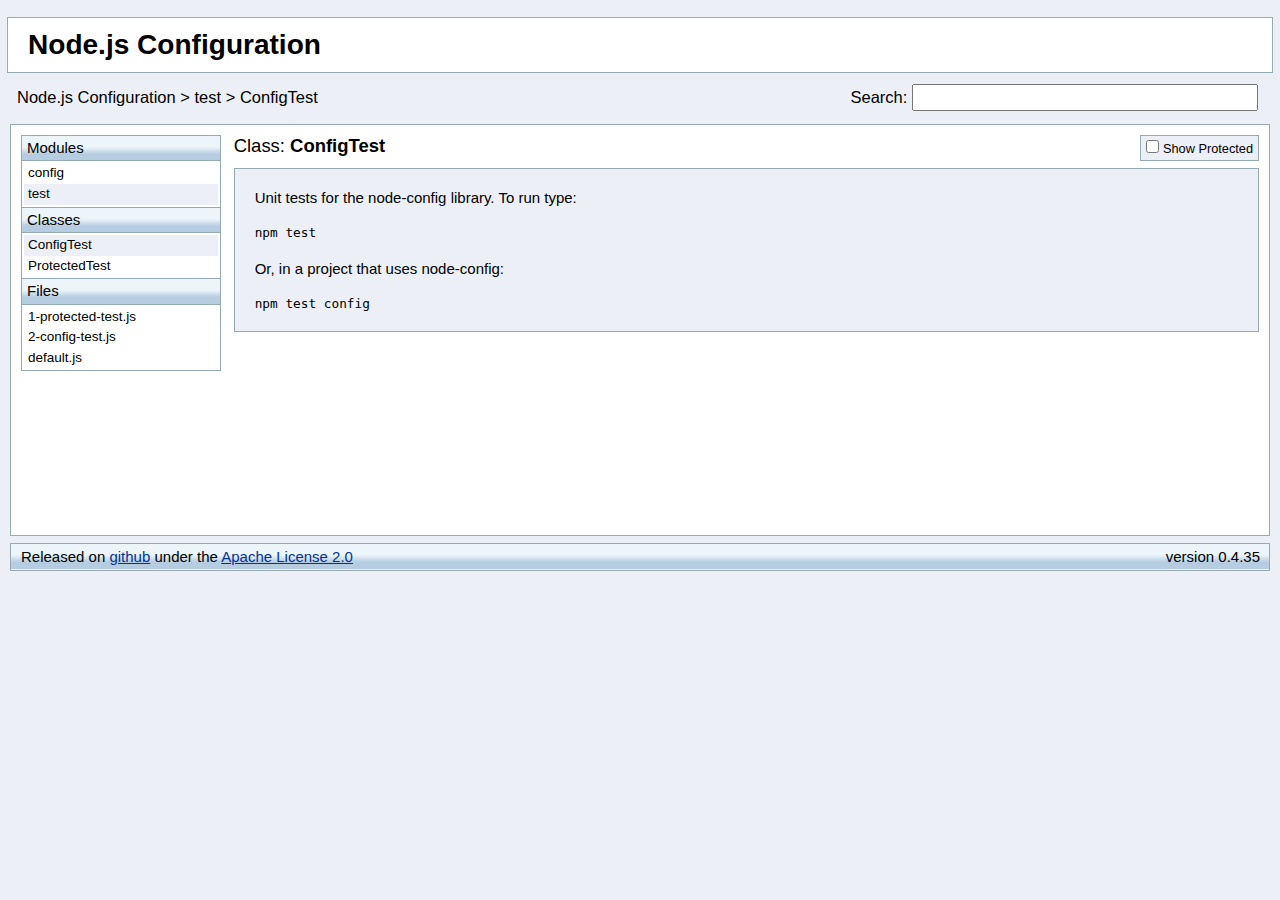
<file: node_modules/config/doc/ConfigTest.html>
<!DOCTYPE HTML PUBLIC "-//W3C//DTD HTML 4.01//EN" "http://www.w3.org/TR/html4/strict.dtd">
<html xmlns:yui="http://yuilibrary.com/rdf/1.0/yui.rdf#">
<head>
    <meta http-equiv="content-type" content="text/html; charset=UTF-8" />
	<title>test  ConfigTest  </title>

	<link rel="stylesheet" type="text/css" href="assets/reset-fonts-grids-min.css?stamp=1392660278.2" />
	<link rel="stylesheet" type="text/css" href="assets/api.css?stamp=1392660278.2" />

    <script type="text/javascript" src="assets/api-js?stamp=1392660278.2"></script>
    <script type="text/javascript" src="assets/ac-js?stamp=1392660278.2"></script>
</head>

<body id="node-monitor">

<div id="doc3" class="yui-t2">
	<div id="hd">
        <h1><a href="https://github.com/lorenwest/node-config" title="Node.js Configuration">Node.js Configuration</a></h1>
        <a href="./index.html" title="Node.js Configuration">Node.js Configuration</a>
            &gt; <a href="./module_test.html" title="test">test</a>
                 &gt; ConfigTest 
                
        <form onsubmit="return false">
            <div id="propertysearch">
                Search: <input autocomplete="off" id="searchinput" />
                <div id="searchresults">
                    &nbsp;
                </div>
            </div>
        </form>
	</div>

	<div id="bd">
		<div id="yui-main">
			<div class="yui-b">
            <form action="#" name="yui-classopts-form" method="get" id="yui-classopts-form">
                <fieldset>
                    <legend>Filters</legend>
                <span class="classopts" style="display:none;"><input type="checkbox" name="show_private" id="show_private" /> <label for="show_private">Show Private</label></span>
                <span id="showProtected" class="classopts" style="display:none'"><input type="checkbox" name="show_protected" id="show_protected" /> <label for="show_protected">Show Protected</label></span>
                <span class="classopts" style="display:none;"><input type="checkbox" name="show_deprecated" id="show_deprecated" /> <label for="show_deprecated">Show Deprecated</label></span>
                </fieldset>
            </form>

                    <h2>
                        

                        
                        
                            Class: <b property="yui:name">ConfigTest</b>
                        <span class="extends">
                        </span>

                    </h2>
                    <!-- class tree goes here -->
                    
                
  

                    <div class="summary description" property="yui:description">
                        <p>Unit tests for the node-config library.  To run type:</p>
<pre>npm test</pre>
<p>Or, in a project that uses node-config:</p>
<pre>npm test config</pre>
                    </div>

                    
                    <div rel="yui:properties" resource="#properties">

                    </div>

                    <div rel="yui:methods" resource="#methods">

                    </div>

                    <div rel="yui:events" resource="#events">


                    </div>

                    <div rel="yui:attributes" resource="#configattributes">

                    </div>

			</div>
		</div>
		<div class="yui-b">
            <div class="nav">

                    <div id="moduleList" class="module">
                        <h4>Modules</h4>
                        <ul class="content">
                                <li class=""><a href="module_config.html" title="config">config</a></li>
                                <li class="selected"><a href="module_test.html" title="test">test</a></li>
                        </ul>
                    </div>

                    <div id="classList" class="module">
                        <h4>Classes</h4>
                        <ul class="content">
                                <li class="selected"><a href="ConfigTest.html" title="ConfigTest">ConfigTest</a></li>
                                <li class=""><a href="ProtectedTest.html" title="ProtectedTest">ProtectedTest</a></li>
                        </ul>
                    </div>

                    <div id="fileList" class="module">
                        <h4>Files</h4>
                        <ul class="content">        
                                <li class=""><a href="1-protected-test.js.html" title="1-protected-test.js">1-protected-test.js</a></li>
                                <li class=""><a href="2-config-test.js.html" title="2-config-test.js">2-config-test.js</a></li>
                                <li class=""><a href="default.js.html" title="default.js">default.js</a></li>
                        </ul>
                    </div>





            </div>
		</div>
	</div>
	<div id="ft">
        <hr />
Released on <a href="https://github.com/lorenwest/node-config">github</a> under the <a href="https://github.com/lorenwest/node-config/blob/master/LICENSE">Apache License 2.0</a>
<span class="subtitle">version 0.4.35</span>
	</div>
</div>
<script type="text/javascript">
    ALL_YUI_PROPS = [];
</script>
</body>
</html>
</file>
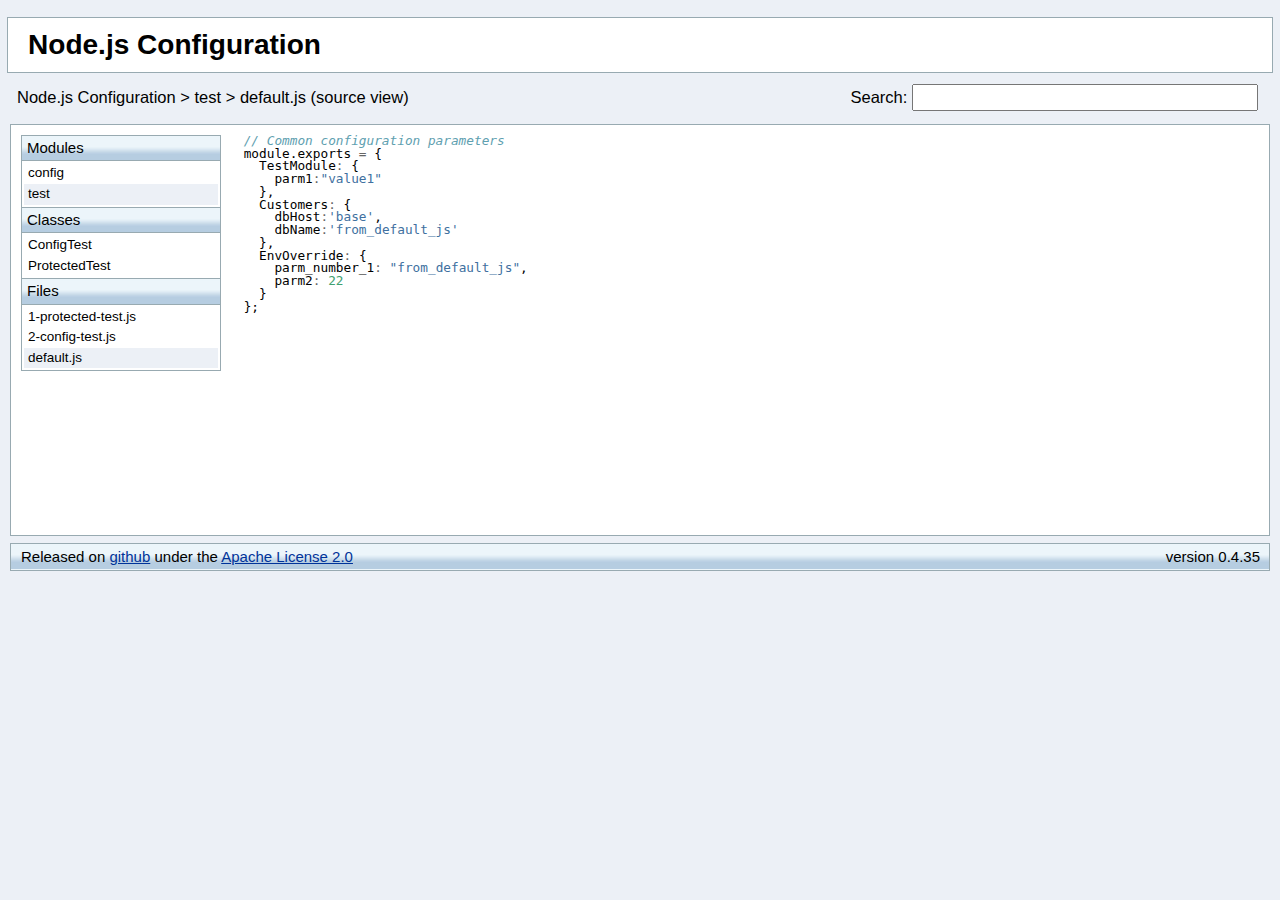
<file: node_modules/config/doc/default.js.html>
<!DOCTYPE HTML PUBLIC "-//W3C//DTD HTML 4.01//EN" "http://www.w3.org/TR/html4/strict.dtd">
<html xmlns:yui="http://yuilibrary.com/rdf/1.0/yui.rdf#">
<head>
    <meta http-equiv="content-type" content="text/html; charset=UTF-8" />
	<title>test   default.js </title>

	<link rel="stylesheet" type="text/css" href="assets/reset-fonts-grids-min.css?stamp=1392660278.2" />
	<link rel="stylesheet" type="text/css" href="assets/api.css?stamp=1392660278.2" />

    <script type="text/javascript" src="assets/api-js?stamp=1392660278.2"></script>
    <script type="text/javascript" src="assets/ac-js?stamp=1392660278.2"></script>
</head>

<body id="node-monitor">

<div id="doc3" class="yui-t2">
	<div id="hd">
        <h1><a href="https://github.com/lorenwest/node-config" title="Node.js Configuration">Node.js Configuration</a></h1>
        <a href="./index.html" title="Node.js Configuration">Node.js Configuration</a>
            &gt; <a href="./module_test.html" title="test">test</a>
                
                 &gt; default.js (source view) 
        <form onsubmit="return false">
            <div id="propertysearch">
                Search: <input autocomplete="off" id="searchinput" />
                <div id="searchresults">
                    &nbsp;
                </div>
            </div>
        </form>
	</div>

	<div id="bd">
		<div id="yui-main">
			<div class="yui-b">
            <form action="#" name="yui-classopts-form" method="get" id="yui-classopts-form">
                <fieldset>
                    <legend>Filters</legend>
                <span class="classopts" style="display:none;"><input type="checkbox" name="show_private" id="show_private" /> <label for="show_private">Show Private</label></span>
                <span id="showProtected" class="classopts" style="display:none'"><input type="checkbox" name="show_protected" id="show_protected" /> <label for="show_protected">Show Protected</label></span>
                <span class="classopts" style="display:none;"><input type="checkbox" name="show_deprecated" id="show_deprecated" /> <label for="show_deprecated">Show Deprecated</label></span>
                </fieldset>
            </form>

                    <div id="srcout">
                        <style>
                            #doc3 .classopts { display:none; }
                        </style>
<div class="highlight"><pre><span class="c1">// Common configuration parameters</span>
<span class="nx">module</span><span class="p">.</span><span class="nx">exports</span> <span class="o">=</span> <span class="p">{</span>
  <span class="nx">TestModule</span><span class="o">:</span> <span class="p">{</span>
    <span class="nx">parm1</span><span class="o">:</span><span class="s2">&quot;value1&quot;</span>
  <span class="p">},</span>
  <span class="nx">Customers</span><span class="o">:</span> <span class="p">{</span>
    <span class="nx">dbHost</span><span class="o">:</span><span class="s1">&#39;base&#39;</span><span class="p">,</span>
    <span class="nx">dbName</span><span class="o">:</span><span class="s1">&#39;from_default_js&#39;</span>
  <span class="p">},</span>
  <span class="nx">EnvOverride</span><span class="o">:</span> <span class="p">{</span>
    <span class="nx">parm_number_1</span><span class="o">:</span> <span class="s2">&quot;from_default_js&quot;</span><span class="p">,</span>
    <span class="nx">parm2</span><span class="o">:</span> <span class="mi">22</span>
  <span class="p">}</span>
<span class="p">};</span>
</pre></div>
                    </div>
			</div>
		</div>
		<div class="yui-b">
            <div class="nav">

                    <div id="moduleList" class="module">
                        <h4>Modules</h4>
                        <ul class="content">
                                <li class=""><a href="module_config.html" title="config">config</a></li>
                                <li class="selected"><a href="module_test.html" title="test">test</a></li>
                        </ul>
                    </div>

                    <div id="classList" class="module">
                        <h4>Classes</h4>
                        <ul class="content">
                                <li class=""><a href="ConfigTest.html" title="ConfigTest">ConfigTest</a></li>
                                <li class=""><a href="ProtectedTest.html" title="ProtectedTest">ProtectedTest</a></li>
                        </ul>
                    </div>

                    <div id="fileList" class="module">
                        <h4>Files</h4>
                        <ul class="content">        
                                <li class=""><a href="1-protected-test.js.html" title="1-protected-test.js">1-protected-test.js</a></li>
                                <li class=""><a href="2-config-test.js.html" title="2-config-test.js">2-config-test.js</a></li>
                                <li class="selected"><a href="default.js.html" title="default.js">default.js</a></li>
                        </ul>
                    </div>





            </div>
		</div>
	</div>
	<div id="ft">
        <hr />
Released on <a href="https://github.com/lorenwest/node-config">github</a> under the <a href="https://github.com/lorenwest/node-config/blob/master/LICENSE">Apache License 2.0</a>
<span class="subtitle">version 0.4.35</span>
	</div>
</div>
<script type="text/javascript">
    ALL_YUI_PROPS = [];
</script>
</body>
</html>
</file>
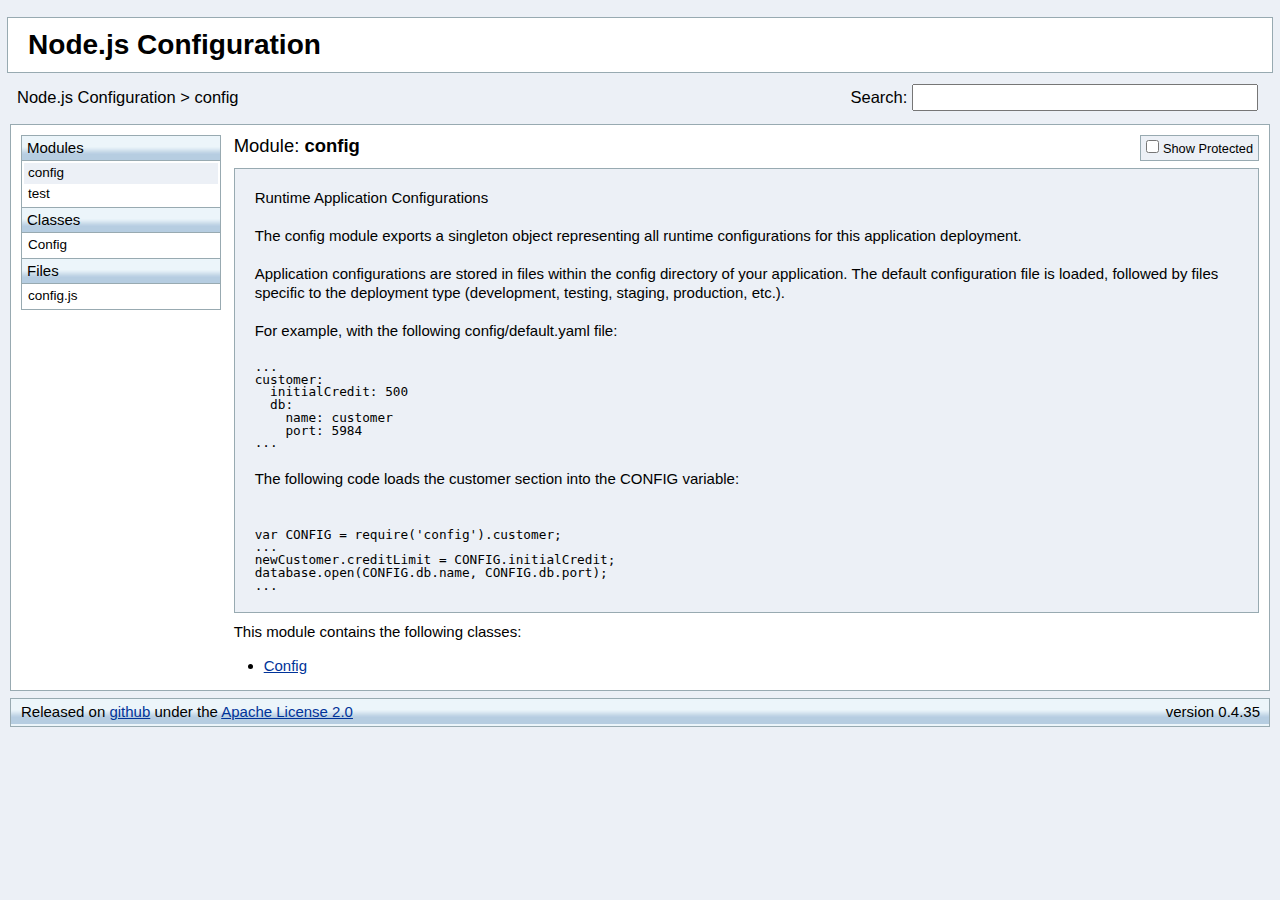
<file: node_modules/config/doc/module_config.html>
<!DOCTYPE HTML PUBLIC "-//W3C//DTD HTML 4.01//EN" "http://www.w3.org/TR/html4/strict.dtd">
<html xmlns:yui="http://yuilibrary.com/rdf/1.0/yui.rdf#">
<head>
    <meta http-equiv="content-type" content="text/html; charset=UTF-8" />
	<title>config  </title>

	<link rel="stylesheet" type="text/css" href="assets/reset-fonts-grids-min.css?stamp=1392660278.24" />
	<link rel="stylesheet" type="text/css" href="assets/api.css?stamp=1392660278.24" />

    <script type="text/javascript" src="assets/api-js?stamp=1392660278.24"></script>
    <script type="text/javascript" src="assets/ac-js?stamp=1392660278.24"></script>
</head>

<body id="node-monitor">

<div id="doc3" class="yui-t2">
	<div id="hd">
        <h1><a href="https://github.com/lorenwest/node-config" title="Node.js Configuration">Node.js Configuration</a></h1>
        <a href="./index.html" title="Node.js Configuration">Node.js Configuration</a>
            &gt; <a href="./module_config.html" title="config">config</a>
                
                
        <form onsubmit="return false">
            <div id="propertysearch">
                Search: <input autocomplete="off" id="searchinput" />
                <div id="searchresults">
                    &nbsp;
                </div>
            </div>
        </form>
	</div>

	<div id="bd">
		<div id="yui-main">
			<div class="yui-b">
            <form action="#" name="yui-classopts-form" method="get" id="yui-classopts-form">
                <fieldset>
                    <legend>Filters</legend>
                <span class="classopts" style="display:none;"><input type="checkbox" name="show_private" id="show_private" /> <label for="show_private">Show Private</label></span>
                <span id="showProtected" class="classopts" style="display:none'"><input type="checkbox" name="show_protected" id="show_protected" /> <label for="show_protected">Show Protected</label></span>
                <span class="classopts" style="display:none;"><input type="checkbox" name="show_deprecated" id="show_deprecated" /> <label for="show_deprecated">Show Deprecated</label></span>
                </fieldset>
            </form>

                   
                    <h2>Module: <b>config</b>
                    


                    </h2>
                    <div class="description summary">
                        <p>Runtime Application Configurations</p>
<p>
The config module exports a singleton object representing all runtime
configurations for this application deployment.
</p>
<p>
Application configurations are stored in files within the config directory
of your application.  The default configuration file is loaded, followed
by files specific to the deployment type (development, testing, staging,
production, etc.).
</p>
<p>
For example, with the following config/default.yaml file:
</p>
<pre>
...
customer:
&nbsp;&nbsp;initialCredit: 500
&nbsp;&nbsp;db:
&nbsp;&nbsp;&nbsp;&nbsp;name: customer
&nbsp;&nbsp;&nbsp;&nbsp;port: 5984
...
</pre>
<p>
The following code loads the customer section into the CONFIG variable:
<p>
<pre>
var CONFIG = require('config').customer;
...
newCustomer.creditLimit = CONFIG.initialCredit;
database.open(CONFIG.db.name, CONFIG.db.port);
...
</pre>
                    </div>



                <div class="yui-gc">
                    <div class="yui-u first">

                            <p>This module contains the following classes:</p>
                            <script>
                            //var YUI_CLASS_LIST = [{"extends": {"superclass": {}, "events": {}, "configs": {}, "properties": {}, "methods": {}}, "description": "<p>Runtime Application Configurations</p>\n<p>\nThe config module exports a singleton object representing all runtime\nconfigurations for this application deployment.\n</p>\n<p>\nApplication configurations are stored in files within the config directory\nof your application.  The default configuration file is loaded, followed\nby files specific to the deployment type (development, testing, staging,\nproduction, etc.).\n</p>\n<p>\nFor example, with the following config/default.yaml file:\n</p>\n<pre>\n...\ncustomer:\n&nbsp;&nbsp;initialCredit: 500\n&nbsp;&nbsp;db:\n&nbsp;&nbsp;&nbsp;&nbsp;name: customer\n&nbsp;&nbsp;&nbsp;&nbsp;port: 5984\n...\n</pre>\n<p>\nThe following code loads the customer section into the CONFIG variable:\n<p>\n<pre>\nvar CONFIG = require('config').customer;\n...\nnewCustomer.creditLimit = CONFIG.initialCredit;\ndatabase.open(CONFIG.db.name, CONFIG.db.port);\n...\n</pre>", "guessedname": "Config", "name": "Config"}];
                            </script>
                            <div id="splash_classList">
                                <ul>
                                    <li><a href="Config.html" title="Config" id="class_0">Config</a></li>
                                </ul>
                            </div>
                    </div>
                    <div class="yui-u">

                        </div>
                </div>

			</div>
		</div>
		<div class="yui-b">
            <div class="nav">

                    <div id="moduleList" class="module">
                        <h4>Modules</h4>
                        <ul class="content">
                                <li class="selected"><a href="module_config.html" title="config">config</a></li>
                                <li class=""><a href="module_test.html" title="test">test</a></li>
                        </ul>
                    </div>

                    <div id="classList" class="module">
                        <h4>Classes</h4>
                        <ul class="content">
                                <li class=""><a href="Config.html" title="Config">Config</a></li>
                        </ul>
                    </div>

                    <div id="fileList" class="module">
                        <h4>Files</h4>
                        <ul class="content">        
                                <li class=""><a href="config.js.html" title="config.js">config.js</a></li>
                        </ul>
                    </div>





            </div>
		</div>
	</div>
	<div id="ft">
        <hr />
Released on <a href="https://github.com/lorenwest/node-config">github</a> under the <a href="https://github.com/lorenwest/node-config/blob/master/LICENSE">Apache License 2.0</a>
<span class="subtitle">version 0.4.35</span>
	</div>
</div>
<script type="text/javascript">
    ALL_YUI_PROPS = [{"url": "Config.html#method__attachProtoDeep", "access": "protected", "host": "Config", "type": "method", "name": "_attachProtoDeep"}, {"url": "Config.html#method__cloneDeep", "access": "protected", "host": "Config", "type": "method", "name": "_cloneDeep"}, {"url": "Config.html#method_constructor", "access": "", "host": "Config", "type": "method", "name": "constructor"}, {"url": "Config.html#method__diffDeep", "access": "protected", "host": "Config", "type": "method", "name": "_diffDeep"}, {"url": "Config.html#method__equalsDeep", "access": "protected", "host": "Config", "type": "method", "name": "_equalsDeep"}, {"url": "Config.html#method__extendDeep", "access": "protected", "host": "Config", "type": "method", "name": "_extendDeep"}, {"url": "Config.html#method__getCmdLineArg", "access": "", "host": "Config", "type": "method", "name": "_getCmdLineArg"}, {"url": "Config.html#method_getConfigSources", "access": "", "host": "Config", "type": "method", "name": "getConfigSources"}, {"url": "Config.html#method_getOriginalConfig", "access": "", "host": "Config", "type": "method", "name": "getOriginalConfig"}, {"url": "Config.html#method__initParam", "access": "", "host": "Config", "type": "method", "name": "_initParam"}, {"url": "Config.html#method__isObject", "access": "protected", "host": "Config", "type": "method", "name": "_isObject"}, {"url": "Config.html#method__loadFileConfigs", "access": "protected", "host": "Config", "type": "method", "name": "_loadFileConfigs"}, {"url": "Config.html#method__loadOldStyleEnv", "access": "protected", "host": "Config", "type": "method", "name": "_loadOldStyleEnv"}, {"url": "Config.html#method_makeHidden", "access": "", "host": "Config", "type": "method", "name": "makeHidden"}, {"url": "Config.html#method_makeImmutable", "access": "", "host": "Config", "type": "method", "name": "makeImmutable"}, {"url": "Config.html#method__parseFile", "access": "protected", "host": "Config", "type": "method", "name": "_parseFile"}, {"url": "Config.html#method__persistConfigsOnChange", "access": "protected", "host": "Config", "type": "method", "name": "_persistConfigsOnChange"}, {"url": "Config.html#method_resetRuntime", "access": "", "host": "Config", "type": "method", "name": "resetRuntime"}, {"url": "Config.html#method_safeWriteFile", "access": "", "host": "Config", "type": "method", "name": "safeWriteFile"}, {"url": "Config.html#method_setModuleDefaults", "access": "", "host": "Config", "type": "method", "name": "setModuleDefaults"}, {"url": "Config.html#method__stripComments", "access": "protected", "host": "Config", "type": "method", "name": "_stripComments"}, {"url": "Config.html#method__stripYamlComments", "access": "protected", "host": "Config", "type": "method", "name": "_stripYamlComments"}, {"url": "Config.html#method_watch", "access": "", "host": "Config", "type": "method", "name": "watch"}, {"url": "Config.html#method_watchForConfigFileChanges", "access": "", "host": "Config", "type": "method", "name": "watchForConfigFileChanges"}];
</script>
</body>
</html>
</file>
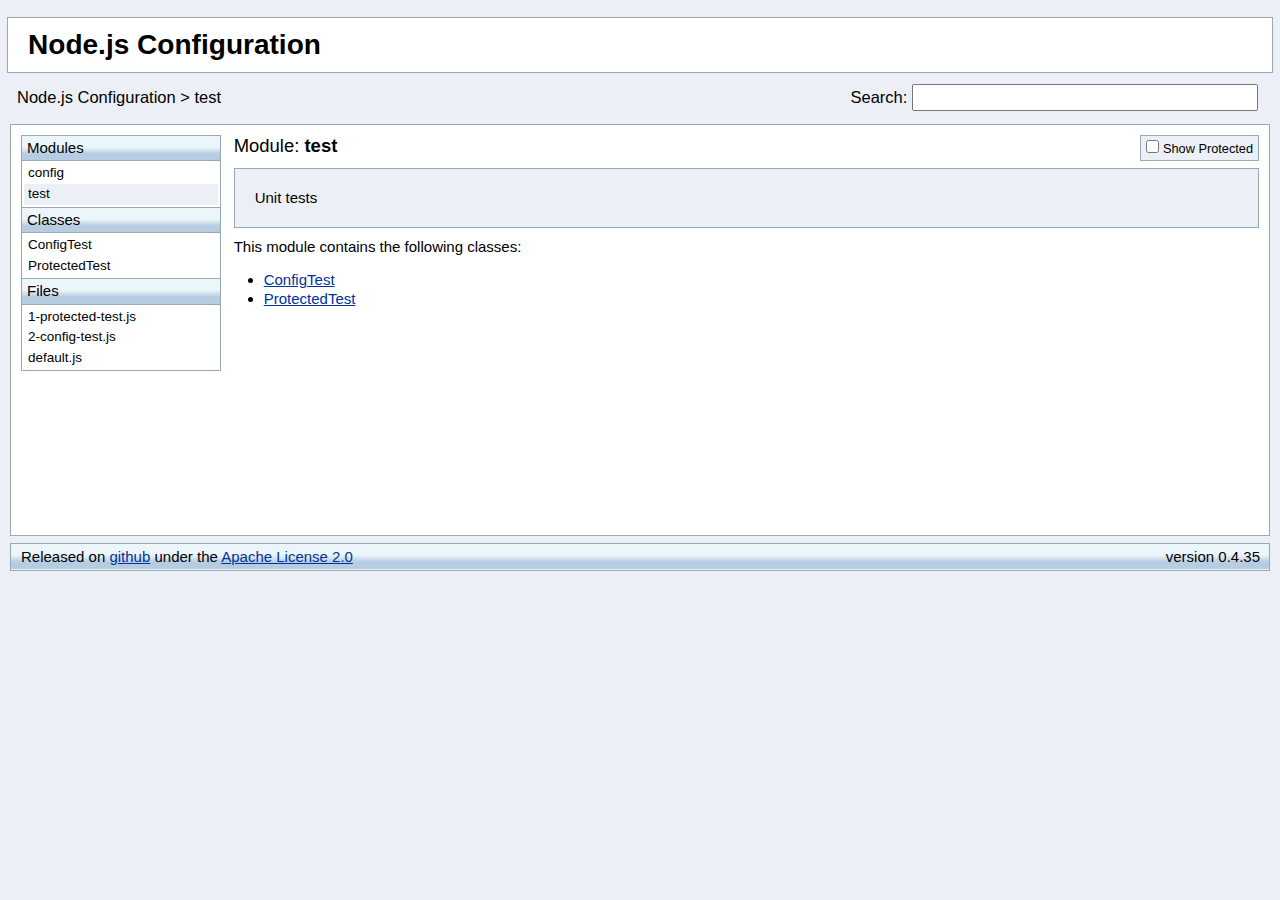
<file: node_modules/config/doc/module_test.html>
<!DOCTYPE HTML PUBLIC "-//W3C//DTD HTML 4.01//EN" "http://www.w3.org/TR/html4/strict.dtd">
<html xmlns:yui="http://yuilibrary.com/rdf/1.0/yui.rdf#">
<head>
    <meta http-equiv="content-type" content="text/html; charset=UTF-8" />
	<title>test  </title>

	<link rel="stylesheet" type="text/css" href="assets/reset-fonts-grids-min.css?stamp=1392660278.2" />
	<link rel="stylesheet" type="text/css" href="assets/api.css?stamp=1392660278.2" />

    <script type="text/javascript" src="assets/api-js?stamp=1392660278.2"></script>
    <script type="text/javascript" src="assets/ac-js?stamp=1392660278.2"></script>
</head>

<body id="node-monitor">

<div id="doc3" class="yui-t2">
	<div id="hd">
        <h1><a href="https://github.com/lorenwest/node-config" title="Node.js Configuration">Node.js Configuration</a></h1>
        <a href="./index.html" title="Node.js Configuration">Node.js Configuration</a>
            &gt; <a href="./module_test.html" title="test">test</a>
                
                
        <form onsubmit="return false">
            <div id="propertysearch">
                Search: <input autocomplete="off" id="searchinput" />
                <div id="searchresults">
                    &nbsp;
                </div>
            </div>
        </form>
	</div>

	<div id="bd">
		<div id="yui-main">
			<div class="yui-b">
            <form action="#" name="yui-classopts-form" method="get" id="yui-classopts-form">
                <fieldset>
                    <legend>Filters</legend>
                <span class="classopts" style="display:none;"><input type="checkbox" name="show_private" id="show_private" /> <label for="show_private">Show Private</label></span>
                <span id="showProtected" class="classopts" style="display:none'"><input type="checkbox" name="show_protected" id="show_protected" /> <label for="show_protected">Show Protected</label></span>
                <span class="classopts" style="display:none;"><input type="checkbox" name="show_deprecated" id="show_deprecated" /> <label for="show_deprecated">Show Deprecated</label></span>
                </fieldset>
            </form>

                   
                    <h2>Module: <b>test</b>
                    


                    </h2>
                    <div class="description summary">
                        <p>Unit tests</p>
                    </div>



                <div class="yui-gc">
                    <div class="yui-u first">

                            <p>This module contains the following classes:</p>
                            <script>
                            //var YUI_CLASS_LIST = [{"extends": {"superclass": {}, "events": {}, "configs": {}, "properties": {}, "methods": {}}, "description": "<p>Unit tests for the node-config library.  To run type:</p>\n<pre>npm test</pre>\n<p>Or, in a project that uses node-config:</p>\n<pre>npm test config</pre>", "guessedname": "ConfigTest", "name": "ConfigTest"}, {"extends": {"superclass": {}, "events": {}, "configs": {}, "properties": {}, "methods": {}}, "description": "<p>Tests for underlying node-config utilities.  To run type:</p>\n<pre>npm test config</pre>", "guessedname": "ProtectedTest", "name": "ProtectedTest"}];
                            </script>
                            <div id="splash_classList">
                                <ul>
                                    <li><a href="ConfigTest.html" title="ConfigTest" id="class_0">ConfigTest</a></li>
                                    <li><a href="ProtectedTest.html" title="ProtectedTest" id="class_1">ProtectedTest</a></li>
                                </ul>
                            </div>
                    </div>
                    <div class="yui-u">

                        </div>
                </div>

			</div>
		</div>
		<div class="yui-b">
            <div class="nav">

                    <div id="moduleList" class="module">
                        <h4>Modules</h4>
                        <ul class="content">
                                <li class=""><a href="module_config.html" title="config">config</a></li>
                                <li class="selected"><a href="module_test.html" title="test">test</a></li>
                        </ul>
                    </div>

                    <div id="classList" class="module">
                        <h4>Classes</h4>
                        <ul class="content">
                                <li class=""><a href="ConfigTest.html" title="ConfigTest">ConfigTest</a></li>
                                <li class=""><a href="ProtectedTest.html" title="ProtectedTest">ProtectedTest</a></li>
                        </ul>
                    </div>

                    <div id="fileList" class="module">
                        <h4>Files</h4>
                        <ul class="content">        
                                <li class=""><a href="1-protected-test.js.html" title="1-protected-test.js">1-protected-test.js</a></li>
                                <li class=""><a href="2-config-test.js.html" title="2-config-test.js">2-config-test.js</a></li>
                                <li class=""><a href="default.js.html" title="default.js">default.js</a></li>
                        </ul>
                    </div>





            </div>
		</div>
	</div>
	<div id="ft">
        <hr />
Released on <a href="https://github.com/lorenwest/node-config">github</a> under the <a href="https://github.com/lorenwest/node-config/blob/master/LICENSE">Apache License 2.0</a>
<span class="subtitle">version 0.4.35</span>
	</div>
</div>
<script type="text/javascript">
    ALL_YUI_PROPS = [];
</script>
</body>
</html>
</file>
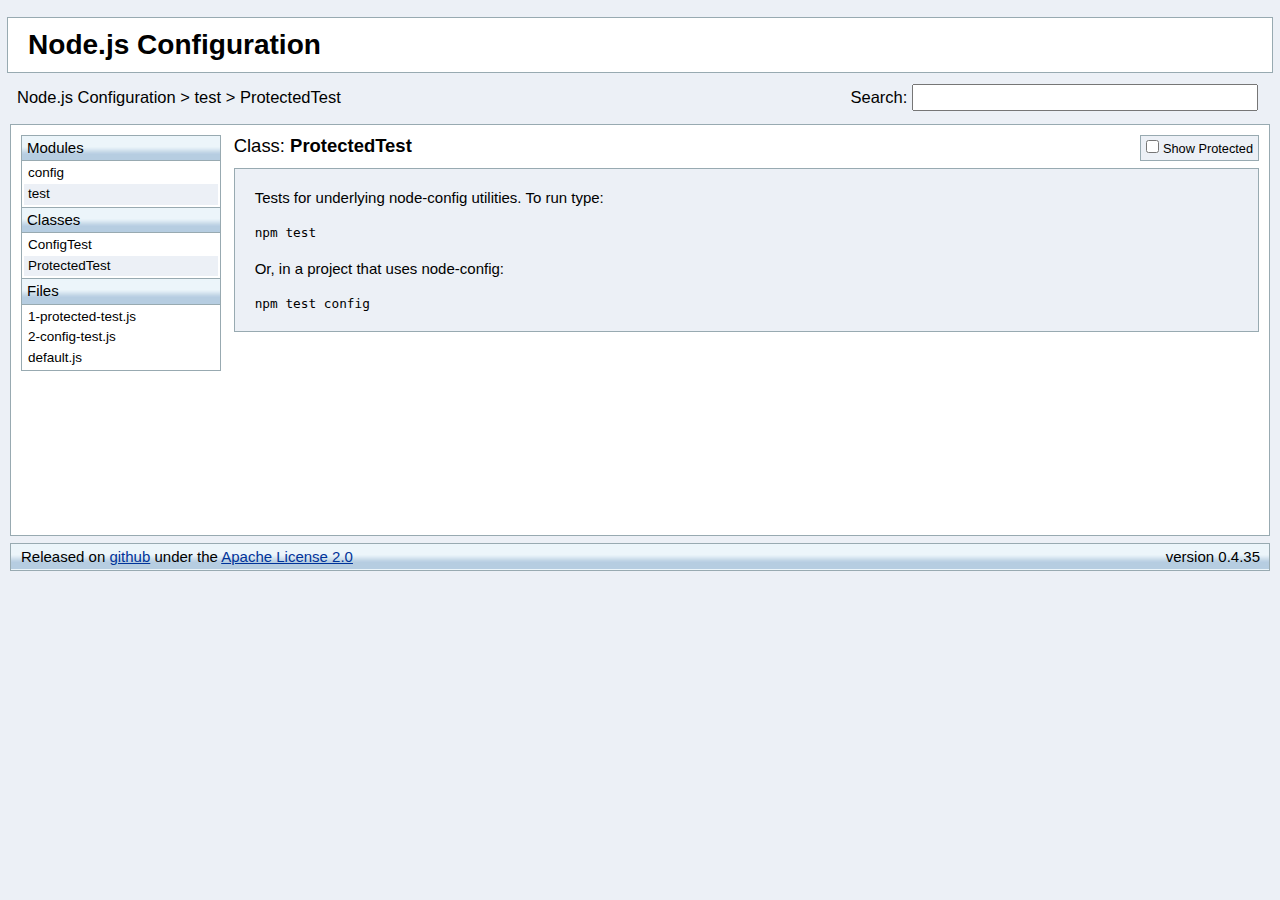
<file: node_modules/config/doc/ProtectedTest.html>
<!DOCTYPE HTML PUBLIC "-//W3C//DTD HTML 4.01//EN" "http://www.w3.org/TR/html4/strict.dtd">
<html xmlns:yui="http://yuilibrary.com/rdf/1.0/yui.rdf#">
<head>
    <meta http-equiv="content-type" content="text/html; charset=UTF-8" />
	<title>test  ProtectedTest  </title>

	<link rel="stylesheet" type="text/css" href="assets/reset-fonts-grids-min.css?stamp=1392660278.2" />
	<link rel="stylesheet" type="text/css" href="assets/api.css?stamp=1392660278.2" />

    <script type="text/javascript" src="assets/api-js?stamp=1392660278.2"></script>
    <script type="text/javascript" src="assets/ac-js?stamp=1392660278.2"></script>
</head>

<body id="node-monitor">

<div id="doc3" class="yui-t2">
	<div id="hd">
        <h1><a href="https://github.com/lorenwest/node-config" title="Node.js Configuration">Node.js Configuration</a></h1>
        <a href="./index.html" title="Node.js Configuration">Node.js Configuration</a>
            &gt; <a href="./module_test.html" title="test">test</a>
                 &gt; ProtectedTest 
                
        <form onsubmit="return false">
            <div id="propertysearch">
                Search: <input autocomplete="off" id="searchinput" />
                <div id="searchresults">
                    &nbsp;
                </div>
            </div>
        </form>
	</div>

	<div id="bd">
		<div id="yui-main">
			<div class="yui-b">
            <form action="#" name="yui-classopts-form" method="get" id="yui-classopts-form">
                <fieldset>
                    <legend>Filters</legend>
                <span class="classopts" style="display:none;"><input type="checkbox" name="show_private" id="show_private" /> <label for="show_private">Show Private</label></span>
                <span id="showProtected" class="classopts" style="display:none'"><input type="checkbox" name="show_protected" id="show_protected" /> <label for="show_protected">Show Protected</label></span>
                <span class="classopts" style="display:none;"><input type="checkbox" name="show_deprecated" id="show_deprecated" /> <label for="show_deprecated">Show Deprecated</label></span>
                </fieldset>
            </form>

                    <h2>
                        

                        
                        
                            Class: <b property="yui:name">ProtectedTest</b>
                        <span class="extends">
                        </span>

                    </h2>
                    <!-- class tree goes here -->
                    
                
  

                    <div class="summary description" property="yui:description">
                        <p>Tests for underlying node-config utilities.  To run type:</p>
<pre>npm test</pre>
<p>Or, in a project that uses node-config:</p>
<pre>npm test config</pre>
                    </div>

                    
                    <div rel="yui:properties" resource="#properties">

                    </div>

                    <div rel="yui:methods" resource="#methods">

                    </div>

                    <div rel="yui:events" resource="#events">


                    </div>

                    <div rel="yui:attributes" resource="#configattributes">

                    </div>

			</div>
		</div>
		<div class="yui-b">
            <div class="nav">

                    <div id="moduleList" class="module">
                        <h4>Modules</h4>
                        <ul class="content">
                                <li class=""><a href="module_config.html" title="config">config</a></li>
                                <li class="selected"><a href="module_test.html" title="test">test</a></li>
                        </ul>
                    </div>

                    <div id="classList" class="module">
                        <h4>Classes</h4>
                        <ul class="content">
                                <li class=""><a href="ConfigTest.html" title="ConfigTest">ConfigTest</a></li>
                                <li class="selected"><a href="ProtectedTest.html" title="ProtectedTest">ProtectedTest</a></li>
                        </ul>
                    </div>

                    <div id="fileList" class="module">
                        <h4>Files</h4>
                        <ul class="content">        
                                <li class=""><a href="1-protected-test.js.html" title="1-protected-test.js">1-protected-test.js</a></li>
                                <li class=""><a href="2-config-test.js.html" title="2-config-test.js">2-config-test.js</a></li>
                                <li class=""><a href="default.js.html" title="default.js">default.js</a></li>
                        </ul>
                    </div>





            </div>
		</div>
	</div>
	<div id="ft">
        <hr />
Released on <a href="https://github.com/lorenwest/node-config">github</a> under the <a href="https://github.com/lorenwest/node-config/blob/master/LICENSE">Apache License 2.0</a>
<span class="subtitle">version 0.4.35</span>
	</div>
</div>
<script type="text/javascript">
    ALL_YUI_PROPS = [];
</script>
</body>
</html>
</file>
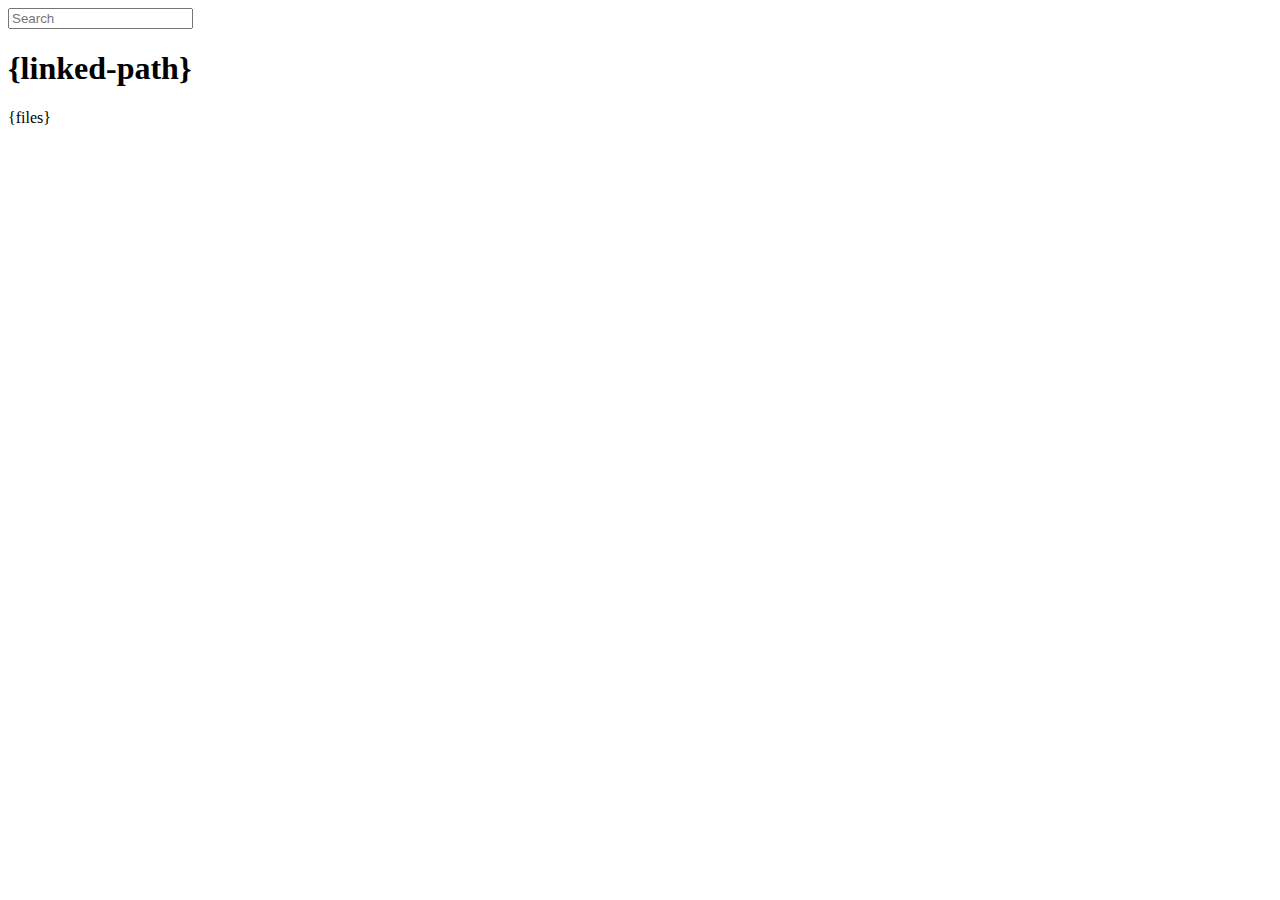
<file: node_modules/express/node_modules/connect/lib/public/directory.html>
<!DOCTYPE html>
<html>
  <head>
    <meta charset='utf-8'> 
    <title>listing directory {directory}</title>
    <style>{style}</style>
    <script>
      function $(id){
        var el = 'string' == typeof id
          ? document.getElementById(id)
          : id;

        el.on = function(event, fn){
          if ('content loaded' == event) {
            event = window.attachEvent ? "load" : "DOMContentLoaded";
          }
          el.addEventListener
            ? el.addEventListener(event, fn, false)
            : el.attachEvent("on" + event, fn);
        };

        el.all = function(selector){
          return $(el.querySelectorAll(selector));
        };

        el.each = function(fn){
          for (var i = 0, len = el.length; i < len; ++i) {
            fn($(el[i]), i);
          }
        };

        el.getClasses = function(){
          return this.getAttribute('class').split(/\s+/);
        };

        el.addClass = function(name){
          var classes = this.getAttribute('class');
          el.setAttribute('class', classes
            ? classes + ' ' + name
            : name);
        };

        el.removeClass = function(name){
          var classes = this.getClasses().filter(function(curr){
            return curr != name;
          });
          this.setAttribute('class', classes);
        };

        return el;
      }

      function search() {
        var str = $('search').value
          , links = $('files').all('a');

        links.each(function(link){
          var text = link.textContent;

          if ('..' == text) return;
          if (str.length && ~text.indexOf(str)) {
            link.addClass('highlight');
          } else {
            link.removeClass('highlight');
          }
        });
      }

      $(window).on('content loaded', function(){
        $('search').on('keyup', search);
      });
    </script>
  </head>
  <body class="directory">
    <input id="search" type="text" placeholder="Search" autocomplete="off" />
    <div id="wrapper">
      <h1>{linked-path}</h1>
      {files}
    </div>
  </body>
</html>
</file>
<file: node_modules/config/doc/assets/api.css>
html { background-color: #ECF0F6; }

/* main page */
body { font-size: 15px; }
a:link { color: #003399; }
a:visited { color: #003399;}

#overview li { margin-bottom: 10px; }

#doc3 #hd { margin:1em 0em; padding: 0px 7px; font-size: 110%; position: relative; zoom: 1; }
#doc3 #hd a { text-decoration: none; color: black; }
#doc3 #hd h1 { color: #545454; font-size: 170%; margin: 0px -10px 10px -10px; padding:10px 20px; font-weight: bold; }
#doc3 #hd h1 a { position: relative; }
#doc3 #hd h3 {
    background: #98AAB1; background-image: url(bg_hd.gif); color: #000; font-size: 100%; padding: 4px 10px; margin: 0 0 7px 0;
    border: 1px solid #98AAB1;
}
#ft hr {
    display: none;
}
#ft {
    background: #98AAB1; background-image: url(bg_hd.gif); color: #000; font-size: 100%; padding: 4px 10px; margin: 7px 0 10px 0; border: 1px solid #98AAB1;
}
#ft .subtitle {position: absolute; right:20px; padding: 0px;margin:0px}
#doc3 #hd h3 A { color: #FFF; text-decoration: none; }
#doc3 #hd .breadcrumbs { font-size: 85%; margin-bottom:10px;}

#doc3 dl { margin: 2px 0; }
#doc3 dd { margin-left: 20px; }
#doc3 .requires dt { font-style: italic; }
#doc3 .default { margin-top:6px; }
#doc3 .detail .deprecated { margin-top:4px; padding:4px; background-color: #EFECCA }
#doc3 .detail .deprecated strong { color:#441054; }
#doc3 code, pre {font-size:85%}
#doc3 .protected a { font-style:italic; }

#doc3 #hd h1 {
    border: 1px solid #98AAB1;
    background-color: #fff;
    margin-bottom: .5em;

}
#bd {
    border: 1px solid #98AAB1;
    background-color: #fff;
}
#bd h2 {
	padding:10px 0px; 
	font-size:123.1%;
}

.submodules dd {
    font-size: 93%;
    font-style: italic;
}


#doc3 .classopts { font-size: 85%; float:right; margin:10px 10px -10px 0px; padding: 4px 5px 3px 5px; background-color:#ECF0F6;border: 1px solid #98AAB1;}
#yui-classopts-form { height: 0px; }
#yui-classopts-form fieldset legend { display: none; }

/* undo reset.css styles for description block formatting */
#doc3 .description ul { padding: 10px 0 10px 28px; font-size: 90%; list-style: disc}
#doc3 .description li { list-style: disc}
#doc3 .description p { padding: 10px; }
#doc3 .description strong { font-weight: bold;}
#doc3 .description em {padding: 2px; background-color: #EFECCA}
#doc3 pre { padding: 10px;}

#doc3 .summary { margin: 0px 10px 10px 0; padding:10px; background-color:#ECF0F6; border:1px solid #98AAB1; }
#doc3 .extends {font-weight: normal; font-size: 90%}

#doc3 .nav {margin:10px 0px 0px 10px; min-height: 400px;}
#doc3 .nav #moduleList {border-top: 1px solid #98AAB1;}
#doc3 .nav .module {
    width:100%;
    border-right: 1px solid #98AAB1;
    border-left: 1px solid #98AAB1;
    border-bottom: 1px solid #98AAB1;
    padding: 0; overflow:hidden;
}
#doc3 .nav .module h4 {
    padding: 3px 5px;
    border-bottom: 1px solid #98AAB1;
    background-image: url(bg_hd.gif);
}
#doc3 .nav .module h4 A { color: #000; text-decoration: none; }
#doc3 .nav .module .content { padding: 2px; }
#doc3 .nav .module UL.content LI { font-size: 90%; }
#doc3 .nav .module UL.content A { text-decoration: none; color: black; display: block; padding: 2px 4px 2px 4px; }
#doc3 .nav .module LI,
#doc3 .nav .module LI A {
    zoom: 1; 
}
#doc3 .nav .module LI.selected A,
#doc3 .nav .module LI A:hover {
    background-color: #ECF0F6;
    zoom: 1;
}

#doc3 .section { margin: 0 7px 7px 0; }
#doc3 .section strong { font-weight: bold;}
#doc3 .section hr { border: none 0; border-top: 1px solid #ccc; margin-right:20px; }
#doc3 .section h4 { font-size:116%;}
#doc3 .section h3 { background: #98AAB1; background-image: url(bg_hd.gif); color: #000; padding: 3px; margin: 0 10px 7px 0;
    border: 1px solid #98AAB1;

}
#doc3 .section h3 .top { font-size: 60%; font-weight: normal; width: 100%; font-family: verdana; padding-left: 20px; }
#doc3 .section h3 .top A { color: #000; text-decoration: none;  }

#doc3 .section.details .content { padding: 0 0 0 10px; }
#doc3 .section.details .description { padding: 10px 0 0 20px;  }
#doc3 .section.details .description dt { font-weight: bold; }
#doc3 .section.details .description td { border:1px solid #ccc; margin:2px;padding:2px;}

#doc3 .inheritance { padding:10px; background-color:#ECF0F6; border:1px solid #98AAB1; }
#doc3 .inheritance h4 { font-size: 100%;}

/* index page autocomplete */
/*
#propertysearch {;position:absolute;margin:1em;width:35em;}
#searchinput {position:absolute;width:100%;height:1.4em;}
#searchresults {position:absolute;top:1.7em;width:100%;}
#searchresults .yui-ac-content {position:absolute;top:4px; left:0px; width:100%;height:20em;border:1px solid #aaa;background:#fff;overflow:auto;overflow-x:hidden;z-index:9050;}
#searchresults .yui-ac-shadow {position:absolute;margin:.3em;width:100%;background:#a0a0a0;z-index:9049;}:
#searchresults ul {padding:5px 0;width:100%;}
#searchresults li {padding:0 5px;cursor:default;white-space:nowrap;}
#searchresults li.yui-ac-highlight {background:#D1C6DA;}
#searchresults li em { position:absolute; width:44%; overflow:hidden; color:#654D6C;}
#searchresults li span { position:relative; left:46% }
*/

#propertysearch {
    width: 25em;
    position: absolute;
    right: 7px;
    bottom: -4px;
}
#searchinput {
    width: 83%;
    height: 1.4em;
}
#searchresults {
    position: absolute;
    right: 25em;
    top: 25px;
    height: 0;
}
#searchresults .yui-ac-content {
    position: absolute;
    top: 0;
    left: 0;
    width: 25em;
    height: 20em;
    border: 1px solid #98AAB1;
    background: #fff;
    overflow: auto;
    overflow-x: hidden;
    z-index: 9050;
}
#searchresults li.yui-ac-highlight {
    background-color: #ECF0F6;
}
#searchresults li em {
    width:44%;
    overflow: hidden;
    color: #98AAB1;
}

.deprecated, .private, .protected {
    display: none;
}

body.show_deprecated .deprecated,
body.show_private .private,
body.show_protected .protected {
    display: inherit;
}

#splash_classList ul {
	margin: 1em;
	margin-left:2em;
}
#splash_classList ul li {
	list-style: disc outside;
}


/* source code view */
#srcout {min-width: 580px; } 
*html #srcout { width: 100%; padding-bottom:1em; overflow-x:auto } 

.highlight .c { color: #60a0b0; font-style: italic } /* Comment */
.highlight .err { border: 1px solid #FF0000 } /* Error */
.highlight .k { color: #007020; font-weight: bold } /* Keyword */
.highlight .o { color: #666666 } /* Operator */
.highlight .cm { color: #60a0b0; font-style: italic } /* Comment.Multiline */
.highlight .cp { color: #007020 } /* Comment.Preproc */
.highlight .c1 { color: #60a0b0; font-style: italic } /* Comment.Single */
.highlight .gd { color: #A00000 } /* Generic.Deleted */
.highlight .ge { font-style: italic } /* Generic.Emph */
.highlight .gr { color: #FF0000 } /* Generic.Error */
.highlight .gh { color: #000080; font-weight: bold } /* Generic.Heading */
.highlight .gi { color: #00A000 } /* Generic.Inserted */
.highlight .go { color: #808080 } /* Generic.Output */
.highlight .gp { color: #c65d09; font-weight: bold } /* Generic.Prompt */
.highlight .gs { font-weight: bold } /* Generic.Strong */
.highlight .gu { color: #800080; font-weight: bold } /* Generic.Subheading */
.highlight .gt { color: #0040D0 } /* Generic.Traceback */
.highlight .kc { color: #007020; font-weight: bold } /* Keyword.Constant */
.highlight .kd { color: #007020; font-weight: bold } /* Keyword.Declaration */
.highlight .kp { color: #007020 } /* Keyword.Pseudo */
.highlight .kr { color: #007020; font-weight: bold } /* Keyword.Reserved */
.highlight .kt { color: #007020; font-weight: bold } /* Keyword.Type */
.highlight .m { color: #40a070 } /* Literal.Number */
.highlight .s { color: #4070a0 } /* Literal.String */
.highlight .na { color: #4070a0 } /* Name.Attribute */
.highlight .nb { color: #007020 } /* Name.Builtin */
.highlight .nc { color: #0e84b5; font-weight: bold } /* Name.Class */
.highlight .no { color: #60add5 } /* Name.Constant */
.highlight .nd { color: #555555; font-weight: bold } /* Name.Decorator */
.highlight .ni { color: #d55537; font-weight: bold } /* Name.Entity */
.highlight .ne { color: #007020 } /* Name.Exception */
.highlight .nf { color: #06287e } /* Name.Function */
.highlight .nl { color: #002070; font-weight: bold } /* Name.Label */
.highlight .nn { color: #0e84b5; font-weight: bold } /* Name.Namespace */
.highlight .nt { color: #062873; font-weight: bold } /* Name.Tag */
.highlight .nv { color: #bb60d5 } /* Name.Variable */
.highlight .ow { color: #007020; font-weight: bold } /* Operator.Word */
.highlight .mf { color: #40a070 } /* Literal.Number.Float */
.highlight .mh { color: #40a070 } /* Literal.Number.Hex */
.highlight .mi { color: #40a070 } /* Literal.Number.Integer */
.highlight .mo { color: #40a070 } /* Literal.Number.Oct */
.highlight .sb { color: #4070a0 } /* Literal.String.Backtick */
.highlight .sc { color: #4070a0 } /* Literal.String.Char */
.highlight .sd { color: #4070a0; font-style: italic } /* Literal.String.Doc */
.highlight .s2 { color: #4070a0 } /* Literal.String.Double */
.highlight .se { color: #4070a0; font-weight: bold } /* Literal.String.Escape */
.highlight .sh { color: #4070a0 } /* Literal.String.Heredoc */
.highlight .si { color: #70a0d0; font-style: italic } /* Literal.String.Interpol */
.highlight .sx { color: #c65d09 } /* Literal.String.Other */
.highlight .sr { color: #235388 } /* Literal.String.Regex */
.highlight .s1 { color: #4070a0 } /* Literal.String.Single */
.highlight .ss { color: #517918 } /* Literal.String.Symbol */
.highlight .bp { color: #007020 } /* Name.Builtin.Pseudo */
.highlight .vc { color: #bb60d5 } /* Name.Variable.Class */
.highlight .vg { color: #bb60d5 } /* Name.Variable.Global */
.highlight .vi { color: #bb60d5 } /* Name.Variable.Instance */
.highlight .il { color: #40a070 } /* Literal.Number.Integer.Long */
</file>
